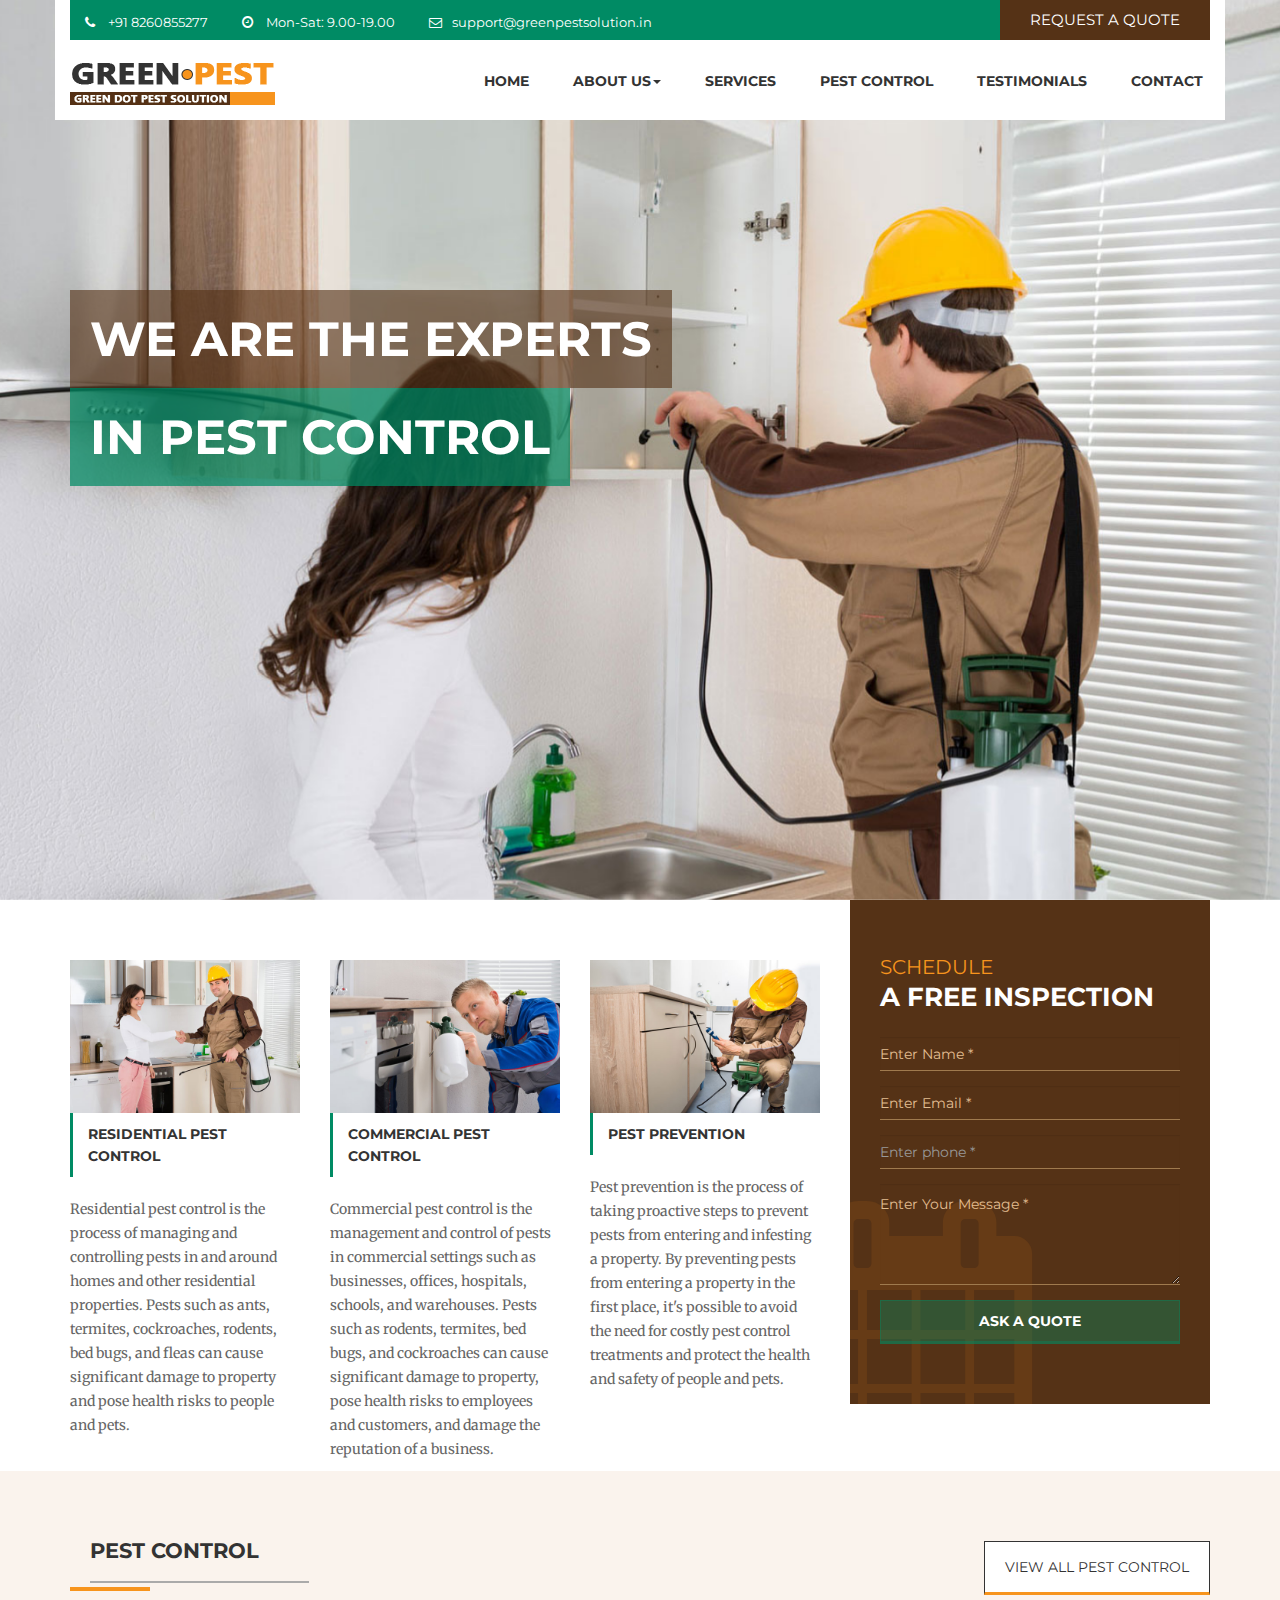
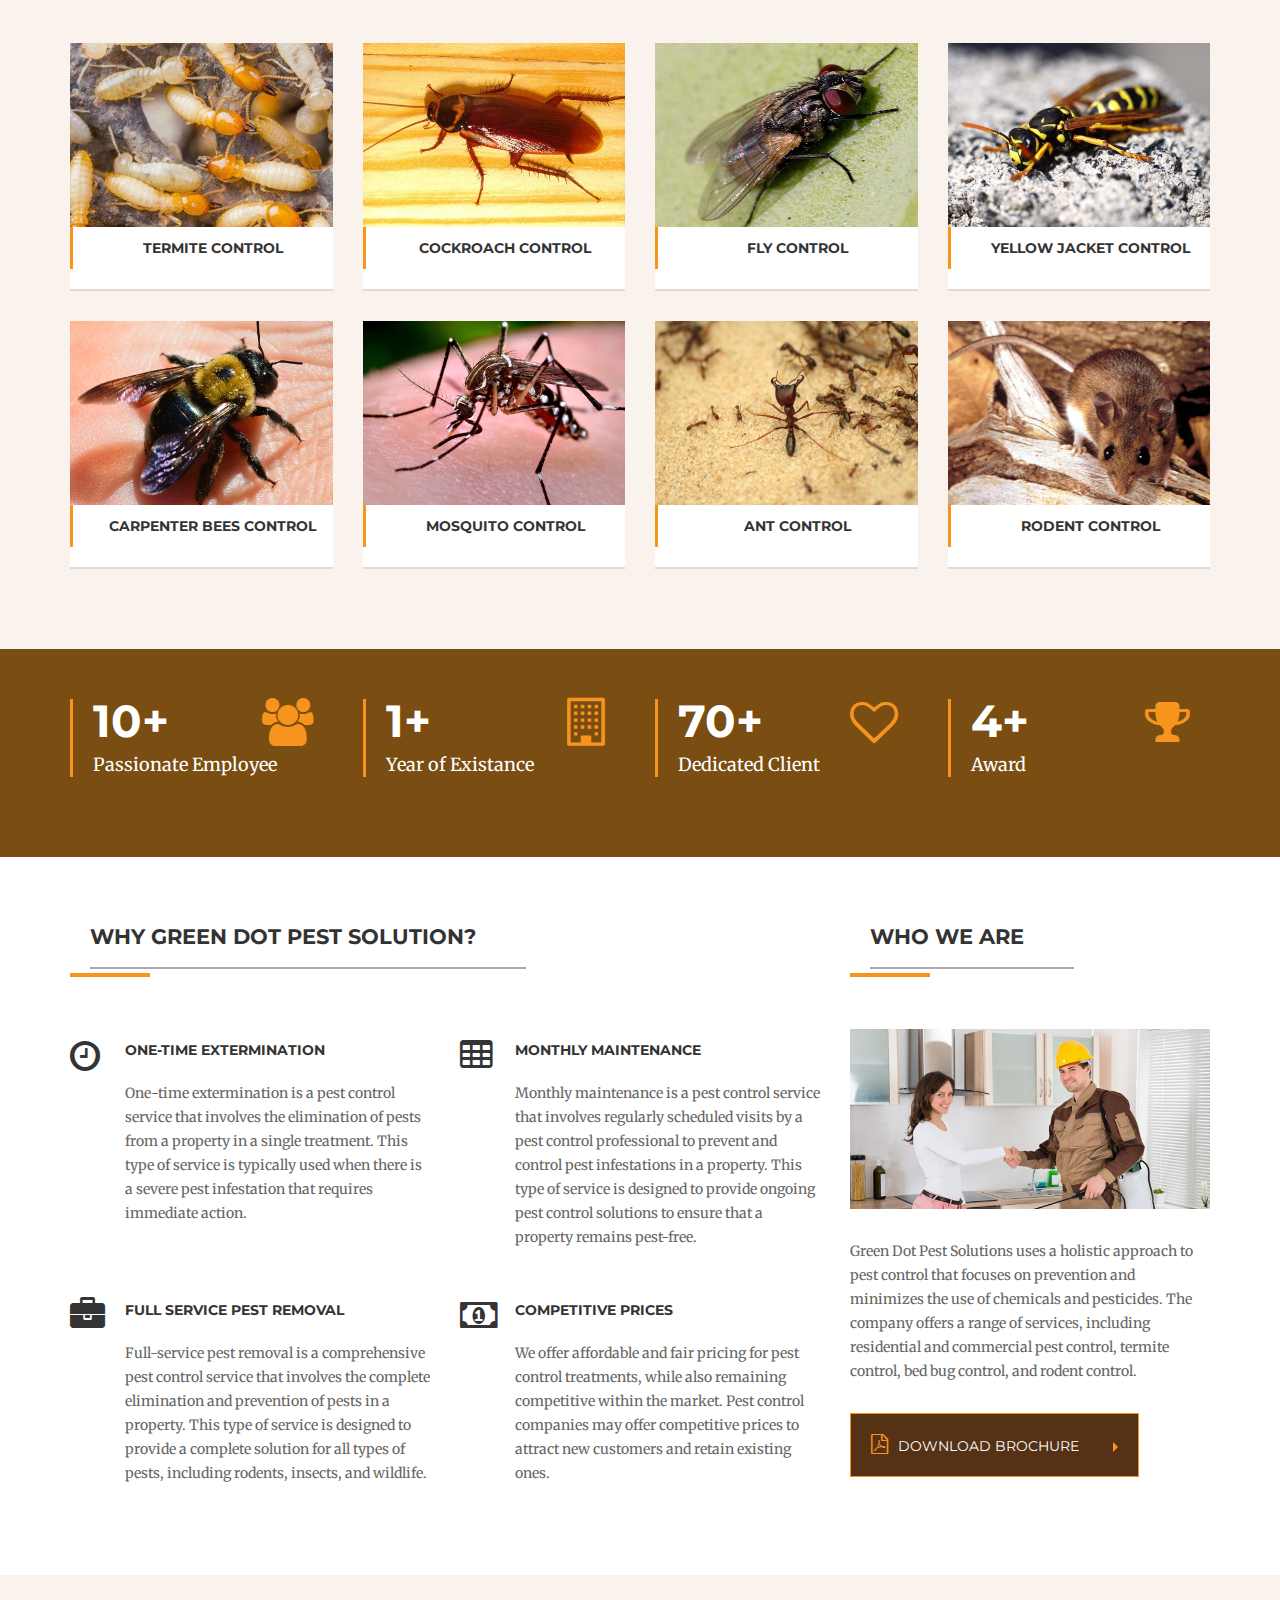
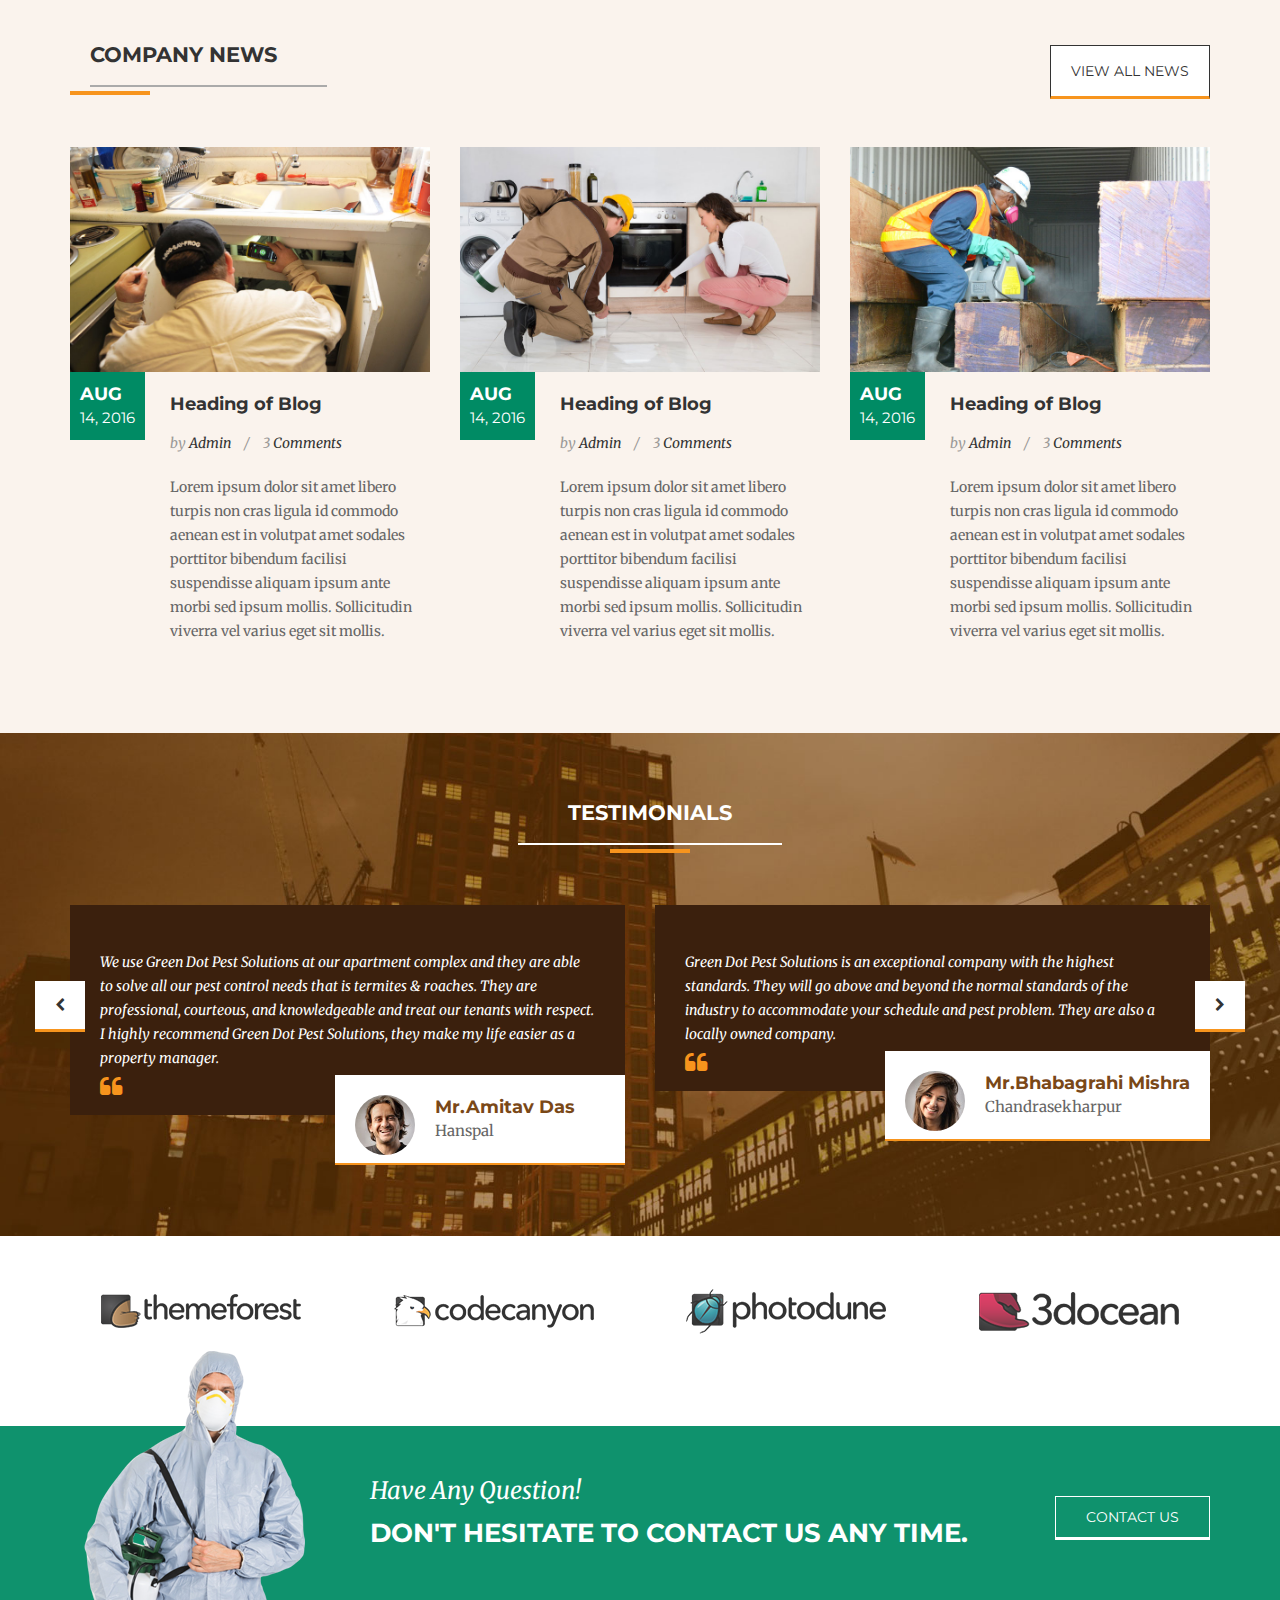
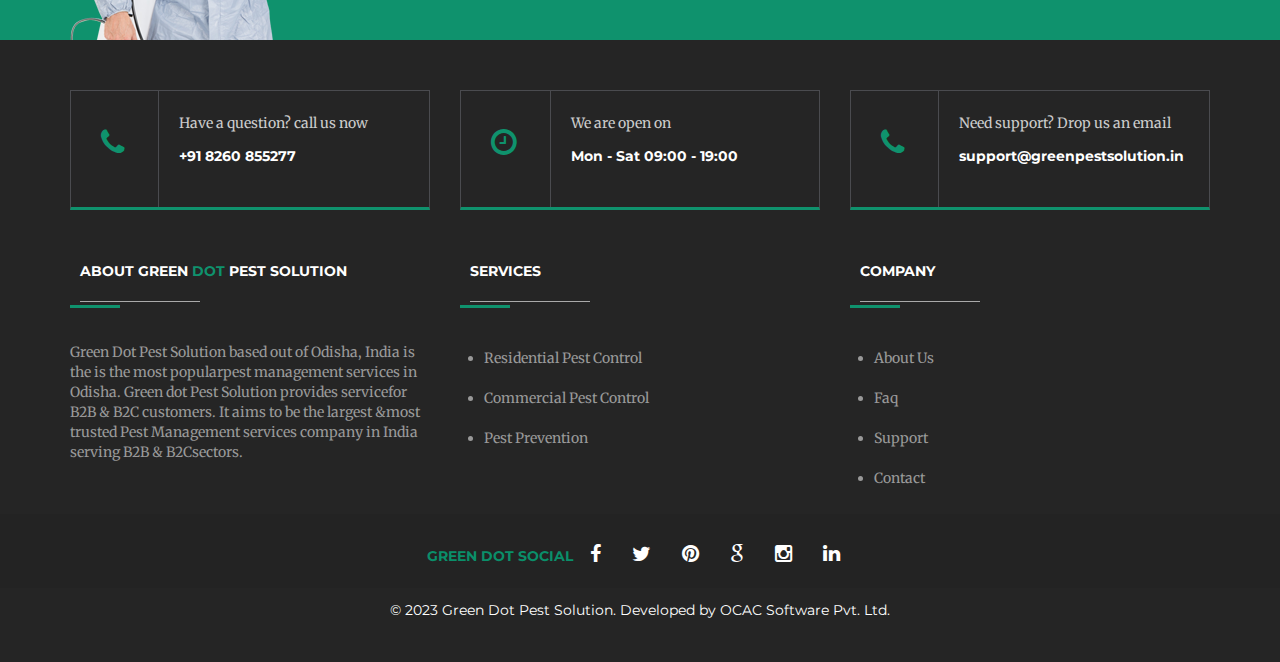
<file: GreenDot/index.html>
<!DOCTYPE html>
<html class="no-js" lang="en">
<head>
    <meta charset="utf-8">
    <meta name="viewport" content="width=device-width, initial-scale=1">
    <title>Green Dot Pest Solution :: Pest Control, Cleaning and Sanitization Services Across India</title>
    <meta name="description" content="Green Dot Pest Solution - Pest Control, Cleaning and Sanitization Services Across India">
    <meta name="keywords" content="Green Dot Pest Solution - Pest Control, Cleaning and Sanitization Services Across India">
    <meta name="author" content="greenpestsolution.in"> 
	
	<!-- ==============================================
	Favicons
	=============================================== -->
	<link rel="shortcut icon" href="images/favicon.png">
	<link rel="apple-touch-icon" href="images/apple-touch-icon.png">
	<link rel="apple-touch-icon" sizes="72x72" href="images/apple-touch-icon-72x72.png">
	<link rel="apple-touch-icon" sizes="114x114" href="images/apple-touch-icon-114x114.png">
	
	<!-- ==============================================
	CSS
	=============================================== -->
	<link rel="stylesheet" type="text/css" href="css/bootstrap.min.css" />
	<link rel="stylesheet" type="text/css" href="css/font-awesome.min.css">
	<link rel="stylesheet" type="text/css" href="css/owl.carousel.min.css">
	<link rel="stylesheet" type="text/css" href="css/owl.theme.default.min.css">
	
	<!-- ==============================================
	Google Fonts
	=============================================== -->
	<link href='https://fonts.googleapis.com/css?family=Montserrat:400,700,900' rel='stylesheet' type='text/css'>
	<link href='https://fonts.googleapis.com/css?family=Merriweather' rel='stylesheet' type='text/css'>
	
	<!-- ==============================================
	Custom Stylesheet
	=============================================== -->
	<link rel="stylesheet" type="text/css" href="css/style.css" />
	
    <script type="text/javascript" src="js/modernizr.min.js"></script>

</head>

<body>

	<!-- Load page -->
	<div class="animationload">
		<div class="loader"></div>
	</div>
	
	<!-- NAVBAR SECTION -->
	<div class="navbar navbar-main navbar-fixed-top">
	
		<div class="container">
			<div class="row bg-white">
				<div class="topbar">
					<div class="col-sm-7 col-md-7">
						<div class="info">
							<div class="info-item">
								<span class="fa fa-phone"></span> +91 8260855277
							</div>
							<div class="info-item">
								<span class="fa fa-clock-o"></span> Mon-Sat: 9.00-19.00
							</div>
							<div class="info-item">
								<span class="fa fa-envelope-o"></span> <a href="mailto:support@greenpestsolution.in" title="">support@greenpestsolution.in</a>
							</div>
							
						</div>
					</div>
					<div class="col-sm-5 col-md-5">
						<div class="request-quote pull-right">
							<a href="#" title="">REQUEST A QUOTE</a>
						</div>
					</div>
				</div>
				
			</div>
		</div>
	
		<div class="container container-nav">
		
			<div class="navbar-header">
				<button type="button" class="navbar-toggle" data-toggle="collapse" data-target=".navbar-collapse">
					<span class="icon-bar"></span>
					<span class="icon-bar"></span>
					<span class="icon-bar"></span>
				</button>
				<a class="navbar-brand" href="index.html">
					<img src="images/logo.png" alt="" />
				</a>
			</div>
			
			<nav class="navbar-collapse collapse">
				<ul class="nav navbar-nav navbar-right">
					<li><a href="index.html">HOME</a></li>
					<li class="dropdown">
					  <a href="#" class="dropdown-toggle" data-toggle="dropdown" data-hover="dropdown" role="button" aria-haspopup="true" aria-expanded="false">ABOUT US<span class="caret"></span></a>
					  <ul class="dropdown-menu">
						<li><a href="about.html">ABOUT US</a></li>
						<li><a href="team.html">OUR TEAM</a></li>
						<li><a href="blog.html">BLOG</a></li>
					  </ul>
					</li>
					<li><a href="services.html">SERVICES</a></li>
					<li><a href="pest-control.html">PEST CONTROL</a></li>
					<li><a href="testimonials.html">TESTIMONIALS</a></li>
					<li><a href="contact.html">CONTACT</a></li>
				</ul>
			</nav>
			
		</div>
    </div>
 
	<!-- BANNER -->
	<div id="slides" class="section banner">
		<ul class="slides-container">
			<li>
				<img src="images/slide-1.jpg" alt="">
				<div class="carousel-caption">
					<div class="container">
						<div class="wrap-caption">
							<div class="caption-heading">
								<div class="color1">
									<span>WE ARE THE EXPERTS</span>
								</div>
								<div class="color2">
									<span>IN PEST CONTROL</span>
								</div>
							</div>
								
						</div>
					</div>
				</div>
			</li>
			<li>
				<img src="images/slide-2.jpg" alt="">
				<div class="carousel-caption">
					<div class="container">
						<div class="wrap-caption">
							<div class="caption-heading">
								<div class="color1">
									<span>PROTECT YOUR</span>
								</div>
								<div class="color2">
									<span>HOME TODAY</span>
								</div>
							</div>
						</div>
					</div>
				</div>
			</li>
			<li>
				<img src="images/slide-3.jpg" alt="">
				<div class="carousel-caption">
					<div class="container">
						<div class="wrap-caption">
							<div class="caption-heading">
								<div class="color1">
									<span>WE CARE ABOUT</span>
								</div>
								<div class="color2">
									<span>YOUR PEST INFESTATION</span>
								</div>
							</div>
						</div>
					</div>
				</div>
			</li>

		</ul>
	</div>

	<!-- SERVICES -->
	<div class="section feature">
		<div class="container">
			<div class="row">
				
				<div class="col-sm-8 col-md-8">
					<div class="row">
						<div class="col-sm-4 col-md-4">
							<div class="blok feature-item">
								<div class="image">
									<a href="services-detail.html" title=""><img src="images/about-1.jpg" alt="" class="img-responsive"></a>
								</div>
								<div class="item-body">
									<div class="description">
										<h5 class="blok-title">
											<a href="services-detail.html" title="">RESIDENTIAL PEST CONTROL</a>
										</h5>
										<p>Residential pest control is the process of managing and controlling pests in and around homes and other residential properties. Pests such as ants, termites, cockroaches, rodents, bed bugs, and fleas can cause significant damage to property and pose health risks to people and pets.</p>
										
									</div>
									
								</div>
							</div>
						</div>
						<div class="col-sm-4 col-md-4">
							<div class="blok feature-item">
								<div class="image">
									<a href="services-detail.html" title=""><img src="images/about-2.jpg" alt="" class="img-responsive"></a>
								</div>
								<div class="item-body">
									<div class="description">
										<h5 class="blok-title">
											<a href="services-detail.html" title="">COMMERCIAL PEST CONTROL</a>
										</h5>
										<p>Commercial pest control is the management and control of pests in commercial settings such as businesses, offices, hospitals, schools, and warehouses. Pests such as rodents, termites, bed bugs, and cockroaches can cause significant damage to property, pose health risks to employees and customers, and damage the reputation of a business.

										</p>
										
									</div>
									
								</div>
							</div>
						</div>
						<div class="col-sm-4 col-md-4">
							<div class="blok feature-item">
								<div class="image">
									<a href="services-detail.html" title=""><img src="images/about-3.jpg" alt="" class="img-responsive"></a>
								</div>
								<div class="item-body">
									<div class="description">
										<h5 class="blok-title">
											<a href="services-detail.html" title="">PEST PREVENTION</a>
										</h5>
										<p>Pest prevention is the process of taking proactive steps to prevent pests from entering and infesting a property. By preventing pests from entering a property in the first place, it's possible to avoid the need for costly pest control treatments and protect the health and safety of people and pets.</p>
										
									</div>
									
								</div>
							</div>
						</div>
						
					</div>
				</div>
				
				<div class="col-sm-4 col-md-4">
					<div class="blok quotes">
						<div class="blok-title">
							<span>SCHEDULE</span> <br>A FREE INSPECTION
						</div>
						<form action="#" class="form-contact shake" id="contactForm"  data-toggle="validator">
							<div class="form-group">
								<input type="text" class="form-control" id="name" placeholder="Enter Name *" required>
								<div class="help-block with-errors"></div>
							</div>
							<div class="form-group">
								<input type="email" class="form-control" id="email" placeholder="Enter Email *" required>
								<div class="help-block with-errors"></div>
							</div>
							<div class="form-group">
								<input type="phone" class="form-control" id="phone" placeholder="Enter phone *" required>
								<div class="help-block with-errors"></div>
							</div>
							<div class="form-group">
								 <textarea id="message" class="form-control" rows="4" placeholder="Enter Your Message *" required></textarea>
								<div class="help-block with-errors"></div>
							</div>
							<div class="form-group">
								<div id="success"></div>
								<button type="submit" class="btn btn-default">ASK A QUOTE</button>
							</div>
						</form>
						<div class="icon"><span class="fa fa-calendar"></span></div>	
					</div>
				</div>
				
			</div>
		</div>
	</div>
	 
	<!-- PEST CONTROL -->
	<div class="section pest-control bgc">
		<div class="container">
		
			<div class="row">
				<div class="col-sm-6 col-md-6">
					<div class="section-title">
						<h3 class="lead">PEST CONTROL</h3>
					</div>
				</div>
				<div class="col-sm-6 col-md-6">
					<a href="#" title="" class="btn btn-default pull-right btn-view-all">VIEW ALL PEST CONTROL</a>
				</div>
			</div>
			
			<div class="row">
				<div class="col-sm-4 col-md-3">
					<div class="box-image">
						<div class="image">
							<a href="pest-control-detail.html" title=""><img src="images/pest-6.jpg" alt="" class="img-responsive"></a>
						</div>
						<div class="description">
							<h5 class="blok-title">
								<a href="pest-control-detail.html" title="">TERMITE CONTROL</a>
							</h5>
						</div>
					</div>
				</div>
				<div class="col-sm-4 col-md-3">
					<div class="box-image">
						<div class="image">
							<a href="pest-control-detail.html" title=""><img src="images/pest-1.jpg" alt="" class="img-responsive"></a>
						</div>
						<div class="description">
							<h5 class="blok-title">
								<a href="pest-control-detail.html" title="">COCKROACH CONTROL</a>
							</h5>
						</div>
					</div>
				</div>
				<div class="col-sm-4 col-md-3">
					<div class="box-image">
						<div class="image">
							<a href="pest-control-detail.html" title=""><img src="images/pest-2.jpg" alt="" class="img-responsive"></a>
						</div>
						<div class="description">
							<h5 class="blok-title">
								<a href="pest-control-detail.html" title="">FLY CONTROL</a>
							</h5>
						</div>
					</div>
				</div>
				<div class="col-sm-4 col-md-3">
					<div class="box-image">
						<div class="image">
							<a href="pest-control-detail.html" title=""><img src="images/pest-3.jpg" alt="" class="img-responsive"></a>
						</div>
						<div class="description">
							<h5 class="blok-title">
								<a href="pest-control-detail.html" title="">YELLOW JACKET CONTROL</a>
							</h5>
						</div>
					</div>
				</div>
				<div class="col-sm-4 col-md-3">
					<div class="box-image">
						<div class="image">
							<a href="pest-control-detail.html" title=""><img src="images/pest-4.jpg" alt="" class="img-responsive"></a>
						</div>
						<div class="description">
							<h5 class="blok-title">
								<a href="pest-control-detail.html" title="">CARPENTER BEES CONTROL</a>
							</h5>
						</div>
					</div>
				</div>
				<div class="col-sm-4 col-md-3">
					<div class="box-image">
						<div class="image">
							<a href="pest-control-detail.html" title=""><img src="images/pest-5.jpg" alt="" class="img-responsive"></a>
						</div>
						<div class="description">
							<h5 class="blok-title">
								<a href="pest-control-detail.html" title="">MOSQUITO CONTROL</a>
							</h5>
						</div>
					</div>
				</div>
				
				<div class="col-sm-4 col-md-3">
					<div class="box-image">
						<div class="image">
							<a href="pest-control-detail.html" title=""><img src="images/pest-7.jpg" alt="" class="img-responsive"></a>
						</div>
						<div class="description">
							<h5 class="blok-title">
								<a href="pest-control-detail.html" title="">ANT CONTROL</a>
							</h5>
						</div>
					</div>
				</div>
				<div class="col-sm-4 col-md-3">
					<div class="box-image">
						<div class="image">
							<a href="pest-control-detail.html" title=""><img src="images/pest-8.jpg" alt="" class="img-responsive"></a>
						</div>
						<div class="description">
							<h5 class="blok-title">
								<a href="pest-control-detail.html" title="">RODENT CONTROL</a>
							</h5>
						</div>
					</div>
				</div>
				
			</div>
		</div>
	</div>
	
	<!-- STATS -->
	<div class="section stats bg1">
		<div class="container">
		
			<div class="row">
				
				<div class="col-sm-4 col-md-3">
					<div class="box-stat">
						<div class="icon">
							<div class="fa fa-users"></div>
						</div>
						<h2 class="counter">10+</h2>
						<p>Passionate Employee</p>
					</div>
				</div>
				
				<div class="col-sm-4 col-md-3">
					<div class="box-stat">
						<div class="icon">
							<div class="fa fa-building-o"></div>
						</div>
						<h2 class="counter">1+</h2>
						<p>Year of Existance </p>
					</div>
				</div>
				
				<div class="col-sm-4 col-md-3">
					<div class="box-stat">
						<div class="icon">
							<div class="fa fa-heart-o"></div>
						</div>
						<h2 class="counter">70+</h2>
						<p>Dedicated Client</p>
					</div>
				</div>
				
				<div class="col-sm-4 col-md-3">
					<div class="box-stat">
						<div class="icon">
							<div class="fa fa-trophy"></div>
						</div>
						<h2 class="counter">4+</h2>
						<p>Award </p>
					</div>
				</div>
				
			</div>
		</div>
	</div>
	
	<!-- WHY -->
	<div class="section why">
		<div class="container">
			<div class="row">	
				<div class="col-sm-8 col-md-8">
					<div class="row">
						<div class="col-sm-12 col-md-12">
							<div class="section-title">
								<h3 class="lead">WHY GREEN DOT PEST SOLUTION?</h3>
							</div>
						</div>
						
					</div>
					
					<div class="row">
						<div class="col-sm-6 col-md-6">
							<div class="box-icon">
								<div class="icon">
									<div class="fa fa-clock-o"></div>
								</div>
								<div class="box-icon-body">
									<h5>ONE-TIME EXTERMINATION</h5>
									<p>One-time extermination is a pest control service that involves the elimination of pests from a property in a single treatment. This type of service is typically used when there is a severe pest infestation that requires immediate action.</p>
								</div>
							</div>
						</div>
						<div class="col-sm-6 col-md-6">
							<div class="box-icon">
								<div class="icon">
									<div class="fa fa-table"></div>
								</div>
								<div class="box-icon-body">
									<h5>MONTHLY MAINTENANCE</h5>
									<p>Monthly maintenance is a pest control service that involves regularly scheduled visits by a pest control professional to prevent and control pest infestations in a property. This type of service is designed to provide ongoing pest control solutions to ensure that a property remains pest-free.</p>
								</div>
							</div>
						</div>
						<div class="col-sm-6 col-md-6">
							<div class="box-icon">
								<div class="icon">
									<div class="fa fa-briefcase"></div>
								</div>
								<div class="box-icon-body">
									<h5>FULL SERVICE PEST REMOVAL</h5>
									<p>Full-service pest removal is a comprehensive pest control service that involves the complete elimination and prevention of pests in a property. This type of service is designed to provide a complete solution for all types of pests, including rodents, insects, and wildlife.</p>
								</div>
							</div>
						</div>
						<div class="col-sm-6 col-md-6">
							<div class="box-icon">
								<div class="icon">
									<div class="fa fa-money"></div>
								</div>
								<div class="box-icon-body">
									<h5>COMPETITIVE PRICES</h5>
									<p>We offer affordable and fair pricing for pest control treatments, while also remaining competitive within the market. Pest control companies may offer competitive prices to attract new customers and retain existing ones.</p>
								</div>
							</div>
						</div>
					</div>
					
				</div>
				<div class="col-sm-4 col-md-4">
					<div class="row">
						<div class="col-sm-12 col-md-12">
							<div class="section-title">
								<h3 class="lead">WHO WE ARE</h3>
							</div>
						</div>
						
					</div>
					
					<div class="row">
						<div class="col-sm-12 col-md-12">
							<div class="box-image-2">
								<div class="image animg">
									<img src="images/we-1.jpg" alt="" class="img-responsive">
								</div>
								<div class="box-image-body">
									<p>Green Dot Pest Solutions uses a holistic approach to pest control that focuses on prevention and minimizes the use of chemicals and pesticides. The company offers a range of services, including residential and commercial pest control, termite control, bed bug control, and rodent control.</p>
								</div>
							</div>
							<div class="download-brochure">
								<a href="Profile.pdf" title="GREEN DOT PEST SOLUTION" class="btn btn-brochure" target="_blank">
									<span class="fa fa-file-pdf-o doc"></span>DOWNLOAD BROCHURE
									<span class="caret-brochure"></span>
								</a>
							</div>
						</div>
						
					</div>
					
				</div>
				
			</div>
		</div>
	</div>
	
	<!-- BLOG --> 
	<div class="section blog bgc">
		<div class="container">
		
			<div class="row">
				<div class="col-sm-6 col-md-6">
					<div class="section-title">
						<h3 class="lead">COMPANY NEWS</h3>
					</div>
				</div>
				<div class="col-sm-6 col-md-6">
					<a href="#" title="" class="btn btn-default pull-right btn-view-all">VIEW ALL NEWS</a>
				</div>
			</div>
			
			<div class="row">
				
				<div class="col-sm-4 col-md-4">
					<div class="blog-item">
						<div class="gambar">
							<img src="images/blog-1.jpg" alt="" class="img-responsive">
						</div>
						<div class="item-body">
							<div class="metadate">
								<div class="month">AUG</div>
								<div class="date">14, 2016</div>
							</div>
							<div class="description">
								<h4>
									<a href="blog-detail.html" title="">Heading of Blog</a>
								</h4>
								<p class="postby">
									by <a href="#" title="">Admin</a> <span>/</span> 3 <a href="#" title="">Comments</a>
								</p>
								<p>Lorem ipsum dolor sit amet libero turpis non cras ligula id commodo aenean est in volutpat amet sodales porttitor bibendum facilisi suspendisse aliquam ipsum ante morbi sed ipsum mollis. Sollicitudin viverra vel varius eget sit mollis.</p>
							</div>
							
						</div>
					</div>
				</div>
				
				<div class="col-sm-4 col-md-4">
					<div class="blog-item">
						<div class="gambar">
							<img src="images/blog-2.jpg" alt="" class="img-responsive">
						</div>
						<div class="item-body">
							<div class="metadate">
								<div class="month">AUG</div>
								<div class="date">14, 2016</div>
							</div>
							<div class="description">
								<h4>
									<a href="blog-detail.html" title="">Heading of Blog</a>
								</h4>
								<p class="postby">
									by <a href="#" title="">Admin</a> <span>/</span> 3 <a href="#" title="">Comments</a>
								</p>
								<p>Lorem ipsum dolor sit amet libero turpis non cras ligula id commodo aenean est in volutpat amet sodales porttitor bibendum facilisi suspendisse aliquam ipsum ante morbi sed ipsum mollis. Sollicitudin viverra vel varius eget sit mollis.</p>
							</div>
							
						</div>
					</div>
				</div>
				
				<div class="col-sm-4 col-md-4">
					<div class="blog-item">
						<div class="gambar">
							<img src="images/blog-3.jpg" alt="" class="img-responsive">
						</div>
						<div class="item-body">
							<div class="metadate">
								<div class="month">AUG</div>
								<div class="date">14, 2016</div>
							</div>
							<div class="description">
								<h4>
									<a href="blog-detail.html" title="">Heading of Blog</a>
								</h4>
								<p class="postby">
									by <a href="#" title="">Admin</a> <span>/</span> 3 <a href="#" title="">Comments</a>
								</p>
								<p>Lorem ipsum dolor sit amet libero turpis non cras ligula id commodo aenean est in volutpat amet sodales porttitor bibendum facilisi suspendisse aliquam ipsum ante morbi sed ipsum mollis. Sollicitudin viverra vel varius eget sit mollis.</p>
							</div>
							
						</div>
					</div>
				</div>
				
			</div>
		</div>
	</div>
	
	<!-- TESTIMONY --> 
	<div class="section testimony bgi-2">
		<div class="container">
		
			<div class="row">
				<div class="col-sm-12 col-md-12">
					<div class="section-title center cwhite">
						<h3 class="lead">TESTIMONIALS</h3>
					</div>
				</div>
			</div>
			
			<div class="row">
				
				<div class="col-sm-12 col-md-12">
					<div id="owl-testimony">
						<div class="item">
							<div class="item-testimony">
								<div class="quote-box">
									<blockquote class="quote">
										We use Green Dot Pest Solutions at our apartment complex and they are able to solve all our pest control needs that is termites & roaches. They are professional, courteous, and knowledgeable and treat our tenants with respect. I highly recommend Green Dot Pest Solutions, they make my life easier as a property manager.
									</blockquote>
								</div>
								<div class="people">
									<img class="img-rounded user-pic" src="images/testimony-thumb-1.jpg" alt="">
									<p class="details">
										Mr.Amitav Das <span>Hanspal</span>
									</p>                        
								</div>
								<div class="icon"><span class="fa fa-quote-left"></span></div>
							</div>
						</div>
						<div class="item">
							<div class="item-testimony">
								<div class="quote-box">
									<blockquote class="quote">
										Green Dot Pest Solutions is an exceptional company with the highest standards. They will go above and beyond the normal standards of the industry to accommodate your schedule and pest problem. They are also a locally owned company.
									</blockquote>
								</div>
								<div class="people">
									<img class="img-rounded user-pic" src="images/testimony-thumb-2.jpg" alt="">
									<p class="details">
										Mr.Bhabagrahi Mishra <span>Chandrasekharpur</span>
									</p>                        
								</div>
								<div class="icon"><span class="fa fa-quote-left"></span></div>
							</div>
						</div>
						<div class="item">
							<div class="item-testimony">
								<div class="quote-box">
									<blockquote class="quote">
									  My landlord has been using this company for the apartments I live in for several years with any pest control issues that I have had. They are very professional​ and do very good work. I have spoken with the owner as well as the staff numerous times and all have been very helpful with all of my questions and concerns. I would highly recommend this company for all your pest control issues.
									</blockquote>
								</div>
								<div class="people">
									<img class="img-rounded user-pic" src="images/testimony-thumb-3.jpg" alt="">
									<p class="details">
										Mr.Lokanath Sah <span>Kalarahanga</span>
									</p>                        
								</div>
								<div class="icon"><span class="fa fa-quote-left"></span></div>
							</div>
						</div>
						<div class="item">
							<div class="item-testimony">
								<div class="quote-box">
									<blockquote class="quote">
										Thank you Green Dot Pest Solution so much for a wonderful service you provided for all the pest problems, after a first call, immediately he initiated the visit & on very next day, he did all the pest work. I am really satisfied with your quick services. Thanks a lot.
									</blockquote>
								</div>
								<div class="people">
									<img class="img-rounded user-pic" src="images/testimony-thumb-4.jpg" alt="">
									<p class="details">
										Mr.Dinesh Kumar Dwivedy <span>Rajiv Nagar</span>
									</p>                        
								</div>
								<div class="icon"><span class="fa fa-quote-left"></span></div>
							</div>
						</div>
						<div class="item">
							<div class="item-testimony">
								<div class="quote-box">
									<blockquote class="quote">
										“Very pleased with the professionalism and punctuality”

									</blockquote>
								</div>
								<div class="people">
									<img class="img-rounded user-pic" src="images/testimony-thumb-5.jpg" alt="">
									<p class="details">
										Mr.Ajit Ku Subudhi <span>Ghatikia</span>
									</p>                        
								</div>
								<div class="icon"><span class="fa fa-quote-left"></span></div>
							</div>
						</div>
						<div class="item">
							<div class="item-testimony">
								<div class="quote-box">
									<blockquote class="quote">
										“Service technicians have been terrific – knowledgeable, personable, and really helpful”
									</blockquote>
								</div>
								<div class="people">
									<img class="img-rounded user-pic" src="images/testimony-thumb-6.jpg" alt="">
									<p class="details">
										Mr.Jyoti Sahoo <span>Pravat Villa</span>
									</p>                        
								</div>
								<div class="icon"><span class="fa fa-quote-left"></span></div>
							</div>
						</div>
						<div class="item">
							<div class="item-testimony">
								<div class="quote-box">
									<blockquote class="quote">
										I would highly recommend this company. The service tech was thorough, pleasant and punctual. The office staff were helpful and easy to deal with. The price quoted was reasonable. I would not hesitate to call on their help again should the need arise.
									</blockquote>
								</div>
								<div class="people">
									<img class="img-rounded user-pic" src="images/testimony-thumb-7.jpg" alt="">
									<p class="details">
										Mr.Manoj Ku Lenka <span>Ravi Takies</span>
									</p>                        
								</div>
								<div class="icon"><span class="fa fa-quote-left"></span></div>
							</div>
						</div>
						<div class="item">
							<div class="item-testimony">
								<div class="quote-box">
									<blockquote class="quote">
										“Always prompt, courteous and efficient and at a very reasonable cost”
									</blockquote>
								</div>
								<div class="people">
									<img class="img-rounded user-pic" src="images/testimony-thumb-4.jpg" alt="">
									<p class="details">
										Mr.Arunanshu  <span>Ruchika Market</span>
									</p>                        
								</div>
								<div class="icon"><span class="fa fa-quote-left"></span></div>
							</div>
						</div>
					</div>
					
				</div>

				
			</div>
		</div>
	</div>
	
	<!-- CLIENT -->
	<div class="section stat-client">
		<div class="container">
			
			<div class="row">
				
				<div class="col-sm-3 col-md-3">
					<div class="client-img">
						<img src="images/client1.png" alt="" class="img-responsive">
					</div>
				</div>

				<div class="col-sm-3 col-md-3">
					<div class="client-img">
						<img src="images/client2.png" alt="" class="img-responsive">
					</div>
				</div>

				<div class="col-sm-3 col-md-3">
					<div class="client-img">
						<img src="images/client3.png" alt="" class="img-responsive">
					</div>
				</div>

				<div class="col-sm-3 col-md-3">
					<div class="client-img">
						<img src="images/client4.png" alt="" class="img-responsive">
					</div>
				</div>

				
			</div>
		</div>
	</div>
	
	<!-- CTA -->
	<div class="section cta">
		<div class="container">
			
			<div class="row">
				
				<div class="col-sm-12 col-md-12">
					<div class="wrap-cta">
						<div class="cta-img">
							<img src="images/img-cta.png" alt="" />
						</div>
						<div class="cta-desc">
							<p>Have Any Question!</p>
							<h3>DON'T HESITATE TO CONTACT US ANY TIME.</h3>
						</div>
						<a href="contact.html" title="" class="btn btn-contact pull-right btn-view-all">CONTACT US</a>
					</div>
				</div>

			</div>
		</div>
	</div>
	 
	<!-- FOOTER SECTION -->
	<div class="footer bgi-footer">
		
		<div class="container">
		
			<div class="row">
				<div class="col-sm-4 col-md-4">
					<div class="box-info">
						<div class="box-info-icon">
							<span class="fa fa-phone"></span>
						</div>
						<div class="box-info-body">
							<p>Have a question? call us now</p>
							<h5>+91 8260 855277</h5>
						</div>
					</div>
				</div>
				<div class="col-sm-4 col-md-4">
					<div class="box-info">
						<div class="box-info-icon">
							<span class="fa fa-clock-o"></span>
						</div>
						<div class="box-info-body">
							<p>We are open on</p>
							<h5>Mon - Sat 09:00 - 19:00</h5>
						</div>
					</div>
				</div>
				<div class="col-sm-4 col-md-4">
					<div class="box-info">
						<div class="box-info-icon">
							<span class="fa fa-phone"></span>
						</div>
						<div class="box-info-body">
							<p>Need support? Drop us an email</p>
							<h5><a href="mailto:support@yoursite.com" title="">support@greenpestsolution.in</a></h5>
						</div>
					</div>
				</div>
				
			</div>
		
			<div class="row">
				<div class="col-sm-4 col-md-4">
					<div class="footer-item">
						<div class="footer-title">
							<h5>ABOUT GREEN<span> DOT</span> PEST SOLUTION</h5>
						</div>
						<p>Green Dot Pest Solution based out of Odisha, India is the is the most popularpest management services in Odisha. Green dot Pest Solution provides servicefor B2B & B2C customers. It aims to be the largest &most trusted Pest Management services company in India serving B2B & B2Csectors. </p>
						
					</div>
				</div>
				<div class="col-sm-4 col-md-4">
					<div class="footer-item">
						<div class="footer-title">
							<h5>SERVICES</h5>
						</div>
						<ul class="list">
							<li><a href="#" title="">Residential Pest Control</a></li>
							<li><a href="#" title="">Commercial Pest Control</a></li>
							<li><a href="#" title="">Pest Prevention</a></li>
						</ul>
					</div>
				</div>
				<div class="col-sm-4 col-md-4">
					<div class="footer-item">
						<div class="footer-title">
							<h5>COMPANY</h5>
						</div>
						<ul class="list">
							<li><a href="about.html" title="">About Us</a></li>
							<li><a href="faq.html" title="">Faq</a></li>
							<li><a href="#" title="">Support</a></li>
							<li><a href="contact.html" title="">Contact</a></li>
						</ul>
					</div>
				</div>
				
			</div>
		</div>
			
		<div class="fsosmed">
			<div class="container">
				<div class="row">
					<div class="col-sm-12 col-md-12">
						<p class="fsos">GREEN DOT SOCIAL</p>
						<div class="footer-sosmed">
							<a href="#" title="">
								<div class="item">
									<i class="fa fa-facebook"></i>
								</div>
							</a>
							<a href="#" title="">
								<div class="item">
									<i class="fa fa-twitter"></i>
								</div>
							</a>
							<a href="#" title="">
								<div class="item">
									<i class="fa fa-pinterest"></i>
								</div>
							</a>
							<a href="#" title="">
								<div class="item">
									<i class="fa fa-google"></i>
								</div>
							</a>
							<a href="#" title="">
								<div class="item">
									<i class="fa fa-instagram"></i>
								</div>
							</a>
							<a href="#" title="">
								<div class="item">
									<i class="fa fa-linkedin"></i>
								</div>
							</a> 
						</div>
					</div>
				</div>
			</div>
		</div>
		
		<div class="fcopy">
			<div class="container">
				<div class="row">
					<div class="col-sm-12 col-md-12">
						<p class="ftex">© 2023 Green Dot Pest Solution. Developed by OCAC Software Pvt. Ltd.</p> 
					</div>
				</div>
			</div>
		</div>
		
	</div>
	
	
	<script type="text/javascript" src="js/jquery.min.js"></script>
	<script type="text/javascript" src="js/jquery.superslides.js"></script>
	<script type='text/javascript' src='https://maps.google.com/maps/api/js?sensor=false&amp;ver=4.1.5'></script>
	
	<script type="text/javascript" src="js/bootstrap.min.js"></script>
	<script type="text/javascript" src="js/owl.carousel.js"></script>
	<script type="text/javascript" src="js/bootstrap-hover-dropdown.min.js"></script>
	<!-- sendmail -->
	<script type="text/javascript" src="js/validator.min.js"></script>
	<script type="text/javascript" src="js/form-scripts.js"></script>
	
	<script type="text/javascript" src="js/script.js"></script>
		
</body>

</html>
</file>
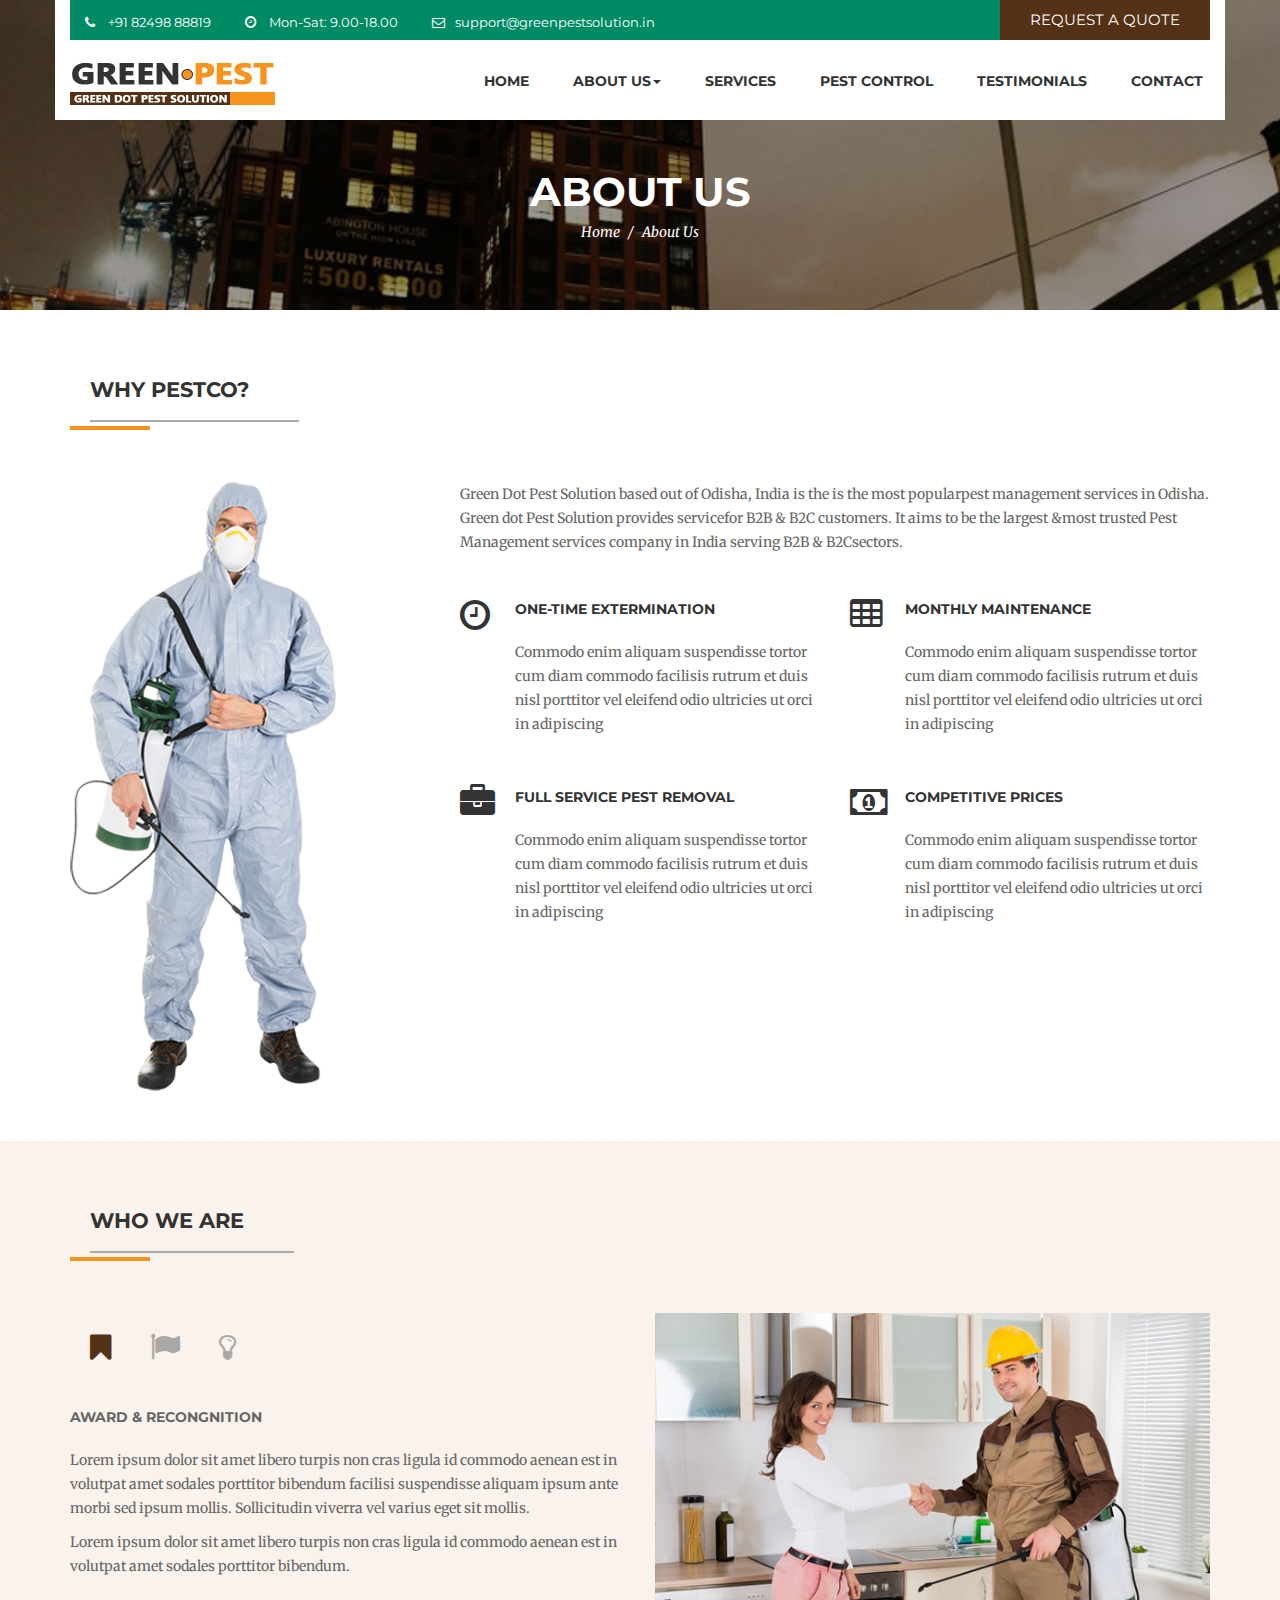
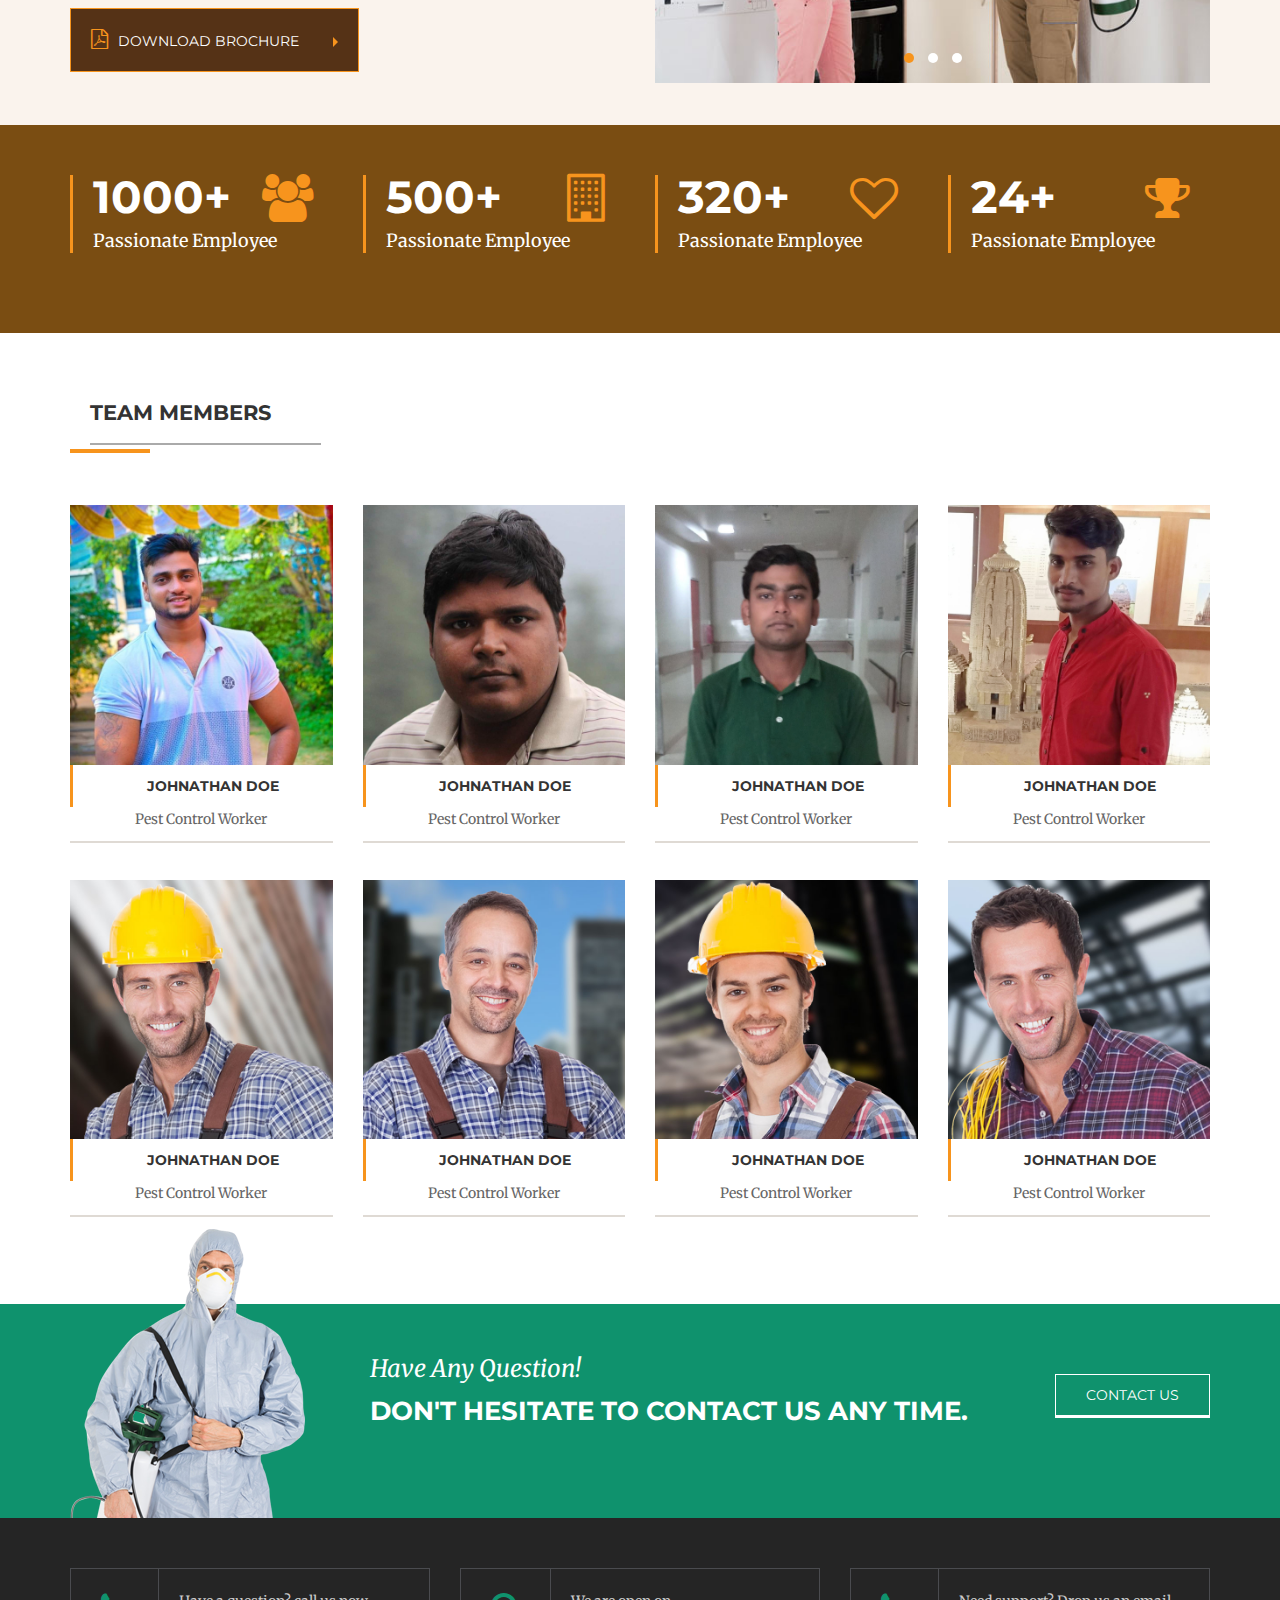
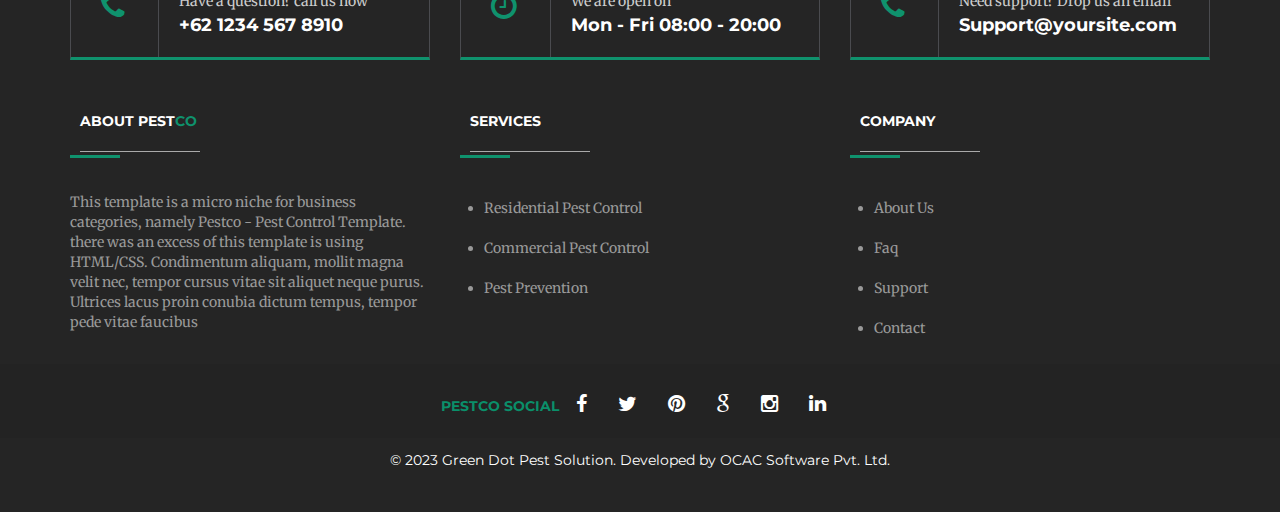
<file: GreenDot/about.html>
<!DOCTYPE html>
<html class="no-js" lang="en">
<head>
    <meta charset="utf-8">
    <meta name="viewport" content="width=device-width, initial-scale=1">
    <title>Green Dot Pest Solution :: Pest Control, Cleaning and Sanitization Services Across India</title>
    <meta name="description" content="Green Dot Pest Solution - Pest Control, Cleaning and Sanitization Services Across India">
    <meta name="keywords" content="Green Dot Pest Solution - Pest Control, Cleaning and Sanitization Services Across India">
    <meta name="author" content="greenpestsolution.in">  
	
	<!-- ==============================================
	Favicons
	=============================================== -->
	<link rel="shortcut icon" href="images/favicon.ico">
	<link rel="apple-touch-icon" href="images/apple-touch-icon.png">
	<link rel="apple-touch-icon" sizes="72x72" href="images/apple-touch-icon-72x72.png">
	<link rel="apple-touch-icon" sizes="114x114" href="images/apple-touch-icon-114x114.png">
	
	<!-- ==============================================
	CSS
	=============================================== -->
	<link rel="stylesheet" type="text/css" href="css/bootstrap.min.css" />
	<link rel="stylesheet" type="text/css" href="css/font-awesome.min.css">
	<link rel="stylesheet" type="text/css" href="css/owl.carousel.min.css">
	<link rel="stylesheet" type="text/css" href="css/owl.theme.default.min.css">
	
	<!-- ==============================================
	Google Fonts
	=============================================== -->
	<link href='https://fonts.googleapis.com/css?family=Montserrat:400,700,900' rel='stylesheet' type='text/css'>
	<link href='https://fonts.googleapis.com/css?family=Merriweather' rel='stylesheet' type='text/css'>
	
	<!-- ==============================================
	Custom Stylesheet
	=============================================== -->
	<link rel="stylesheet" type="text/css" href="css/style.css" />
	
    <script type="text/javascript" src="js/modernizr.min.js"></script>

</head>

<body>

	<!-- Load page -->
	<div class="animationload">
		<div class="loader"></div>
	</div>
	
	<!-- NAVBAR SECTION -->
	<div class="navbar navbar-main navbar-fixed-top">
	
		<div class="container">
			<div class="row bg-white">
				<div class="topbar">
					<div class="col-sm-7 col-md-7">
						<div class="info">
							<div class="info-item">
								<span class="fa fa-phone"></span> +91 82498 88819
							</div>
							<div class="info-item">
								<span class="fa fa-clock-o"></span> Mon-Sat: 9.00-18.00
							</div>
							<div class="info-item">
								<span class="fa fa-envelope-o"></span> <a href="mailto:support@greenpestsolution.in" title="">support@greenpestsolution.in</a>
							</div>
							
						</div>
					</div>
					<div class="col-sm-5 col-md-5">
						<div class="request-quote pull-right">
							<a href="#" title="">REQUEST A QUOTE</a>
						</div>
					</div>
				</div>
				
			</div>
		</div>
	
		<div class="container container-nav">
		
			<div class="navbar-header">
				<button type="button" class="navbar-toggle" data-toggle="collapse" data-target=".navbar-collapse">
					<span class="icon-bar"></span>
					<span class="icon-bar"></span>
					<span class="icon-bar"></span>
				</button>
				<a class="navbar-brand" href="index.html">
					<img src="images/logo.png" alt="" />
				</a>
			</div>
			
			<nav class="navbar-collapse collapse">
				<ul class="nav navbar-nav navbar-right">
					<li><a href="index.html">HOME</a></li>
					<li class="dropdown">
					  <a href="#" class="dropdown-toggle" data-toggle="dropdown" data-hover="dropdown" role="button" aria-haspopup="true" aria-expanded="false">ABOUT US<span class="caret"></span></a>
					  <ul class="dropdown-menu">
						<li><a href="about.html">ABOUT US</a></li>
						<li><a href="team.html">OUR TEAM</a></li>
						<li><a href="blog.html">BLOG</a></li>
					  </ul>
					</li>
					<li><a href="services.html">SERVICES</a></li>
					<li><a href="pest-control.html">PEST CONTROL</a></li>
					<li><a href="testimonials.html">TESTIMONIALS</a></li>
					<li><a href="contact.html">CONTACT</a></li>
				</ul>
			</nav>
			
		</div>
    </div>
 
	<!-- BANNER -->
	<div class="section subbanner">
		<div class="container">
			<div class="row">
				<div class="col-sm-12 col-md-12">
					<div class="caption">ABOUT US</div>
					<ol class="breadcrumb">
						<li><a href="index.html">Home</a></li>
						<li class="active">About Us</li>
					</ol>

				</div>
			</div>
		</div>
	</div>
	
	<!-- WHY  -->
	<div class="section why">
		<div class="container">
			<div class="row">
					
				<div class="col-sm-12 col-md-12">
					<div class="row">
						<div class="col-sm-12 col-md-12">
							<div class="section-title">
								<h3 class="lead">WHY PESTCO?</h3>
							</div>
						</div>
						
					</div>
					
					<div class="row">
						<div class="col-sm-4 col-md-4">
							<div class="box">
								<img src="images/why-img.png" alt="" class="img-responsive" />
							</div>
						</div>
						<div class="col-sm-8 col-md-8">
							<div class="row">
								<div class="col-sm-12 col-md-12">
									<p class="">Green Dot Pest Solution based out of Odisha, India is the is the most popularpest management services in Odisha. Green dot Pest Solution provides servicefor B2B & B2C customers. It aims to be the largest &most trusted Pest Management services company in India serving B2B & B2Csectors.</p>
									<br />
								</div>
								<div class="col-sm-6 col-md-6">
									<div class="box-icon">
										<div class="icon">
											<div class="fa fa-clock-o"></div>
										</div>
										<div class="box-icon-body">
											<h5>ONE-TIME EXTERMINATION</h5>
											<p>Commodo enim aliquam suspendisse tortor cum diam commodo facilisis rutrum et duis nisl porttitor vel eleifend odio ultricies ut orci in adipiscing</p>
										</div>
									</div>
								</div>
								<div class="col-sm-6 col-md-6">
									<div class="box-icon">
										<div class="icon">
											<div class="fa fa-table"></div>
										</div>
										<div class="box-icon-body">
											<h5>MONTHLY MAINTENANCE</h5>
											<p>Commodo enim aliquam suspendisse tortor cum diam commodo facilisis rutrum et duis nisl porttitor vel eleifend odio ultricies ut orci in adipiscing</p>
										</div>
									</div>
								</div>
								<div class="col-sm-6 col-md-6">
									<div class="box-icon">
										<div class="icon">
											<div class="fa fa-briefcase"></div>
										</div>
										<div class="box-icon-body">
											<h5>FULL SERVICE PEST REMOVAL</h5>
											<p>Commodo enim aliquam suspendisse tortor cum diam commodo facilisis rutrum et duis nisl porttitor vel eleifend odio ultricies ut orci in adipiscing</p>
										</div>
									</div>
								</div>
								<div class="col-sm-6 col-md-6">
									<div class="box-icon">
										<div class="icon">
											<div class="fa fa-money"></div>
										</div>
										<div class="box-icon-body">
											<h5>COMPETITIVE PRICES</h5>
											<p>Commodo enim aliquam suspendisse tortor cum diam commodo facilisis rutrum et duis nisl porttitor vel eleifend odio ultricies ut orci in adipiscing</p>
										</div>
									</div>
								</div>
							</div>
						</div>
						
					</div>
					
					
					
				</div>
				
			</div>
		</div>
	</div>
	
	<!-- PEST CONTROL -->
	<div class="section who bgc">
		<div class="container">
		
			<div class="row">
				<div class="col-sm-6 col-md-6">
					<div class="section-title">
						<h3 class="lead">WHO WE ARE</h3>
					</div>
				</div>
				
			</div>
			
			<div class="row">
				
				<div class="col-sm-6 col-md-6">
					<div class="bs-example bs-example-tabs" data-example-id="togglable-tabs">
						<ul id="myTabs" class="nav nav-tabs" role="tablist">
							<li class="active"><a href="#tab1" aria-controls="tab1" role="tab" data-toggle="tab"><span class="fa fa-bookmark"></span></a></li>
							<li class=""><a href="#tab2" aria-controls="tab2" role="tab" data-toggle="tab"><span class="fa fa-flag"></span></a></li>
							<li class=""><a href="#tab3" aria-controls="tab3" role="tab" data-toggle="tab"><span class="fa fa-lightbulb-o"></span></a></li>
						</ul>
						<div id="myTabContent" class="tab-content">
							<div role="tabpanel" class="tab-pane fade active in" id="tab1">
								<div class="body-tab">
									<h5>AWARD &amp; RECONGNITION</h5>
									<p>Lorem ipsum dolor sit amet libero turpis non cras ligula id commodo aenean est in volutpat amet sodales porttitor bibendum facilisi suspendisse aliquam ipsum ante morbi sed ipsum mollis. Sollicitudin viverra vel varius eget sit mollis.</p><p>Lorem ipsum dolor sit amet libero turpis non cras ligula id commodo aenean est in volutpat amet sodales porttitor bibendum.</p>
								</div>
							</div>
							<div role="tabpanel" class="tab-pane fade" id="tab2">
								<div class="body-tab">
									<h5>AWARD &amp; RECONGNITION</h5>
									<p>Lorem ipsum dolor sit amet libero turpis non cras ligula id commodo aenean est in volutpat amet sodales porttitor bibendum facilisi suspendisse aliquam ipsum ante morbi sed ipsum mollis. Sollicitudin viverra vel varius eget sit mollis.</p><p>Lorem ipsum dolor sit amet libero turpis non cras ligula id commodo aenean est in volutpat amet sodales porttitor bibendum.</p>
								</div>
							</div>
							<div role="tabpanel" class="tab-pane fade" id="tab3">
								<div class="body-tab">
									<h5>AWARD &amp; RECONGNITION</h5>
									<p>Lorem ipsum dolor sit amet libero turpis non cras ligula id commodo aenean est in volutpat amet sodales porttitor bibendum facilisi suspendisse aliquam ipsum ante morbi sed ipsum mollis. Sollicitudin viverra vel varius eget sit mollis.</p><p>Lorem ipsum dolor sit amet libero turpis non cras ligula id commodo aenean est in volutpat amet sodales porttitor bibendum.</p>
								</div>
							</div>
						</div>
					</div>
					
					<div class="download-brochure">
						<a href="#" title="" class="btn btn-brochure">
							<span class="fa fa-file-pdf-o doc"></span>DOWNLOAD BROCHURE
							<span class="caret-brochure"></span>
						</a>
					</div>
				</div>
				
				<div class="col-sm-6 col-md-6">
					<div id="about-caro" class="owl-carousel owl-theme">
						<div class="item">
							<img src="images/about-1.jpg" alt="" class="img-responsive" />
						</div>
						<div class="item">
							<img src="images/about-2.jpg" alt="" class="img-responsive" />
						</div>
						<div class="item">
							<img src="images/about-3.jpg" alt="" class="img-responsive" />
						</div>
					</div>
				</div>
				
				
			</div>
			
		</div>
	</div>
	
	<!-- STATS  -->
	<div class="section stats bg1">
		<div class="container">
		
			<div class="row">
				
				<div class="col-sm-4 col-md-3">
					<div class="box-stat">
						<div class="icon">
							<div class="fa fa-users"></div>
						</div>
						<h2 class="counter">1000+</h2>
						<p>Passionate Employee</p>
					</div>
				</div>
				
				<div class="col-sm-4 col-md-3">
					<div class="box-stat">
						<div class="icon">
							<div class="fa fa-building-o"></div>
						</div>
						<h2 class="counter">500+</h2>
						<p>Passionate Employee</p>
					</div>
				</div>
				
				<div class="col-sm-4 col-md-3">
					<div class="box-stat">
						<div class="icon">
							<div class="fa fa-heart-o"></div>
						</div>
						<h2 class="counter">320+</h2>
						<p>Passionate Employee</p>
					</div>
				</div>
				
				<div class="col-sm-4 col-md-3">
					<div class="box-stat">
						<div class="icon">
							<div class="fa fa-trophy"></div>
						</div>
						<h2 class="counter">24+</h2>
						<p>Passionate Employee</p>
					</div>
				</div>
				
			</div>
		</div>
	</div>
	
	<!-- TEAM  -->
	<div class="section team">
		<div class="container">
		
			<div class="row">
				<div class="col-sm-6 col-md-6">
					<div class="section-title">
						<h3 class="lead">TEAM MEMBERS</h3>
					</div>
				</div>
				
			</div>
			
			<div class="row">
				
				<div class="col-sm-4 col-md-3">
					<div class="box-team">
						<div class="image">
							<img src="images/team-1.jpg" alt="" class="img-responsive">
						</div>
						<div class="description">
							<h5 class="blok-title">
								JOHNATHAN DOE
							</h5>
							<p>Pest Control Worker</p>
							<div class="social-team">
								<a href="#" title=""><span class="fa fa-facebook"></span></a>
								<a href="#" title=""><span class="fa fa-twitter"></span></a>
								<a href="#" title=""><span class="fa fa-linkedin"></span></a>
							</div>
						</div>
					</div>
				</div>
				<div class="col-sm-4 col-md-3">
					<div class="box-team">
						<div class="image">
							<img src="images/team-2.jpg" alt="" class="img-responsive">
						</div>
						<div class="description">
							<h5 class="blok-title">
								JOHNATHAN DOE
							</h5>
							<p>Pest Control Worker</p>
							<div class="social-team">
								<a href="#" title=""><span class="fa fa-facebook"></span></a>
								<a href="#" title=""><span class="fa fa-twitter"></span></a>
								<a href="#" title=""><span class="fa fa-linkedin"></span></a>
							</div>
						</div>
					</div>
				</div>
				<div class="col-sm-4 col-md-3">
					<div class="box-team">
						<div class="image">
							<img src="images/team-3.jpg" alt="" class="img-responsive">
						</div>
						<div class="description">
							<h5 class="blok-title">
								JOHNATHAN DOE
							</h5>
							<p>Pest Control Worker</p>
							<div class="social-team">
								<a href="#" title=""><span class="fa fa-facebook"></span></a>
								<a href="#" title=""><span class="fa fa-twitter"></span></a>
								<a href="#" title=""><span class="fa fa-linkedin"></span></a>
							</div>
						</div>
					</div>
				</div>
				<div class="col-sm-4 col-md-3">
					<div class="box-team">
						<div class="image">
							<img src="images/team-4.jpg" alt="" class="img-responsive">
						</div>
						<div class="description">
							<h5 class="blok-title">
								JOHNATHAN DOE
							</h5>
							<p>Pest Control Worker</p>
							<div class="social-team">
								<a href="#" title=""><span class="fa fa-facebook"></span></a>
								<a href="#" title=""><span class="fa fa-twitter"></span></a>
								<a href="#" title=""><span class="fa fa-linkedin"></span></a>
							</div>
						</div>
					</div>
				</div>
				<div class="col-sm-4 col-md-3">
					<div class="box-team">
						<div class="image">
							<img src="images/team-5.jpg" alt="" class="img-responsive">
						</div>
						<div class="description">
							<h5 class="blok-title">
								JOHNATHAN DOE
							</h5>
							<p>Pest Control Worker</p>
							<div class="social-team">
								<a href="#" title=""><span class="fa fa-facebook"></span></a>
								<a href="#" title=""><span class="fa fa-twitter"></span></a>
								<a href="#" title=""><span class="fa fa-linkedin"></span></a>
							</div>
						</div>
					</div>
				</div>
				<div class="col-sm-4 col-md-3">
					<div class="box-team">
						<div class="image">
							<img src="images/team-6.jpg" alt="" class="img-responsive">
						</div>
						<div class="description">
							<h5 class="blok-title">
								JOHNATHAN DOE
							</h5>
							<p>Pest Control Worker</p>
							<div class="social-team">
								<a href="#" title=""><span class="fa fa-facebook"></span></a>
								<a href="#" title=""><span class="fa fa-twitter"></span></a>
								<a href="#" title=""><span class="fa fa-linkedin"></span></a>
							</div>
						</div>
					</div>
				</div>
				<div class="col-sm-4 col-md-3">
					<div class="box-team">
						<div class="image">
							<img src="images/team-7.jpg" alt="" class="img-responsive">
						</div>
						<div class="description">
							<h5 class="blok-title">
								JOHNATHAN DOE
							</h5>
							<p>Pest Control Worker</p>
							<div class="social-team">
								<a href="#" title=""><span class="fa fa-facebook"></span></a>
								<a href="#" title=""><span class="fa fa-twitter"></span></a>
								<a href="#" title=""><span class="fa fa-linkedin"></span></a>
							</div>
						</div>
					</div>
				</div>
				<div class="col-sm-4 col-md-3">
					<div class="box-team">
						<div class="image">
							<img src="images/team-8.jpg" alt="" class="img-responsive">
						</div>
						<div class="description">
							<h5 class="blok-title">
								JOHNATHAN DOE
							</h5>
							<p>Pest Control Worker</p>
							<div class="social-team">
								<a href="#" title=""><span class="fa fa-facebook"></span></a>
								<a href="#" title=""><span class="fa fa-twitter"></span></a>
								<a href="#" title=""><span class="fa fa-linkedin"></span></a>
							</div>
						</div>
					</div>
				</div>
				
			</div>
			
		</div>
	</div>
	
	<!-- CTA --> 
	<div class="section cta">
		<div class="container">
			
			<div class="row">
				
				<div class="col-sm-12 col-md-12">
					<div class="wrap-cta">
						<div class="cta-img">
							<img src="images/img-cta.png" alt="" />
						</div>
						<div class="cta-desc">
							<p>Have Any Question!</p>
							<h3>DON'T HESITATE TO CONTACT US ANY TIME.</h3>
						</div>
						<a href="contact.html" title="" class="btn btn-contact pull-right btn-view-all">CONTACT US</a>
					</div>
				</div>

			</div>
		</div>
	</div>
	
	<!-- FOOTER SECTION -->
	<div class="footer bgi-footer">
	
		<div class="container">
		
			<div class="row">
				<div class="col-sm-4 col-md-4">
					<div class="box-info">
						<div class="box-info-icon">
							<span class="fa fa-phone"></span>
						</div>
						<div class="box-info-body">
							<p>Have a question? call us now</p>
							<h4>+62 1234 567 8910</h4>
						</div>
					</div>
				</div>
				<div class="col-sm-4 col-md-4">
					<div class="box-info">
						<div class="box-info-icon">
							<span class="fa fa-clock-o"></span>
						</div>
						<div class="box-info-body">
							<p>We are open on</p>
							<h4>Mon - Fri 08:00 - 20:00</h4>
						</div>
					</div>
				</div>
				<div class="col-sm-4 col-md-4">
					<div class="box-info">
						<div class="box-info-icon">
							<span class="fa fa-phone"></span>
						</div>
						<div class="box-info-body">
							<p>Need support? Drop us an email</p>
							<h4><a href="mailto:support@yoursite.com" title="">Support@yoursite.com</a></h4>
						</div>
					</div>
				</div>
				
			</div>
		
			<div class="row">
				<div class="col-sm-4 col-md-4">
					<div class="footer-item">
						<div class="footer-title">
							<h5>ABOUT PEST<span>CO</span></h5>
						</div>
						<p>This template is a micro niche for business categories, namely Pestco - Pest Control Template. there was an excess of this template is using HTML/CSS. Condimentum aliquam, mollit magna velit nec, tempor cursus vitae sit aliquet neque purus. Ultrices lacus proin conubia dictum tempus, tempor pede vitae faucibus</p>
						
					</div>
				</div>
				<div class="col-sm-4 col-md-4">
					<div class="footer-item">
						<div class="footer-title">
							<h5>SERVICES</h5>
						</div>
						<ul class="list">
							<li><a href="#" title="">Residential Pest Control</a></li>
							<li><a href="#" title="">Commercial Pest Control</a></li>
							<li><a href="#" title="">Pest Prevention</a></li>
						</ul>
					</div>
				</div>
				<div class="col-sm-4 col-md-4">
					<div class="footer-item">
						<div class="footer-title">
							<h5>COMPANY</h5>
						</div>
						<ul class="list">
							<li><a href="about.html" title="">About Us</a></li>
							<li><a href="faq.html" title="">Faq</a></li>
							<li><a href="#" title="">Support</a></li>
							<li><a href="contact.html" title="">Contact</a></li>
						</ul>
					</div>
				</div>
				
			</div>
		</div>
			
		<div class="fsosmed">
			<div class="container">
				<div class="row">
					<div class="col-sm-12 col-md-12">
						<p class="fsos">PESTCO SOCIAL</p>
						<div class="footer-sosmed">
							<a href="#" title="">
								<div class="item">
									<i class="fa fa-facebook"></i>
								</div>
							</a>
							<a href="#" title="">
								<div class="item">
									<i class="fa fa-twitter"></i>
								</div>
							</a>
							<a href="#" title="">
								<div class="item">
									<i class="fa fa-pinterest"></i>
								</div>
							</a>
							<a href="#" title="">
								<div class="item">
									<i class="fa fa-google"></i>
								</div>
							</a>
							<a href="#" title="">
								<div class="item">
									<i class="fa fa-instagram"></i>
								</div>
							</a>
							<a href="#" title="">
								<div class="item">
									<i class="fa fa-linkedin"></i>
								</div>
							</a> 
						</div>
					</div>
				</div>
			</div>
		</div>
		
		<div class="fcopy">
			<div class="container">
				<div class="row">
					<div class="col-sm-12 col-md-12">
						<p class="ftex">© 2023 Green Dot Pest Solution. Developed by OCAC Software Pvt. Ltd.</p> 
					</div>
				</div>
			</div>
		</div>
		
	</div>
	
	
	<script type="text/javascript" src="js/jquery.min.js"></script>
	<script type="text/javascript" src="js/jquery.superslides.js"></script>
	<script type='text/javascript' src='https://maps.google.com/maps/api/js?sensor=false&amp;ver=4.1.5'></script>
	
	<script type="text/javascript" src="js/bootstrap.min.js"></script>
	<script type="text/javascript" src="js/owl.carousel.js"></script>
	<script type="text/javascript" src="js/bootstrap-hover-dropdown.min.js"></script>
	<!-- sendmail -->
	<script type="text/javascript" src="js/validator.min.js"></script>
	<script type="text/javascript" src="js/form-scripts.js"></script>
	
	<script type="text/javascript" src="js/script.js"></script>
		
</body>

</html>
</file>
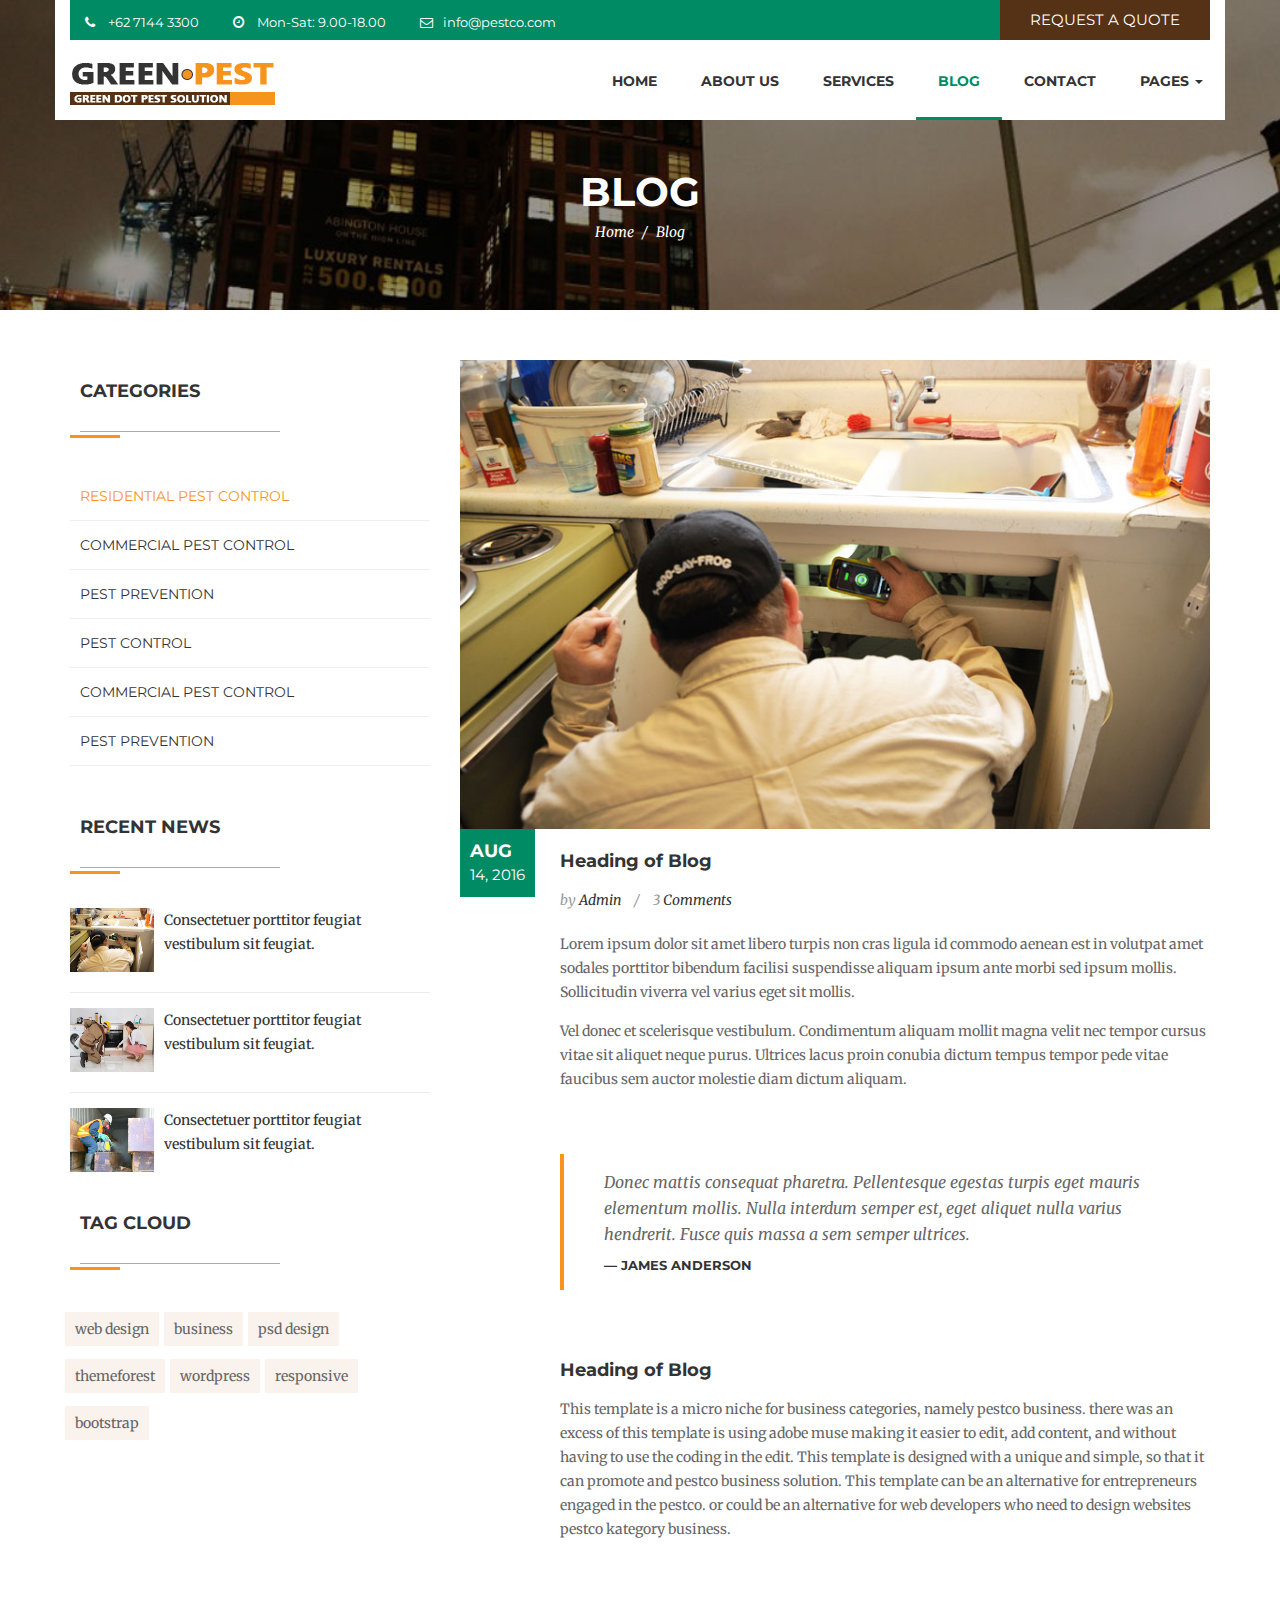
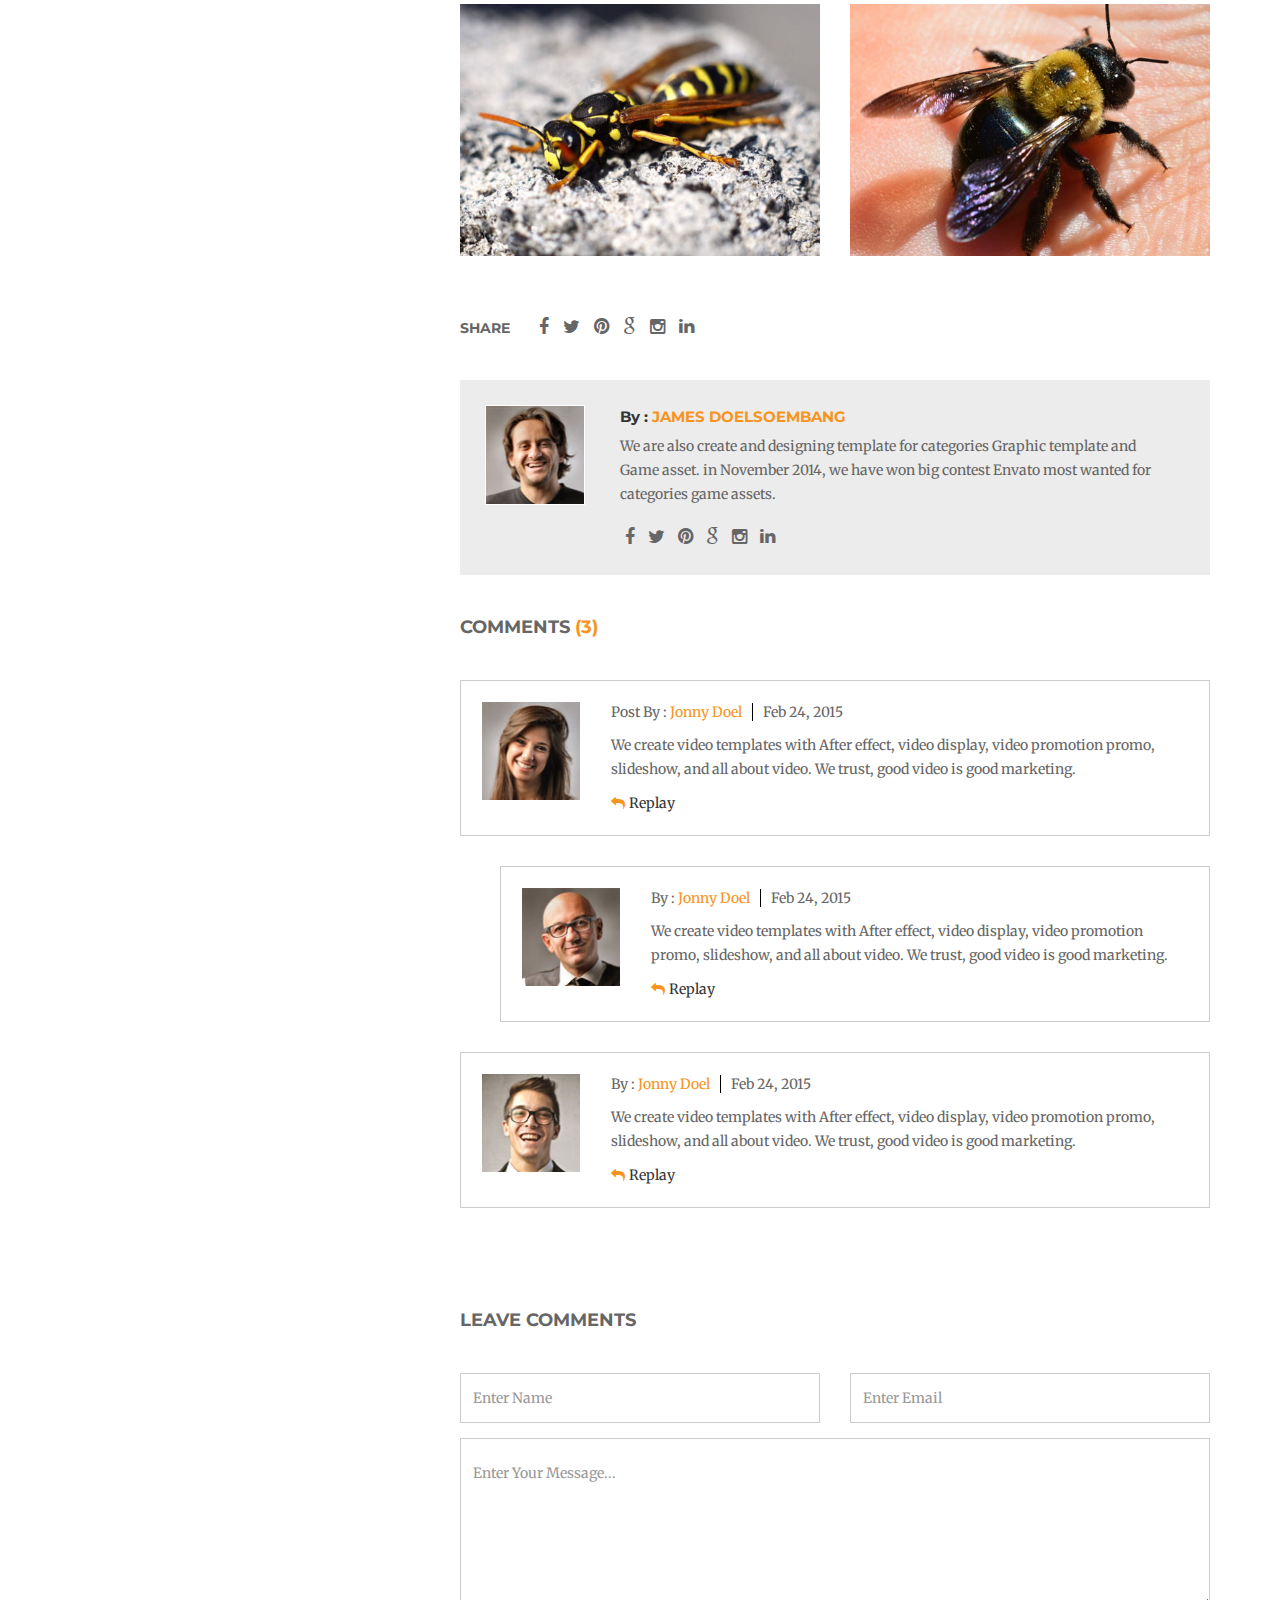
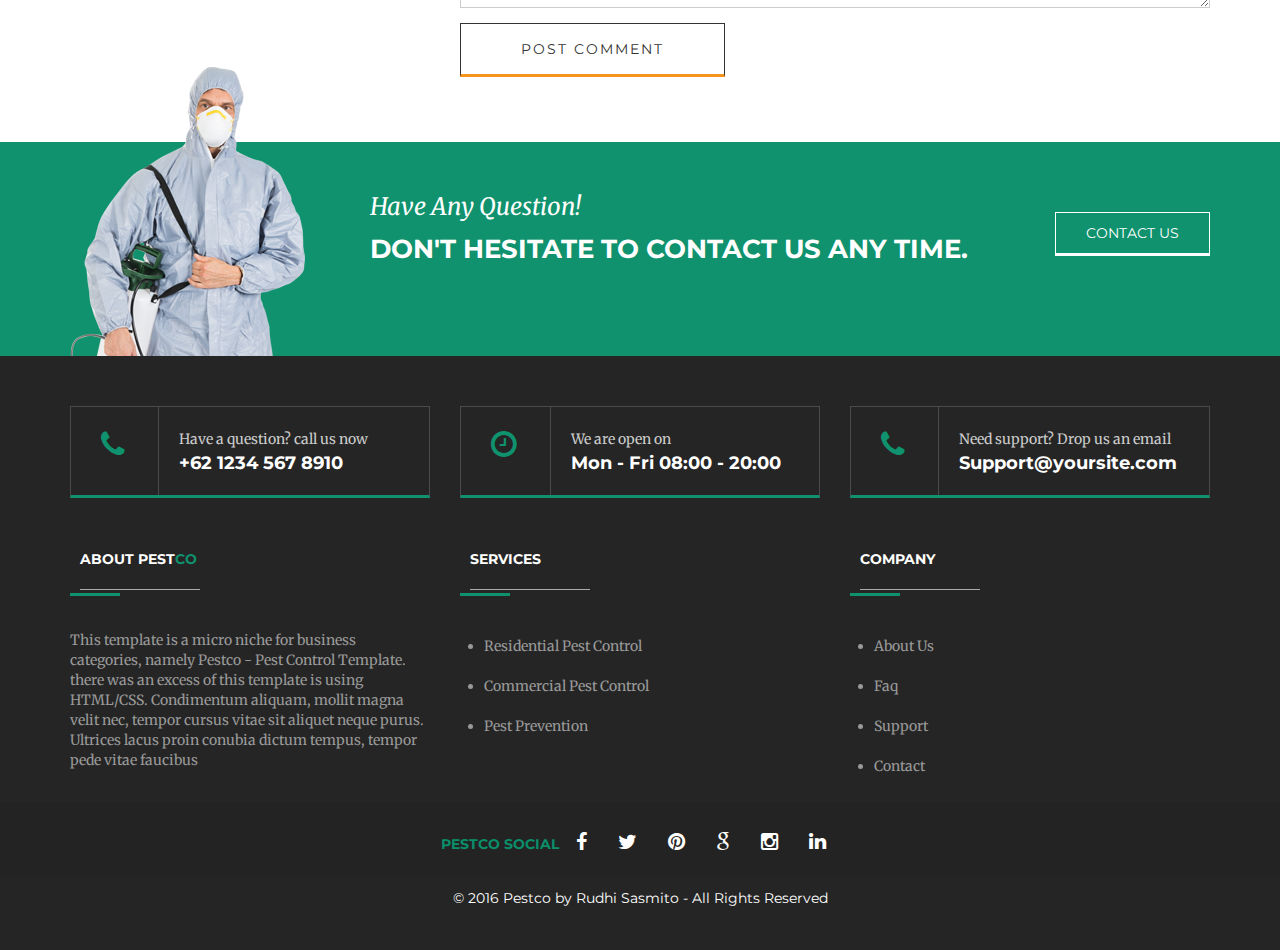
<file: GreenDot/blog-detail.html>
<!DOCTYPE html>
<html class="no-js" lang="en">
  
<!-- Mirrored from html.rudhisasmito.com/pestco/blog-detail.html by HTTrack Website Copier/3.x [XR&CO'2014], Thu, 30 Mar 2023 06:39:49 GMT -->
<head>
    <!-- Basic Page Needs
    ================================================== -->
    <meta charset="utf-8">
    <!--[if IE]><meta http-equiv="x-ua-compatible" content="IE=9" /><![endif]-->
    <meta name="viewport" content="width=device-width, initial-scale=1">
    <title>Pestco - Pest Control Template</title>
    <meta name="description" content="Pestco - Pest Control Template. It is built using bootstrap 3.3.2 framework, works totally responsive, easy to customise, well commented codes and seo friendly.">
    <meta name="keywords" content="pestco, pest, control, industry, termite, bootstrap">
    <meta name="author" content="rudhisasmito.com"> 
	
	<!-- ==============================================
	Favicons
	=============================================== -->
	<link rel="shortcut icon" href="images/favicon.ico">
	<link rel="apple-touch-icon" href="images/apple-touch-icon.png">
	<link rel="apple-touch-icon" sizes="72x72" href="images/apple-touch-icon-72x72.png">
	<link rel="apple-touch-icon" sizes="114x114" href="images/apple-touch-icon-114x114.png">
	
	<!-- ==============================================
	CSS
	=============================================== -->
	<link rel="stylesheet" type="text/css" href="css/bootstrap.min.css" />
	<link rel="stylesheet" type="text/css" href="css/font-awesome.min.css">
	<link rel="stylesheet" type="text/css" href="css/owl.carousel.min.css">
	<link rel="stylesheet" type="text/css" href="css/owl.theme.default.min.css">
	
	<!-- ==============================================
	Google Fonts
	=============================================== -->
	<link href='https://fonts.googleapis.com/css?family=Montserrat:400,700,900' rel='stylesheet' type='text/css'>
	<link href='https://fonts.googleapis.com/css?family=Merriweather' rel='stylesheet' type='text/css'>
	
	<!-- ==============================================
	Custom Stylesheet
	=============================================== -->
	<link rel="stylesheet" type="text/css" href="css/style.css" />
	
    <script type="text/javascript" src="js/modernizr.min.js"></script>

</head>

<body>

	<!-- Load page -->
	<div class="animationload">
		<div class="loader"></div>
	</div>
	
	<!-- NAVBAR SECTION -->
	<div class="navbar navbar-main navbar-fixed-top">
	
		<div class="container">
			<div class="row bg-white">
				<div class="topbar">
					<div class="col-sm-7 col-md-7">
						<div class="info">
							<div class="info-item">
								<span class="fa fa-phone"></span> +62 7144 3300
							</div>
							<div class="info-item">
								<span class="fa fa-clock-o"></span> Mon-Sat: 9.00-18.00
							</div>
							<div class="info-item">
								<span class="fa fa-envelope-o"></span> <a href="mailto:info@pestco.com" title="">info@pestco.com</a>
							</div>
							
						</div>
					</div>
					<div class="col-sm-5 col-md-5">
						<div class="request-quote pull-right">
							<a href="#" title="">REQUEST A QUOTE</a>
						</div>
					</div>
				</div>
				
			</div>
		</div>
	
		<div class="container container-nav">
		
			<div class="navbar-header">
				<button type="button" class="navbar-toggle" data-toggle="collapse" data-target=".navbar-collapse">
					<span class="icon-bar"></span>
					<span class="icon-bar"></span>
					<span class="icon-bar"></span>
				</button>
				<a class="navbar-brand" href="index.html">
					<img src="images/logo.png" alt="" />
				</a>
			</div>
			
			<nav class="navbar-collapse collapse">
				<ul class="nav navbar-nav navbar-right">
					<li><a href="index.html">HOME</a></li>
					<li><a href="about.html">ABOUT US</a></li>
					<li><a href="services.html">SERVICES</a></li>
					<li class="active"><a href="blog.html">BLOG</a></li>
					<li><a href="contact.html">CONTACT</a></li>
					<li class="dropdown">
					  <a href="#" class="dropdown-toggle" data-toggle="dropdown" data-hover="dropdown" role="button" aria-haspopup="true" aria-expanded="false">PAGES <span class="caret"></span></a>
					  <ul class="dropdown-menu">
						<li><a href="pest-control.html">PEST CONTROL</a></li>
						<li><a href="faq.html">FAQ</a></li>
						<li><a href="testimonials.html">TESTIMONIALS</a></li>
						<li><a href="team.html">OUR TEAM</a></li>
						<li><a href="blog.html">BLOG</a></li>
						<li><a href="news-detail.html">BLOG DETAIL</a></li>
						<li><a href="404.html">404</a></li>
					  </ul>
					</li>

				</ul>
			</nav>
			
		</div>
    </div>
 
	<!-- BANNER -->
	<div class="section subbanner">
		<div class="container">
			<div class="row">
				<div class="col-sm-12 col-md-12">
					<div class="caption">BLOG</div>
					<ol class="breadcrumb">
						<li><a href="#">Home</a></li>
						<li class="active">Blog</li>
					</ol>

				</div>
			</div>
		</div>
	</div>
	
	<!-- WHY  -->
	<div class="section service">
		<div class="container">
			<div class="row">
					
				<div class="col-sm-4 col-md-4">
					
					<div class="widget categories">
						<div class="widget-title">
							<h4>CATEGORIES</h4>
						</div>
						<ul class="category-nav">
							<li class="active"><a href="#">RESIDENTIAL PEST CONTROL</a></li>
							<li><a href="#">COMMERCIAL PEST CONTROL</a></li>
							<li><a href="#">PEST PREVENTION</a></li>
							<li><a href="#">PEST CONTROL</a></li>
							<li><a href="#">COMMERCIAL PEST CONTROL</a></li>
							<li><a href="#">PEST PREVENTION</a></li>
						</ul>
					</div>
					
					<div class="widget recent-post">
						<div class="widget-title">
							<h4>RECENT NEWS</h4>
						</div>
						<div class="media">
							<div class="media-left">
								<a href="#">
								  <img class="media-object" src="images/blog-1.jpg" alt="...">
								</a>
							</div>
							<div class="media-body">
								<p><a href="#" title="">Consectetuer porttitor feugiat vestibulum sit feugiat.</a></p>
							</div>
						</div>
						<div class="media">
							<div class="media-left">
								<a href="#">
								  <img class="media-object" src="images/blog-2.jpg" alt="...">
								</a>
							</div>
							<div class="media-body">
								<p><a href="#" title="">Consectetuer porttitor feugiat vestibulum sit feugiat.</a></p>
							</div>
						</div>
						<div class="media">
							<div class="media-left">
								<a href="#">
								  <img class="media-object" src="images/blog-3.jpg" alt="...">
								</a>
							</div>
							<div class="media-body">
								<p><a href="#" title="">Consectetuer porttitor feugiat vestibulum sit feugiat.</a></p>
							</div>
						</div>
						
					</div>
					
					<div class="widget recent-post">
						<div class="widget-title">
							<h4>TAG CLOUD</h4>
						</div>
						<ul class="list-inline bullet-lists">
							<li><a href="#">web design</a></li>
							<li><a href="#">business</a></li>
							<li><a href="#">psd design</a></li>
							<li><a href="#">themeforest</a></li>
							<li><a href="#">wordpress</a></li>
							<li><a href="#">responsive</a></li>
							<li><a href="#">bootstrap</a></li>
						</ul>
					</div>
					
				</div>
				<div class="col-sm-8 col-md-8">
					<div class="blog-item detail">
						<div class="gambar">
							<img src="images/blog-1.jpg" alt="" class="img-responsive">
						</div>
						<div class="item-body">
							<div class="metadate">
								<div class="month">AUG</div>
								<div class="date">14, 2016</div>
							</div>
							<div class="description">
								<h4>
									Heading of Blog
								</h4>
								<p class="postby">
									by <a href="#" title="">Admin</a> <span>/</span> 3 <a href="#" title="">Comments</a>
								</p>
								<p>Lorem ipsum dolor sit amet libero turpis non cras ligula id commodo aenean est in volutpat amet sodales porttitor bibendum facilisi suspendisse aliquam ipsum ante morbi sed ipsum mollis. Sollicitudin viverra vel varius eget sit mollis.</p>
								<p>Vel donec et scelerisque vestibulum. Condimentum aliquam mollit magna velit nec tempor cursus vitae sit aliquet neque purus. Ultrices lacus proin conubia dictum tempus tempor pede vitae faucibus sem auctor molestie diam dictum aliquam.</p>
								<br /><br />
								<blockquote>
								Donec mattis consequat pharetra. Pellentesque egestas turpis eget mauris elementum mollis. Nulla interdum semper est, eget aliquet nulla varius hendrerit. Fusce quis massa a sem semper ultrices.
								<footer>JAMES ANDERSON</footer>
								</blockquote>
								<br /><br />
								<h4>Heading of Blog</h4>
								<p>This template is a micro niche for business categories, namely pestco business. there was an excess of this template is using adobe muse making it easier to edit, add content, and without having to use the coding in the edit. This template is designed with a unique and simple, so that it can promote and pestco business solution. This template can be an alternative for entrepreneurs engaged in the pestco. or could be an alternative for web developers who need to design websites pestco kategory business.</p>
							</div>
							<br /><br />
							<div class="row">
							
								<div class="col-sm-6 col-md-6">
									<div class="post-image">
										<img src="images/pest-3.jpg" alt="" class="img-responsive" />
									</div>
								</div>
								<div class="col-sm-6 col-md-6">
									<div class="post-image">
										<img src="images/pest-4.jpg" alt="" class="img-responsive" />
									</div>
								</div>
								
							</div>
							
							<div class="share-post">
								<strong>SHARE </strong>
								<div class="share-sosmed">
									<a href="#" title="">
										<div class="item">
											<i class="fa fa-facebook"></i>
										</div>
									</a>
									<a href="#" title="">
										<div class="item">
											<i class="fa fa-twitter"></i>
										</div>
									</a>
									<a href="#" title="">
										<div class="item">
											<i class="fa fa-pinterest"></i>
										</div>
									</a>
									<a href="#" title="">
										<div class="item">
											<i class="fa fa-google"></i>
										</div>
									</a>
									<a href="#" title="">
										<div class="item">
											<i class="fa fa-instagram"></i>
										</div>
									</a>
									<a href="#" title="">
										<div class="item">
											<i class="fa fa-linkedin"></i>
										</div>
									</a> 
								</div>
							</div>
							
						</div>
					</div>
					<div class="author-box">
						<div class="media">
                           <div class="media-left">
                                <a href="#">
                                  <img src="images/testimony-thumb-1.jpg" alt="...">
                                </a>
                            </div>
                          <div class="media-body">
                                <h4 class="media-heading">By : <span>JAMES DOELSOEMBANG</span></h4>
                                We are also create and designing template for categories Graphic template and Game asset. in November 2014, we have won big contest Envato most wanted for categories game assets.
								<div class="share-sosmed author">
									<a href="#" title="">
										<div class="item">
											<i class="fa fa-facebook"></i>
										</div>
									</a>
									<a href="#" title="">
										<div class="item">
											<i class="fa fa-twitter"></i>
										</div>
									</a>
									<a href="#" title="">
										<div class="item">
											<i class="fa fa-pinterest"></i>
										</div>
									</a>
									<a href="#" title="">
										<div class="item">
											<i class="fa fa-google"></i>
										</div>
									</a>
									<a href="#" title="">
										<div class="item">
											<i class="fa fa-instagram"></i>
										</div>
									</a>
									<a href="#" title="">
										<div class="item">
											<i class="fa fa-linkedin"></i>
										</div>
									</a> 
								</div>
                          </div>
                        </div>
					</div>
					<div class="comments-box">
						<h4 class="title-heading">COMMENTS <span>(3)</span></h4>
						
						<div class="media comment">
                            <div class="media-left">
                                <a href="#">
                                    <img alt="80x80" src="images/testimony-thumb-2.jpg">
                                </a>
                            </div>
                            <div class="media-body">
                                <div class="media-heading">Post By : <span>Jonny Doel</span><small class="date">Feb 24, 2015</small>
                                </div>    
                                <p>We create video templates with After effect, video display, video promotion promo, slideshow, and all about video. We trust, good video is good marketing.</p>
								<div class="replay"><a href="#" title=""><span class="fa fa-mail-reply"></span>Replay</a></div>
                            </div>
                        </div>
						<div class="media reply-comment">
							<div class="media-left">
								<a href="#">
									<img alt="80x80" src="images/testimony-thumb-3.jpg">
								</a>
							</div>
							<div class="media-body">
								<div class="media-heading">By : <span>Jonny Doel</span><small class="date">Feb 24, 2015</small>
                                </div>  
                                 <p>We create video templates with After effect, video display, video promotion promo, slideshow, and all about video. We trust, good video is good marketing.</p>
								<div class="replay"><a href="#" title=""><span class="fa fa-mail-reply"></span>Replay</a></div>
							</div>
						</div>
						<div class="media comment">
                            <div class="media-left">
                                <a href="#">
                                    <img alt="80x80" src="images/testimony-thumb-4.jpg">
                                </a>
                            </div>
                            <div class="media-body">
                                <div class="media-heading">By : <span>Jonny Doel</span><small class="date">Feb 24, 2015</small>
                                </div>     
                                 <p>We create video templates with After effect, video display, video promotion promo, slideshow, and all about video. We trust, good video is good marketing.</p>
								<div class="replay"><a href="#" title=""><span class="fa fa-mail-reply"></span>Replay</a></div>
                            </div>
                        </div>
						
					</div>
					<div class="leave-comment-box">
						<h4 class="title-heading">LEAVE COMMENTS</h4>
						<form action="#" class="form-comment">
							<div class="row">
								<div class="col-xs-12 col-md-6">
									<div class="form-group">
										<input type="text" id="name" name="name" value="" class="inputtext form-control" placeholder="Enter Name">
									</div>
								</div>
								<div class="col-xs-12 col-md-6">
									<div class="form-group">
										<input type="text" id="name" name="name" value="" class="inputtext form-control" placeholder="Enter Email">
									</div>
								</div>
								<div class="col-xs-12 col-md-12">
									<div class="form-group">
										<textarea id="message" name="message" class="inputtext form-control" rows="6" placeholder="Enter Your Message..."></textarea>
									</div>
								</div>
								<div class="col-xs-12 col-md-12">
									<div class="form-group">
										<button id="send" type="submit" class="btn btn-default">POST COMMENT</button>
									</div>
								</div>
							</div>
						</form>
				
					</div>
				</div>
				
			</div>
		</div>
	</div>
	
	<!-- CTA --> 
	<div class="section cta">
		<div class="container">
			
			<div class="row">
				
				<div class="col-sm-12 col-md-12">
					<div class="wrap-cta">
						<div class="cta-img">
							<img src="images/img-cta.png" alt="" />
						</div>
						<div class="cta-desc">
							<p>Have Any Question!</p>
							<h3>DON'T HESITATE TO CONTACT US ANY TIME.</h3>
						</div>
						<a href="contact.html" title="" class="btn btn-contact pull-right btn-view-all">CONTACT US</a>
					</div>
				</div>

			</div>
		</div>
	</div>
	
	<!-- FOOTER SECTION -->
	<div class="footer bgi-footer">
	
		<div class="container">
		
			<div class="row">
				<div class="col-sm-4 col-md-4">
					<div class="box-info">
						<div class="box-info-icon">
							<span class="fa fa-phone"></span>
						</div>
						<div class="box-info-body">
							<p>Have a question? call us now</p>
							<h4>+62 1234 567 8910</h4>
						</div>
					</div>
				</div>
				<div class="col-sm-4 col-md-4">
					<div class="box-info">
						<div class="box-info-icon">
							<span class="fa fa-clock-o"></span>
						</div>
						<div class="box-info-body">
							<p>We are open on</p>
							<h4>Mon - Fri 08:00 - 20:00</h4>
						</div>
					</div>
				</div>
				<div class="col-sm-4 col-md-4">
					<div class="box-info">
						<div class="box-info-icon">
							<span class="fa fa-phone"></span>
						</div>
						<div class="box-info-body">
							<p>Need support? Drop us an email</p>
							<h4><a href="mailto:support@yoursite.com" title="">Support@yoursite.com</a></h4>
						</div>
					</div>
				</div>
				
			</div>
		
			<div class="row">
				<div class="col-sm-4 col-md-4">
					<div class="footer-item">
						<div class="footer-title">
							<h5>ABOUT PEST<span>CO</span></h5>
						</div>
						<p>This template is a micro niche for business categories, namely Pestco - Pest Control Template. there was an excess of this template is using HTML/CSS. Condimentum aliquam, mollit magna velit nec, tempor cursus vitae sit aliquet neque purus. Ultrices lacus proin conubia dictum tempus, tempor pede vitae faucibus</p>
						
					</div>
				</div>
				<div class="col-sm-4 col-md-4">
					<div class="footer-item">
						<div class="footer-title">
							<h5>SERVICES</h5>
						</div>
						<ul class="list">
							<li><a href="#" title="">Residential Pest Control</a></li>
							<li><a href="#" title="">Commercial Pest Control</a></li>
							<li><a href="#" title="">Pest Prevention</a></li>
						</ul>
					</div>
				</div>
				<div class="col-sm-4 col-md-4">
					<div class="footer-item">
						<div class="footer-title">
							<h5>COMPANY</h5>
						</div>
						<ul class="list">
							<li><a href="about.html" title="">About Us</a></li>
							<li><a href="faq.html" title="">Faq</a></li>
							<li><a href="#" title="">Support</a></li>
							<li><a href="contact.html" title="">Contact</a></li>
						</ul>
					</div>
				</div>
				
			</div>
		</div>
			
		<div class="fsosmed">
			<div class="container">
				<div class="row">
					<div class="col-sm-12 col-md-12">
						<p class="fsos">PESTCO SOCIAL</p>
						<div class="footer-sosmed">
							<a href="#" title="">
								<div class="item">
									<i class="fa fa-facebook"></i>
								</div>
							</a>
							<a href="#" title="">
								<div class="item">
									<i class="fa fa-twitter"></i>
								</div>
							</a>
							<a href="#" title="">
								<div class="item">
									<i class="fa fa-pinterest"></i>
								</div>
							</a>
							<a href="#" title="">
								<div class="item">
									<i class="fa fa-google"></i>
								</div>
							</a>
							<a href="#" title="">
								<div class="item">
									<i class="fa fa-instagram"></i>
								</div>
							</a>
							<a href="#" title="">
								<div class="item">
									<i class="fa fa-linkedin"></i>
								</div>
							</a> 
						</div>
					</div>
				</div>
			</div>
		</div>
		
		<div class="fcopy">
			<div class="container">
				<div class="row">
					<div class="col-xs-12 col-sm-12 col-md-12 col-lg-12">
						<p class="ftex">&copy; 2016 Pestco by Rudhi Sasmito - All Rights Reserved</p> 
					</div>
				</div>
			</div>
		</div>
		
	</div>
	
	
	<script type="text/javascript" src="js/jquery.min.js"></script>
	<script type='text/javascript' src='https://maps.google.com/maps/api/js?sensor=false&amp;ver=4.1.5'></script>
	
	<script type="text/javascript" src="js/bootstrap.min.js"></script>
	<script type="text/javascript" src="js/owl.carousel.js"></script>
	<script type="text/javascript" src="js/bootstrap-hover-dropdown.min.js"></script>
	<!-- sendmail -->
	<script type="text/javascript" src="js/validator.min.js"></script>
	<script type="text/javascript" src="js/form-scripts.js"></script>
	
	<script type="text/javascript" src="js/script.js"></script>
		
</body>

<!-- Mirrored from html.rudhisasmito.com/pestco/blog-detail.html by HTTrack Website Copier/3.x [XR&CO'2014], Thu, 30 Mar 2023 06:39:49 GMT -->
</html>
</file>
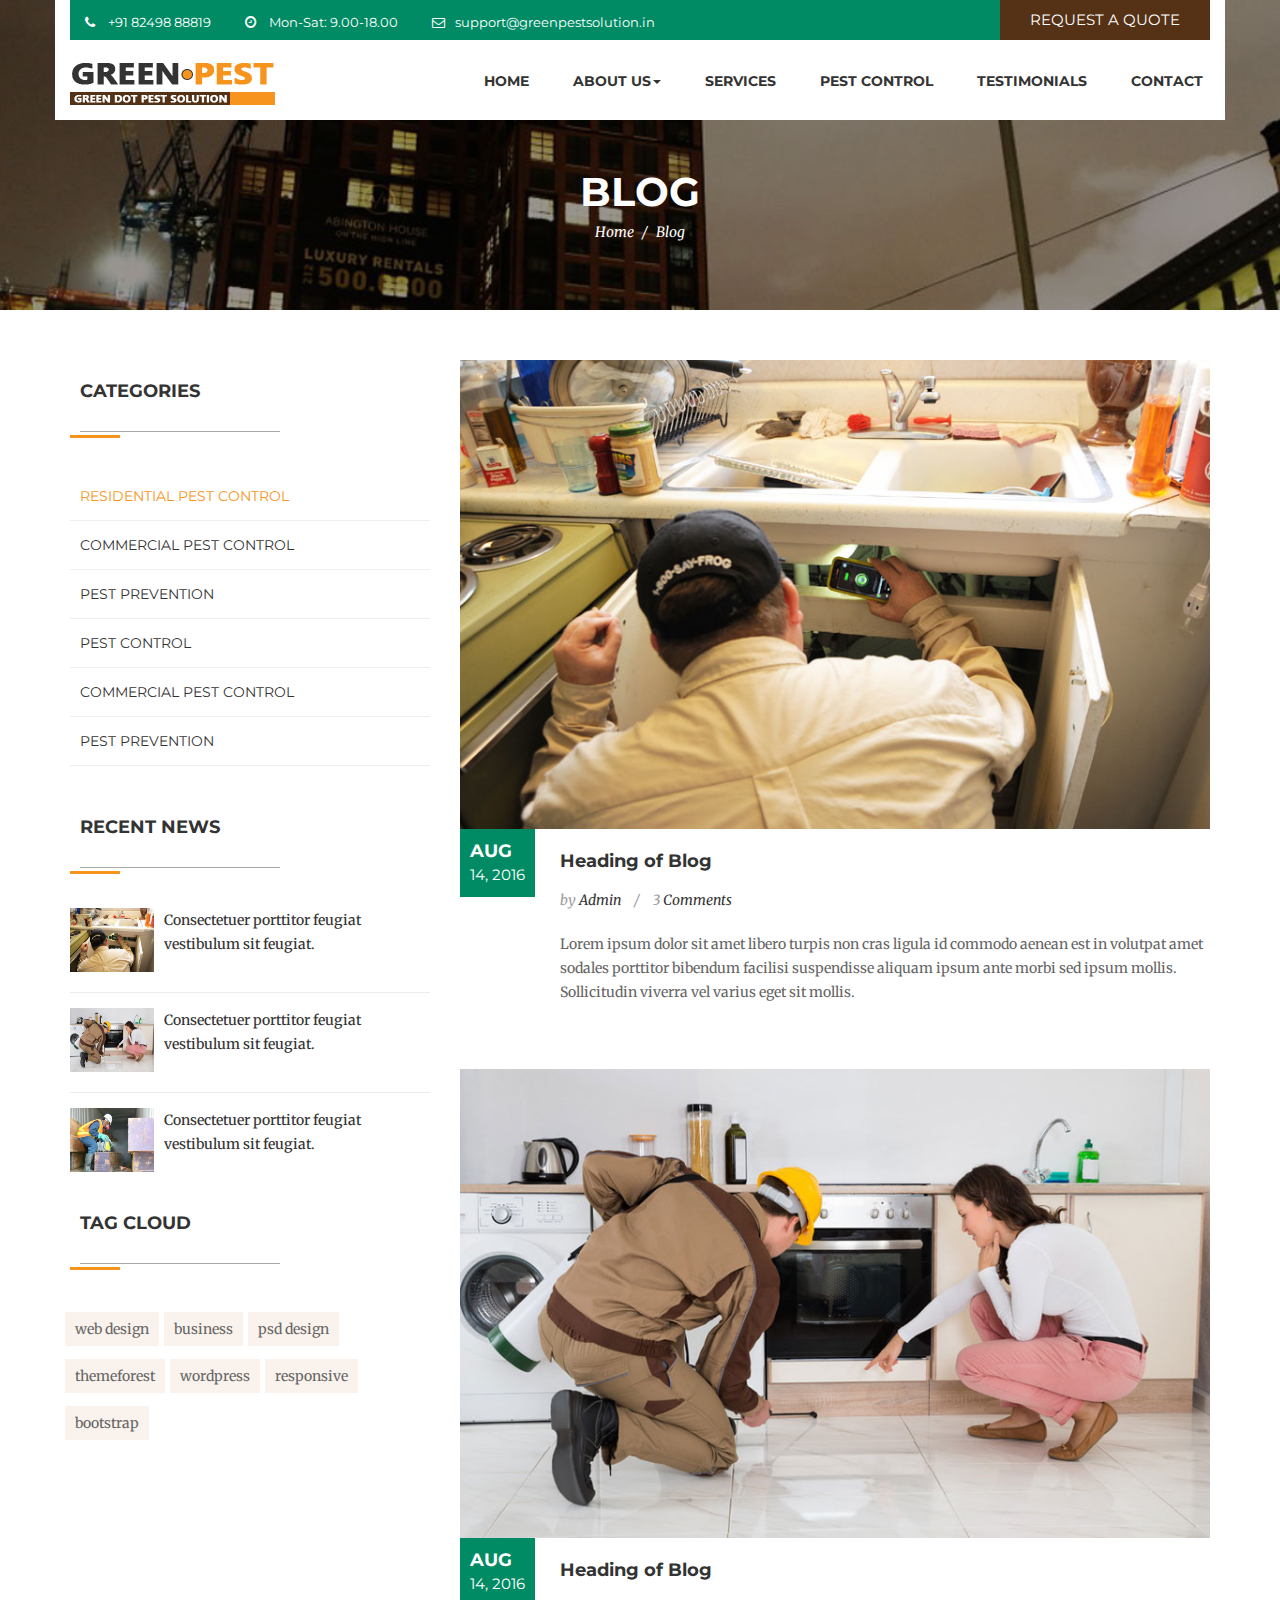
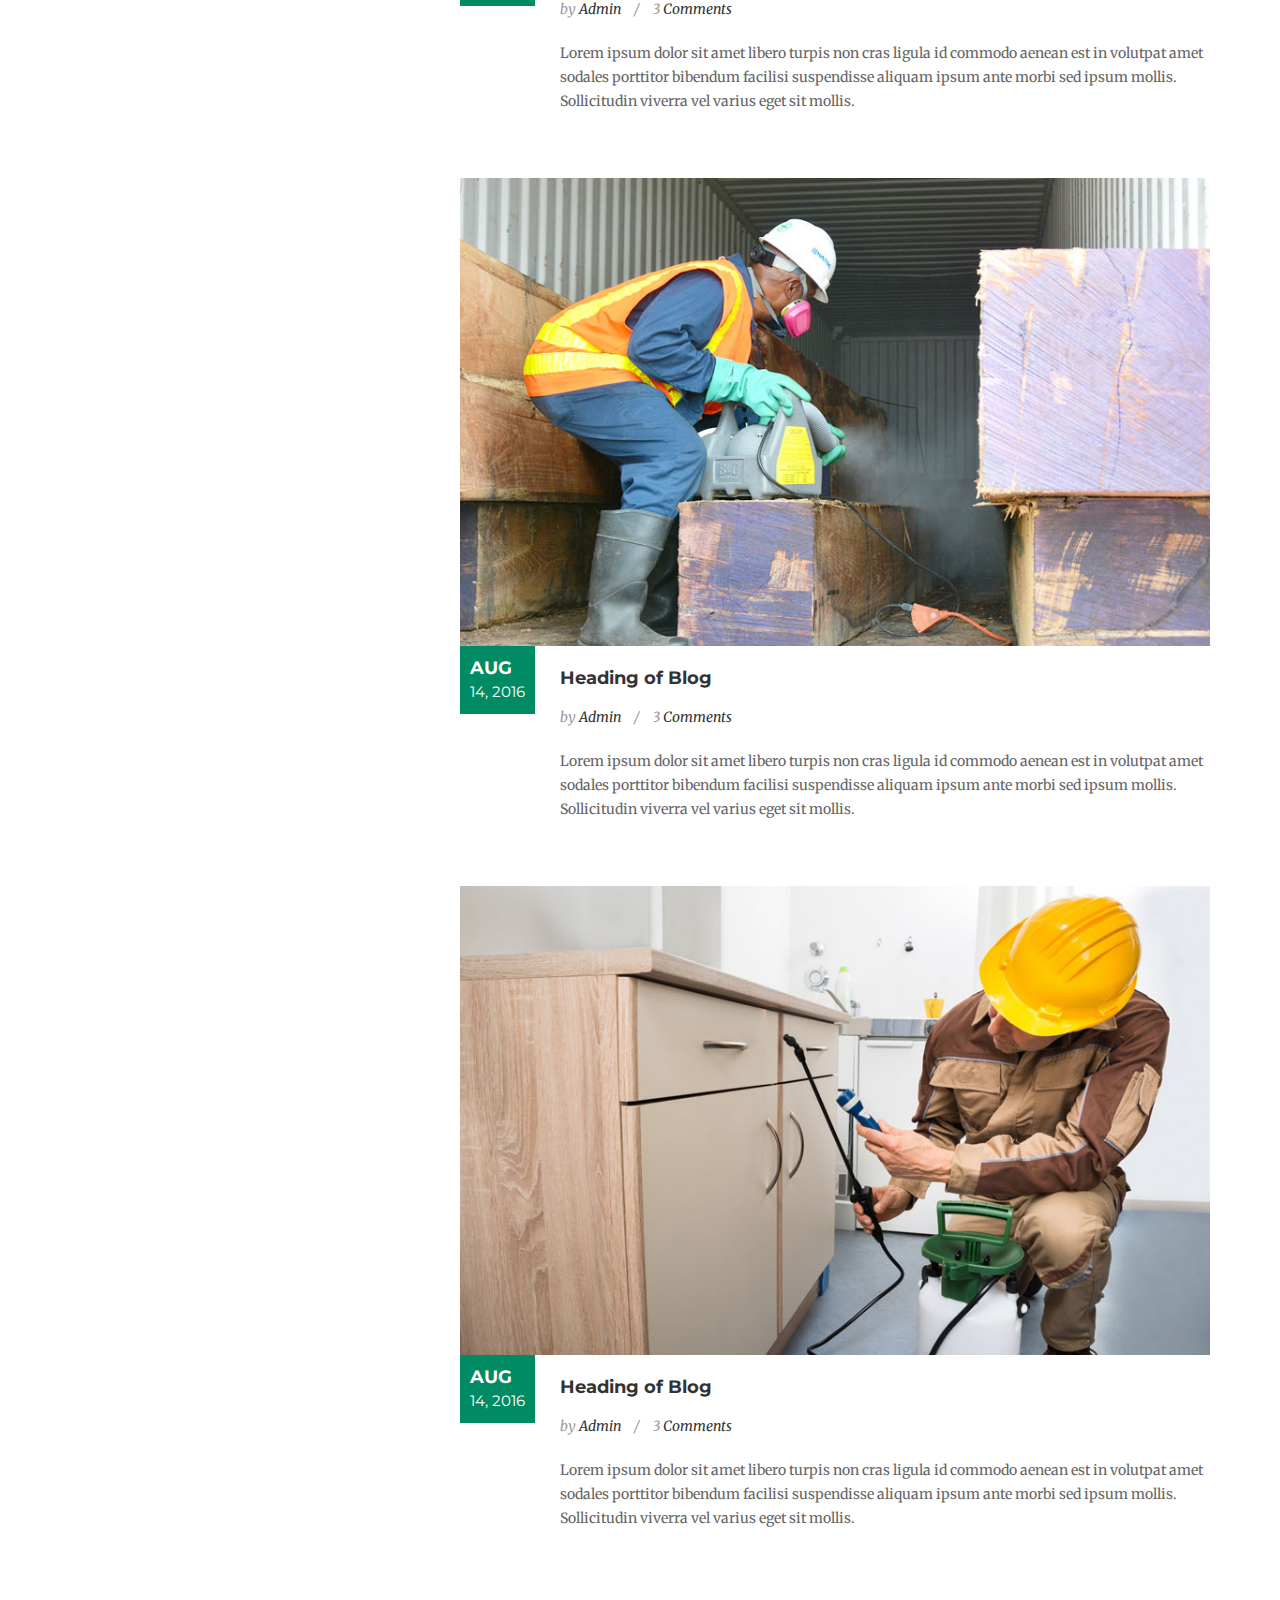
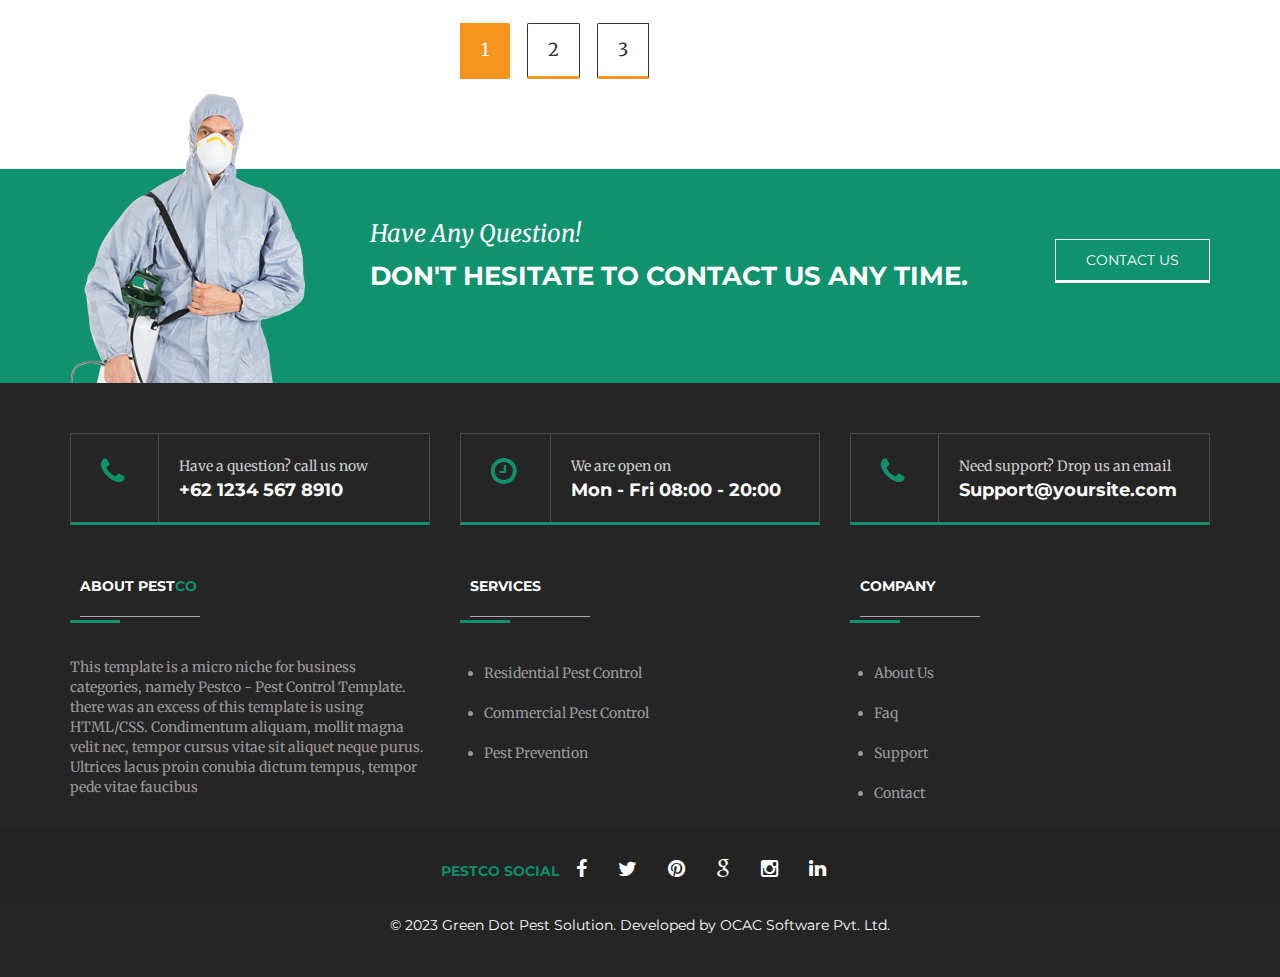
<file: GreenDot/blog.html>
<!DOCTYPE html>
<html class="no-js" lang="en">
<head>
    <meta charset="utf-8">
    <meta name="viewport" content="width=device-width, initial-scale=1">
    <title>Green Dot Pest Solution :: Pest Control, Cleaning and Sanitization Services Across India</title>
    <meta name="description" content="Green Dot Pest Solution - Pest Control, Cleaning and Sanitization Services Across India">
    <meta name="keywords" content="Green Dot Pest Solution - Pest Control, Cleaning and Sanitization Services Across India">
    <meta name="author" content="greenpestsolution.in"> 
	
	<!-- ==============================================
	Favicons
	=============================================== -->
	<link rel="shortcut icon" href="images/favicon.ico">
	<link rel="apple-touch-icon" href="images/apple-touch-icon.png">
	<link rel="apple-touch-icon" sizes="72x72" href="images/apple-touch-icon-72x72.png">
	<link rel="apple-touch-icon" sizes="114x114" href="images/apple-touch-icon-114x114.png">
	
	<!-- ==============================================
	CSS
	=============================================== -->
	<link rel="stylesheet" type="text/css" href="css/bootstrap.min.css" />
	<link rel="stylesheet" type="text/css" href="css/font-awesome.min.css">
	<link rel="stylesheet" type="text/css" href="css/owl.carousel.min.css">
	<link rel="stylesheet" type="text/css" href="css/owl.theme.default.min.css">
	
	<!-- ==============================================
	Google Fonts
	=============================================== -->
	<link href='https://fonts.googleapis.com/css?family=Montserrat:400,700,900' rel='stylesheet' type='text/css'>
	<link href='https://fonts.googleapis.com/css?family=Merriweather' rel='stylesheet' type='text/css'>
	
	<!-- ==============================================
	Custom Stylesheet
	=============================================== -->
	<link rel="stylesheet" type="text/css" href="css/style.css" />
	
    <script type="text/javascript" src="js/modernizr.min.js"></script>

</head>

<body>

	<!-- Load page -->
	<div class="animationload">
		<div class="loader"></div>
	</div>
	
	<!-- NAVBAR SECTION -->
	<div class="navbar navbar-main navbar-fixed-top">
	
		<div class="container">
			<div class="row bg-white">
				<div class="topbar">
					<div class="col-sm-7 col-md-7">
						<div class="info">
							<div class="info-item">
								<span class="fa fa-phone"></span> +91 82498 88819
							</div>
							<div class="info-item">
								<span class="fa fa-clock-o"></span> Mon-Sat: 9.00-18.00
							</div>
							<div class="info-item">
								<span class="fa fa-envelope-o"></span> <a href="mailto:support@greenpestsolution.in" title="">support@greenpestsolution.in</a>
							</div>
							
						</div>
					</div>
					<div class="col-sm-5 col-md-5">
						<div class="request-quote pull-right">
							<a href="#" title="">REQUEST A QUOTE</a>
						</div>
					</div>
				</div>
				
			</div>
		</div>
	
		<div class="container container-nav">
		
			<div class="navbar-header">
				<button type="button" class="navbar-toggle" data-toggle="collapse" data-target=".navbar-collapse">
					<span class="icon-bar"></span>
					<span class="icon-bar"></span>
					<span class="icon-bar"></span>
				</button>
				<a class="navbar-brand" href="index.html">
					<img src="images/logo.png" alt="" />
				</a>
			</div>
			
			<nav class="navbar-collapse collapse">
				<ul class="nav navbar-nav navbar-right">
					<li><a href="index.html">HOME</a></li>
					<li class="dropdown">
					  <a href="#" class="dropdown-toggle" data-toggle="dropdown" data-hover="dropdown" role="button" aria-haspopup="true" aria-expanded="false">ABOUT US<span class="caret"></span></a>
					  <ul class="dropdown-menu">
						<li><a href="about.html">ABOUT US</a></li>
						<li><a href="team.html">OUR TEAM</a></li>
						<li><a href="blog.html">BLOG</a></li>
					  </ul>
					</li>
					<li><a href="services.html">SERVICES</a></li>
					<li><a href="pest-control.html">PEST CONTROL</a></li>
					<li><a href="testimonials.html">TESTIMONIALS</a></li>
					<li><a href="contact.html">CONTACT</a></li>
				</ul>
			</nav>
			
		</div>
    </div>
 
	<!-- BANNER -->
	<div class="section subbanner">
		<div class="container">
			<div class="row">
				<div class="col-sm-12 col-md-12">
					<div class="caption">BLOG</div>
					<ol class="breadcrumb">
						<li><a href="#">Home</a></li>
						<li class="active">Blog</li>
					</ol>

				</div>
			</div>
		</div>
	</div>
	
	<!-- WHY  -->
	<div class="section service">
		<div class="container">
			<div class="row">
					
				<div class="col-sm-4 col-md-4">
					
					<div class="widget categories">
						<div class="widget-title">
							<h4>CATEGORIES</h4>
						</div>
						<ul class="category-nav">
							<li class="active"><a href="#">RESIDENTIAL PEST CONTROL</a></li>
							<li><a href="#">COMMERCIAL PEST CONTROL</a></li>
							<li><a href="#">PEST PREVENTION</a></li>
							<li><a href="#">PEST CONTROL</a></li>
							<li><a href="#">COMMERCIAL PEST CONTROL</a></li>
							<li><a href="#">PEST PREVENTION</a></li>
						</ul>
					</div>
					
					<div class="widget recent-post">
						<div class="widget-title">
							<h4>RECENT NEWS</h4>
						</div>
						<div class="media">
							<div class="media-left">
								<a href="#">
								  <img class="media-object" src="images/blog-1.jpg" alt="...">
								</a>
							</div>
							<div class="media-body">
								<p><a href="#" title="">Consectetuer porttitor feugiat vestibulum sit feugiat.</a></p>
							</div>
						</div>
						<div class="media">
							<div class="media-left">
								<a href="#">
								  <img class="media-object" src="images/blog-2.jpg" alt="...">
								</a>
							</div>
							<div class="media-body">
								<p><a href="#" title="">Consectetuer porttitor feugiat vestibulum sit feugiat.</a></p>
							</div>
						</div>
						<div class="media">
							<div class="media-left">
								<a href="#">
								  <img class="media-object" src="images/blog-3.jpg" alt="...">
								</a>
							</div>
							<div class="media-body">
								<p><a href="#" title="">Consectetuer porttitor feugiat vestibulum sit feugiat.</a></p>
							</div>
						</div>
						
					</div>
					
					<div class="widget recent-post">
						<div class="widget-title">
							<h4>TAG CLOUD</h4>
						</div>
						<ul class="list-inline bullet-lists">
							<li><a href="#">web design</a></li>
							<li><a href="#">business</a></li>
							<li><a href="#">psd design</a></li>
							<li><a href="#">themeforest</a></li>
							<li><a href="#">wordpress</a></li>
							<li><a href="#">responsive</a></li>
							<li><a href="#">bootstrap</a></li>
						</ul>
					</div>
					
				</div>
				<div class="col-sm-8 col-md-8">
					<div class="blog-item">
						<div class="gambar">
							<img src="images/blog-1.jpg" alt="" class="img-responsive">
						</div>
						<div class="item-body">
							<div class="metadate">
								<div class="month">AUG</div>
								<div class="date">14, 2016</div>
							</div>
							<div class="description">
								<h4>
									<a href="blog-detail.html" title="">Heading of Blog</a>
								</h4>
								<p class="postby">
									by <a href="#" title="">Admin</a> <span>/</span> 3 <a href="#" title="">Comments</a>
								</p>
								<p>Lorem ipsum dolor sit amet libero turpis non cras ligula id commodo aenean est in volutpat amet sodales porttitor bibendum facilisi suspendisse aliquam ipsum ante morbi sed ipsum mollis. Sollicitudin viverra vel varius eget sit mollis.</p>
							</div>
							
						</div>
					</div>
					<div class="blog-item">
						<div class="gambar">
							<img src="images/blog-2.jpg" alt="" class="img-responsive">
						</div>
						<div class="item-body">
							<div class="metadate">
								<div class="month">AUG</div>
								<div class="date">14, 2016</div>
							</div>
							<div class="description">
								<h4>
									<a href="blog-detail.html" title="">Heading of Blog</a>
								</h4>
								<p class="postby">
									by <a href="#" title="">Admin</a> <span>/</span> 3 <a href="#" title="">Comments</a>
								</p>
								<p>Lorem ipsum dolor sit amet libero turpis non cras ligula id commodo aenean est in volutpat amet sodales porttitor bibendum facilisi suspendisse aliquam ipsum ante morbi sed ipsum mollis. Sollicitudin viverra vel varius eget sit mollis.</p>
							</div>
							
						</div>
					</div>
					<div class="blog-item">
						<div class="gambar">
							<img src="images/blog-3.jpg" alt="" class="img-responsive">
						</div>
						<div class="item-body">
							<div class="metadate">
								<div class="month">AUG</div>
								<div class="date">14, 2016</div>
							</div>
							<div class="description">
								<h4>
									<a href="blog-detail.html" title="">Heading of Blog</a>
								</h4>
								<p class="postby">
									by <a href="#" title="">Admin</a> <span>/</span> 3 <a href="#" title="">Comments</a>
								</p>
								<p>Lorem ipsum dolor sit amet libero turpis non cras ligula id commodo aenean est in volutpat amet sodales porttitor bibendum facilisi suspendisse aliquam ipsum ante morbi sed ipsum mollis. Sollicitudin viverra vel varius eget sit mollis.</p>
							</div>
							
						</div>
					</div>
					<div class="blog-item">
						<div class="gambar">
							<img src="images/blog-4.jpg" alt="" class="img-responsive">
						</div>
						<div class="item-body">
							<div class="metadate">
								<div class="month">AUG</div>
								<div class="date">14, 2016</div>
							</div>
							<div class="description">
								<h4>
									<a href="blog-detail.html" title="">Heading of Blog</a>
								</h4>
								<p class="postby">
									by <a href="#" title="">Admin</a> <span>/</span> 3 <a href="#" title="">Comments</a>
								</p>
								<p>Lorem ipsum dolor sit amet libero turpis non cras ligula id commodo aenean est in volutpat amet sodales porttitor bibendum facilisi suspendisse aliquam ipsum ante morbi sed ipsum mollis. Sollicitudin viverra vel varius eget sit mollis.</p>
							</div>
							
						</div>
					</div>
					<ul class="pagination">
						<li class="active"><a href="#">1</a></li>
						<li><a href="#">2</a></li>
						<li><a href="#">3</a></li>
					</ul>
				</div>
				
			</div>
		</div>
	</div>
	
	<!-- CTA --> 
	<div class="section cta">
		<div class="container">
			
			<div class="row">
				
				<div class="col-sm-12 col-md-12">
					<div class="wrap-cta">
						<div class="cta-img">
							<img src="images/img-cta.png" alt="" />
						</div>
						<div class="cta-desc">
							<p>Have Any Question!</p>
							<h3>DON'T HESITATE TO CONTACT US ANY TIME.</h3>
						</div>
						<a href="contact.html" title="" class="btn btn-contact pull-right btn-view-all">CONTACT US</a>
					</div>
				</div>

			</div>
		</div>
	</div>
	
	<!-- FOOTER SECTION -->
	<div class="footer bgi-footer">
	
		<div class="container">
		
			<div class="row">
				<div class="col-sm-4 col-md-4">
					<div class="box-info">
						<div class="box-info-icon">
							<span class="fa fa-phone"></span>
						</div>
						<div class="box-info-body">
							<p>Have a question? call us now</p>
							<h4>+62 1234 567 8910</h4>
						</div>
					</div>
				</div>
				<div class="col-sm-4 col-md-4">
					<div class="box-info">
						<div class="box-info-icon">
							<span class="fa fa-clock-o"></span>
						</div>
						<div class="box-info-body">
							<p>We are open on</p>
							<h4>Mon - Fri 08:00 - 20:00</h4>
						</div>
					</div>
				</div>
				<div class="col-sm-4 col-md-4">
					<div class="box-info">
						<div class="box-info-icon">
							<span class="fa fa-phone"></span>
						</div>
						<div class="box-info-body">
							<p>Need support? Drop us an email</p>
							<h4><a href="mailto:support@yoursite.com" title="">Support@yoursite.com</a></h4>
						</div>
					</div>
				</div>
				
			</div>
		
			<div class="row">
				<div class="col-sm-4 col-md-4">
					<div class="footer-item">
						<div class="footer-title">
							<h5>ABOUT PEST<span>CO</span></h5>
						</div>
						<p>This template is a micro niche for business categories, namely Pestco - Pest Control Template. there was an excess of this template is using HTML/CSS. Condimentum aliquam, mollit magna velit nec, tempor cursus vitae sit aliquet neque purus. Ultrices lacus proin conubia dictum tempus, tempor pede vitae faucibus</p>
						
					</div>
				</div>
				<div class="col-sm-4 col-md-4">
					<div class="footer-item">
						<div class="footer-title">
							<h5>SERVICES</h5>
						</div>
						<ul class="list">
							<li><a href="#" title="">Residential Pest Control</a></li>
							<li><a href="#" title="">Commercial Pest Control</a></li>
							<li><a href="#" title="">Pest Prevention</a></li>
						</ul>
					</div>
				</div>
				<div class="col-sm-4 col-md-4">
					<div class="footer-item">
						<div class="footer-title">
							<h5>COMPANY</h5>
						</div>
						<ul class="list">
							<li><a href="about.html" title="">About Us</a></li>
							<li><a href="faq.html" title="">Faq</a></li>
							<li><a href="#" title="">Support</a></li>
							<li><a href="contact.html" title="">Contact</a></li>
						</ul>
					</div>
				</div>
				
			</div>
		</div>
			
		<div class="fsosmed">
			<div class="container">
				<div class="row">
					<div class="col-sm-12 col-md-12">
						<p class="fsos">PESTCO SOCIAL</p>
						<div class="footer-sosmed">
							<a href="#" title="">
								<div class="item">
									<i class="fa fa-facebook"></i>
								</div>
							</a>
							<a href="#" title="">
								<div class="item">
									<i class="fa fa-twitter"></i>
								</div>
							</a>
							<a href="#" title="">
								<div class="item">
									<i class="fa fa-pinterest"></i>
								</div>
							</a>
							<a href="#" title="">
								<div class="item">
									<i class="fa fa-google"></i>
								</div>
							</a>
							<a href="#" title="">
								<div class="item">
									<i class="fa fa-instagram"></i>
								</div>
							</a>
							<a href="#" title="">
								<div class="item">
									<i class="fa fa-linkedin"></i>
								</div>
							</a> 
						</div>
					</div>
				</div>
			</div>
		</div>
		
		<div class="fcopy">
			<div class="container">
				<div class="row">
					<div class="col-sm-12 col-md-12">
						<p class="ftex">© 2023 Green Dot Pest Solution. Developed by OCAC Software Pvt. Ltd.</p> 
					</div>
				</div>
			</div>
		</div>
		
	</div>
	
	
	<script type="text/javascript" src="js/jquery.min.js"></script>
	<script type="text/javascript" src="js/jquery.superslides.js"></script>
	<script type='text/javascript' src='https://maps.google.com/maps/api/js?sensor=false&amp;ver=4.1.5'></script>
	
	<script type="text/javascript" src="js/bootstrap.min.js"></script>
	<script type="text/javascript" src="js/owl.carousel.js"></script>
	<script type="text/javascript" src="js/bootstrap-hover-dropdown.min.js"></script>
	<!-- sendmail -->
	<script type="text/javascript" src="js/validator.min.js"></script>
	<script type="text/javascript" src="js/form-scripts.js"></script>
	
	<script type="text/javascript" src="js/script.js"></script>
		
</body>

</html>
</file>
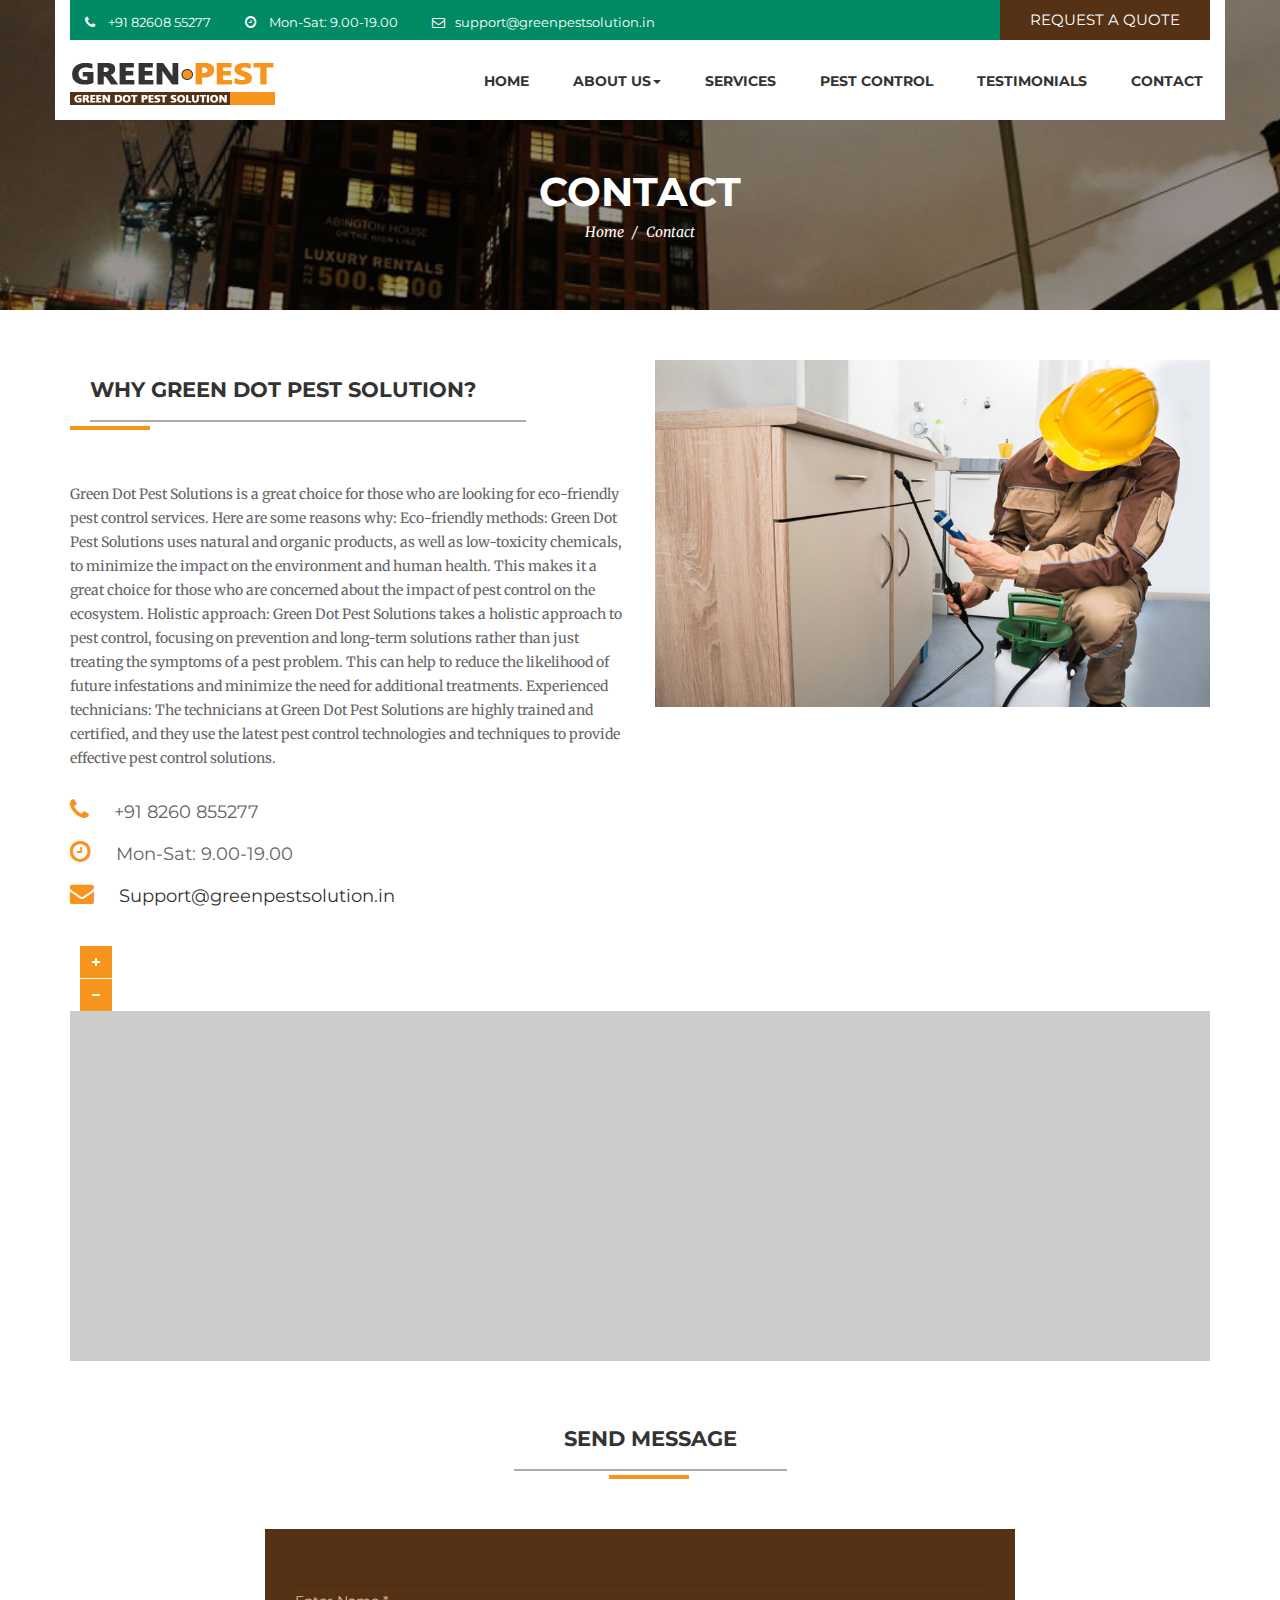
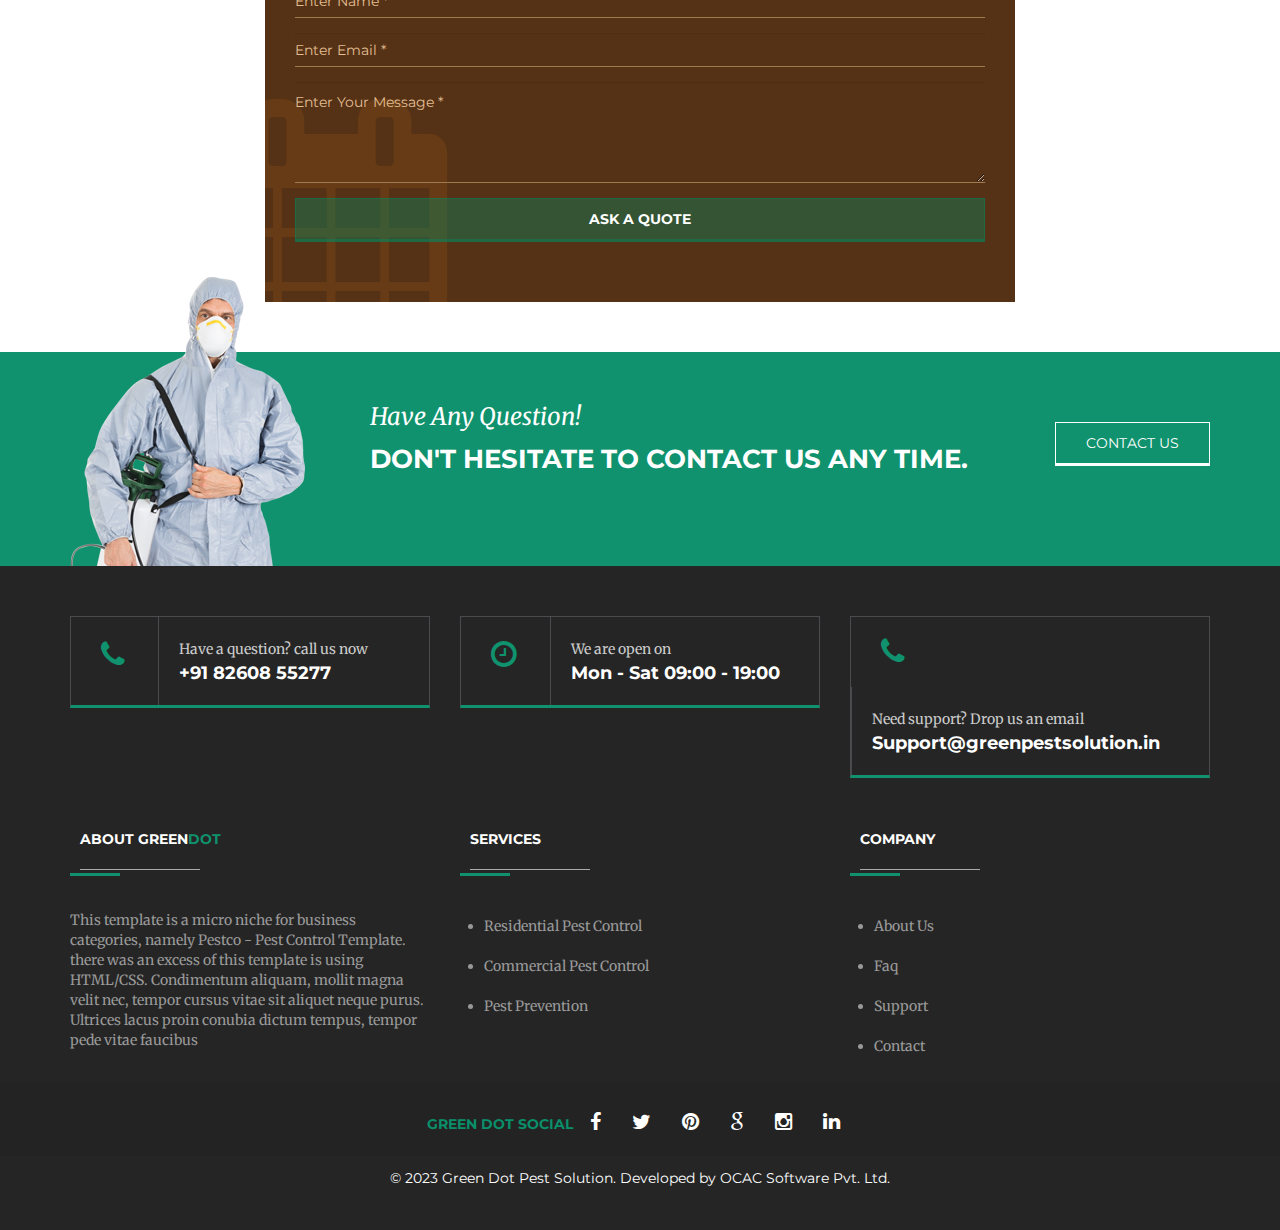
<file: GreenDot/contact.html>
<!DOCTYPE html>
<html class="no-js" lang="en">
<head>
    <meta charset="utf-8">
    <meta name="viewport" content="width=device-width, initial-scale=1">
    <title>Green Dot Pest Solution :: Pest Control, Cleaning and Sanitization Services Across India</title>
    <meta name="description" content="Green Dot Pest Solution - Pest Control, Cleaning and Sanitization Services Across India">
    <meta name="keywords" content="Green Dot Pest Solution - Pest Control, Cleaning and Sanitization Services Across India">
    <meta name="author" content="greenpestsolution.in"> 
	
	<!-- ==============================================
	Favicons
	=============================================== -->
	<link rel="shortcut icon" href="images/favicon.ico">
	<link rel="apple-touch-icon" href="images/apple-touch-icon.png">
	<link rel="apple-touch-icon" sizes="72x72" href="images/apple-touch-icon-72x72.png">
	<link rel="apple-touch-icon" sizes="114x114" href="images/apple-touch-icon-114x114.png">
	
	<!-- ==============================================
	CSS
	=============================================== -->
	<link rel="stylesheet" type="text/css" href="css/bootstrap.min.css" />
	<link rel="stylesheet" type="text/css" href="css/font-awesome.min.css">
	<link rel="stylesheet" type="text/css" href="css/owl.carousel.min.css">
	<link rel="stylesheet" type="text/css" href="css/owl.theme.default.min.css">
	
	<!-- ==============================================
	Google Fonts
	=============================================== -->
	<link href='https://fonts.googleapis.com/css?family=Montserrat:400,700,900' rel='stylesheet' type='text/css'>
	<link href='https://fonts.googleapis.com/css?family=Merriweather' rel='stylesheet' type='text/css'>
	
	<!-- ==============================================
	Custom Stylesheet
	=============================================== -->
	<link rel="stylesheet" type="text/css" href="css/style.css" />
	
    <script type="text/javascript" src="js/modernizr.min.js"></script>

</head>

<body>

	<!-- Load page -->
	<div class="animationload">
		<div class="loader"></div>
	</div>
	
	<!-- NAVBAR SECTION -->
	<div class="navbar navbar-main navbar-fixed-top">
	
		<div class="container">
			<div class="row bg-white">
				<div class="topbar">
					<div class="col-sm-7 col-md-7">
						<div class="info">
							<div class="info-item">
								<span class="fa fa-phone"></span> +91 82608 55277
							</div>
							<div class="info-item">
								<span class="fa fa-clock-o"></span> Mon-Sat: 9.00-19.00
							</div>
							<div class="info-item">
								<span class="fa fa-envelope-o"></span> <a href="mailto:support@greenpestsolution.in" title="">support@greenpestsolution.in</a>
							</div>
							
						</div>
					</div>
					<div class="col-sm-5 col-md-5">
						<div class="request-quote pull-right">
							<a href="#" title="">REQUEST A QUOTE</a>
						</div>
					</div>
				</div>
				
			</div>
		</div>
	
		<div class="container container-nav">
		
			<div class="navbar-header">
				<button type="button" class="navbar-toggle" data-toggle="collapse" data-target=".navbar-collapse">
					<span class="icon-bar"></span>
					<span class="icon-bar"></span>
					<span class="icon-bar"></span>
				</button>
				<a class="navbar-brand" href="index.html">
					<img src="images/logo.png" alt="" />
				</a>
			</div>
			
			<nav class="navbar-collapse collapse">
				<ul class="nav navbar-nav navbar-right">
					<li><a href="index.html">HOME</a></li>
					<li class="dropdown">
					  <a href="#" class="dropdown-toggle" data-toggle="dropdown" data-hover="dropdown" role="button" aria-haspopup="true" aria-expanded="false">ABOUT US<span class="caret"></span></a>
					  <ul class="dropdown-menu">
						<li><a href="about.html">ABOUT US</a></li>
						<li><a href="team.html">OUR TEAM</a></li>
						<li><a href="blog.html">BLOG</a></li>
					  </ul>
					</li>
					<li><a href="services.html">SERVICES</a></li>
					<li><a href="pest-control.html">PEST CONTROL</a></li>
					<li><a href="testimonials.html">TESTIMONIALS</a></li>
					<li><a href="contact.html">CONTACT</a></li>
				</ul>
			</nav>
			
		</div>
    </div>
 
	<!-- BANNER -->
	<div class="section subbanner">
		<div class="container">
			<div class="row">
				<div class="col-sm-12 col-md-12">
					<div class="caption">CONTACT</div>
					<ol class="breadcrumb">
						<li><a href="#">Home</a></li>
						<li class="active">Contact</li>
					</ol>

				</div>
			</div>
		</div>
	</div>
	
	<!-- CONTACT  -->
	<div class="section contact">
		<div class="container">
			<div class="row">
					
				<div class="col-sm-6 col-md-6">
					
					<div class="section-title">
						<h3 class="lead">WHY GREEN DOT PEST SOLUTION?</h3>
					</div>
					<p>Green Dot Pest Solutions is a great choice for those who are looking for eco-friendly pest control services. Here are some reasons why:

						Eco-friendly methods: Green Dot Pest Solutions uses natural and organic products, as well as low-toxicity chemicals, to minimize the impact on the environment and human health. This makes it a great choice for those who are concerned about the impact of pest control on the ecosystem.
						
						Holistic approach: Green Dot Pest Solutions takes a holistic approach to pest control, focusing on prevention and long-term solutions rather than just treating the symptoms of a pest problem. This can help to reduce the likelihood of future infestations and minimize the need for additional treatments.
						
						Experienced technicians: The technicians at Green Dot Pest Solutions are highly trained and certified, and they use the latest pest control technologies and techniques to provide effective pest control solutions.
						
											
						
						
						
						</p>
					<div class="contact-info">
						<div class="contact-info-item">
							<span class="fa fa-phone"></span> +91 8260 855277
						</div>
						<div class="contact-info-item">
							<span class="fa fa-clock-o"></span> Mon-Sat: 9.00-19.00 
						</div>
						<div class="contact-info-item">
							<span class="fa fa-envelope"></span> <a href="mailto:Support@greenpestsolution.in" title="">Support@greenpestsolution.in</a>
						</div>
						
					</div>
				</div>
				<div class="col-sm-6 col-md-6">
					<div class="post-image">
						<img src="images/blog-4.jpg" alt="" class="img-responsive">
					</div>
				</div>
				<div class="col-sm-12 col-md-12">
					<div class="maps-wraper">
						<div id="cd-zoom-in"></div>
						<div id="cd-zoom-out"></div>
						<div id="maps" class="maps" data-lat="-7.452278" data-lng="112.708992" data-marker="images/cd-icon-location.png">
						</div>
					</div>
				</div>
				<div class="col-sm-12 col-md-8 col-md-offset-2">
					
					<br /><br />
					<div class="section-title center">
						<h3 class="lead">SEND MESSAGE</h3>
					</div>
					<br /><br />
					<div class="blok quotes">
						<form action="#" class="form-contact shake" id="contactForm" data-toggle="validator" novalidate="true">
							<div class="form-group">
								<input type="text" class="form-control" id="name" placeholder="Enter Name *" required="">
								<div class="help-block with-errors"></div>
							</div>
							<div class="form-group">
								<input type="email" class="form-control" id="email" placeholder="Enter Email *" required="">
								<div class="help-block with-errors"></div>
							</div>
							<div class="form-group">
								 <textarea id="message" class="form-control" rows="4" placeholder="Enter Your Message *" required=""></textarea>
								<div class="help-block with-errors"></div>
							</div>
							<div class="form-group">
								<div id="success"></div>
								<button type="submit" class="btn btn-default disabled" style="pointer-events: all; cursor: pointer;">ASK A QUOTE</button>
							</div>
						</form>
						<div class="icon"><span class="fa fa-calendar"></span></div>	
					</div>
					
				</div>
				
			</div>
		</div>
		
		
		
	</div>
	
	<!-- CTA --> 
	<div class="section cta">
		<div class="container">
			
			<div class="row">
				
				<div class="col-sm-12 col-md-12">
					<div class="wrap-cta">
						<div class="cta-img">
							<img src="images/img-cta.png" alt="" />
						</div>
						<div class="cta-desc">
							<p>Have Any Question!</p>
							<h3>DON'T HESITATE TO CONTACT US ANY TIME.</h3>
						</div>
						<a href="contact.html" title="" class="btn btn-contact pull-right btn-view-all">CONTACT US</a>
					</div>
				</div>

			</div>
		</div>
	</div>
	
	<!-- FOOTER SECTION -->
	<div class="footer bgi-footer">
	
		<div class="container">
		
			<div class="row">
				<div class="col-sm-4 col-md-4">
					<div class="box-info">
						<div class="box-info-icon">
							<span class="fa fa-phone"></span>
						</div>
						<div class="box-info-body">
							<p>Have a question? call us now</p>
							<h4> +91 82608 55277</h4>
						</div>
					</div>
				</div>
				<div class="col-sm-4 col-md-4">
					<div class="box-info">
						<div class="box-info-icon">
							<span class="fa fa-clock-o"></span>
						</div>
						<div class="box-info-body">
							<p>We are open on</p>
							<h4>Mon - Sat 09:00 - 19:00</h4>
						</div>
					</div>
				</div>
				<div class="col-sm-4 col-md-4">
					<div class="box-info">
						<div class="box-info-icon">
							<span class="fa fa-phone"></span>
						</div>
						<div class="box-info-body">
							<p>Need support? Drop us an email</p>
							<h4><a href="mailto:support@greenpestsolution.in" title="">Support@greenpestsolution.in</a></h4>
						</div>
					</div>
				</div>
				
			</div>
		
			<div class="row">
				<div class="col-sm-4 col-md-4">
					<div class="footer-item">
						<div class="footer-title">
							<h5>ABOUT GREEN<span>DOT</span></h5>
						</div>
						<p>This template is a micro niche for business categories, namely Pestco - Pest Control Template. there was an excess of this template is using HTML/CSS. Condimentum aliquam, mollit magna velit nec, tempor cursus vitae sit aliquet neque purus. Ultrices lacus proin conubia dictum tempus, tempor pede vitae faucibus</p>
						
					</div>
				</div>
				<div class="col-sm-4 col-md-4">
					<div class="footer-item">
						<div class="footer-title">
							<h5>SERVICES</h5>
						</div>
						<ul class="list">
							<li><a href="#" title="">Residential Pest Control</a></li>
							<li><a href="#" title="">Commercial Pest Control</a></li>
							<li><a href="#" title="">Pest Prevention</a></li>
						</ul>
					</div>
				</div>
				<div class="col-sm-4 col-md-4">
					<div class="footer-item">
						<div class="footer-title">
							<h5>COMPANY</h5>
						</div>
						<ul class="list">
							<li><a href="about.html" title="">About Us</a></li>
							<li><a href="faq.html" title="">Faq</a></li>
							<li><a href="#" title="">Support</a></li>
							<li><a href="contact.html" title="">Contact</a></li>
						</ul>
					</div>
				</div>
				
			</div>
		</div>
			
		<div class="fsosmed">
			<div class="container">
				<div class="row">
					<div class="col-sm-12 col-md-12">
						<p class="fsos">GREEN DOT SOCIAL</p>
						<div class="footer-sosmed">
							<a href="#" title="">
								<div class="item">
									<i class="fa fa-facebook"></i>
								</div>
							</a>
							<a href="#" title="">
								<div class="item">
									<i class="fa fa-twitter"></i>
								</div>
							</a>
							<a href="#" title="">
								<div class="item">
									<i class="fa fa-pinterest"></i>
								</div>
							</a>
							<a href="#" title="">
								<div class="item">
									<i class="fa fa-google"></i>
								</div>
							</a>
							<a href="#" title="">
								<div class="item">
									<i class="fa fa-instagram"></i>
								</div>
							</a>
							<a href="#" title="">
								<div class="item">
									<i class="fa fa-linkedin"></i>
								</div>
							</a> 
						</div>
					</div>
				</div>
			</div>
		</div>
		
		<div class="fcopy">
			<div class="container">
				<div class="row">
					<div class="col-sm-12 col-md-12">
						<p class="ftex">© 2023 Green Dot Pest Solution. Developed by OCAC Software Pvt. Ltd.</p> 
					</div>
				</div>
			</div>
		</div>
		
	</div>
	
	
	<script type="text/javascript" src="js/jquery.min.js"></script>
	<script type="text/javascript" src="js/jquery.superslides.js"></script>
	<script type='text/javascript' src='https://maps.google.com/maps/api/js?sensor=false&amp;ver=4.1.5'></script>
	
	<script type="text/javascript" src="js/bootstrap.min.js"></script>
	<script type="text/javascript" src="js/owl.carousel.js"></script>
	<script type="text/javascript" src="js/bootstrap-hover-dropdown.min.js"></script>
	<!-- sendmail -->
	<script type="text/javascript" src="js/validator.min.js"></script>
	<script type="text/javascript" src="js/form-scripts.js"></script>
	
	<script type="text/javascript" src="js/script.js"></script>
		
</body>

</html>
</file>
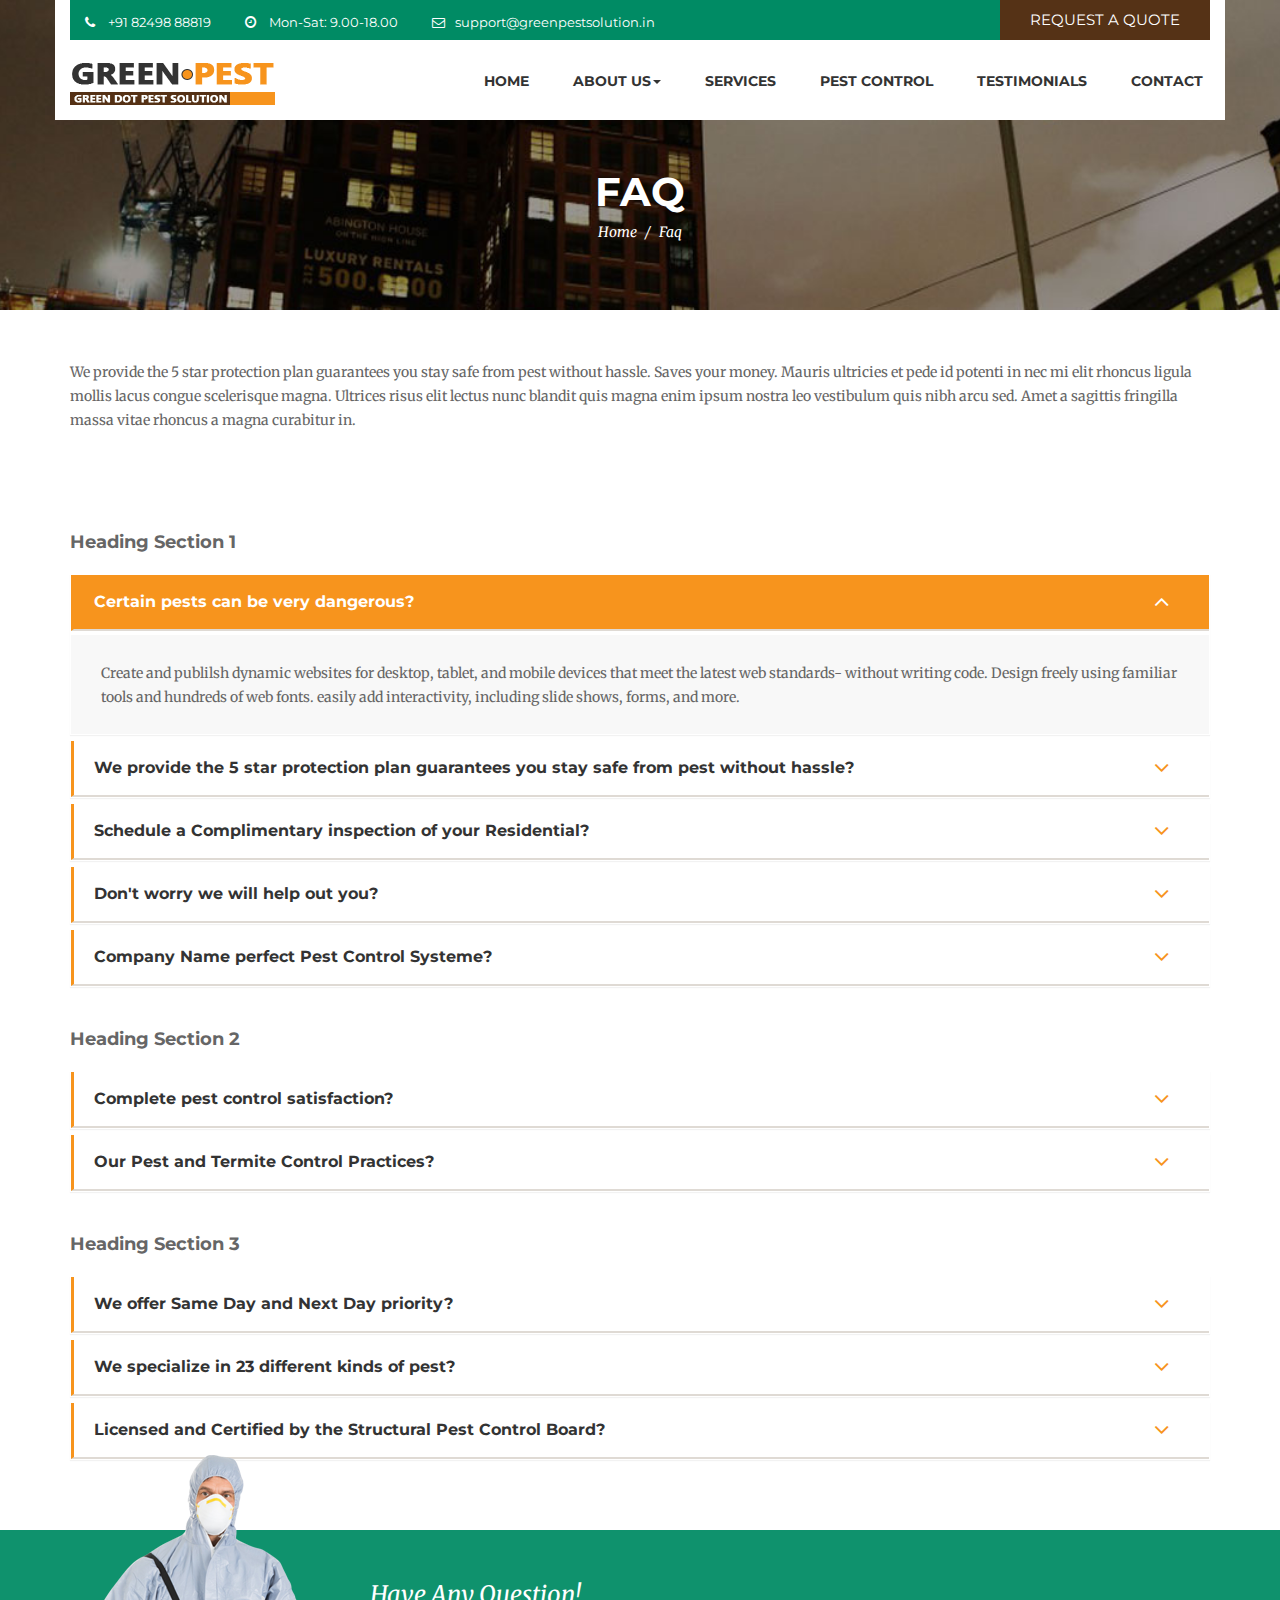
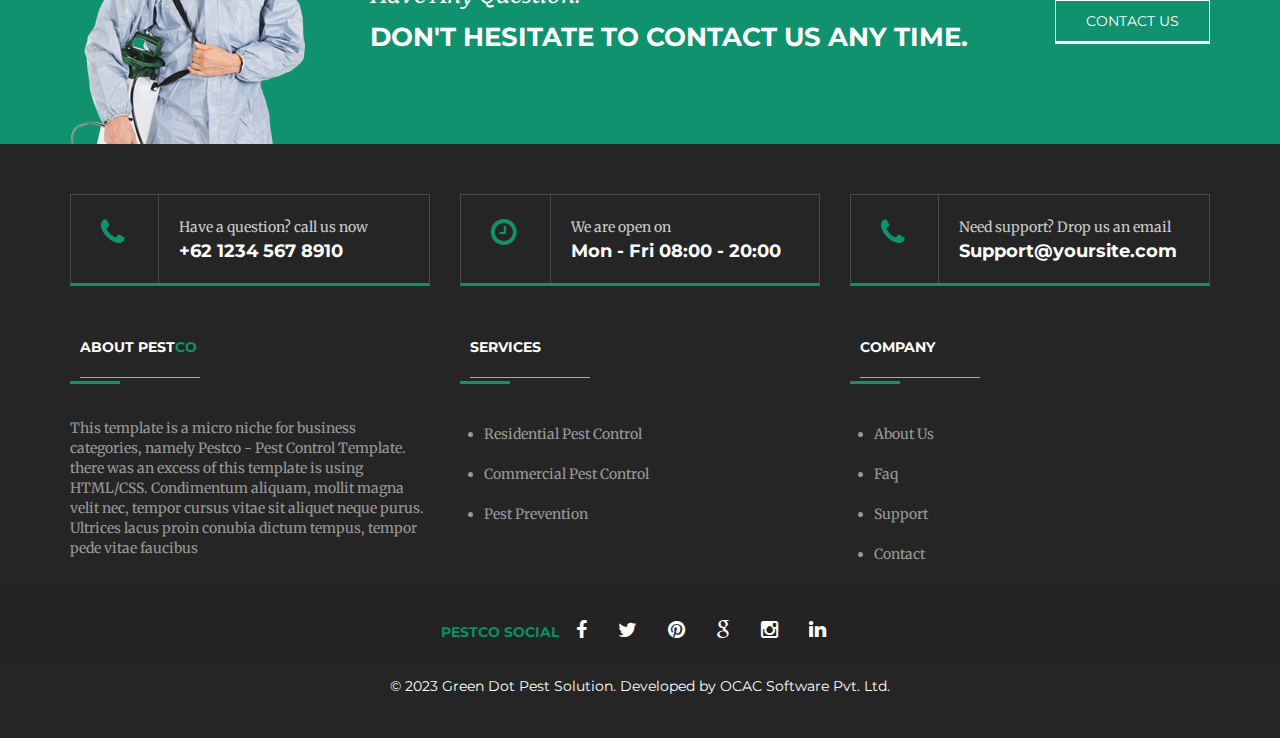
<file: GreenDot/faq.html>
<!DOCTYPE html>
<html class="no-js" lang="en">
 <head>
    <meta charset="utf-8">
    <meta name="viewport" content="width=device-width, initial-scale=1">
    <title>Green Dot Pest Solution :: Pest Control, Cleaning and Sanitization Services Across India</title>
    <meta name="description" content="Green Dot Pest Solution - Pest Control, Cleaning and Sanitization Services Across India">
    <meta name="keywords" content="Green Dot Pest Solution - Pest Control, Cleaning and Sanitization Services Across India">
    <meta name="author" content="greenpestsolution.in">  
	
	<!-- ==============================================
	Favicons
	=============================================== -->
	<link rel="shortcut icon" href="images/favicon.ico">
	<link rel="apple-touch-icon" href="images/apple-touch-icon.png">
	<link rel="apple-touch-icon" sizes="72x72" href="images/apple-touch-icon-72x72.png">
	<link rel="apple-touch-icon" sizes="114x114" href="images/apple-touch-icon-114x114.png">
	
	<!-- ==============================================
	CSS
	=============================================== -->
	<link rel="stylesheet" type="text/css" href="css/bootstrap.min.css" />
	<link rel="stylesheet" type="text/css" href="css/font-awesome.min.css">
	<link rel="stylesheet" type="text/css" href="css/owl.carousel.min.css">
	<link rel="stylesheet" type="text/css" href="css/owl.theme.default.min.css">
	
	<!-- ==============================================
	Google Fonts
	=============================================== -->
	<link href='https://fonts.googleapis.com/css?family=Montserrat:400,700,900' rel='stylesheet' type='text/css'>
	<link href='https://fonts.googleapis.com/css?family=Merriweather' rel='stylesheet' type='text/css'>
	
	<!-- ==============================================
	Custom Stylesheet
	=============================================== -->
	<link rel="stylesheet" type="text/css" href="css/style.css" />
	
    <script type="text/javascript" src="js/modernizr.min.js"></script>

</head>

<body>

	<!-- Load page -->
	<div class="animationload">
		<div class="loader"></div>
	</div>
	
	<!-- NAVBAR SECTION -->
	<div class="navbar navbar-main navbar-fixed-top">
	
		<div class="container">
			<div class="row bg-white">
				<div class="topbar">
					<div class="col-sm-7 col-md-7">
						<div class="info">
							<div class="info-item">
								<span class="fa fa-phone"></span> +91 82498 88819
							</div>
							<div class="info-item">
								<span class="fa fa-clock-o"></span> Mon-Sat: 9.00-18.00
							</div>
							<div class="info-item">
								<span class="fa fa-envelope-o"></span> <a href="mailto:support@greenpestsolution.in" title="">support@greenpestsolution.in</a>
							</div>
							
						</div>
					</div>
					<div class="col-sm-5 col-md-5">
						<div class="request-quote pull-right">
							<a href="#" title="">REQUEST A QUOTE</a>
						</div>
					</div>
				</div>
				
			</div>
		</div>
	
		<div class="container container-nav">
		
			<div class="navbar-header">
				<button type="button" class="navbar-toggle" data-toggle="collapse" data-target=".navbar-collapse">
					<span class="icon-bar"></span>
					<span class="icon-bar"></span>
					<span class="icon-bar"></span>
				</button>
				<a class="navbar-brand" href="index.html">
					<img src="images/logo.png" alt="" />
				</a>
			</div>
			
			<nav class="navbar-collapse collapse">
				<ul class="nav navbar-nav navbar-right">
					<li><a href="index.html">HOME</a></li>
					<li class="dropdown">
					  <a href="#" class="dropdown-toggle" data-toggle="dropdown" data-hover="dropdown" role="button" aria-haspopup="true" aria-expanded="false">ABOUT US<span class="caret"></span></a>
					  <ul class="dropdown-menu">
						<li><a href="about.html">ABOUT US</a></li>
						<li><a href="team.html">OUR TEAM</a></li>
						<li><a href="blog.html">BLOG</a></li>
					  </ul>
					</li>
					<li><a href="services.html">SERVICES</a></li>
					<li><a href="pest-control.html">PEST CONTROL</a></li>
					<li><a href="testimonials.html">TESTIMONIALS</a></li>
					<li><a href="contact.html">CONTACT</a></li>
				</ul>
			</nav>
			
		</div>
    </div>
 
	<!-- BANNER -->
	<div class="section subbanner">
		<div class="container">
			<div class="row">
				<div class="col-sm-12 col-md-12">
					<div class="caption">FAQ</div>
					<ol class="breadcrumb">
						<li><a href="#">Home</a></li>
						<li class="active">Faq</li>
					</ol>

				</div>
			</div>
		</div>
	</div>
	
	<!-- PEST CONTROL  -->
	<div class="section faq">
		<div class="container">
			<div class="row">
				
				<div class="col-sm-12 col-md-12">
					<p>We provide the 5 star protection plan guarantees you stay safe from pest without hassle. Saves your money. Mauris ultricies et pede id potenti in nec mi elit rhoncus ligula mollis lacus congue scelerisque magna. Ultrices risus elit lectus nunc blandit quis magna enim ipsum nostra leo vestibulum quis nibh arcu sed. Amet a sagittis fringilla massa vitae rhoncus a magna curabitur in.</p>
					<br /><br />
					
					<div class="panel-group panel-faq" id="accordion" role="tablist" aria-multiselectable="true">
					  <h4 class="title">Heading Section 1</h4>
					  <div class="panel panel-default">
						<div class="panel-heading active" role="tab" id="heading1">
						  <h4 class="panel-title">
							<a role="button" data-toggle="collapse" data-parent="#accordion" href="#collapse1" aria-expanded="true" aria-controls="collapse1" class="">
							  Certain pests can be very dangerous?
							</a>
						  </h4>
						</div>
						<div id="collapse1" class="panel-collapse collapse in" role="tabpanel" aria-labelledby="heading1" aria-expanded="true">
						  <div class="panel-body">
							<p>Create and publilsh dynamic websites for desktop, tablet, and mobile devices that meet the latest web standards- without writing code. Design freely using familiar tools and hundreds of web fonts. easily add interactivity, including slide shows, forms, and more.</p>
						  </div>
						</div>
					  </div>
					  <div class="panel panel-default">
						<div class="panel-heading" role="tab" id="heading2">
						  <h4 class="panel-title">
							<a class="collapsed" role="button" data-toggle="collapse" data-parent="#accordion" href="#collapse2" aria-expanded="false" aria-controls="collapse2">
							  We provide the 5 star protection plan guarantees you stay safe from pest without hassle?
							</a>
						  </h4>
						</div>
						<div id="collapse2" class="panel-collapse collapse" role="tabpanel" aria-labelledby="heading2" aria-expanded="false" style="height: 0px;">
						  <div class="panel-body">
							<p>When you click "Buy" button you'll be directed to our web store "Themeforest". You can purchase our template there, and  you will given permission to download our templates.</p>
							<ul class="service-list">
								<li><i class="fa fa-check"></i> Ready for all devices.</li>
								<li><i class="fa fa-check"></i> HTML template</li>
								<li><i class="fa fa-check"></i> Made with Bootstrap Framework.</li>
								<li><i class="fa fa-check"></i> Easy Costumizable.</li>
								<li><i class="fa fa-check"></i> Affordable Price.</li>
							</ul>
						  </div>
						</div>
					  </div>
					  <div class="panel panel-default">
						<div class="panel-heading" role="tab" id="heading3">
						  <h4 class="panel-title">
							<a class="collapsed" role="button" data-toggle="collapse" data-parent="#accordion" href="#collapse3" aria-expanded="false" aria-controls="collapse3">
							  Schedule a Complimentary inspection of your Residential?
							</a>
						  </h4>
						</div>
						<div id="collapse3" class="panel-collapse collapse" role="tabpanel" aria-labelledby="heading3" aria-expanded="false" style="height: 0px;">
						  <div class="panel-body">
							<p>Unzip the file, locate muse file and double click the file and you will directly to adobe muse. Next step you can modifications our template, you can customize color, text, font, content, logo and image  with your need using familiar tools on adobe muse without writing any code.</p>
							<p>You can't re-distribute the Item as stock, in a tool or template, or with source files. You can't re-distribute or make available the Item as-is or with superficial modifications. These things are not allowed even if the re-distribution is for Free.</p>
						  </div>
						</div>
					  </div>
					  <div class="panel panel-default">
						<div class="panel-heading" role="tab" id="heading4">
						  <h4 class="panel-title">
							<a class="collapsed" role="button" data-toggle="collapse" data-parent="#accordion" href="#collapse4" aria-expanded="false" aria-controls="collapse4">
							  Don't worry we will help out you?
							</a>
						  </h4>
						</div>
						<div id="collapse4" class="panel-collapse collapse" role="tabpanel" aria-labelledby="heading4" aria-expanded="false" style="height: 0px;">
						  <div class="panel-body">
							<p>Open muse file, on the top bar adobe muse you will see text tool. click and add web font do you want. Over 100+ typekit web font ready to use.</p>
							<p>You just need open "asset" bar on the right side adobe muse. Next right click on the image asset, then "Relink" image asset with your image fit. All image automatically change on tablet and phone too. it's fast and simple. we make your life easier.</p>
						  </div>
						</div>
					  </div>
					  <div class="panel panel-default">
						<div class="panel-heading" role="tab" id="heading5">
						  <h4 class="panel-title">
							<a class="collapsed" role="button" data-toggle="collapse" data-parent="#accordion" href="#collapse5" aria-expanded="false" aria-controls="collapse5">
							  Company Name perfect Pest Control Systeme?
							</a>
						  </h4>
						</div>
						<div id="collapse5" class="panel-collapse collapse" role="tabpanel" aria-labelledby="heading5" aria-expanded="false" style="height: 0px;">
						  <div class="panel-body">
							<p>You just need to selection the content you didn't need, moving the content with cursor "up" or "down" tool with the keyboards or you can set the the transform on the top bar tool, with type X and Y do you want to set. If you dont need the content, just "Delete" it.</p>
							<p>If you have pre-purchase questions, Support or want to suggest us a new template or feature, please write directly to</p>
						  </div>
						</div>
					  </div>
					  <h4 class="title">Heading Section 2</h4>
					  <div class="panel panel-default">
						<div class="panel-heading" role="tab" id="heading6">
						  <h4 class="panel-title">
							<a role="button" data-toggle="collapse" data-parent="#accordion" href="#collapse6" aria-expanded="true" aria-controls="collapse1" class="">
							  Complete pest control satisfaction?
							</a>
						  </h4>
						</div>
						<div id="collapse6" class="panel-collapse collapse" role="tabpanel" aria-labelledby="heading6" aria-expanded="true">
						  <div class="panel-body">
							<p>Create and publilsh dynamic websites for desktop, tablet, and mobile devices that meet the latest web standards- without writing code. Design freely using familiar tools and hundreds of web fonts. easily add interactivity, including slide shows, forms, and more.</p>
						  </div>
						</div>
					  </div>
					  <div class="panel panel-default">
						<div class="panel-heading" role="tab" id="heading7">
						  <h4 class="panel-title">
							<a role="button" data-toggle="collapse" data-parent="#accordion" href="#collapse7" aria-expanded="true" aria-controls="collapse7" class="">
							  Our Pest and Termite Control Practices?
							</a>
						  </h4>
						</div>
						<div id="collapse7" class="panel-collapse collapse" role="tabpanel" aria-labelledby="heading7" aria-expanded="true">
						  <div class="panel-body">
							<p>Create and publilsh dynamic websites for desktop, tablet, and mobile devices that meet the latest web standards- without writing code. Design freely using familiar tools and hundreds of web fonts. easily add interactivity, including slide shows, forms, and more.</p>
						  </div>
						</div>
					  </div>
					  <h4 class="title">Heading Section 3</h4>
					  <div class="panel panel-default">
						<div class="panel-heading" role="tab" id="heading8">
						  <h4 class="panel-title">
							<a role="button" data-toggle="collapse" data-parent="#accordion" href="#collapse8" aria-expanded="true" aria-controls="collapse1" class="">
							  We offer Same Day and Next Day priority?
							</a>
						  </h4>
						</div>
						<div id="collapse8" class="panel-collapse collapse" role="tabpanel" aria-labelledby="heading8" aria-expanded="true">
						  <div class="panel-body">
							<p>Create and publilsh dynamic websites for desktop, tablet, and mobile devices that meet the latest web standards- without writing code. Design freely using familiar tools and hundreds of web fonts. easily add interactivity, including slide shows, forms, and more.</p>
						  </div>
						</div>
					  </div>
					  <div class="panel panel-default">
						<div class="panel-heading" role="tab" id="heading9">
						  <h4 class="panel-title">
							<a role="button" data-toggle="collapse" data-parent="#accordion" href="#collapse9" aria-expanded="true" aria-controls="collapse7" class="">
							  We specialize in 23 different kinds of pest?
							</a>
						  </h4>
						</div>
						<div id="collapse9" class="panel-collapse collapse" role="tabpanel" aria-labelledby="heading9" aria-expanded="true">
						  <div class="panel-body">
							<p>Create and publilsh dynamic websites for desktop, tablet, and mobile devices that meet the latest web standards- without writing code. Design freely using familiar tools and hundreds of web fonts. easily add interactivity, including slide shows, forms, and more.</p>
						  </div>
						</div>
					  </div>
					  <div class="panel panel-default">
						<div class="panel-heading" role="tab" id="heading10">
						  <h4 class="panel-title">
							<a role="button" data-toggle="collapse" data-parent="#accordion" href="#collapse10" aria-expanded="true" aria-controls="collapse10" class="">
							  Licensed and Certified by the Structural Pest Control Board?
							</a>
						  </h4>
						</div>
						<div id="collapse10" class="panel-collapse collapse" role="tabpanel" aria-labelledby="heading10" aria-expanded="true">
						  <div class="panel-body">
							<p>Create and publilsh dynamic websites for desktop, tablet, and mobile devices that meet the latest web standards- without writing code. Design freely using familiar tools and hundreds of web fonts. easily add interactivity, including slide shows, forms, and more.</p>
						  </div>
						</div>
					  </div>
					  
					</div>
					
				</div>
			</div>
		
		</div>
	</div>
	
	<!-- CTA --> 
	<div class="section cta">
		<div class="container">
			
			<div class="row">
				
				<div class="col-sm-12 col-md-12">
					<div class="wrap-cta">
						<div class="cta-img">
							<img src="images/img-cta.png" alt="" />
						</div>
						<div class="cta-desc">
							<p>Have Any Question!</p>
							<h3>DON'T HESITATE TO CONTACT US ANY TIME.</h3>
						</div>
						<a href="contact.html" title="" class="btn btn-contact pull-right btn-view-all">CONTACT US</a>
					</div>
				</div>

			</div>
		</div>
	</div>
	
	<!-- FOOTER SECTION -->
	<div class="footer bgi-footer">
	
		<div class="container">
		
			<div class="row">
				<div class="col-sm-4 col-md-4">
					<div class="box-info">
						<div class="box-info-icon">
							<span class="fa fa-phone"></span>
						</div>
						<div class="box-info-body">
							<p>Have a question? call us now</p>
							<h4>+62 1234 567 8910</h4>
						</div>
					</div>
				</div>
				<div class="col-sm-4 col-md-4">
					<div class="box-info">
						<div class="box-info-icon">
							<span class="fa fa-clock-o"></span>
						</div>
						<div class="box-info-body">
							<p>We are open on</p>
							<h4>Mon - Fri 08:00 - 20:00</h4>
						</div>
					</div>
				</div>
				<div class="col-sm-4 col-md-4">
					<div class="box-info">
						<div class="box-info-icon">
							<span class="fa fa-phone"></span>
						</div>
						<div class="box-info-body">
							<p>Need support? Drop us an email</p>
							<h4><a href="mailto:support@yoursite.com" title="">Support@yoursite.com</a></h4>
						</div>
					</div>
				</div>
				
			</div>
		
			<div class="row">
				<div class="col-sm-4 col-md-4">
					<div class="footer-item">
						<div class="footer-title">
							<h5>ABOUT PEST<span>CO</span></h5>
						</div>
						<p>This template is a micro niche for business categories, namely Pestco - Pest Control Template. there was an excess of this template is using HTML/CSS. Condimentum aliquam, mollit magna velit nec, tempor cursus vitae sit aliquet neque purus. Ultrices lacus proin conubia dictum tempus, tempor pede vitae faucibus</p>
						
					</div>
				</div>
				<div class="col-sm-4 col-md-4">
					<div class="footer-item">
						<div class="footer-title">
							<h5>SERVICES</h5>
						</div>
						<ul class="list">
							<li><a href="#" title="">Residential Pest Control</a></li>
							<li><a href="#" title="">Commercial Pest Control</a></li>
							<li><a href="#" title="">Pest Prevention</a></li>
						</ul>
					</div>
				</div>
				<div class="col-sm-4 col-md-4">
					<div class="footer-item">
						<div class="footer-title">
							<h5>COMPANY</h5>
						</div>
						<ul class="list">
							<li><a href="about.html" title="">About Us</a></li>
							<li><a href="faq.html" title="">Faq</a></li>
							<li><a href="#" title="">Support</a></li>
							<li><a href="contact.html" title="">Contact</a></li>
						</ul>
					</div>
				</div>
				
			</div>
		</div>
			
		<div class="fsosmed">
			<div class="container">
				<div class="row">
					<div class="col-sm-12 col-md-12">
						<p class="fsos">PESTCO SOCIAL</p>
						<div class="footer-sosmed">
							<a href="#" title="">
								<div class="item">
									<i class="fa fa-facebook"></i>
								</div>
							</a>
							<a href="#" title="">
								<div class="item">
									<i class="fa fa-twitter"></i>
								</div>
							</a>
							<a href="#" title="">
								<div class="item">
									<i class="fa fa-pinterest"></i>
								</div>
							</a>
							<a href="#" title="">
								<div class="item">
									<i class="fa fa-google"></i>
								</div>
							</a>
							<a href="#" title="">
								<div class="item">
									<i class="fa fa-instagram"></i>
								</div>
							</a>
							<a href="#" title="">
								<div class="item">
									<i class="fa fa-linkedin"></i>
								</div>
							</a> 
						</div>
					</div>
				</div>
			</div>
		</div>
		
		<div class="fcopy">
			<div class="container">
				<div class="row">
					<div class="col-sm-12 col-md-12">
						<p class="ftex">© 2023 Green Dot Pest Solution. Developed by OCAC Software Pvt. Ltd.</p> 
					</div>
				</div>
			</div>
		</div>
		
	</div>
	
	
	<script type="text/javascript" src="js/jquery.min.js"></script>
	<script type="text/javascript" src="js/jquery.superslides.js"></script>
	<script type='text/javascript' src='https://maps.google.com/maps/api/js?sensor=false&amp;ver=4.1.5'></script>
	
	<script type="text/javascript" src="js/bootstrap.min.js"></script>
	<script type="text/javascript" src="js/owl.carousel.js"></script>
	<script type="text/javascript" src="js/bootstrap-hover-dropdown.min.js"></script>
	<!-- sendmail -->
	<script type="text/javascript" src="js/validator.min.js"></script>
	<script type="text/javascript" src="js/form-scripts.js"></script>
	
	<script type="text/javascript" src="js/script.js"></script>
		
</body>

</html>
</file>
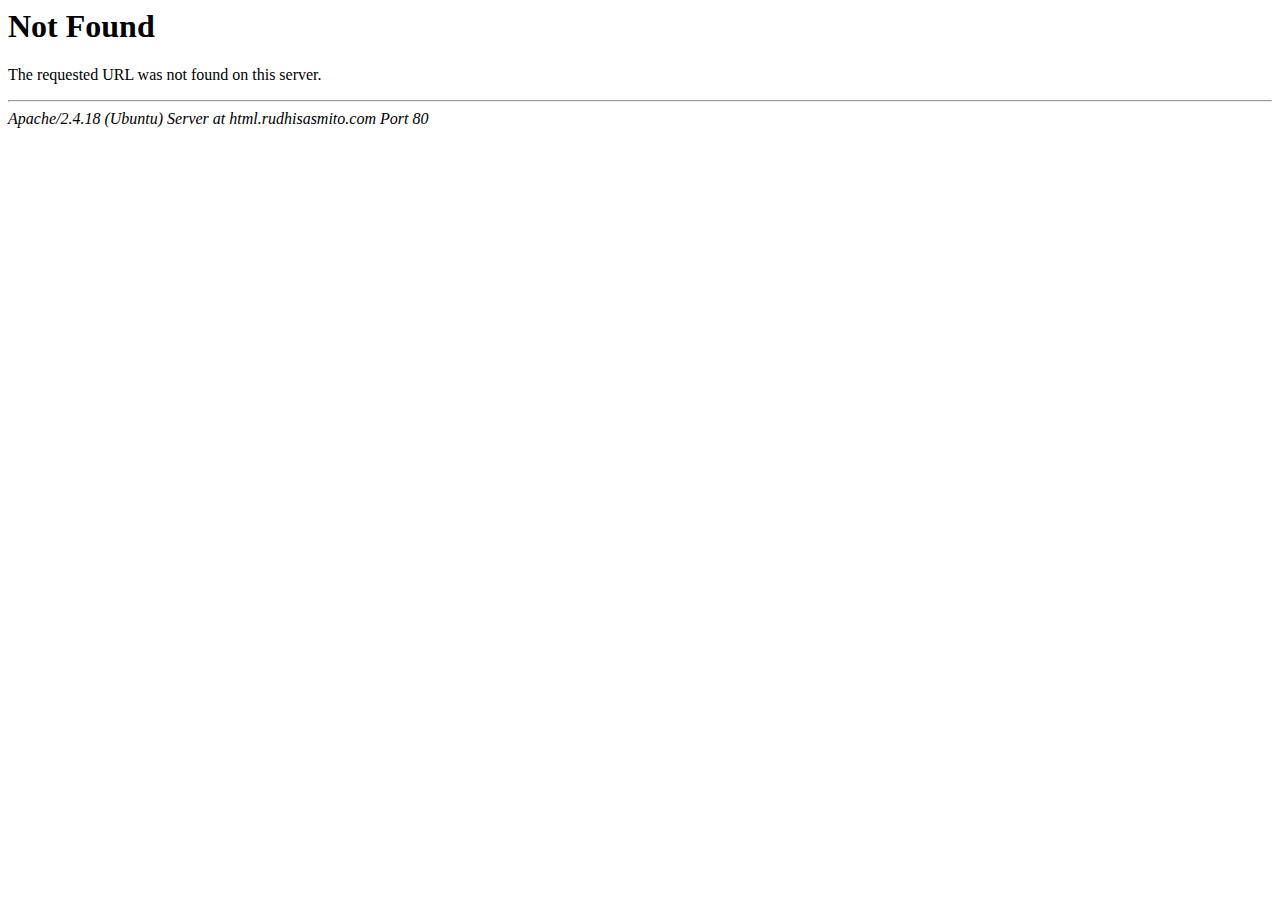
<file: GreenDot/news-detail.html>
<!DOCTYPE HTML PUBLIC "-//IETF//DTD HTML 2.0//EN">
<html><head>
<title>404 Not Found</title>
</head><body>
<h1>Not Found</h1>
<p>The requested URL was not found on this server.</p>
<hr>
<address>Apache/2.4.18 (Ubuntu) Server at html.rudhisasmito.com Port 80</address>
</body></html>
</file>
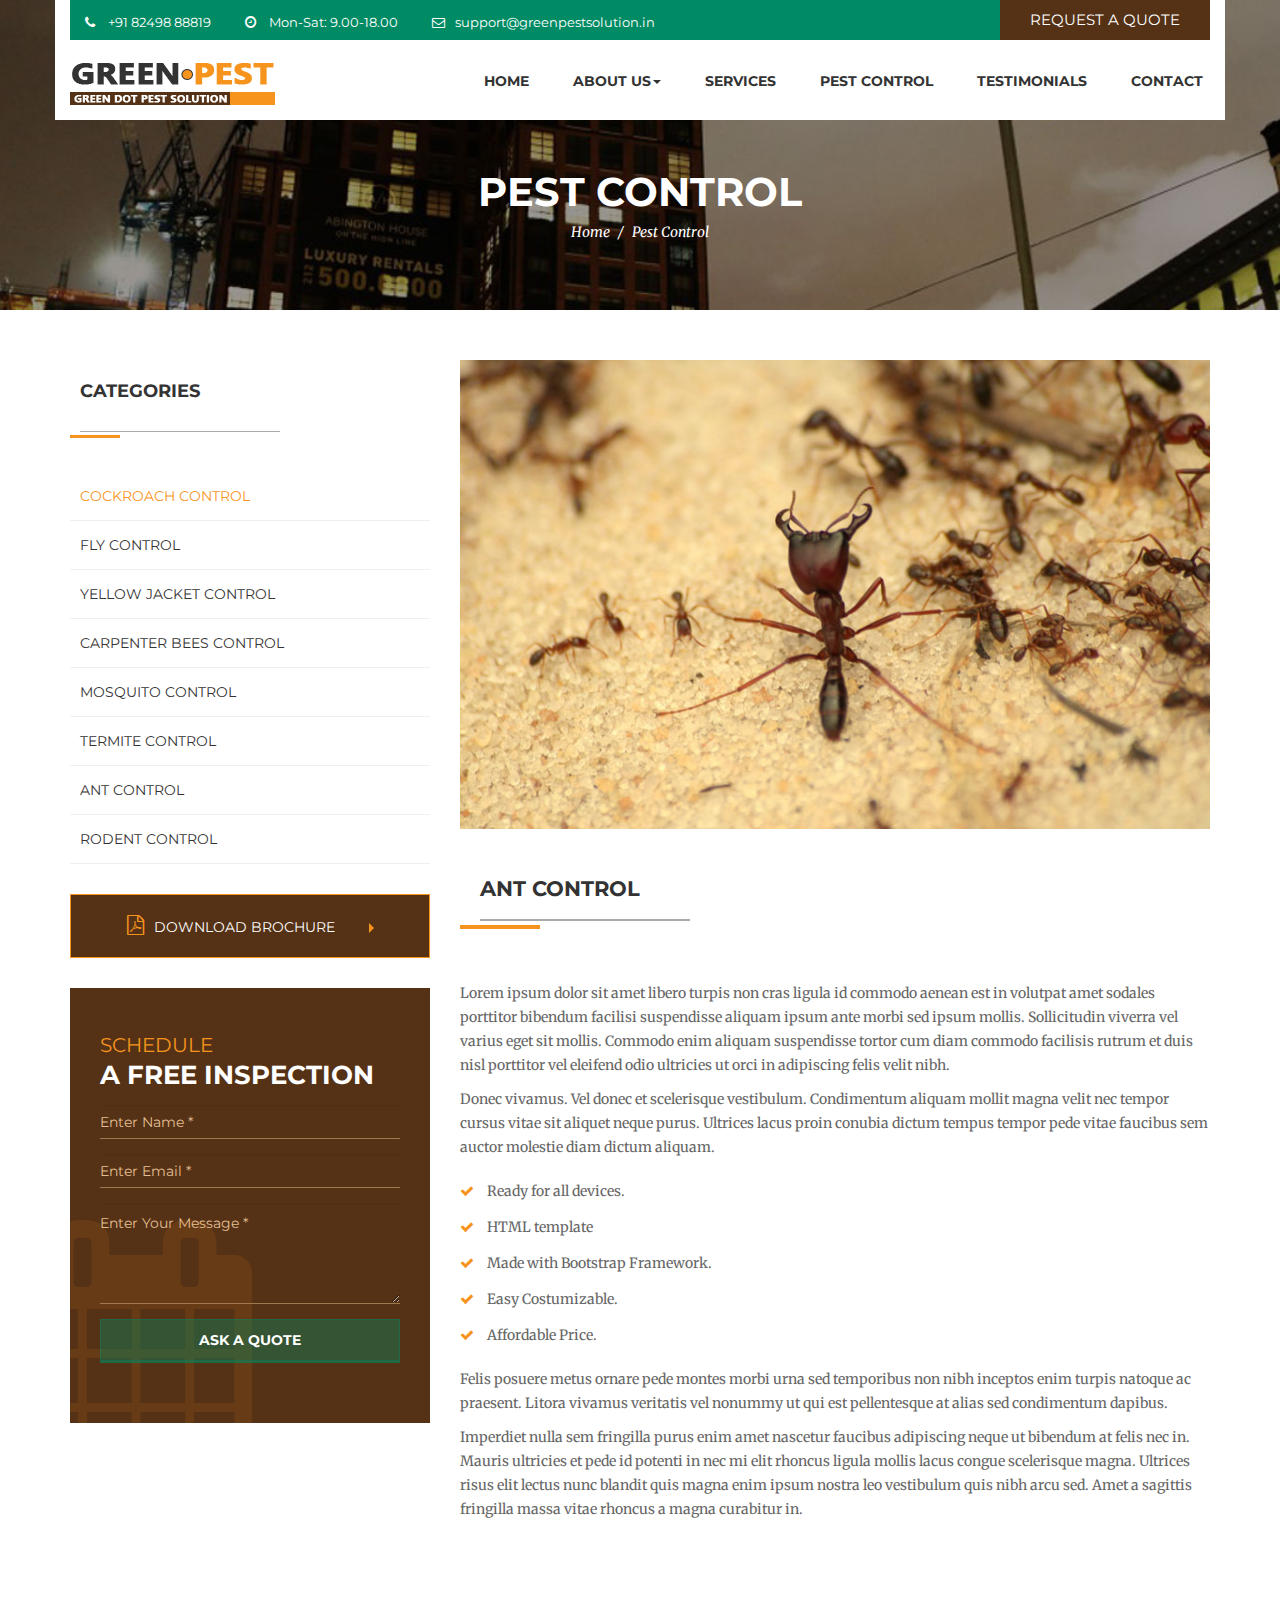
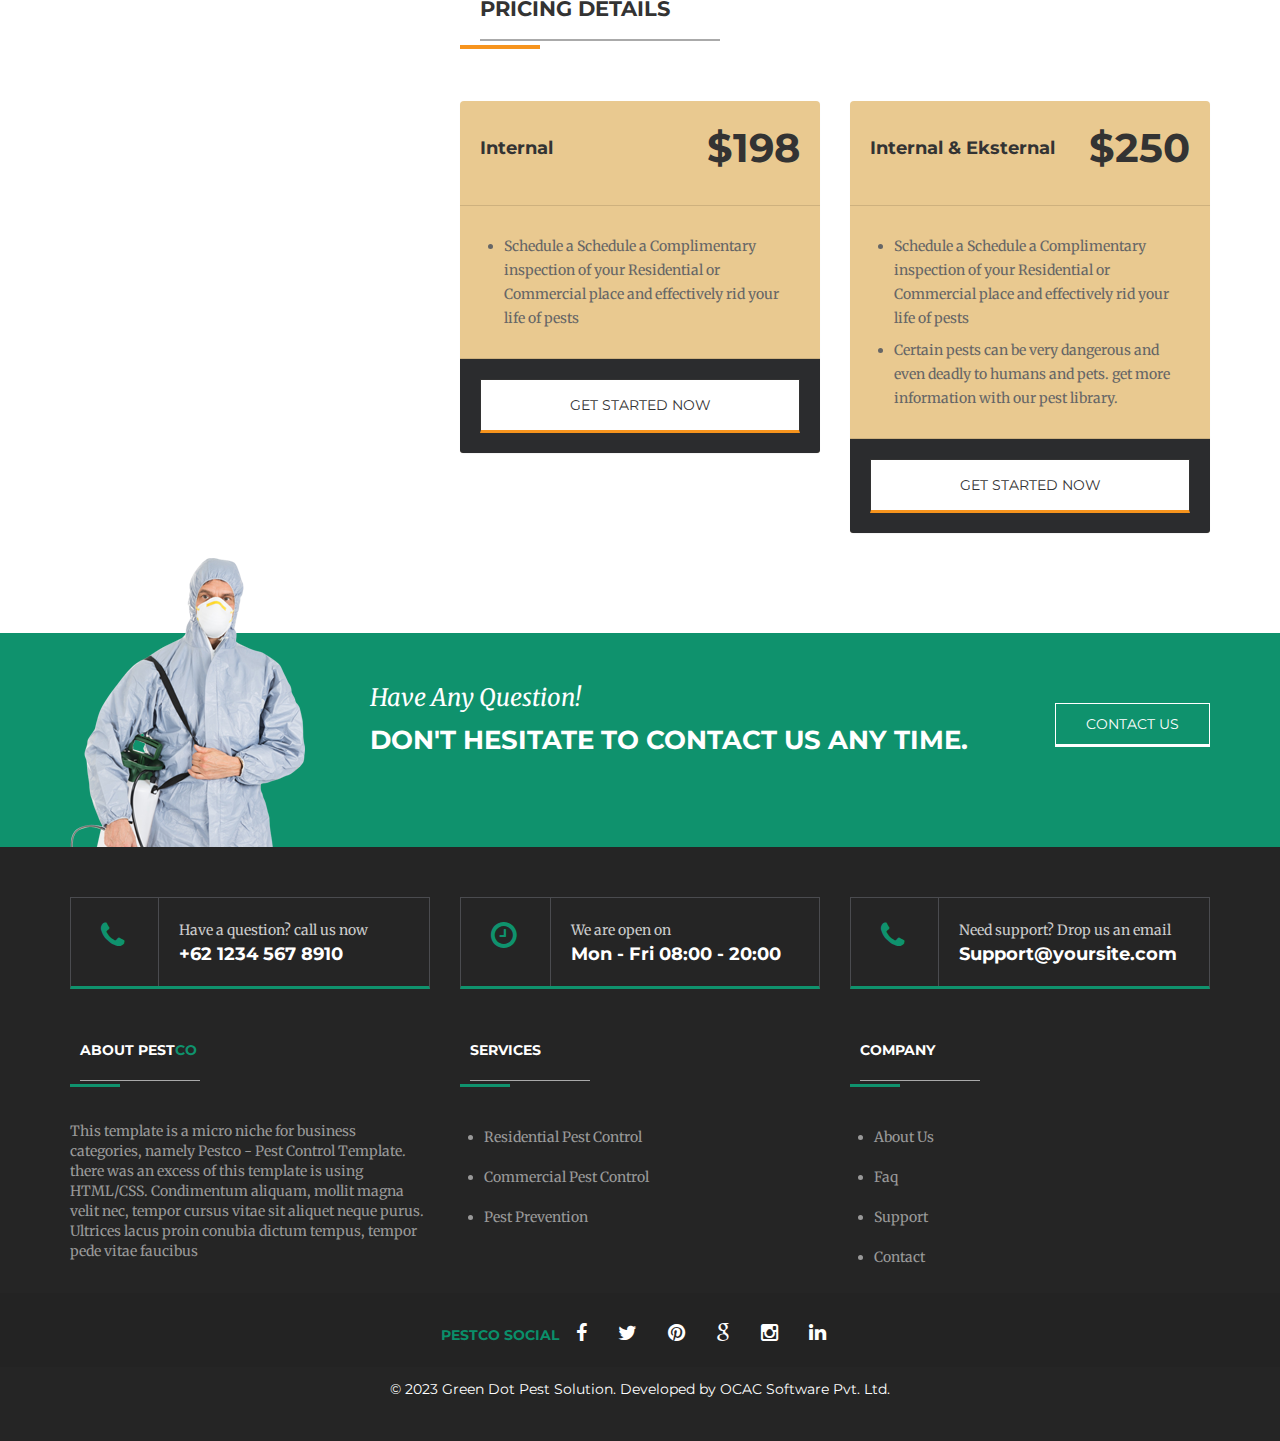
<file: GreenDot/pest-control-detail.html>
<!DOCTYPE html>
<html class="no-js" lang="en">
 <head>
    <meta charset="utf-8">
    <meta name="viewport" content="width=device-width, initial-scale=1">
    <title>Green Dot Pest Solution :: Pest Control, Cleaning and Sanitization Services Across India</title>
    <meta name="description" content="Green Dot Pest Solution - Pest Control, Cleaning and Sanitization Services Across India">
    <meta name="keywords" content="Green Dot Pest Solution - Pest Control, Cleaning and Sanitization Services Across India">
    <meta name="author" content="greenpestsolution.in"> 
	
	<!-- ==============================================
	Favicons
	=============================================== -->
	<link rel="shortcut icon" href="images/favicon.ico">
	<link rel="apple-touch-icon" href="images/apple-touch-icon.png">
	<link rel="apple-touch-icon" sizes="72x72" href="images/apple-touch-icon-72x72.png">
	<link rel="apple-touch-icon" sizes="114x114" href="images/apple-touch-icon-114x114.png">
	
	<!-- ==============================================
	CSS
	=============================================== -->
	<link rel="stylesheet" type="text/css" href="css/bootstrap.min.css" />
	<link rel="stylesheet" type="text/css" href="css/font-awesome.min.css">
	<link rel="stylesheet" type="text/css" href="css/owl.carousel.min.css">
	<link rel="stylesheet" type="text/css" href="css/owl.theme.default.min.css">
	
	<!-- ==============================================
	Google Fonts
	=============================================== -->
	<link href='https://fonts.googleapis.com/css?family=Montserrat:400,700,900' rel='stylesheet' type='text/css'>
	<link href='https://fonts.googleapis.com/css?family=Merriweather' rel='stylesheet' type='text/css'>
	
	<!-- ==============================================
	Custom Stylesheet
	=============================================== -->
	<link rel="stylesheet" type="text/css" href="css/style.css" />
	
    <script type="text/javascript" src="js/modernizr.min.js"></script>

</head>

<body>

	<!-- Load page -->
	<div class="animationload">
		<div class="loader"></div>
	</div>
	
	<!-- NAVBAR SECTION -->
	<div class="navbar navbar-main navbar-fixed-top">
	
		<div class="container">
			<div class="row bg-white">
				<div class="topbar">
					<div class="col-sm-7 col-md-7">
						<div class="info">
							<div class="info-item">
								<span class="fa fa-phone"></span> +91 82498 88819
							</div>
							<div class="info-item">
								<span class="fa fa-clock-o"></span> Mon-Sat: 9.00-18.00
							</div>
							<div class="info-item">
								<span class="fa fa-envelope-o"></span> <a href="mailto:support@greenpestsolution.in" title="">support@greenpestsolution.in</a>
							</div>
							
						</div>
					</div>
					<div class="col-sm-5 col-md-5">
						<div class="request-quote pull-right">
							<a href="#" title="">REQUEST A QUOTE</a>
						</div>
					</div>
				</div>
				
			</div>
		</div>
	
		<div class="container container-nav">
		
			<div class="navbar-header">
				<button type="button" class="navbar-toggle" data-toggle="collapse" data-target=".navbar-collapse">
					<span class="icon-bar"></span>
					<span class="icon-bar"></span>
					<span class="icon-bar"></span>
				</button>
				<a class="navbar-brand" href="index.html">
					<img src="images/logo.png" alt="" />
				</a>
			</div>
			
			<nav class="navbar-collapse collapse">
				<ul class="nav navbar-nav navbar-right">
					<li><a href="index.html">HOME</a></li>
					<li class="dropdown">
					  <a href="#" class="dropdown-toggle" data-toggle="dropdown" data-hover="dropdown" role="button" aria-haspopup="true" aria-expanded="false">ABOUT US<span class="caret"></span></a>
					  <ul class="dropdown-menu">
						<li><a href="about.html">ABOUT US</a></li>
						<li><a href="team.html">OUR TEAM</a></li>
						<li><a href="blog.html">BLOG</a></li>
					  </ul>
					</li>
					<li><a href="services.html">SERVICES</a></li>
					<li><a href="pest-control.html">PEST CONTROL</a></li>
					<li><a href="testimonials.html">TESTIMONIALS</a></li>
					<li><a href="contact.html">CONTACT</a></li>
				</ul>
			</nav>
			
		</div>
    </div>
 
	<!-- BANNER -->
	<div class="section subbanner">
		<div class="container">
			<div class="row">
				<div class="col-sm-12 col-md-12">
					<div class="caption">PEST CONTROL</div>
					<ol class="breadcrumb">
						<li><a href="#">Home</a></li>
						<li class="active">Pest Control</li>
					</ol>

				</div>
			</div>
		</div>
	</div>
	
	<!-- PEST CONTROL  -->
	<div class="section pest-control">
		<div class="container">
			<div class="row">
				
				<div class="col-sm-4 col-md-4">
					
					<div class="widget categories">
						<div class="widget-title">
							<h4>CATEGORIES</h4>
						</div>
						<ul class="category-nav">
							<li class="active"><a href="pest-control-detail.html" title="">COCKROACH CONTROL</a></li>
							<li><a href="pest-control-detail.html" title="">FLY CONTROL</a></li>
							<li><a href="pest-control-detail.html" title="">YELLOW JACKET CONTROL</a></li>
							<li><a href="pest-control-detail.html" title="">CARPENTER BEES CONTROL</a></li>
							<li><a href="pest-control-detail.html" title="">MOSQUITO CONTROL</a></li>
							<li><a href="pest-control-detail.html" title="">TERMITE CONTROL</a></li>
							<li><a href="pest-control-detail.html" title="">ANT CONTROL</a></li>
							<li><a href="pest-control-detail.html" title="">RODENT CONTROL</a></li>
						</ul>
					</div>
					
					<div class="download-brochure">
						<a href="#" title="" class="btn btn-brochure btn-block">
							<span class="fa fa-file-pdf-o doc"></span>DOWNLOAD BROCHURE
							<span class="caret-brochure"></span>
						</a>
					</div>
					
					<div class="widget">
						<div class="blok quotes">
							<div class="blok-title">
								<span>SCHEDULE</span> <br>A FREE INSPECTION
							</div>
							<form action="#" class="form-contact shake" id="contactForm"  data-toggle="validator">
								<div class="form-group">
									<input type="text" class="form-control" id="name" placeholder="Enter Name *" required>
									<div class="help-block with-errors"></div>
								</div>
								<div class="form-group">
									<input type="email" class="form-control" id="email" placeholder="Enter Email *" required>
									<div class="help-block with-errors"></div>
								</div>
								<div class="form-group">
									 <textarea id="message" class="form-control" rows="4" placeholder="Enter Your Message *" required></textarea>
									<div class="help-block with-errors"></div>
								</div>
								<div class="form-group">
									<div id="success"></div>
									<button type="submit" class="btn btn-default">ASK A QUOTE</button>
								</div>
							</form>
							<div class="icon"><span class="fa fa-calendar"></span></div>	
						</div>
					</div>
				
					
				</div>
				<div class="col-sm-8 col-md-8">
					<div class="box-service">
						<div class="box animg">
							<img src="images/pest-img.jpg" alt="" class="img-responsive" />
						</div>
						<div class="description">
							<div class="section-title">
								<h3 class="lead">ANT CONTROL</h3>
							</div>
							<p>Lorem ipsum dolor sit amet libero turpis non cras ligula id commodo aenean est in volutpat amet sodales porttitor bibendum facilisi suspendisse aliquam ipsum ante morbi sed ipsum mollis. Sollicitudin viverra vel varius eget sit mollis. Commodo enim aliquam suspendisse tortor cum diam commodo facilisis rutrum et duis nisl porttitor vel eleifend odio ultricies ut orci in adipiscing felis velit nibh.</p>
							<p>Donec vivamus. Vel donec et scelerisque vestibulum. Condimentum aliquam mollit magna velit nec tempor cursus vitae sit aliquet neque purus. Ultrices lacus proin conubia dictum tempus tempor pede vitae faucibus sem auctor molestie diam dictum aliquam.</p>
							<ul class="service-list">
								<li><i class="fa fa-check"></i> Ready for all devices.</li>
								<li><i class="fa fa-check"></i> HTML template</li>
								<li><i class="fa fa-check"></i> Made with Bootstrap Framework.</li>
								<li><i class="fa fa-check"></i> Easy Costumizable.</li>
								<li><i class="fa fa-check"></i> Affordable Price.</li>
							</ul>
							<p>Felis posuere metus ornare pede montes morbi urna sed temporibus non nibh inceptos enim turpis natoque ac praesent. Litora vivamus veritatis vel nonummy ut qui est pellentesque at alias sed condimentum dapibus.</p>
							<p>Imperdiet nulla sem fringilla purus enim amet nascetur faucibus adipiscing neque ut bibendum at felis nec in. Mauris ultricies et pede id potenti in nec mi elit rhoncus ligula mollis lacus congue scelerisque magna. Ultrices risus elit lectus nunc blandit quis magna enim ipsum nostra leo vestibulum quis nibh arcu sed. Amet a sagittis fringilla massa vitae rhoncus a magna curabitur in.</p>
							<br /><br />
							<div class="section-title">
								<h3 class="lead">PRICING DETAILS</h3>
							</div>
							
							<div class="row">
								<div class="col-sm-6 col-md-6">
									<div class="panel panel-default panel-pricing">
										<header class="panel-heading">
											<h4 class="title">Internal</h4>
											<div class="price">
												$198
											</div>
										</header>
										<div class="panel-body">
											<ul>
												<li>Schedule a Schedule a Complimentary inspection of your Residential or Commercial place and effectively rid your life of pests</li>
											</ul>
										</div>
										<footer class="panel-footer">
											<a href="#" class="btn btn-default btn-block">GET STARTED NOW</a>
										</footer>
									</div>
								</div>
								<div class="col-sm-6 col-md-6">
									<div class="panel panel-default panel-pricing">
										<header class="panel-heading">
											<h4 class="title">Internal &amp; Eksternal </h4>
											<div class="price">
												$250
											</div>
										</header>
										<div class="panel-body">
											<ul>
												<li>Schedule a Schedule a Complimentary inspection of your Residential or Commercial place and effectively rid your life of pests</li>
												<li>Certain pests can be very dangerous and even deadly to humans and pets. get more information with our pest library.</li>
											</ul>
										</div>
										<footer class="panel-footer">
											<a href="#" class="btn btn-default btn-block">GET STARTED NOW</a>
										</footer>
									</div>
								</div>
								
							</div>
							
						</div>
					
					</div>
					
				</div>
				
			</div>
		
		</div>
	</div>
	
	<!-- CTA --> 
	<div class="section cta">
		<div class="container">
			
			<div class="row">
				
				<div class="col-sm-12 col-md-12">
					<div class="wrap-cta">
						<div class="cta-img">
							<img src="images/img-cta.png" alt="" />
						</div>
						<div class="cta-desc">
							<p>Have Any Question!</p>
							<h3>DON'T HESITATE TO CONTACT US ANY TIME.</h3>
						</div>
						<a href="contact.html" title="" class="btn btn-contact pull-right btn-view-all">CONTACT US</a>
					</div>
				</div>

			</div>
		</div>
	</div>
	
	<!-- FOOTER SECTION -->
	<div class="footer bgi-footer">
	
		<div class="container">
		
			<div class="row">
				<div class="col-sm-4 col-md-4">
					<div class="box-info">
						<div class="box-info-icon">
							<span class="fa fa-phone"></span>
						</div>
						<div class="box-info-body">
							<p>Have a question? call us now</p>
							<h4>+62 1234 567 8910</h4>
						</div>
					</div>
				</div>
				<div class="col-sm-4 col-md-4">
					<div class="box-info">
						<div class="box-info-icon">
							<span class="fa fa-clock-o"></span>
						</div>
						<div class="box-info-body">
							<p>We are open on</p>
							<h4>Mon - Fri 08:00 - 20:00</h4>
						</div>
					</div>
				</div>
				<div class="col-sm-4 col-md-4">
					<div class="box-info">
						<div class="box-info-icon">
							<span class="fa fa-phone"></span>
						</div>
						<div class="box-info-body">
							<p>Need support? Drop us an email</p>
							<h4><a href="mailto:support@yoursite.com" title="">Support@yoursite.com</a></h4>
						</div>
					</div>
				</div>
				
			</div>
		
			<div class="row">
				<div class="col-sm-4 col-md-4">
					<div class="footer-item">
						<div class="footer-title">
							<h5>ABOUT PEST<span>CO</span></h5>
						</div>
						<p>This template is a micro niche for business categories, namely Pestco - Pest Control Template. there was an excess of this template is using HTML/CSS. Condimentum aliquam, mollit magna velit nec, tempor cursus vitae sit aliquet neque purus. Ultrices lacus proin conubia dictum tempus, tempor pede vitae faucibus</p>
						
					</div>
				</div>
				<div class="col-sm-4 col-md-4">
					<div class="footer-item">
						<div class="footer-title">
							<h5>SERVICES</h5>
						</div>
						<ul class="list">
							<li><a href="#" title="">Residential Pest Control</a></li>
							<li><a href="#" title="">Commercial Pest Control</a></li>
							<li><a href="#" title="">Pest Prevention</a></li>
						</ul>
					</div>
				</div>
				<div class="col-sm-4 col-md-4">
					<div class="footer-item">
						<div class="footer-title">
							<h5>COMPANY</h5>
						</div>
						<ul class="list">
							<li><a href="about.html" title="">About Us</a></li>
							<li><a href="faq.html" title="">Faq</a></li>
							<li><a href="#" title="">Support</a></li>
							<li><a href="contact.html" title="">Contact</a></li>
						</ul>
					</div>
				</div>
				
			</div>
		</div>
			
		<div class="fsosmed">
			<div class="container">
				<div class="row">
					<div class="col-sm-12 col-md-12">
						<p class="fsos">PESTCO SOCIAL</p>
						<div class="footer-sosmed">
							<a href="#" title="">
								<div class="item">
									<i class="fa fa-facebook"></i>
								</div>
							</a>
							<a href="#" title="">
								<div class="item">
									<i class="fa fa-twitter"></i>
								</div>
							</a>
							<a href="#" title="">
								<div class="item">
									<i class="fa fa-pinterest"></i>
								</div>
							</a>
							<a href="#" title="">
								<div class="item">
									<i class="fa fa-google"></i>
								</div>
							</a>
							<a href="#" title="">
								<div class="item">
									<i class="fa fa-instagram"></i>
								</div>
							</a>
							<a href="#" title="">
								<div class="item">
									<i class="fa fa-linkedin"></i>
								</div>
							</a> 
						</div>
					</div>
				</div>
			</div>
		</div>
		
		<div class="fcopy">
			<div class="container">
				<div class="row">
					<div class="col-sm-12 col-md-12">
						<p class="ftex">© 2023 Green Dot Pest Solution. Developed by OCAC Software Pvt. Ltd.</p> 
					</div>
				</div>
			</div>
		</div>
		
	</div>
	
	
	<script type="text/javascript" src="js/jquery.min.js"></script>
	<script type="text/javascript" src="js/jquery.superslides.js"></script>
	<script type='text/javascript' src='https://maps.google.com/maps/api/js?sensor=false&amp;ver=4.1.5'></script>
	
	<script type="text/javascript" src="js/bootstrap.min.js"></script>
	<script type="text/javascript" src="js/owl.carousel.js"></script>
	<script type="text/javascript" src="js/bootstrap-hover-dropdown.min.js"></script>
	<!-- sendmail -->
	<script type="text/javascript" src="js/validator.min.js"></script>
	<script type="text/javascript" src="js/form-scripts.js"></script>
	
	<script type="text/javascript" src="js/script.js"></script>
		
</body>

</html>
</file>
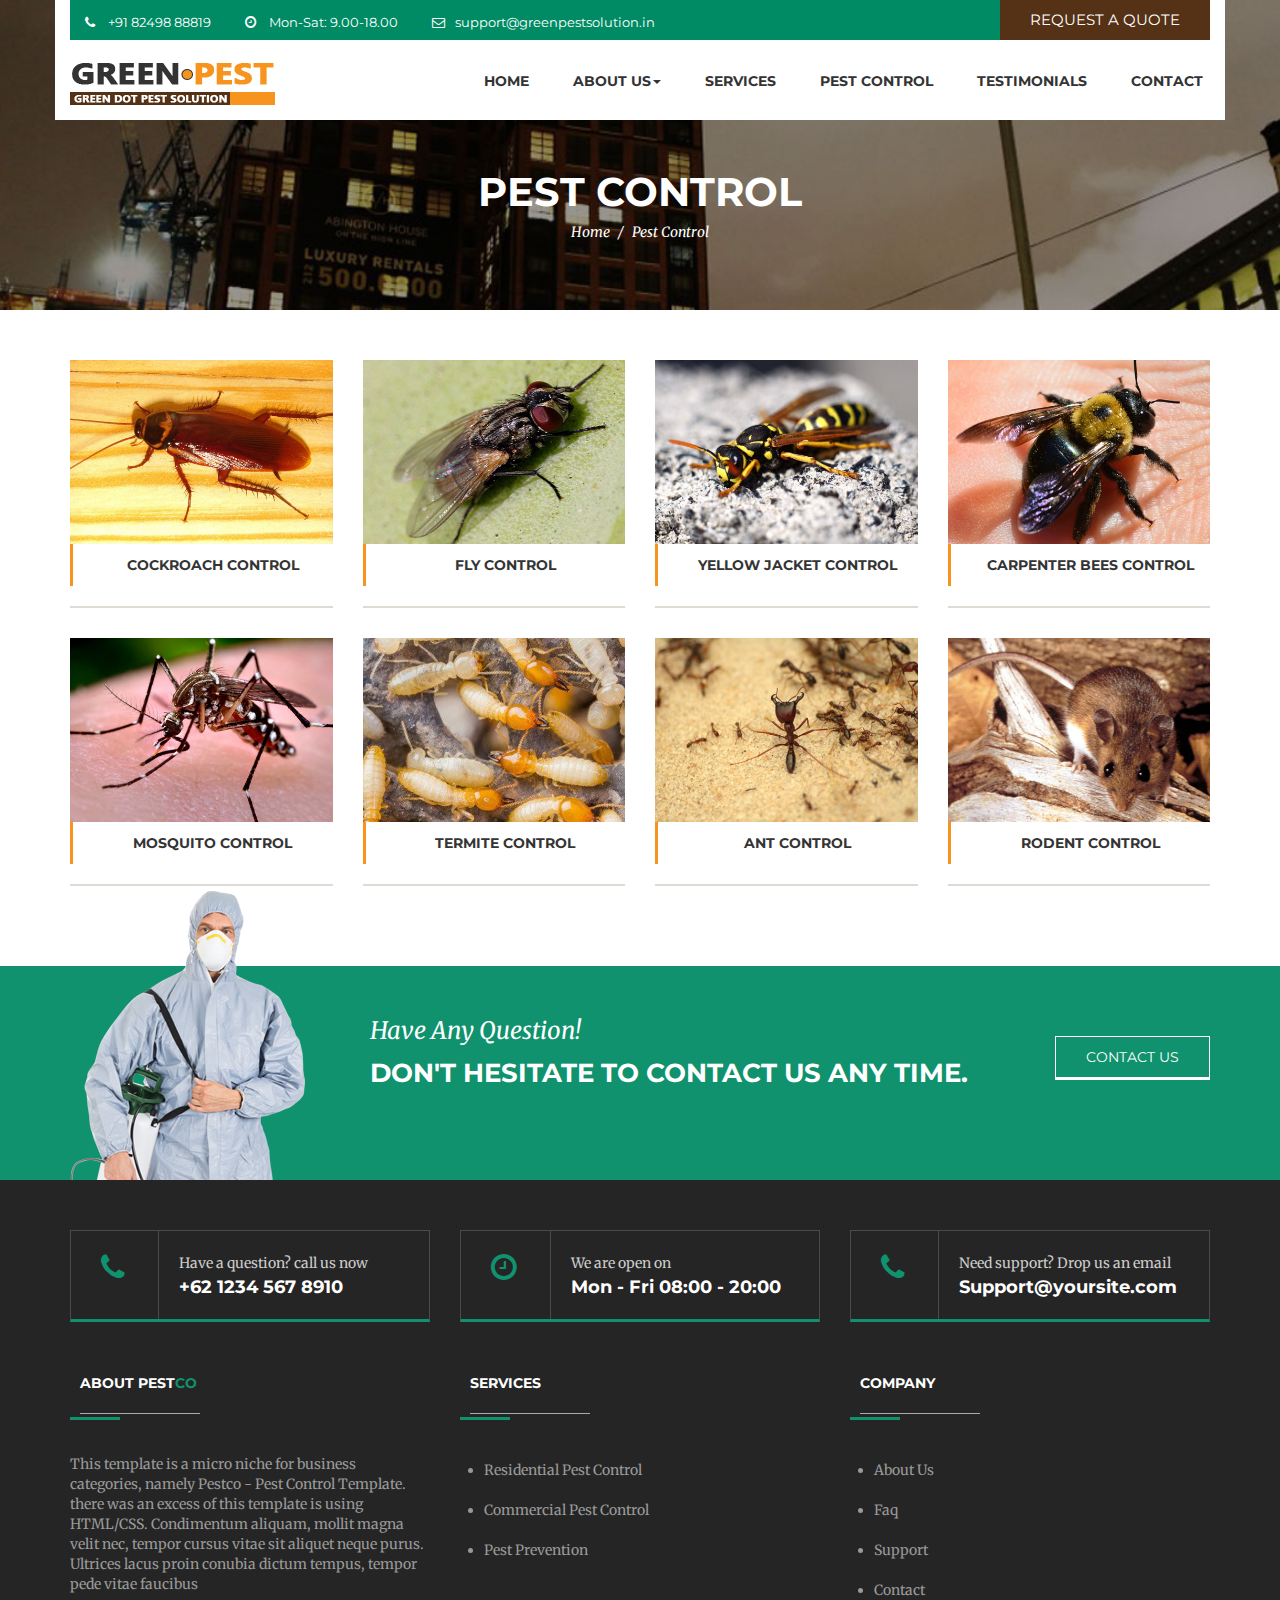
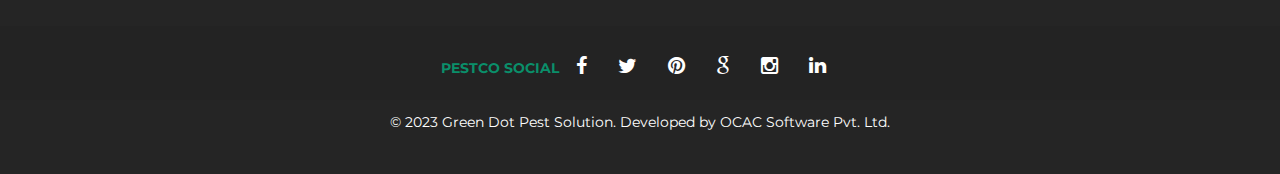
<file: GreenDot/pest-control.html>
<!DOCTYPE html>
<html class="no-js" lang="en">
<head>
    <meta charset="utf-8">
    <meta name="viewport" content="width=device-width, initial-scale=1">
    <title>Green Dot Pest Solution :: Pest Control, Cleaning and Sanitization Services Across India</title>
    <meta name="description" content="Green Dot Pest Solution - Pest Control, Cleaning and Sanitization Services Across India">
    <meta name="keywords" content="Green Dot Pest Solution - Pest Control, Cleaning and Sanitization Services Across India">
    <meta name="author" content="greenpestsolution.in">  
	
	<!-- ==============================================
	Favicons
	=============================================== -->
	<link rel="shortcut icon" href="images/favicon.ico">
	<link rel="apple-touch-icon" href="images/apple-touch-icon.png">
	<link rel="apple-touch-icon" sizes="72x72" href="images/apple-touch-icon-72x72.png">
	<link rel="apple-touch-icon" sizes="114x114" href="images/apple-touch-icon-114x114.png">
	
	<!-- ==============================================
	CSS
	=============================================== -->
	<link rel="stylesheet" type="text/css" href="css/bootstrap.min.css" />
	<link rel="stylesheet" type="text/css" href="css/font-awesome.min.css">
	<link rel="stylesheet" type="text/css" href="css/owl.carousel.min.css">
	<link rel="stylesheet" type="text/css" href="css/owl.theme.default.min.css">
	
	<!-- ==============================================
	Google Fonts
	=============================================== -->
	<link href='https://fonts.googleapis.com/css?family=Montserrat:400,700,900' rel='stylesheet' type='text/css'>
	<link href='https://fonts.googleapis.com/css?family=Merriweather' rel='stylesheet' type='text/css'>
	
	<!-- ==============================================
	Custom Stylesheet
	=============================================== -->
	<link rel="stylesheet" type="text/css" href="css/style.css" />
	
    <script type="text/javascript" src="js/modernizr.min.js"></script>

</head>

<body>

	<!-- Load page -->
	<div class="animationload">
		<div class="loader"></div>
	</div>
	
	<!-- NAVBAR SECTION -->
	<div class="navbar navbar-main navbar-fixed-top">
	
		<div class="container">
			<div class="row bg-white">
				<div class="topbar">
					<div class="col-sm-7 col-md-7">
						<div class="info">
							<div class="info-item">
								<span class="fa fa-phone"></span> +91 82498 88819
							</div>
							<div class="info-item">
								<span class="fa fa-clock-o"></span> Mon-Sat: 9.00-18.00
							</div>
							<div class="info-item">
								<span class="fa fa-envelope-o"></span> <a href="mailto:support@greenpestsolution.in" title="">support@greenpestsolution.in</a>
							</div>
							
						</div>
					</div>
					<div class="col-sm-5 col-md-5">
						<div class="request-quote pull-right">
							<a href="#" title="">REQUEST A QUOTE</a>
						</div>
					</div>
				</div>
				
			</div>
		</div>
	
		<div class="container container-nav">
		
			<div class="navbar-header">
				<button type="button" class="navbar-toggle" data-toggle="collapse" data-target=".navbar-collapse">
					<span class="icon-bar"></span>
					<span class="icon-bar"></span>
					<span class="icon-bar"></span>
				</button>
				<a class="navbar-brand" href="index.html">
					<img src="images/logo.png" alt="" />
				</a>
			</div>
			
			<nav class="navbar-collapse collapse">
				<ul class="nav navbar-nav navbar-right">
					<li><a href="index.html">HOME</a></li>
					<li class="dropdown">
					  <a href="#" class="dropdown-toggle" data-toggle="dropdown" data-hover="dropdown" role="button" aria-haspopup="true" aria-expanded="false">ABOUT US<span class="caret"></span></a>
					  <ul class="dropdown-menu">
						<li><a href="about.html">ABOUT US</a></li>
						<li><a href="team.html">OUR TEAM</a></li>
						<li><a href="blog.html">BLOG</a></li>
					  </ul>
					</li>
					<li><a href="services.html">SERVICES</a></li>
					<li><a href="pest-control.html">PEST CONTROL</a></li>
					<li><a href="testimonials.html">TESTIMONIALS</a></li>
					<li><a href="contact.html">CONTACT</a></li>
				</ul>
			</nav>
			
		</div>
    </div>
 
	<!-- BANNER -->
	<div class="section subbanner">
		<div class="container">
			<div class="row">
				<div class="col-sm-12 col-md-12">
					<div class="caption">PEST CONTROL</div>
					<ol class="breadcrumb">
						<li><a href="#">Home</a></li>
						<li class="active">Pest Control</li>
					</ol>

				</div>
			</div>
		</div>
	</div>
	
	<!-- PEST CONTROL  -->
	<div class="section pest-control">
		<div class="container">
			<div class="row">
				
				<div class="col-sm-4 col-md-3">
					<div class="box-image">
						<div class="image">
							<a href="pest-control-detail.html" title=""><img src="images/pest-1.jpg" alt="" class="img-responsive"></a>
						</div>
						<div class="description">
							<h5 class="blok-title">
								<a href="pest-control-detail.html" title="">COCKROACH CONTROL</a>
							</h5>
						</div>
					</div>
				</div>
				<div class="col-sm-4 col-md-3">
					<div class="box-image">
						<div class="image">
							<a href="pest-control-detail.html" title=""><img src="images/pest-2.jpg" alt="" class="img-responsive"></a>
						</div>
						<div class="description">
							<h5 class="blok-title">
								<a href="pest-control-detail.html" title="">FLY CONTROL</a>
							</h5>
						</div>
					</div>
				</div>
				<div class="col-sm-4 col-md-3">
					<div class="box-image">
						<div class="image">
							<a href="pest-control-detail.html" title=""><img src="images/pest-3.jpg" alt="" class="img-responsive"></a>
						</div>
						<div class="description">
							<h5 class="blok-title">
								<a href="pest-control-detail.html" title="">YELLOW JACKET CONTROL</a>
							</h5>
						</div>
					</div>
				</div>
				<div class="col-sm-4 col-md-3">
					<div class="box-image">
						<div class="image">
							<a href="pest-control-detail.html" title=""><img src="images/pest-4.jpg" alt="" class="img-responsive"></a>
						</div>
						<div class="description">
							<h5 class="blok-title">
								<a href="pest-control-detail.html" title="">CARPENTER BEES CONTROL</a>
							</h5>
						</div>
					</div>
				</div>
				<div class="col-sm-4 col-md-3">
					<div class="box-image">
						<div class="image">
							<a href="pest-control-detail.html" title=""><img src="images/pest-5.jpg" alt="" class="img-responsive"></a>
						</div>
						<div class="description">
							<h5 class="blok-title">
								<a href="pest-control-detail.html" title="">MOSQUITO CONTROL</a>
							</h5>
						</div>
					</div>
				</div>
				<div class="col-sm-4 col-md-3">
					<div class="box-image">
						<div class="image">
							<a href="pest-control-detail.html" title=""><img src="images/pest-6.jpg" alt="" class="img-responsive"></a>
						</div>
						<div class="description">
							<h5 class="blok-title">
								<a href="pest-control-detail.html" title="">TERMITE CONTROL</a>
							</h5>
						</div>
					</div>
				</div>
				<div class="col-sm-4 col-md-3">
					<div class="box-image">
						<div class="image">
							<a href="pest-control-detail.html" title=""><img src="images/pest-7.jpg" alt="" class="img-responsive"></a>
						</div>
						<div class="description">
							<h5 class="blok-title">
								<a href="pest-control-detail.html" title="">ANT CONTROL</a>
							</h5>
						</div>
					</div>
				</div>
				<div class="col-sm-4 col-md-3">
					<div class="box-image">
						<div class="image">
							<a href="pest-control-detail.html" title=""><img src="images/pest-8.jpg" alt="" class="img-responsive"></a>
						</div>
						<div class="description">
							<h5 class="blok-title">
								<a href="pest-control-detail.html" title="">RODENT CONTROL</a>
							</h5>
						</div>
					</div>
				</div>
				
			</div>
		
		</div>
	</div>
	
	<!-- CTA --> 
	<div class="section cta">
		<div class="container">
			
			<div class="row">
				
				<div class="col-sm-12 col-md-12">
					<div class="wrap-cta">
						<div class="cta-img">
							<img src="images/img-cta.png" alt="" />
						</div>
						<div class="cta-desc">
							<p>Have Any Question!</p>
							<h3>DON'T HESITATE TO CONTACT US ANY TIME.</h3>
						</div>
						<a href="contact.html" title="" class="btn btn-contact pull-right btn-view-all">CONTACT US</a>
					</div>
				</div>

			</div>
		</div>
	</div>
	
	<!-- FOOTER SECTION -->
	<div class="footer bgi-footer">
	
		<div class="container">
		
			<div class="row">
				<div class="col-sm-4 col-md-4">
					<div class="box-info">
						<div class="box-info-icon">
							<span class="fa fa-phone"></span>
						</div>
						<div class="box-info-body">
							<p>Have a question? call us now</p>
							<h4>+62 1234 567 8910</h4>
						</div>
					</div>
				</div>
				<div class="col-sm-4 col-md-4">
					<div class="box-info">
						<div class="box-info-icon">
							<span class="fa fa-clock-o"></span>
						</div>
						<div class="box-info-body">
							<p>We are open on</p>
							<h4>Mon - Fri 08:00 - 20:00</h4>
						</div>
					</div>
				</div>
				<div class="col-sm-4 col-md-4">
					<div class="box-info">
						<div class="box-info-icon">
							<span class="fa fa-phone"></span>
						</div>
						<div class="box-info-body">
							<p>Need support? Drop us an email</p>
							<h4><a href="mailto:support@yoursite.com" title="">Support@yoursite.com</a></h4>
						</div>
					</div>
				</div>
				
			</div>
		
			<div class="row">
				<div class="col-sm-4 col-md-4">
					<div class="footer-item">
						<div class="footer-title">
							<h5>ABOUT PEST<span>CO</span></h5>
						</div>
						<p>This template is a micro niche for business categories, namely Pestco - Pest Control Template. there was an excess of this template is using HTML/CSS. Condimentum aliquam, mollit magna velit nec, tempor cursus vitae sit aliquet neque purus. Ultrices lacus proin conubia dictum tempus, tempor pede vitae faucibus</p>
						
					</div>
				</div>
				<div class="col-sm-4 col-md-4">
					<div class="footer-item">
						<div class="footer-title">
							<h5>SERVICES</h5>
						</div>
						<ul class="list">
							<li><a href="#" title="">Residential Pest Control</a></li>
							<li><a href="#" title="">Commercial Pest Control</a></li>
							<li><a href="#" title="">Pest Prevention</a></li>
						</ul>
					</div>
				</div>
				<div class="col-sm-4 col-md-4">
					<div class="footer-item">
						<div class="footer-title">
							<h5>COMPANY</h5>
						</div>
						<ul class="list">
							<li><a href="about.html" title="">About Us</a></li>
							<li><a href="faq.html" title="">Faq</a></li>
							<li><a href="#" title="">Support</a></li>
							<li><a href="contact.html" title="">Contact</a></li>
						</ul>
					</div>
				</div>
				
			</div>
		</div>
			
		<div class="fsosmed">
			<div class="container">
				<div class="row">
					<div class="col-sm-12 col-md-12">
						<p class="fsos">PESTCO SOCIAL</p>
						<div class="footer-sosmed">
							<a href="#" title="">
								<div class="item">
									<i class="fa fa-facebook"></i>
								</div>
							</a>
							<a href="#" title="">
								<div class="item">
									<i class="fa fa-twitter"></i>
								</div>
							</a>
							<a href="#" title="">
								<div class="item">
									<i class="fa fa-pinterest"></i>
								</div>
							</a>
							<a href="#" title="">
								<div class="item">
									<i class="fa fa-google"></i>
								</div>
							</a>
							<a href="#" title="">
								<div class="item">
									<i class="fa fa-instagram"></i>
								</div>
							</a>
							<a href="#" title="">
								<div class="item">
									<i class="fa fa-linkedin"></i>
								</div>
							</a> 
						</div>
					</div>
				</div>
			</div>
		</div>
		
		<div class="fcopy">
			<div class="container">
				<div class="row">
					<div class="col-sm-12 col-md-12">
						<p class="ftex">© 2023 Green Dot Pest Solution. Developed by OCAC Software Pvt. Ltd.</p> 
					</div>
				</div>
			</div>
		</div>
		
	</div>
	
	
	<script type="text/javascript" src="js/jquery.min.js"></script>
	<script type="text/javascript" src="js/jquery.superslides.js"></script>
	<script type='text/javascript' src='https://maps.google.com/maps/api/js?sensor=false&amp;ver=4.1.5'></script>
	
	<script type="text/javascript" src="js/bootstrap.min.js"></script>
	<script type="text/javascript" src="js/owl.carousel.js"></script>
	<script type="text/javascript" src="js/bootstrap-hover-dropdown.min.js"></script>
	<!-- sendmail -->
	<script type="text/javascript" src="js/validator.min.js"></script>
	<script type="text/javascript" src="js/form-scripts.js"></script>
	
	<script type="text/javascript" src="js/script.js"></script>
		
</body>

</html>
</file>
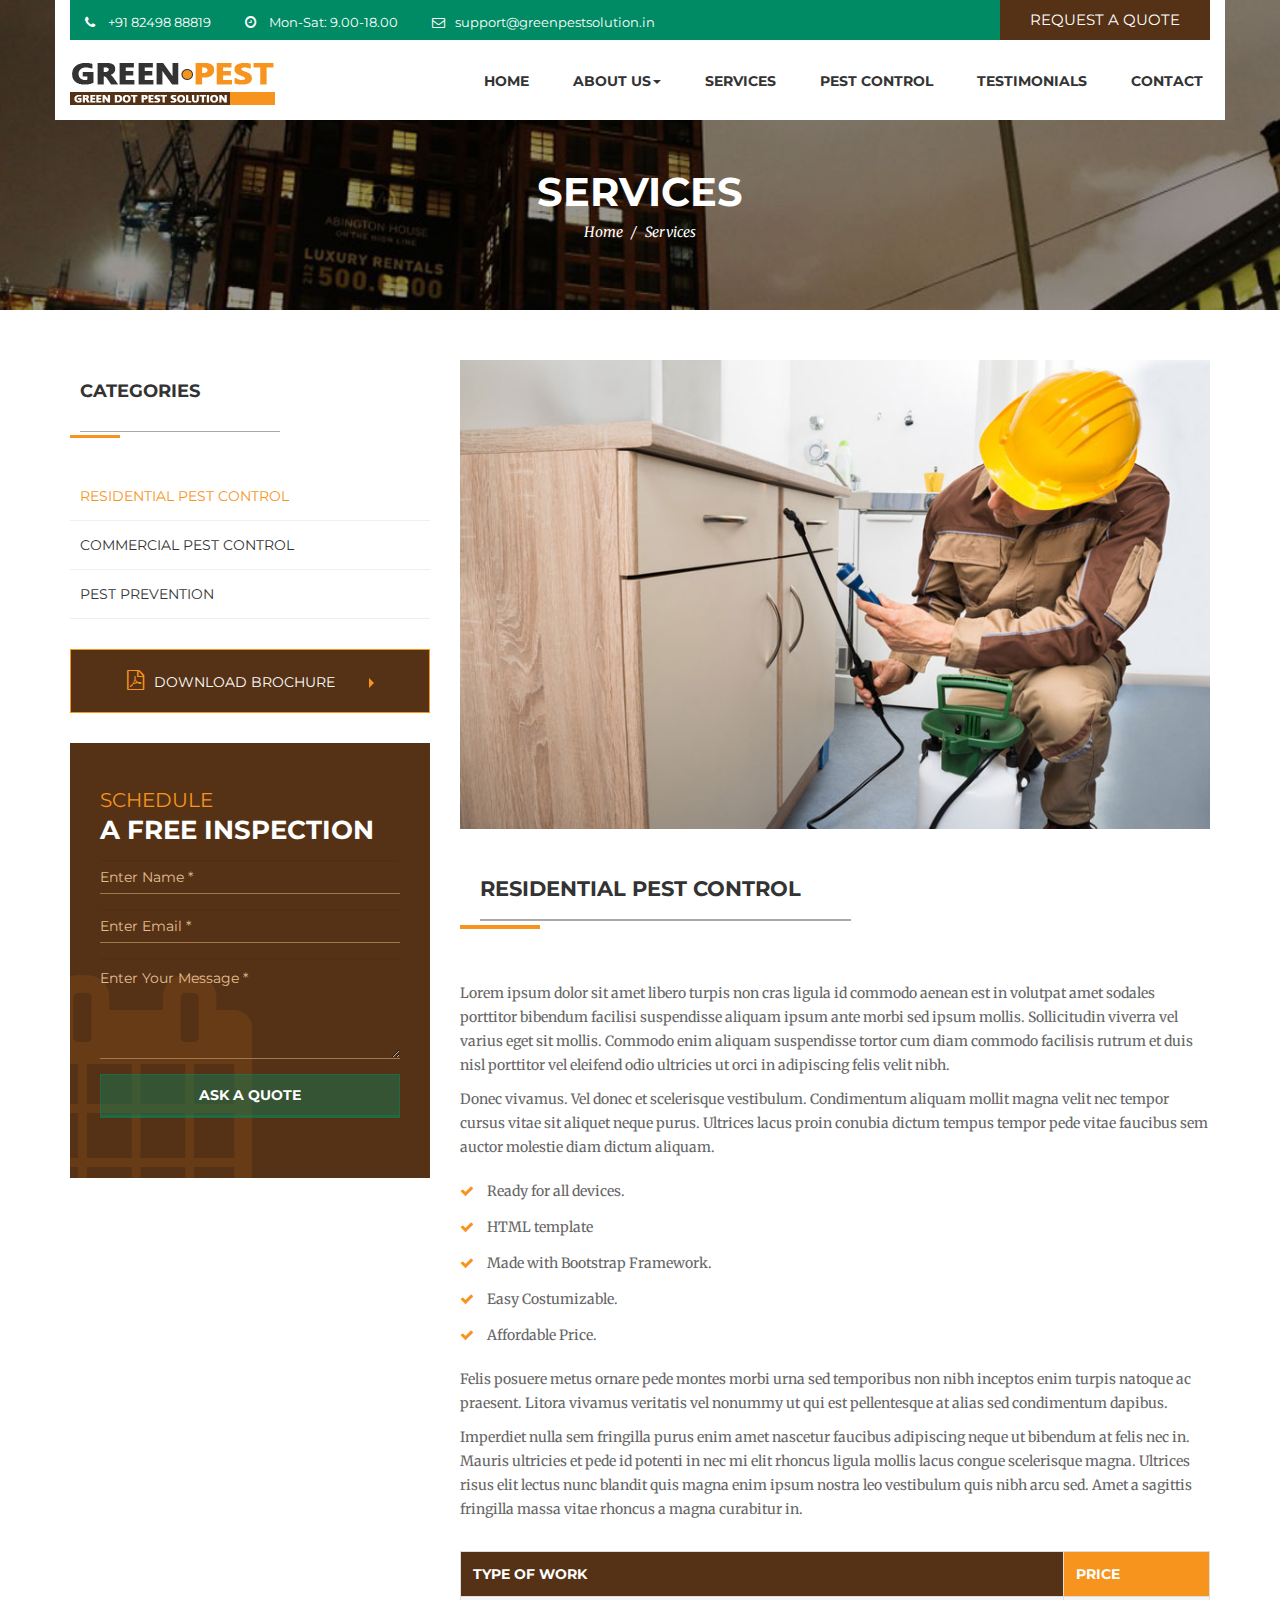
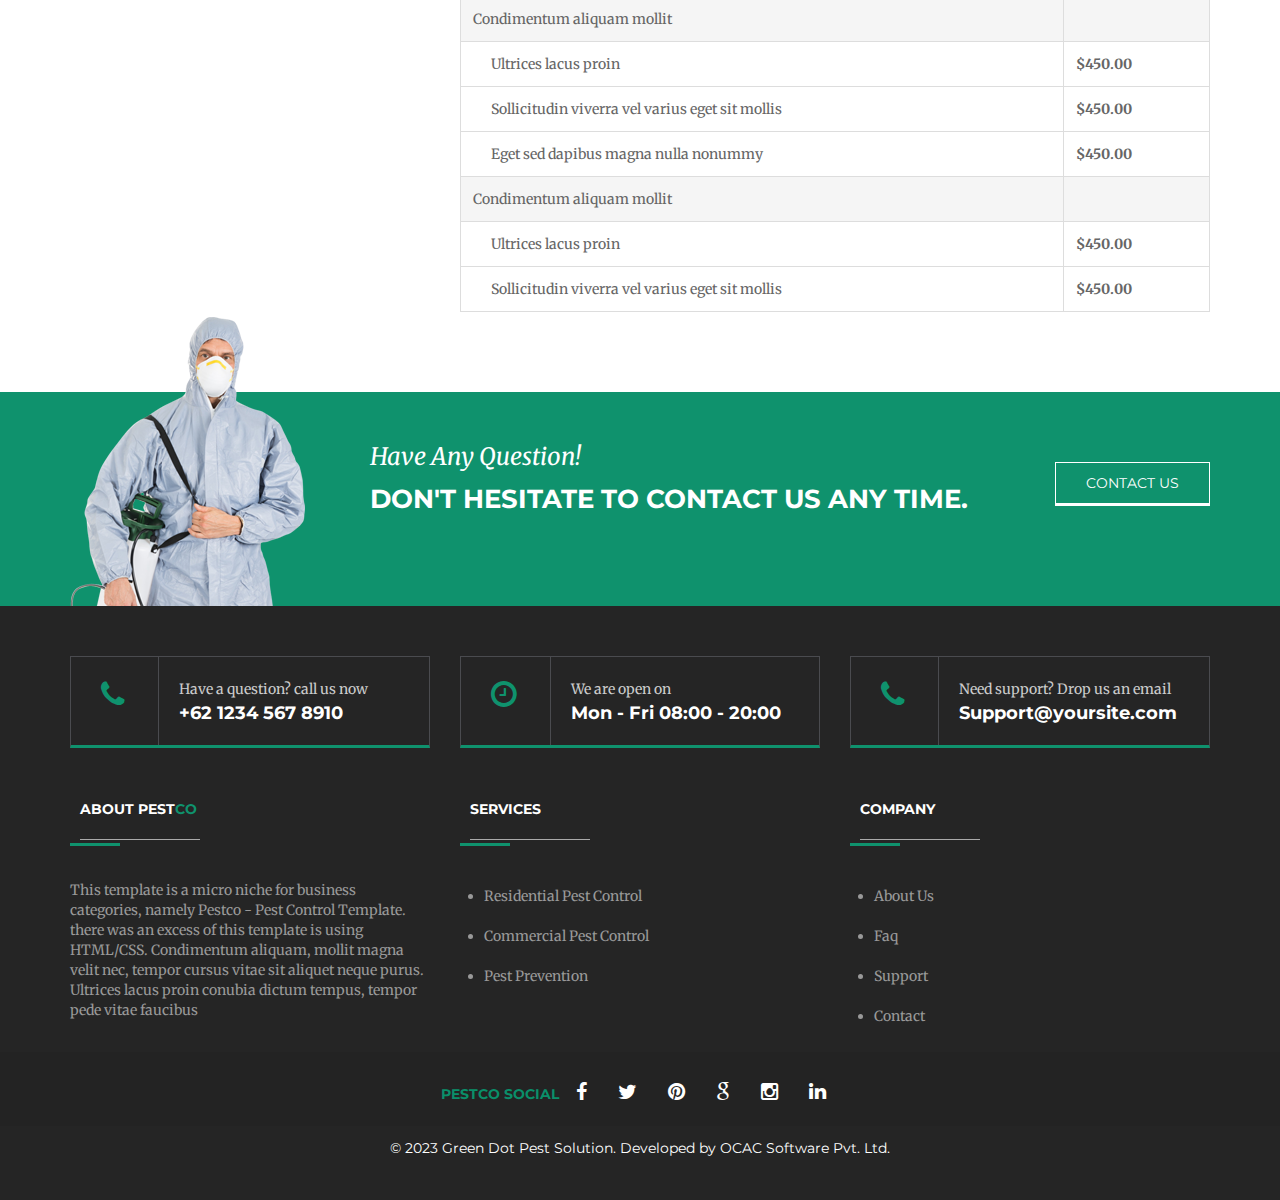
<file: GreenDot/services-detail.html>
<!DOCTYPE html>
<html class="no-js" lang="en">
<head>
    <meta charset="utf-8">
    <meta name="viewport" content="width=device-width, initial-scale=1">
    <title>Green Dot Pest Solution :: Pest Control, Cleaning and Sanitization Services Across India</title>
    <meta name="description" content="Green Dot Pest Solution - Pest Control, Cleaning and Sanitization Services Across India">
    <meta name="keywords" content="Green Dot Pest Solution - Pest Control, Cleaning and Sanitization Services Across India">
    <meta name="author" content="greenpestsolution.in">  
	
	<!-- ==============================================
	Favicons
	=============================================== -->
	<link rel="shortcut icon" href="images/favicon.ico">
	<link rel="apple-touch-icon" href="images/apple-touch-icon.png">
	<link rel="apple-touch-icon" sizes="72x72" href="images/apple-touch-icon-72x72.png">
	<link rel="apple-touch-icon" sizes="114x114" href="images/apple-touch-icon-114x114.png">
	
	<!-- ==============================================
	CSS
	=============================================== -->
	<link rel="stylesheet" type="text/css" href="css/bootstrap.min.css" />
	<link rel="stylesheet" type="text/css" href="css/font-awesome.min.css">
	<link rel="stylesheet" type="text/css" href="css/owl.carousel.min.css">
	<link rel="stylesheet" type="text/css" href="css/owl.theme.default.min.css">
	
	<!-- ==============================================
	Google Fonts
	=============================================== -->
	<link href='https://fonts.googleapis.com/css?family=Montserrat:400,700,900' rel='stylesheet' type='text/css'>
	<link href='https://fonts.googleapis.com/css?family=Merriweather' rel='stylesheet' type='text/css'>
	
	<!-- ==============================================
	Custom Stylesheet
	=============================================== -->
	<link rel="stylesheet" type="text/css" href="css/style.css" />
	
    <script type="text/javascript" src="js/modernizr.min.js"></script>

</head>

<body>

	<!-- Load page -->
	<div class="animationload">
		<div class="loader"></div>
	</div>
	
	<!-- NAVBAR SECTION -->
	<div class="navbar navbar-main navbar-fixed-top">
	
		<div class="container">
			<div class="row bg-white">
				<div class="topbar">
					<div class="col-sm-7 col-md-7">
						<div class="info">
							<div class="info-item">
								<span class="fa fa-phone"></span> +91 82498 88819
							</div>
							<div class="info-item">
								<span class="fa fa-clock-o"></span> Mon-Sat: 9.00-18.00
							</div>
							<div class="info-item">
								<span class="fa fa-envelope-o"></span> <a href="mailto:support@greenpestsolution.in" title="">support@greenpestsolution.in</a>
							</div>
							
						</div>
					</div>
					<div class="col-sm-5 col-md-5">
						<div class="request-quote pull-right">
							<a href="#" title="">REQUEST A QUOTE</a>
						</div>
					</div>
				</div>
				
			</div>
		</div>
	
		<div class="container container-nav">
		
			<div class="navbar-header">
				<button type="button" class="navbar-toggle" data-toggle="collapse" data-target=".navbar-collapse">
					<span class="icon-bar"></span>
					<span class="icon-bar"></span>
					<span class="icon-bar"></span>
				</button>
				<a class="navbar-brand" href="index.html">
					<img src="images/logo.png" alt="" />
				</a>
			</div>
			
			<nav class="navbar-collapse collapse">
				<ul class="nav navbar-nav navbar-right">
					<li><a href="index.html">HOME</a></li>
					<li class="dropdown">
					  <a href="#" class="dropdown-toggle" data-toggle="dropdown" data-hover="dropdown" role="button" aria-haspopup="true" aria-expanded="false">ABOUT US<span class="caret"></span></a>
					  <ul class="dropdown-menu">
						<li><a href="about.html">ABOUT US</a></li>
						<li><a href="team.html">OUR TEAM</a></li>
						<li><a href="blog.html">BLOG</a></li>
					  </ul>
					</li>
					<li><a href="services.html">SERVICES</a></li>
					<li><a href="pest-control.html">PEST CONTROL</a></li>
					<li><a href="testimonials.html">TESTIMONIALS</a></li>
					<li><a href="contact.html">CONTACT</a></li>
				</ul>
			</nav>
			
		</div>
    </div>
 
	<!-- BANNER -->
	<div class="section subbanner">
		<div class="container">
			<div class="row">
				<div class="col-sm-12 col-md-12">
					<div class="caption">SERVICES</div>
					<ol class="breadcrumb">
						<li><a href="#">Home</a></li>
						<li class="active">Services</li>
					</ol>

				</div>
			</div>
		</div>
	</div>
	
	<!-- WHY  -->
	<div class="section service">
		<div class="container">
			<div class="row">
					
				<div class="col-sm-4 col-md-4">
					
					<div class="widget categories">
						<div class="widget-title">
							<h4>CATEGORIES</h4>
						</div>
						<ul class="category-nav">
							<li class="active"><a href="#">RESIDENTIAL PEST CONTROL</a></li>
							<li><a href="#">COMMERCIAL PEST CONTROL</a></li>
							<li><a href="#">PEST PREVENTION</a></li>
						</ul>
					</div>
					
					<div class="download-brochure">
						<a href="#" title="" class="btn btn-brochure btn-block">
							<span class="fa fa-file-pdf-o doc"></span>DOWNLOAD BROCHURE
							<span class="caret-brochure"></span>
						</a>
					</div>
					
					<div class="widget">
						<div class="blok quotes">
							<div class="blok-title">
								<span>SCHEDULE</span> <br>A FREE INSPECTION
							</div>
							<form action="#" class="form-contact shake" id="contactForm"  data-toggle="validator">
								<div class="form-group">
									<input type="text" class="form-control" id="name" placeholder="Enter Name *" required>
									<div class="help-block with-errors"></div>
								</div>
								<div class="form-group">
									<input type="email" class="form-control" id="email" placeholder="Enter Email *" required>
									<div class="help-block with-errors"></div>
								</div>
								<div class="form-group">
									 <textarea id="message" class="form-control" rows="4" placeholder="Enter Your Message *" required></textarea>
									<div class="help-block with-errors"></div>
								</div>
								<div class="form-group">
									<div id="success"></div>
									<button type="submit" class="btn btn-default">ASK A QUOTE</button>
								</div>
							</form>
							<div class="icon"><span class="fa fa-calendar"></span></div>	
						</div>
					</div>
				
					
				</div>
				<div class="col-sm-8 col-md-8">
					<div class="box-service">
						<div class="box animg">
							<img src="images/service-img.jpg" alt="" class="img-responsive" />
						</div>
						<div class="description">
							<div class="section-title">
								<h3 class="lead">RESIDENTIAL PEST CONTROL</h3>
							</div>
							<p>Lorem ipsum dolor sit amet libero turpis non cras ligula id commodo aenean est in volutpat amet sodales porttitor bibendum facilisi suspendisse aliquam ipsum ante morbi sed ipsum mollis. Sollicitudin viverra vel varius eget sit mollis. Commodo enim aliquam suspendisse tortor cum diam commodo facilisis rutrum et duis nisl porttitor vel eleifend odio ultricies ut orci in adipiscing felis velit nibh.</p>
							<p>Donec vivamus. Vel donec et scelerisque vestibulum. Condimentum aliquam mollit magna velit nec tempor cursus vitae sit aliquet neque purus. Ultrices lacus proin conubia dictum tempus tempor pede vitae faucibus sem auctor molestie diam dictum aliquam.</p>
							<ul class="service-list">
								<li><i class="fa fa-check"></i> Ready for all devices.</li>
								<li><i class="fa fa-check"></i> HTML template</li>
								<li><i class="fa fa-check"></i> Made with Bootstrap Framework.</li>
								<li><i class="fa fa-check"></i> Easy Costumizable.</li>
								<li><i class="fa fa-check"></i> Affordable Price.</li>
							</ul>
							<p>Felis posuere metus ornare pede montes morbi urna sed temporibus non nibh inceptos enim turpis natoque ac praesent. Litora vivamus veritatis vel nonummy ut qui est pellentesque at alias sed condimentum dapibus.</p>
							<p>Imperdiet nulla sem fringilla purus enim amet nascetur faucibus adipiscing neque ut bibendum at felis nec in. Mauris ultricies et pede id potenti in nec mi elit rhoncus ligula mollis lacus congue scelerisque magna. Ultrices risus elit lectus nunc blandit quis magna enim ipsum nostra leo vestibulum quis nibh arcu sed. Amet a sagittis fringilla massa vitae rhoncus a magna curabitur in.</p>
							<table class="table table-bordered table-pestco">
								<thead>
									<tr>
										<th>TYPE OF WORK</th>
										<th class="tprice">PRICE</th>
									</tr>
								</thead>
								<tbody>
									<tr class="thead">
										<td>Condimentum aliquam mollit</td>
										<td></td>
									</tr>
									<tr>
										<td class="tlist">Ultrices lacus proin</td>
										<td><strong>$450.00</strong></td>
									</tr>
									<tr>
										<td class="tlist">Sollicitudin viverra vel varius eget sit mollis</td>
										<td><strong>$450.00</strong></td>
									</tr>
									<tr>
										<td class="tlist">Eget sed dapibus magna nulla nonummy</td>
										<td><strong>$450.00</strong></td>
									</tr>
									<tr class="thead">
										<td>Condimentum aliquam mollit</td>
										<td></td>
									</tr>
									<tr>
										<td class="tlist">Ultrices lacus proin</td>
										<td><strong>$450.00</strong></td>
									</tr>
									<tr>
										<td class="tlist">Sollicitudin viverra vel varius eget sit mollis</td>
										<td><strong>$450.00</strong></td>
									</tr>
									
								</tbody>
							</table>
						</div>
					
					</div>
					
				</div>
				
			</div>
		</div>
	</div>
	
	<!-- CTA --> 
	<div class="section cta">
		<div class="container">
			
			<div class="row">
				
				<div class="col-sm-12 col-md-12">
					<div class="wrap-cta">
						<div class="cta-img">
							<img src="images/img-cta.png" alt="" />
						</div>
						<div class="cta-desc">
							<p>Have Any Question!</p>
							<h3>DON'T HESITATE TO CONTACT US ANY TIME.</h3>
						</div>
						<a href="contact.html" title="" class="btn btn-contact pull-right btn-view-all">CONTACT US</a>
					</div>
				</div>

			</div>
		</div>
	</div>
	
	<!-- FOOTER SECTION -->
	<div class="footer bgi-footer">
	
		<div class="container">
		
			<div class="row">
				<div class="col-sm-4 col-md-4">
					<div class="box-info">
						<div class="box-info-icon">
							<span class="fa fa-phone"></span>
						</div>
						<div class="box-info-body">
							<p>Have a question? call us now</p>
							<h4>+62 1234 567 8910</h4>
						</div>
					</div>
				</div>
				<div class="col-sm-4 col-md-4">
					<div class="box-info">
						<div class="box-info-icon">
							<span class="fa fa-clock-o"></span>
						</div>
						<div class="box-info-body">
							<p>We are open on</p>
							<h4>Mon - Fri 08:00 - 20:00</h4>
						</div>
					</div>
				</div>
				<div class="col-sm-4 col-md-4">
					<div class="box-info">
						<div class="box-info-icon">
							<span class="fa fa-phone"></span>
						</div>
						<div class="box-info-body">
							<p>Need support? Drop us an email</p>
							<h4><a href="mailto:support@yoursite.com" title="">Support@yoursite.com</a></h4>
						</div>
					</div>
				</div>
				
			</div>
		
			<div class="row">
				<div class="col-sm-4 col-md-4">
					<div class="footer-item">
						<div class="footer-title">
							<h5>ABOUT PEST<span>CO</span></h5>
						</div>
						<p>This template is a micro niche for business categories, namely Pestco - Pest Control Template. there was an excess of this template is using HTML/CSS. Condimentum aliquam, mollit magna velit nec, tempor cursus vitae sit aliquet neque purus. Ultrices lacus proin conubia dictum tempus, tempor pede vitae faucibus</p>
						
					</div>
				</div>
				<div class="col-sm-4 col-md-4">
					<div class="footer-item">
						<div class="footer-title">
							<h5>SERVICES</h5>
						</div>
						<ul class="list">
							<li><a href="#" title="">Residential Pest Control</a></li>
							<li><a href="#" title="">Commercial Pest Control</a></li>
							<li><a href="#" title="">Pest Prevention</a></li>
						</ul>
					</div>
				</div>
				<div class="col-sm-4 col-md-4">
					<div class="footer-item">
						<div class="footer-title">
							<h5>COMPANY</h5>
						</div>
						<ul class="list">
							<li><a href="about.html" title="">About Us</a></li>
							<li><a href="faq.html" title="">Faq</a></li>
							<li><a href="#" title="">Support</a></li>
							<li><a href="contact.html" title="">Contact</a></li>
						</ul>
					</div>
				</div>
				
			</div>
		</div>
			
		<div class="fsosmed">
			<div class="container">
				<div class="row">
					<div class="col-sm-12 col-md-12">
						<p class="fsos">PESTCO SOCIAL</p>
						<div class="footer-sosmed">
							<a href="#" title="">
								<div class="item">
									<i class="fa fa-facebook"></i>
								</div>
							</a>
							<a href="#" title="">
								<div class="item">
									<i class="fa fa-twitter"></i>
								</div>
							</a>
							<a href="#" title="">
								<div class="item">
									<i class="fa fa-pinterest"></i>
								</div>
							</a>
							<a href="#" title="">
								<div class="item">
									<i class="fa fa-google"></i>
								</div>
							</a>
							<a href="#" title="">
								<div class="item">
									<i class="fa fa-instagram"></i>
								</div>
							</a>
							<a href="#" title="">
								<div class="item">
									<i class="fa fa-linkedin"></i>
								</div>
							</a> 
						</div>
					</div>
				</div>
			</div>
		</div>
		
		<div class="fcopy">
			<div class="container">
				<div class="row">
					<div class="col-sm-12 col-md-12">
						<p class="ftex">© 2023 Green Dot Pest Solution. Developed by OCAC Software Pvt. Ltd.</p> 
					</div>
				</div>
			</div>
		</div>
		
	</div>
	
	
	<script type="text/javascript" src="js/jquery.min.js"></script>
	<script type="text/javascript" src="js/jquery.superslides.js"></script>
	<script type='text/javascript' src='https://maps.google.com/maps/api/js?sensor=false&amp;ver=4.1.5'></script>
	
	<script type="text/javascript" src="js/bootstrap.min.js"></script>
	<script type="text/javascript" src="js/owl.carousel.js"></script>
	<script type="text/javascript" src="js/bootstrap-hover-dropdown.min.js"></script>
	<!-- sendmail -->
	<script type="text/javascript" src="js/validator.min.js"></script>
	<script type="text/javascript" src="js/form-scripts.js"></script>
	
	<script type="text/javascript" src="js/script.js"></script>
		
</body>

</html>
</file>
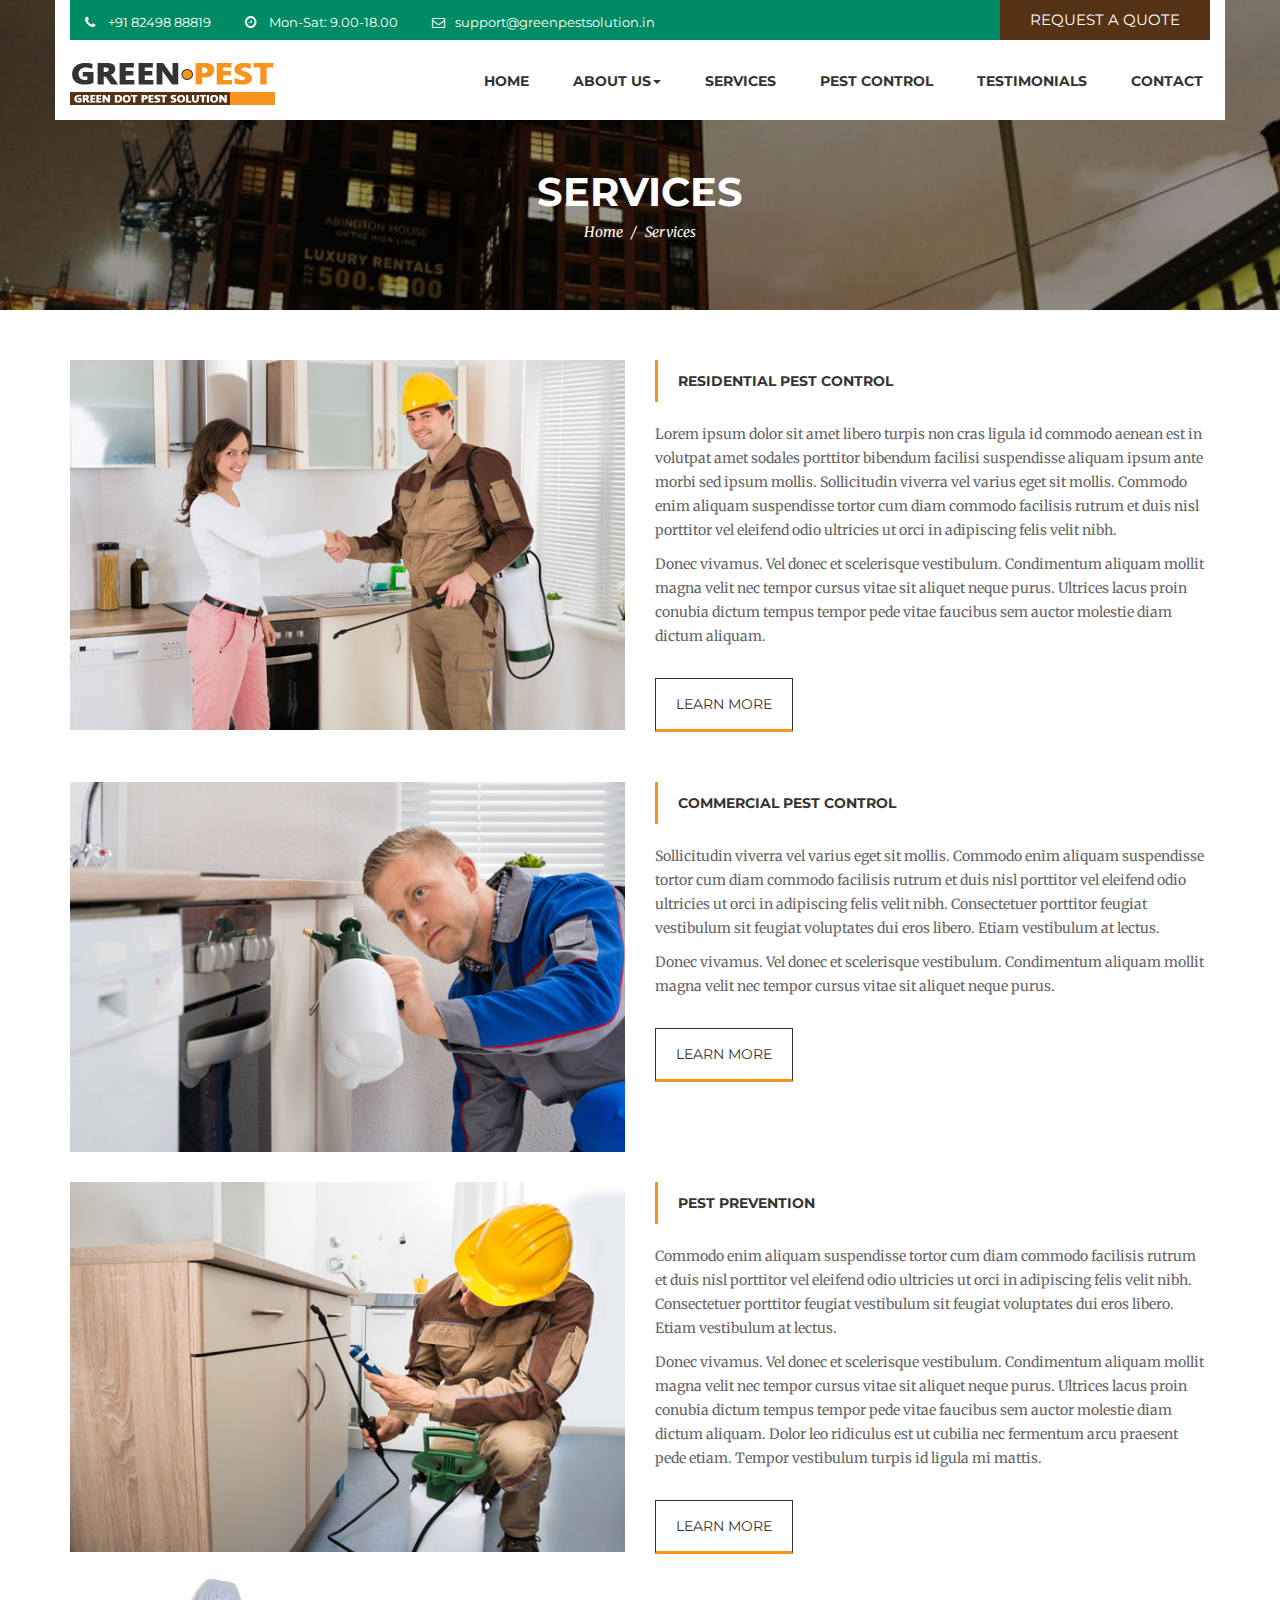
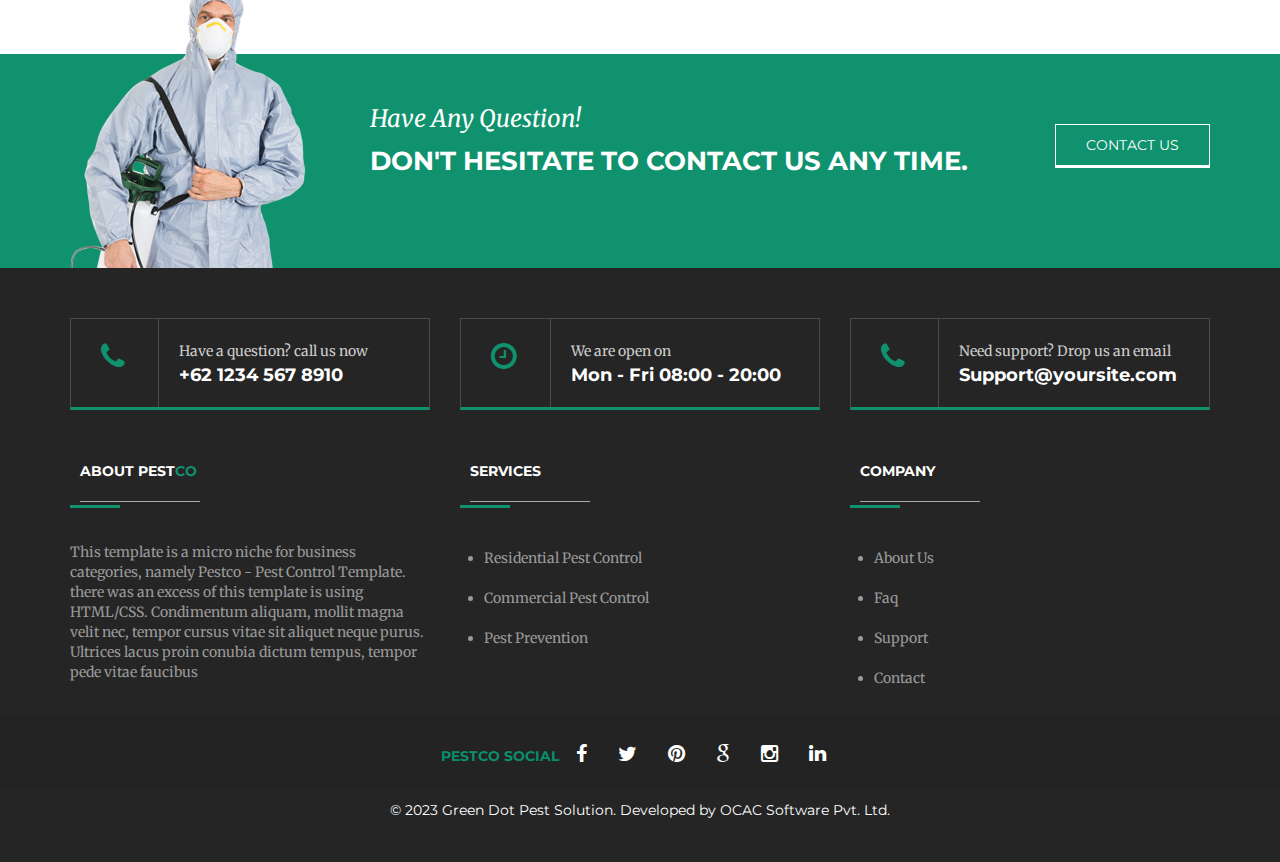
<file: GreenDot/services.html>
<!DOCTYPE html>
<html class="no-js" lang="en">
<head>
    <meta charset="utf-8">
    <meta name="viewport" content="width=device-width, initial-scale=1">
    <title>Green Dot Pest Solution :: Pest Control, Cleaning and Sanitization Services Across India</title>
    <meta name="description" content="Green Dot Pest Solution - Pest Control, Cleaning and Sanitization Services Across India">
    <meta name="keywords" content="Green Dot Pest Solution - Pest Control, Cleaning and Sanitization Services Across India">
    <meta name="author" content="greenpestsolution.in">  
	
	<!-- ==============================================
	Favicons
	=============================================== -->
	<link rel="shortcut icon" href="images/favicon.ico">
	<link rel="apple-touch-icon" href="images/apple-touch-icon.png">
	<link rel="apple-touch-icon" sizes="72x72" href="images/apple-touch-icon-72x72.png">
	<link rel="apple-touch-icon" sizes="114x114" href="images/apple-touch-icon-114x114.png">
	
	<!-- ==============================================
	CSS
	=============================================== -->
	<link rel="stylesheet" type="text/css" href="css/bootstrap.min.css" />
	<link rel="stylesheet" type="text/css" href="css/font-awesome.min.css">
	<link rel="stylesheet" type="text/css" href="css/owl.carousel.min.css">
	<link rel="stylesheet" type="text/css" href="css/owl.theme.default.min.css">
	
	<!-- ==============================================
	Google Fonts
	=============================================== -->
	<link href='https://fonts.googleapis.com/css?family=Montserrat:400,700,900' rel='stylesheet' type='text/css'>
	<link href='https://fonts.googleapis.com/css?family=Merriweather' rel='stylesheet' type='text/css'>
	
	<!-- ==============================================
	Custom Stylesheet
	=============================================== -->
	<link rel="stylesheet" type="text/css" href="css/style.css" />
	
    <script type="text/javascript" src="js/modernizr.min.js"></script>

</head>

<body>

	<!-- Load page -->
	<div class="animationload">
		<div class="loader"></div>
	</div>
	
	<!-- NAVBAR SECTION -->
	<div class="navbar navbar-main navbar-fixed-top">
	
		<div class="container">
			<div class="row bg-white">
				<div class="topbar">
					<div class="col-sm-7 col-md-7">
						<div class="info">
							<div class="info-item">
								<span class="fa fa-phone"></span> +91 82498 88819
							</div>
							<div class="info-item">
								<span class="fa fa-clock-o"></span> Mon-Sat: 9.00-18.00
							</div>
							<div class="info-item">
								<span class="fa fa-envelope-o"></span> <a href="mailto:support@greenpestsolution.in" title="">support@greenpestsolution.in</a>
							</div>
							
						</div>
					</div>
					<div class="col-sm-5 col-md-5">
						<div class="request-quote pull-right">
							<a href="#" title="">REQUEST A QUOTE</a>
						</div>
					</div>
				</div>
				
			</div>
		</div>
	
		<div class="container container-nav">
		
			<div class="navbar-header">
				<button type="button" class="navbar-toggle" data-toggle="collapse" data-target=".navbar-collapse">
					<span class="icon-bar"></span>
					<span class="icon-bar"></span>
					<span class="icon-bar"></span>
				</button>
				<a class="navbar-brand" href="index.html">
					<img src="images/logo.png" alt="" />
				</a>
			</div>
			
			<nav class="navbar-collapse collapse">
				<ul class="nav navbar-nav navbar-right">
					<li><a href="index.html">HOME</a></li>
					<li class="dropdown">
					  <a href="#" class="dropdown-toggle" data-toggle="dropdown" data-hover="dropdown" role="button" aria-haspopup="true" aria-expanded="false">ABOUT US<span class="caret"></span></a>
					  <ul class="dropdown-menu">
						<li><a href="about.html">ABOUT US</a></li>
						<li><a href="team.html">OUR TEAM</a></li>
						<li><a href="blog.html">BLOG</a></li>
					  </ul>
					</li>
					<li><a href="services.html">SERVICES</a></li>
					<li><a href="pest-control.html">PEST CONTROL</a></li>
					<li><a href="testimonials.html">TESTIMONIALS</a></li>
					<li><a href="contact.html">CONTACT</a></li>
				</ul>
			</nav>
			
		</div>
    </div>
 
	<!-- BANNER -->
	<div class="section subbanner">
		<div class="container">
			<div class="row">
				<div class="col-sm-12 col-md-12">
					<div class="caption">SERVICES</div>
					<ol class="breadcrumb">
						<li><a href="#">Home</a></li>
						<li class="active">Services</li>
					</ol>

				</div>
			</div>
		</div>
	</div>
	
	<!-- WHY  -->
	<div class="section service">
		<div class="container">
			<div class="row">
					
				<div class="col-sm-12 col-md-12">
					<div class="box-service">
						<div class="row">
							<div class="col-sm-6 col-md-6">
								<div class="box">
									<img src="images/about-1.jpg" alt="" class="img-responsive" />
								</div>
							</div>
							<div class="col-sm-6 col-md-6">
								<div class="description">
									<h5 class="blok-title">
										RESIDENTIAL PEST CONTROL
									</h5>
									<p>Lorem ipsum dolor sit amet libero turpis non cras ligula id commodo aenean est in volutpat amet sodales porttitor bibendum facilisi suspendisse aliquam ipsum ante morbi sed ipsum mollis. Sollicitudin viverra vel varius eget sit mollis. Commodo enim aliquam suspendisse tortor cum diam commodo facilisis rutrum et duis nisl porttitor vel eleifend odio ultricies ut orci in adipiscing felis velit nibh.</p>
									<p>Donec vivamus. Vel donec et scelerisque vestibulum. Condimentum aliquam mollit magna velit nec tempor cursus vitae sit aliquet neque purus. Ultrices lacus proin conubia dictum tempus tempor pede vitae faucibus sem auctor molestie diam dictum aliquam.</p>
									<a href="services-detail.html" title="" class="btn btn-default btn-view-all">LEARN MORE</a>
								</div>
							</div>
						</div>
					</div>
					<div class="box-service">
						<div class="row">
							<div class="col-sm-6 col-md-6">
								<div class="box">
									<img src="images/about-2.jpg" alt="" class="img-responsive" />
								</div>
							</div>
							<div class="col-sm-6 col-md-6">
								<div class="description">
									<h5 class="blok-title">
										COMMERCIAL PEST CONTROL
									</h5>
									<p>Sollicitudin viverra vel varius eget sit mollis. Commodo enim aliquam suspendisse tortor cum diam commodo facilisis rutrum et duis nisl porttitor vel eleifend odio ultricies ut orci in adipiscing felis velit nibh. Consectetuer porttitor feugiat vestibulum sit feugiat voluptates dui eros libero. Etiam vestibulum at lectus.</p>
									<p>Donec vivamus. Vel donec et scelerisque vestibulum. Condimentum aliquam mollit magna velit nec tempor cursus vitae sit aliquet neque purus.</p>
									<a href="services-detail.html" title="" class="btn btn-default btn-view-all">LEARN MORE</a>
								</div>
							</div>
						</div>
					</div>
					<div class="box-service">
						<div class="row">
							<div class="col-sm-6 col-md-6">
								<div class="box">
									<img src="images/about-3.jpg" alt="" class="img-responsive" />
								</div>
							</div>
							<div class="col-sm-6 col-md-6">
								<div class="description">
									<h5 class="blok-title">
										PEST PREVENTION
									</h5>
									<p>Commodo enim aliquam suspendisse tortor cum diam commodo facilisis rutrum et duis nisl porttitor vel eleifend odio ultricies ut orci in adipiscing felis velit nibh. Consectetuer porttitor feugiat vestibulum sit feugiat voluptates dui eros libero. Etiam vestibulum at lectus.</p>
									<p>Donec vivamus. Vel donec et scelerisque vestibulum. Condimentum aliquam mollit magna velit nec tempor cursus vitae sit aliquet neque purus. Ultrices lacus proin conubia dictum tempus tempor pede vitae faucibus sem auctor molestie diam dictum aliquam. Dolor leo ridiculus est ut cubilia nec fermentum arcu praesent pede etiam. Tempor vestibulum turpis id ligula mi mattis.</p>
									<a href="services-detail.html" title="" class="btn btn-default btn-view-all">LEARN MORE</a>
								</div>
							</div>
						</div>
					</div>
					
				</div>
				
			</div>
		</div>
	</div>
	
	<!-- CTA --> 
	<div class="section cta">
		<div class="container">
			
			<div class="row">
				
				<div class="col-sm-12 col-md-12">
					<div class="wrap-cta">
						<div class="cta-img">
							<img src="images/img-cta.png" alt="" />
						</div>
						<div class="cta-desc">
							<p>Have Any Question!</p>
							<h3>DON'T HESITATE TO CONTACT US ANY TIME.</h3>
						</div>
						<a href="contact.html" title="" class="btn btn-contact pull-right btn-view-all">CONTACT US</a>
					</div>
				</div>

			</div>
		</div>
	</div>
	
	<!-- FOOTER SECTION -->
	<div class="footer bgi-footer">
	
		<div class="container">
		
			<div class="row">
				<div class="col-sm-4 col-md-4">
					<div class="box-info">
						<div class="box-info-icon">
							<span class="fa fa-phone"></span>
						</div>
						<div class="box-info-body">
							<p>Have a question? call us now</p>
							<h4>+62 1234 567 8910</h4>
						</div>
					</div>
				</div>
				<div class="col-sm-4 col-md-4">
					<div class="box-info">
						<div class="box-info-icon">
							<span class="fa fa-clock-o"></span>
						</div>
						<div class="box-info-body">
							<p>We are open on</p>
							<h4>Mon - Fri 08:00 - 20:00</h4>
						</div>
					</div>
				</div>
				<div class="col-sm-4 col-md-4">
					<div class="box-info">
						<div class="box-info-icon">
							<span class="fa fa-phone"></span>
						</div>
						<div class="box-info-body">
							<p>Need support? Drop us an email</p>
							<h4><a href="mailto:support@yoursite.com" title="">Support@yoursite.com</a></h4>
						</div>
					</div>
				</div>
				
			</div>
		
			<div class="row">
				<div class="col-sm-4 col-md-4">
					<div class="footer-item">
						<div class="footer-title">
							<h5>ABOUT PEST<span>CO</span></h5>
						</div>
						<p>This template is a micro niche for business categories, namely Pestco - Pest Control Template. there was an excess of this template is using HTML/CSS. Condimentum aliquam, mollit magna velit nec, tempor cursus vitae sit aliquet neque purus. Ultrices lacus proin conubia dictum tempus, tempor pede vitae faucibus</p>
						
					</div>
				</div>
				<div class="col-sm-4 col-md-4">
					<div class="footer-item">
						<div class="footer-title">
							<h5>SERVICES</h5>
						</div>
						<ul class="list">
							<li><a href="#" title="">Residential Pest Control</a></li>
							<li><a href="#" title="">Commercial Pest Control</a></li>
							<li><a href="#" title="">Pest Prevention</a></li>
						</ul>
					</div>
				</div>
				<div class="col-sm-4 col-md-4">
					<div class="footer-item">
						<div class="footer-title">
							<h5>COMPANY</h5>
						</div>
						<ul class="list">
							<li><a href="about.html" title="">About Us</a></li>
							<li><a href="faq.html" title="">Faq</a></li>
							<li><a href="#" title="">Support</a></li>
							<li><a href="contact.html" title="">Contact</a></li>
						</ul>
					</div>
				</div>
				
			</div>
		</div>
			
		<div class="fsosmed">
			<div class="container">
				<div class="row">
					<div class="col-sm-12 col-md-12">
						<p class="fsos">PESTCO SOCIAL</p>
						<div class="footer-sosmed">
							<a href="#" title="">
								<div class="item">
									<i class="fa fa-facebook"></i>
								</div>
							</a>
							<a href="#" title="">
								<div class="item">
									<i class="fa fa-twitter"></i>
								</div>
							</a>
							<a href="#" title="">
								<div class="item">
									<i class="fa fa-pinterest"></i>
								</div>
							</a>
							<a href="#" title="">
								<div class="item">
									<i class="fa fa-google"></i>
								</div>
							</a>
							<a href="#" title="">
								<div class="item">
									<i class="fa fa-instagram"></i>
								</div>
							</a>
							<a href="#" title="">
								<div class="item">
									<i class="fa fa-linkedin"></i>
								</div>
							</a> 
						</div>
					</div>
				</div>
			</div>
		</div>
		
		<div class="fcopy">
			<div class="container">
				<div class="row">
					<div class="col-sm-12 col-md-12">
						<p class="ftex">© 2023 Green Dot Pest Solution. Developed by OCAC Software Pvt. Ltd.</p> 
					</div>
				</div>
			</div>
		</div>
		
	</div>
	
	
	<script type="text/javascript" src="js/jquery.min.js"></script>
	<script type="text/javascript" src="js/jquery.superslides.js"></script>
	<script type='text/javascript' src='https://maps.google.com/maps/api/js?sensor=false&amp;ver=4.1.5'></script>
	
	<script type="text/javascript" src="js/bootstrap.min.js"></script>
	<script type="text/javascript" src="js/owl.carousel.js"></script>
	<script type="text/javascript" src="js/bootstrap-hover-dropdown.min.js"></script>
	<!-- sendmail -->
	<script type="text/javascript" src="js/validator.min.js"></script>
	<script type="text/javascript" src="js/form-scripts.js"></script>
	
	<script type="text/javascript" src="js/script.js"></script>
		
</body>

</html>
</file>
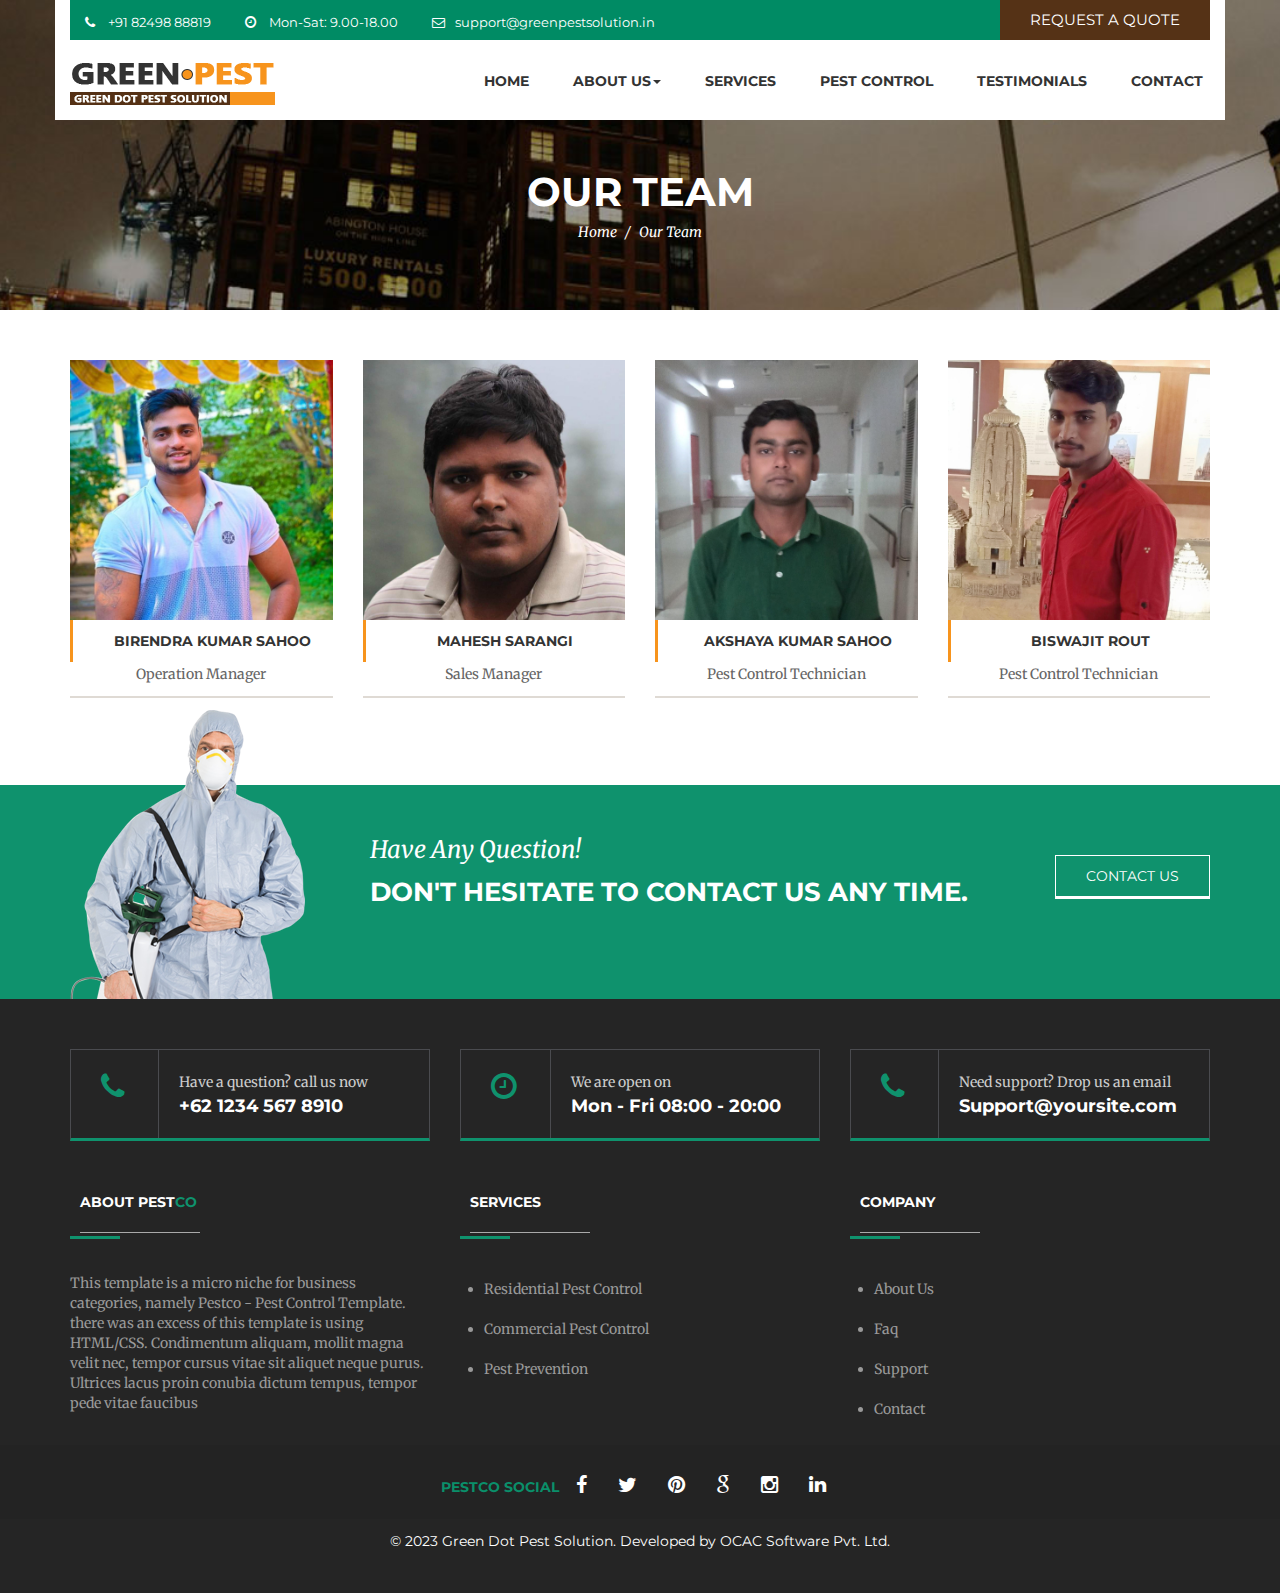
<file: GreenDot/team.html>
<!DOCTYPE html>
<html class="no-js" lang="en">
<head>
    <meta charset="utf-8">
    <meta name="viewport" content="width=device-width, initial-scale=1">
    <title>Green Dot Pest Solution :: Pest Control, Cleaning and Sanitization Services Across India</title>
    <meta name="description" content="Green Dot Pest Solution - Pest Control, Cleaning and Sanitization Services Across India">
    <meta name="keywords" content="Green Dot Pest Solution - Pest Control, Cleaning and Sanitization Services Across India">
    <meta name="author" content="greenpestsolution.in"> 
	
	<!-- ==============================================
	Favicons
	=============================================== -->
	<link rel="shortcut icon" href="images/favicon.ico">
	<link rel="apple-touch-icon" href="images/apple-touch-icon.png">
	<link rel="apple-touch-icon" sizes="72x72" href="images/apple-touch-icon-72x72.png">
	<link rel="apple-touch-icon" sizes="114x114" href="images/apple-touch-icon-114x114.png">
	
	<!-- ==============================================
	CSS
	=============================================== -->
	<link rel="stylesheet" type="text/css" href="css/bootstrap.min.css" />
	<link rel="stylesheet" type="text/css" href="css/font-awesome.min.css">
	<link rel="stylesheet" type="text/css" href="css/owl.carousel.min.css">
	<link rel="stylesheet" type="text/css" href="css/owl.theme.default.min.css">
	
	<!-- ==============================================
	Google Fonts
	=============================================== -->
	<link href='https://fonts.googleapis.com/css?family=Montserrat:400,700,900' rel='stylesheet' type='text/css'>
	<link href='https://fonts.googleapis.com/css?family=Merriweather' rel='stylesheet' type='text/css'>
	
	<!-- ==============================================
	Custom Stylesheet
	=============================================== -->
	<link rel="stylesheet" type="text/css" href="css/style.css" />
	
    <script type="text/javascript" src="js/modernizr.min.js"></script>

</head>

<body>

	<!-- Load page -->
	<div class="animationload">
		<div class="loader"></div>
	</div>
	
	<!-- NAVBAR SECTION -->
	<div class="navbar navbar-main navbar-fixed-top">
	
		<div class="container">
			<div class="row bg-white">
				<div class="topbar">
					<div class="col-sm-7 col-md-7">
						<div class="info">
							<div class="info-item">
								<span class="fa fa-phone"></span> +91 82498 88819
							</div>
							<div class="info-item">
								<span class="fa fa-clock-o"></span> Mon-Sat: 9.00-18.00
							</div>
							<div class="info-item">
								<span class="fa fa-envelope-o"></span> <a href="mailto:support@greenpestsolution.in" title="">support@greenpestsolution.in</a>
							</div>
							
						</div>
					</div>
					<div class="col-sm-5 col-md-5">
						<div class="request-quote pull-right">
							<a href="#" title="">REQUEST A QUOTE</a>
						</div>
					</div>
				</div>
				
			</div>
		</div>
	
		<div class="container container-nav">
		
			<div class="navbar-header">
				<button type="button" class="navbar-toggle" data-toggle="collapse" data-target=".navbar-collapse">
					<span class="icon-bar"></span>
					<span class="icon-bar"></span>
					<span class="icon-bar"></span>
				</button>
				<a class="navbar-brand" href="index.html">
					<img src="images/logo.png" alt="" />
				</a>
			</div>
			
			<nav class="navbar-collapse collapse">
				<ul class="nav navbar-nav navbar-right">
					<li><a href="index.html">HOME</a></li>
					<li class="dropdown">
					  <a href="#" class="dropdown-toggle" data-toggle="dropdown" data-hover="dropdown" role="button" aria-haspopup="true" aria-expanded="false">ABOUT US<span class="caret"></span></a>
					  <ul class="dropdown-menu">
						<li><a href="about.html">ABOUT US</a></li>
						<li><a href="team.html">OUR TEAM</a></li>
						<li><a href="blog.html">BLOG</a></li>
					  </ul>
					</li>
					<li><a href="services.html">SERVICES</a></li>
					<li><a href="pest-control.html">PEST CONTROL</a></li>
					<li><a href="testimonials.html">TESTIMONIALS</a></li>
					<li><a href="contact.html">CONTACT</a></li>
				</ul>
			</nav>
			
		</div>
    </div>
 
	<!-- BANNER -->
	<div class="section subbanner">
		<div class="container">
			<div class="row">
				<div class="col-sm-12 col-md-12">
					<div class="caption">OUR TEAM</div>
					<ol class="breadcrumb">
						<li><a href="#">Home</a></li>
						<li class="active">Our Team</li>
					</ol>

				</div>
			</div>
		</div>
	</div>
	
	<!-- PEST CONTROL  -->
	<div class="section team">
		<div class="container">
			<div class="row">
				
				<div class="col-sm-4 col-md-3">
					<div class="box-team">
						<div class="image">
							<img src="images/team-1.jpg" alt="" class="img-responsive">
						</div>
						<div class="description">
							<h5 class="blok-title">
								BIRENDRA KUMAR SAHOO
							</h5>
							<p>Operation Manager</p>
							<div class="social-team">
								<a href="#" title=""><span class="fa fa-facebook"></span></a>
								<a href="#" title=""><span class="fa fa-twitter"></span></a>
								<a href="#" title=""><span class="fa fa-linkedin"></span></a>
							</div>
						</div>
					</div>
				</div>
				<div class="col-sm-4 col-md-3">
					<div class="box-team">
						<div class="image">
							<img src="images/team-2.jpg" alt="" class="img-responsive">
						</div>
						<div class="description">
							<h5 class="blok-title">
								MAHESH SARANGI
							</h5>
							<p>Sales Manager</p>
							<div class="social-team">
								<a href="#" title=""><span class="fa fa-facebook"></span></a>
								<a href="#" title=""><span class="fa fa-twitter"></span></a>
								<a href="#" title=""><span class="fa fa-linkedin"></span></a>
							</div>
						</div>
					</div>
				</div>
				<div class="col-sm-4 col-md-3">
					<div class="box-team">
						<div class="image">
							<img src="images/team-3.jpg" alt="" class="img-responsive">
						</div>
						<div class="description">
							<h5 class="blok-title">
								AKSHAYA KUMAR SAHOO
							</h5>
							<p>Pest Control Technician</p>
							<div class="social-team">
								<a href="#" title=""><span class="fa fa-facebook"></span></a>
								<a href="#" title=""><span class="fa fa-twitter"></span></a>
								<a href="#" title=""><span class="fa fa-linkedin"></span></a>
							</div>
						</div>
					</div>
				</div>
				<div class="col-sm-4 col-md-3">
					<div class="box-team">
						<div class="image">
							<img src="images/team-4.jpg" alt="" class="img-responsive">
						</div>
						<div class="description">
							<h5 class="blok-title">
								BISWAJIT ROUT
							</h5>
							<p>Pest Control Technician</p>
							<div class="social-team">
								<a href="#" title=""><span class="fa fa-facebook"></span></a>
								<a href="#" title=""><span class="fa fa-twitter"></span></a>
								<a href="#" title=""><span class="fa fa-linkedin"></span></a>
							</div>
						</div>
					</div>
				</div>
				
				
			</div>
			
		</div>
	</div>
	
	<!-- CTA --> 
	<div class="section cta">
		<div class="container">
			
			<div class="row">
				
				<div class="col-sm-12 col-md-12">
					<div class="wrap-cta">
						<div class="cta-img">
							<img src="images/img-cta.png" alt="" />
						</div>
						<div class="cta-desc">
							<p>Have Any Question!</p>
							<h3>DON'T HESITATE TO CONTACT US ANY TIME.</h3>
						</div>
						<a href="contact.html" title="" class="btn btn-contact pull-right btn-view-all">CONTACT US</a>
					</div>
				</div>

			</div>
		</div>
	</div>
	
	<!-- FOOTER SECTION -->
	<div class="footer bgi-footer">
	
		<div class="container">
		
			<div class="row">
				<div class="col-sm-4 col-md-4">
					<div class="box-info">
						<div class="box-info-icon">
							<span class="fa fa-phone"></span>
						</div>
						<div class="box-info-body">
							<p>Have a question? call us now</p>
							<h4>+62 1234 567 8910</h4>
						</div>
					</div>
				</div>
				<div class="col-sm-4 col-md-4">
					<div class="box-info">
						<div class="box-info-icon">
							<span class="fa fa-clock-o"></span>
						</div>
						<div class="box-info-body">
							<p>We are open on</p>
							<h4>Mon - Fri 08:00 - 20:00</h4>
						</div>
					</div>
				</div>
				<div class="col-sm-4 col-md-4">
					<div class="box-info">
						<div class="box-info-icon">
							<span class="fa fa-phone"></span>
						</div>
						<div class="box-info-body">
							<p>Need support? Drop us an email</p>
							<h4><a href="mailto:support@yoursite.com" title="">Support@yoursite.com</a></h4>
						</div>
					</div>
				</div>
				
			</div>
		
			<div class="row">
				<div class="col-sm-4 col-md-4">
					<div class="footer-item">
						<div class="footer-title">
							<h5>ABOUT PEST<span>CO</span></h5>
						</div>
						<p>This template is a micro niche for business categories, namely Pestco - Pest Control Template. there was an excess of this template is using HTML/CSS. Condimentum aliquam, mollit magna velit nec, tempor cursus vitae sit aliquet neque purus. Ultrices lacus proin conubia dictum tempus, tempor pede vitae faucibus</p>
						
					</div>
				</div>
				<div class="col-sm-4 col-md-4">
					<div class="footer-item">
						<div class="footer-title">
							<h5>SERVICES</h5>
						</div>
						<ul class="list">
							<li><a href="#" title="">Residential Pest Control</a></li>
							<li><a href="#" title="">Commercial Pest Control</a></li>
							<li><a href="#" title="">Pest Prevention</a></li>
						</ul>
					</div>
				</div>
				<div class="col-sm-4 col-md-4">
					<div class="footer-item">
						<div class="footer-title">
							<h5>COMPANY</h5>
						</div>
						<ul class="list">
							<li><a href="about.html" title="">About Us</a></li>
							<li><a href="faq.html" title="">Faq</a></li>
							<li><a href="#" title="">Support</a></li>
							<li><a href="contact.html" title="">Contact</a></li>
						</ul>
					</div>
				</div>
				
			</div>
		</div>
			
		<div class="fsosmed">
			<div class="container">
				<div class="row">
					<div class="col-sm-12 col-md-12">
						<p class="fsos">PESTCO SOCIAL</p>
						<div class="footer-sosmed">
							<a href="#" title="">
								<div class="item">
									<i class="fa fa-facebook"></i>
								</div>
							</a>
							<a href="#" title="">
								<div class="item">
									<i class="fa fa-twitter"></i>
								</div>
							</a>
							<a href="#" title="">
								<div class="item">
									<i class="fa fa-pinterest"></i>
								</div>
							</a>
							<a href="#" title="">
								<div class="item">
									<i class="fa fa-google"></i>
								</div>
							</a>
							<a href="#" title="">
								<div class="item">
									<i class="fa fa-instagram"></i>
								</div>
							</a>
							<a href="#" title="">
								<div class="item">
									<i class="fa fa-linkedin"></i>
								</div>
							</a> 
						</div>
					</div>
				</div>
			</div>
		</div>
		
		<div class="fcopy">
			<div class="container">
				<div class="row">
					<div class="col-sm-12 col-md-12">
						<p class="ftex">© 2023 Green Dot Pest Solution. Developed by OCAC Software Pvt. Ltd.</p> 
					</div>
				</div>
			</div>
		</div>
		
	</div>
	
	
	<script type="text/javascript" src="js/jquery.min.js"></script>
	<script type="text/javascript" src="js/jquery.superslides.js"></script>
	<script type='text/javascript' src='https://maps.google.com/maps/api/js?sensor=false&amp;ver=4.1.5'></script>
	
	<script type="text/javascript" src="js/bootstrap.min.js"></script>
	<script type="text/javascript" src="js/owl.carousel.js"></script>
	<script type="text/javascript" src="js/bootstrap-hover-dropdown.min.js"></script>
	<!-- sendmail -->
	<script type="text/javascript" src="js/validator.min.js"></script>
	<script type="text/javascript" src="js/form-scripts.js"></script>
	
	<script type="text/javascript" src="js/script.js"></script>
		
</body>

</html>
</file>
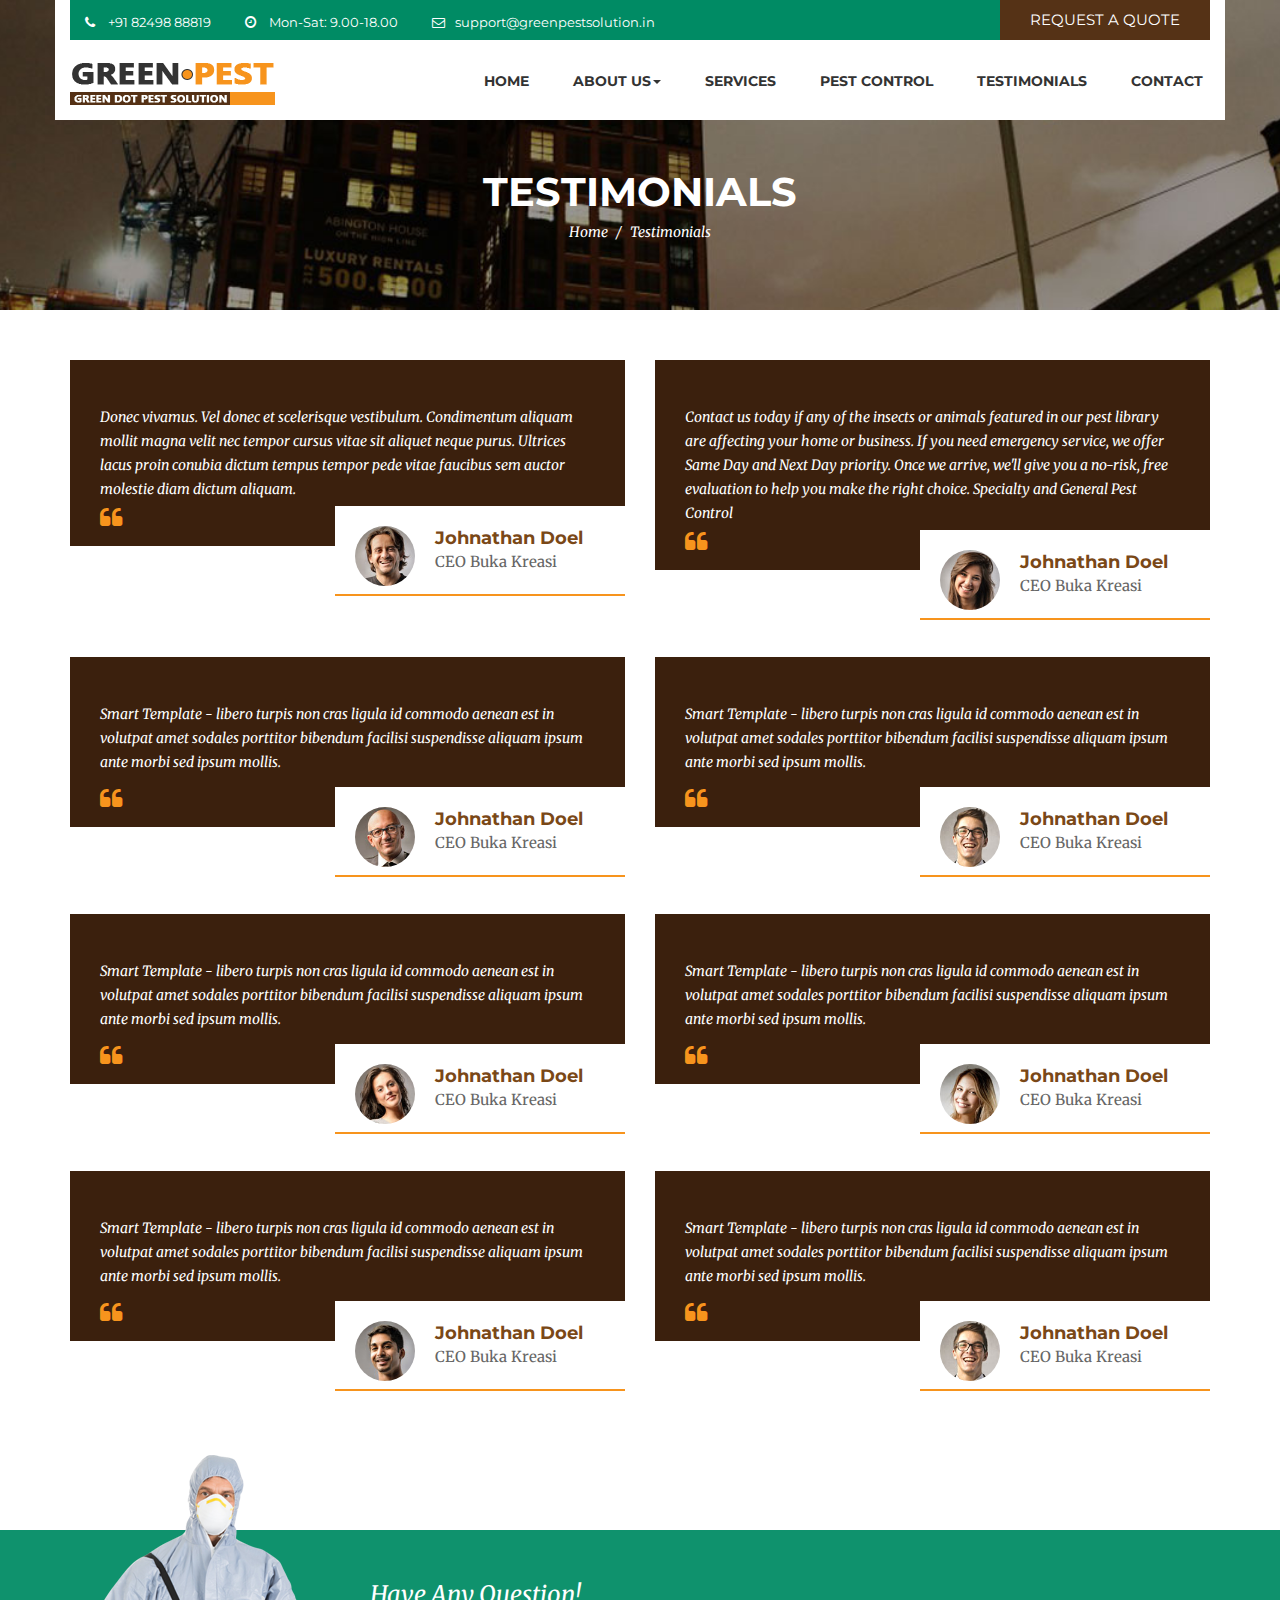
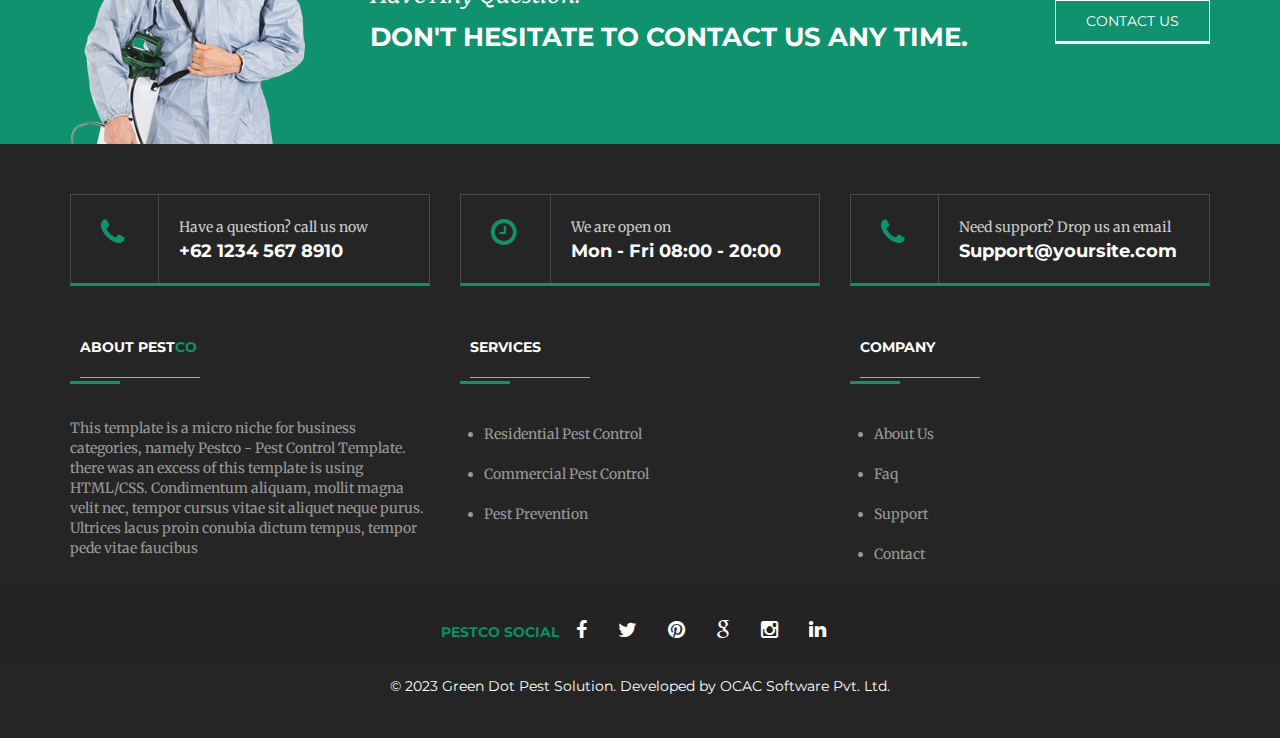
<file: GreenDot/testimonials.html>
<!DOCTYPE html>
<html class="no-js" lang="en">
<head>
    <meta charset="utf-8">
    <meta name="viewport" content="width=device-width, initial-scale=1">
    <title>Green Dot Pest Solution :: Pest Control, Cleaning and Sanitization Services Across India</title>
    <meta name="description" content="Green Dot Pest Solution - Pest Control, Cleaning and Sanitization Services Across India">
    <meta name="keywords" content="Green Dot Pest Solution - Pest Control, Cleaning and Sanitization Services Across India">
    <meta name="author" content="greenpestsolution.in">  
	
	<!-- ==============================================
	Favicons
	=============================================== -->
	<link rel="shortcut icon" href="images/favicon.ico">
	<link rel="apple-touch-icon" href="images/apple-touch-icon.png">
	<link rel="apple-touch-icon" sizes="72x72" href="images/apple-touch-icon-72x72.png">
	<link rel="apple-touch-icon" sizes="114x114" href="images/apple-touch-icon-114x114.png">
	
	<!-- ==============================================
	CSS
	=============================================== -->
	<link rel="stylesheet" type="text/css" href="css/bootstrap.min.css" />
	<link rel="stylesheet" type="text/css" href="css/font-awesome.min.css">
	<link rel="stylesheet" type="text/css" href="css/owl.carousel.min.css">
	<link rel="stylesheet" type="text/css" href="css/owl.theme.default.min.css">
	
	<!-- ==============================================
	Google Fonts
	=============================================== -->
	<link href='https://fonts.googleapis.com/css?family=Montserrat:400,700,900' rel='stylesheet' type='text/css'>
	<link href='https://fonts.googleapis.com/css?family=Merriweather' rel='stylesheet' type='text/css'>
	
	<!-- ==============================================
	Custom Stylesheet
	=============================================== -->
	<link rel="stylesheet" type="text/css" href="css/style.css" />
	
    <script type="text/javascript" src="js/modernizr.min.js"></script>

</head>

<body>

	<!-- Load page -->
	<div class="animationload">
		<div class="loader"></div>
	</div>
	
	<!-- NAVBAR SECTION -->
	<div class="navbar navbar-main navbar-fixed-top">
	
		<div class="container">
			<div class="row bg-white">
				<div class="topbar">
					<div class="col-sm-7 col-md-7">
						<div class="info">
							<div class="info-item">
								<span class="fa fa-phone"></span> +91 82498 88819
							</div>
							<div class="info-item">
								<span class="fa fa-clock-o"></span> Mon-Sat: 9.00-18.00
							</div>
							<div class="info-item">
								<span class="fa fa-envelope-o"></span> <a href="mailto:support@greenpestsolution.in" title="">support@greenpestsolution.in</a>
							</div>
							
						</div>
					</div>
					<div class="col-sm-5 col-md-5">
						<div class="request-quote pull-right">
							<a href="#" title="">REQUEST A QUOTE</a>
						</div>
					</div>
				</div>
				
			</div>
		</div>
	
		<div class="container container-nav">
		
			<div class="navbar-header">
				<button type="button" class="navbar-toggle" data-toggle="collapse" data-target=".navbar-collapse">
					<span class="icon-bar"></span>
					<span class="icon-bar"></span>
					<span class="icon-bar"></span>
				</button>
				<a class="navbar-brand" href="index.html">
					<img src="images/logo.png" alt="" />
				</a>
			</div>
			
			<nav class="navbar-collapse collapse">
				<ul class="nav navbar-nav navbar-right">
					<li><a href="index.html">HOME</a></li>
					<li class="dropdown">
					  <a href="#" class="dropdown-toggle" data-toggle="dropdown" data-hover="dropdown" role="button" aria-haspopup="true" aria-expanded="false">ABOUT US<span class="caret"></span></a>
					  <ul class="dropdown-menu">
						<li><a href="about.html">ABOUT US</a></li>
						<li><a href="team.html">OUR TEAM</a></li>
						<li><a href="blog.html">BLOG</a></li>
					  </ul>
					</li>
					<li><a href="services.html">SERVICES</a></li>
					<li><a href="pest-control.html">PEST CONTROL</a></li>
					<li><a href="testimonials.html">TESTIMONIALS</a></li>
					<li><a href="contact.html">CONTACT</a></li>
				</ul>
			</nav>
			
		</div>
    </div>
 
	<!-- BANNER -->
	<div class="section subbanner">
		<div class="container">
			<div class="row">
				<div class="col-sm-12 col-md-12">
					<div class="caption">TESTIMONIALS</div>
					<ol class="breadcrumb">
						<li><a href="#">Home</a></li>
						<li class="active">Testimonials</li>
					</ol>

				</div>
			</div>
		</div>
	</div>
	
	<!-- PEST CONTROL  -->
	<div class="section testimony">
		<div class="container">
			<div class="row">
				
				<div class="col-sm-6 col-md-6">
					<div class="item-testimony">
						<div class="quote-box">
							<blockquote class="quote">
							 Donec vivamus. Vel donec et scelerisque vestibulum. Condimentum aliquam mollit magna velit nec tempor cursus vitae sit aliquet neque purus. Ultrices lacus proin conubia dictum tempus tempor pede vitae faucibus sem auctor molestie diam dictum aliquam.
							</blockquote>
						</div>
						<div class="people">
							<img class="img-rounded user-pic" src="images/testimony-thumb-1.jpg" alt="">
							<p class="details">
								Johnathan Doel <span>CEO Buka Kreasi</span>
							</p>                        
						</div>
						<div class="icon"><span class="fa fa-quote-left"></span></div>
					</div>
				</div>
				<div class="col-sm-6 col-md-6">
					<div class="item-testimony">
						<div class="quote-box">
							<blockquote class="quote">
							 Contact us today if any of the insects or animals featured in our pest library are affecting your home or business. If you need emergency service, we offer Same Day and Next Day priority. Once we arrive, we'll give you a no-risk, free evaluation to help you make the right choice. Specialty and General Pest Control
							</blockquote>
						</div>
						<div class="people">
							<img class="img-rounded user-pic" src="images/testimony-thumb-2.jpg" alt="">
							<p class="details">
								Johnathan Doel <span>CEO Buka Kreasi</span>
							</p>                        
						</div>
						<div class="icon"><span class="fa fa-quote-left"></span></div>
					</div>
				</div>
				<div class="col-sm-6 col-md-6">
					<div class="item-testimony">
						<div class="quote-box">
							<blockquote class="quote">
							 Smart Template - libero turpis non cras ligula id commodo aenean est in volutpat amet sodales porttitor bibendum facilisi suspendisse aliquam ipsum ante morbi sed ipsum mollis.
							</blockquote>
						</div>
						<div class="people">
							<img class="img-rounded user-pic" src="images/testimony-thumb-3.jpg" alt="">
							<p class="details">
								Johnathan Doel <span>CEO Buka Kreasi</span>
							</p>                        
						</div>
						<div class="icon"><span class="fa fa-quote-left"></span></div>
					</div>
				</div>
				<div class="col-sm-6 col-md-6">
					<div class="item-testimony">
						<div class="quote-box">
							<blockquote class="quote">
							 Smart Template - libero turpis non cras ligula id commodo aenean est in volutpat amet sodales porttitor bibendum facilisi suspendisse aliquam ipsum ante morbi sed ipsum mollis.
							</blockquote>
						</div>
						<div class="people">
							<img class="img-rounded user-pic" src="images/testimony-thumb-4.jpg" alt="">
							<p class="details">
								Johnathan Doel <span>CEO Buka Kreasi</span>
							</p>                        
						</div>
						<div class="icon"><span class="fa fa-quote-left"></span></div>
					</div>
				</div>
				<div class="col-sm-6 col-md-6">
					<div class="item-testimony">
						<div class="quote-box">
							<blockquote class="quote">
							 Smart Template - libero turpis non cras ligula id commodo aenean est in volutpat amet sodales porttitor bibendum facilisi suspendisse aliquam ipsum ante morbi sed ipsum mollis.
							</blockquote>
						</div>
						<div class="people">
							<img class="img-rounded user-pic" src="images/testimony-thumb-5.jpg" alt="">
							<p class="details">
								Johnathan Doel <span>CEO Buka Kreasi</span>
							</p>                        
						</div>
						<div class="icon"><span class="fa fa-quote-left"></span></div>
					</div>
				</div>
				<div class="col-sm-6 col-md-6">
					<div class="item-testimony">
						<div class="quote-box">
							<blockquote class="quote">
							 Smart Template - libero turpis non cras ligula id commodo aenean est in volutpat amet sodales porttitor bibendum facilisi suspendisse aliquam ipsum ante morbi sed ipsum mollis.
							</blockquote>
						</div>
						<div class="people">
							<img class="img-rounded user-pic" src="images/testimony-thumb-6.jpg" alt="">
							<p class="details">
								Johnathan Doel <span>CEO Buka Kreasi</span>
							</p>                        
						</div>
						<div class="icon"><span class="fa fa-quote-left"></span></div>
					</div>
				</div>
				<div class="col-sm-6 col-md-6">
					<div class="item-testimony">
						<div class="quote-box">
							<blockquote class="quote">
							 Smart Template - libero turpis non cras ligula id commodo aenean est in volutpat amet sodales porttitor bibendum facilisi suspendisse aliquam ipsum ante morbi sed ipsum mollis.
							</blockquote>
						</div>
						<div class="people">
							<img class="img-rounded user-pic" src="images/testimony-thumb-7.jpg" alt="">
							<p class="details">
								Johnathan Doel <span>CEO Buka Kreasi</span>
							</p>                        
						</div>
						<div class="icon"><span class="fa fa-quote-left"></span></div>
					</div>
				</div>
				<div class="col-sm-6 col-md-6">
					<div class="item-testimony">
						<div class="quote-box">
							<blockquote class="quote">
							 Smart Template - libero turpis non cras ligula id commodo aenean est in volutpat amet sodales porttitor bibendum facilisi suspendisse aliquam ipsum ante morbi sed ipsum mollis.
							</blockquote>
						</div>
						<div class="people">
							<img class="img-rounded user-pic" src="images/testimony-thumb-4.jpg" alt="">
							<p class="details">
								Johnathan Doel <span>CEO Buka Kreasi</span>
							</p>                        
						</div>
						<div class="icon"><span class="fa fa-quote-left"></span></div>
					</div>
				</div>
				
				<p>&nbsp;</p>
				<p>&nbsp;</p>
				<p>&nbsp;</p>
				
			</div>
		
		</div>
	</div>
	
	<!-- CTA --> 
	<div class="section cta">
		<div class="container">
			
			<div class="row">
				
				<div class="col-sm-12 col-md-12">
					<div class="wrap-cta">
						<div class="cta-img">
							<img src="images/img-cta.png" alt="" />
						</div>
						<div class="cta-desc">
							<p>Have Any Question!</p>
							<h3>DON'T HESITATE TO CONTACT US ANY TIME.</h3>
						</div>
						<a href="contact.html" title="" class="btn btn-contact pull-right btn-view-all">CONTACT US</a>
					</div>
				</div>

			</div>
		</div>
	</div>
	
	<!-- FOOTER SECTION -->
	<div class="footer bgi-footer">
	
		<div class="container">
		
			<div class="row">
				<div class="col-sm-4 col-md-4">
					<div class="box-info">
						<div class="box-info-icon">
							<span class="fa fa-phone"></span>
						</div>
						<div class="box-info-body">
							<p>Have a question? call us now</p>
							<h4>+62 1234 567 8910</h4>
						</div>
					</div>
				</div>
				<div class="col-sm-4 col-md-4">
					<div class="box-info">
						<div class="box-info-icon">
							<span class="fa fa-clock-o"></span>
						</div>
						<div class="box-info-body">
							<p>We are open on</p>
							<h4>Mon - Fri 08:00 - 20:00</h4>
						</div>
					</div>
				</div>
				<div class="col-sm-4 col-md-4">
					<div class="box-info">
						<div class="box-info-icon">
							<span class="fa fa-phone"></span>
						</div>
						<div class="box-info-body">
							<p>Need support? Drop us an email</p>
							<h4><a href="mailto:support@yoursite.com" title="">Support@yoursite.com</a></h4>
						</div>
					</div>
				</div>
				
			</div>
		
			<div class="row">
				<div class="col-sm-4 col-md-4">
					<div class="footer-item">
						<div class="footer-title">
							<h5>ABOUT PEST<span>CO</span></h5>
						</div>
						<p>This template is a micro niche for business categories, namely Pestco - Pest Control Template. there was an excess of this template is using HTML/CSS. Condimentum aliquam, mollit magna velit nec, tempor cursus vitae sit aliquet neque purus. Ultrices lacus proin conubia dictum tempus, tempor pede vitae faucibus</p>
						
					</div>
				</div>
				<div class="col-sm-4 col-md-4">
					<div class="footer-item">
						<div class="footer-title">
							<h5>SERVICES</h5>
						</div>
						<ul class="list">
							<li><a href="#" title="">Residential Pest Control</a></li>
							<li><a href="#" title="">Commercial Pest Control</a></li>
							<li><a href="#" title="">Pest Prevention</a></li>
						</ul>
					</div>
				</div>
				<div class="col-sm-4 col-md-4">
					<div class="footer-item">
						<div class="footer-title">
							<h5>COMPANY</h5>
						</div>
						<ul class="list">
							<li><a href="about.html" title="">About Us</a></li>
							<li><a href="faq.html" title="">Faq</a></li>
							<li><a href="#" title="">Support</a></li>
							<li><a href="contact.html" title="">Contact</a></li>
						</ul>
					</div>
				</div>
				
			</div>
		</div>
			
		<div class="fsosmed">
			<div class="container">
				<div class="row">
					<div class="col-sm-12 col-md-12">
						<p class="fsos">PESTCO SOCIAL</p>
						<div class="footer-sosmed">
							<a href="#" title="">
								<div class="item">
									<i class="fa fa-facebook"></i>
								</div>
							</a>
							<a href="#" title="">
								<div class="item">
									<i class="fa fa-twitter"></i>
								</div>
							</a>
							<a href="#" title="">
								<div class="item">
									<i class="fa fa-pinterest"></i>
								</div>
							</a>
							<a href="#" title="">
								<div class="item">
									<i class="fa fa-google"></i>
								</div>
							</a>
							<a href="#" title="">
								<div class="item">
									<i class="fa fa-instagram"></i>
								</div>
							</a>
							<a href="#" title="">
								<div class="item">
									<i class="fa fa-linkedin"></i>
								</div>
							</a> 
						</div>
					</div>
				</div>
			</div>
		</div>
		
		<div class="fcopy">
			<div class="container">
				<div class="row">
					<div class="col-sm-12 col-md-12">
						<p class="ftex">© 2023 Green Dot Pest Solution. Developed by OCAC Software Pvt. Ltd.</p> 
					</div>
				</div>
			</div>
		</div>
		
	</div>
	
	
	<script type="text/javascript" src="js/jquery.min.js"></script>
	<script type="text/javascript" src="js/jquery.superslides.js"></script>
	<script type='text/javascript' src='https://maps.google.com/maps/api/js?sensor=false&amp;ver=4.1.5'></script>
	
	<script type="text/javascript" src="js/bootstrap.min.js"></script>
	<script type="text/javascript" src="js/owl.carousel.js"></script>
	<script type="text/javascript" src="js/bootstrap-hover-dropdown.min.js"></script>
	<!-- sendmail -->
	<script type="text/javascript" src="js/validator.min.js"></script>
	<script type="text/javascript" src="js/form-scripts.js"></script>
	
	<script type="text/javascript" src="js/script.js"></script>
		
</body>

</html>
</file>
<file: GreenDot/css/style.css>
/*
Template Name: Pestco - Pest Control Template
Template URI: rudhisasmito.com/demo/pestco
Author: Rudhi Sasmito
Author URI: https://www.behance.net/rudhisasmito
Version: 1.0
-----------------------------------------------------------------

CSS Style Structure
1. General
2. Navbar
3. Banner
4. Studio
5. Services
6. Gallery
7. Team
8. News/blog
9. Contact
10. Footer


*/



/* ==========================
RESET
============================= */
/**
 * Eric Meyer's Reset CSS v2.0 (http://meyerweb.com/eric/tools/css/reset/)
 * http://cssreset.com
 */
html, body, div, span, applet, object, iframe,
h1, h2, h3, h4, h5, h6, p, blockquote, pre,
a, abbr, acronym, address, big, cite, code,
del, dfn, em, img, ins, kbd, q, s, samp,
small, strike, strong, sub, sup, tt, var,
b, u, i, center,
dl, dt, dd, ol, ul, li,
fieldset, form, label, legend,
table, caption, tbody, tfoot, thead, tr, th, td,
article, aside, canvas, details, embed, 
figure, figcaption, footer, header, hgroup, 
menu, nav, output, ruby, section, summary,
time, mark, audio, video {
	margin: 0;
	padding: 0;
	border: 0;
	font-size: 100%;
	font: inherit;
	vertical-align: baseline;
}
/* HTML5 display-role reset for older browsers */
article, aside, details, figcaption, figure, 
footer, header, hgroup, menu, nav, section {
	display: block;
}
body {
	line-height: 1;
}
ol, ul {
	list-style: none;
}
blockquote, q {
	quotes: none;
}
blockquote:before, blockquote:after,
q:before, q:after {
	content: '';
	content: none;
}
table {
	border-collapse: collapse;
	border-spacing: 0;
}



body{
	margin: 0;
	padding: 0;
	font-family: 'Merriweather', serif;
	font-size: 14px;
	line-height: 24px;
	color: #666;
}

html, body {
	width: 100%;
	height: 100%;
}


/* ==========================
1. General
============================= */
.animationload {
    position: fixed;
    top: 0;
    left: 0;
    right: 0;
    bottom: 0;
    z-index: 999999;
    background-color: #fff;
}
.loader {
    position: absolute;
    top: 50%;
    left: 50%;
    margin: -100px 0 0 -100px;
    width: 200px;
    height: 200px;
    background-image: url("../images/apple-touch-icon.png");
    background-position: center;
    background-repeat: no-repeat;
}
a {
    color: #343434;
    text-decoration: none;
}
a:hover {
    color: #F7941D;
    text-decoration: none;
}

/* Typography */

h1,
h2,
h3, 
h4, 
h5 {
	font-family: 'Montserrat', sans-serif;
	font-weight: 700;
	margin-top: 10px;
	margin-bottom: 20px;
}

h1{
	font-size: 50px;
}
h2{
	font-size: 40px;
}
h3{
	font-size: 24px;
}
h4{
	font-size: 18px;
}
h5{
	font-size: 14px;
	line-height: 22px;
}
h6{
	font-size: 13px;
}
strong, b{
	font-weight: 700;
}
.lead{
	font-family: 'Montserrat', sans-serif;
	font-weight: 700;
}
ol, ul {
	list-style: initial;
    margin-left: 24px;	
}
ol li, ul li{
	margin: 8px 0;	
}
/* Buttons */
.btn{
	font-family: 'Montserrat', sans-serif;
	font-size: 14px;
}
.btn-default {
    background-color: #fff;
    color: #333;
	border-radius: 0px;
	-moz-border-radius: 0px;
	-webkit-border-radius: 0px;
	padding: 15px 20px;
    border: 1px solid #333;
    border-bottom: 3px solid #F7941D;
}
.btn-default:hover {
    background-color: #F7941D;
    border-color: #F7941D;
	color: #fff;
}
.btn-view-all {
    margin-top: 20px;
    margin-bottom: 20px;
}
.bg-grey{
	background-color: #E9E9E9;
}
.bg-white{
	background-color: #fff;
}
.pbot-main{
	padding-bottom:80px;
	padding-top: 60px;
}
.pbot-main:after{
	content:'';
	display:block;
	clear:both;
}
.p-main{
	padding:80px 0;
}
.pos-relative{
	position:relative;
}
.section-title{
	text-align: left;
	margin-bottom: 40px;
	padding-left: 20px;
}
.section-title .lead{
	color: #333333;
    line-height: 40px;
	position: relative;
	padding: 0 50px 10px 0;
	border-bottom: 2px solid #aaa;
	display: inline-block;
}
.section-title .lead:before{
	content: '';
	width: 80px;
	height: 40px;
	position: absolute;
	top: 20px;
	left: -20px;
	border-bottom: 4px solid #F7941D;
}
.section-title.center{
	text-align: center;
	margin-bottom: 40px;
}
.section-title.cwhite .lead{
	color: #fff;
	border-bottom: 2px solid #fff;
}
.section-title.center .lead{
	padding: 0 50px 10px 50px;
}
.section-title.center .lead:before{
	left: 35%;
}
.section-title .border-style{
	border-top: 2px solid #2189fe;
	padding-top: 8px;
}
.section-title .sublead{
	font-size: 14px;
    color: #666666;
    line-height: 20px;
}
.section-title .section-description{
	width: 70%;
	margin: 0 auto;
	margin-top: 40px;
}
.bg-grey{
	background-color: #F8F8F8;
}
.ptop-single{
	padding: 80px 0;
}
p {
    margin: 0 0 10px;
}
.color-1{
	color: #F7941D;
}
.color-red{
	color: #f00;
}
.color-black{
	color: #000;
}
.font-normal{
	font-weight: normal;
}
.section.singlepage{
	padding-bottom: 60px;
}
.bg-section{
	background:url('../images/bg-section.html') no-repeat center center; 
	-webkit-background-size: cover; 
	-moz-background-size: cover; 
	-o-background-size: cover; 
	background-size: cover;
}
.wrap404{
	margin: 80px 0
}

/* Box */
.box-wrap {
	width: 85%;
	margin: 0 auto;
	-webkit-box-shadow: 0 0 4px #666;
	box-shadow: 0 0 4px #666;
}
.box-bg {
	background-color:#000;
}
.form-control{
	border-radius: 0px;
}
.section{
	padding: 50px 0;
}
.section:after{
	content: '';
	width: 100%;
	display: block;
	clear: both;
}
.blok{
	margin: 10px 0;
}

.bgc{
	background-color: #FAF3ED;
}
/* .box{
	width: 100%;
}
.box img{
	width: 100%;
} */


/* ==========================
2. Navbar
============================= */
.topbar{
	background-color: #008b64;
	color: #fff;
	height: 40px;
	font-family: 'Montserrat', sans-serif;
	margin-left: 15px;
    margin-right: 15px;
}
.info{
	margin-top:10px;
}
.info a{
	color:#fff;
}
.info a:hover{
	color:#FBA301;
}
.info .info-item{
	display: inline-table;
	margin-right: 30px;
	font-size: 13px;
	font-family: 'Montserrat', sans-serif;
}
.info .info-item:last-child{
	margin-right:0;
}
.info .info-item .fa{
	margin-right:10px;
}

.container-nav{
	background-color: #fff;
}
.navbar-nav{
	clear: right;
}
.navbar-main{
	border-color: transparent;
	-webkit-transition: 0.2s all linear;
	        transition: 0.2s all linear;
}
.navbar-brand {
	margin-top: 0px;
}
.navbar-main.stiky{
	position: fixed;
	top: 0;
    right: 0;
    left: 0;
    z-index: 1030;
}
.navbar-main.stiky .container:first-child {
	display: none;
}
.navbar-main.stiky .container-nav{
	-webkit-box-shadow: 0 5px 5px rgba(0, 0, 0, .08);
          box-shadow: 0 5px 5px rgba(0, 0, 0, .08);
}
.navbar-main.stiky .top-sosmed{
	display: none;
}
.navbar-main.stiky .header-top{
	display: none;
}
.navbar-main .navbar-brand > img {
	width: 100%;
    -webkit-transition: 0.2s all linear;
	        transition: 0.2s all linear;
}
.navbar-main.stiky .navbar-brand > img {
    width: 60%;
}
.navbar-main .nav > li > a {
    position: relative;
    display: block;
    padding: 10px 22px;
}
.navbar-main .nav > li {
    margin: 0;
}
.navbar-main .navbar-nav > li > a {
	padding-top: 30px;
	min-height: 80px;
	font-size: 14px;
	font-family: 'Montserrat', sans-serif;
	line-height: 22px;
	color: #333;
	background-color: transparent;
	font-weight: 700;
	text-transform: uppercase;
	-webkit-transition: 0.2s all linear;
		transition: 0.2s all linear;
}
.navbar-main.stiky .navbar-nav > li > a {
    padding-top: 20px;
    min-height: 60px;
}
.navbar-main .navbar-nav > li > a:hover,
.navbar-main .navbar-nav > li > a:focus,
.navbar-main .navbar-nav > li > a:active{
	color: #008b64;
	background-color: transparent;
	border-bottom: 3px solid #008b64;
}
.navbar-main .navbar-nav > li.active a{
	color: #008b64;
	background-color: transparent;
	border-bottom: 3px solid #008b64;
}
.navbar-toggle .icon-bar {
    background-color: #F7941D;
}
.dropdown-menu {
	border:0;
    border-bottom: 0;
	border-radius:0;
	min-width: 220px;
}
.dropdown-menu{
	background-color: #553216;
	padding: 0;
}
.dropdown-menu > li > a {
    padding: 8px 20px;
	color: #fff;
	font-size: 13px;
	font-family: 'Montserrat', sans-serif;
	font-weight: 400;
}
.dropdown-menu>li>a:hover {
    background-color: #F7941D;
	color: #fff;
}
.request-quote{
	height: 40px;
	background-color: #553216;
	display: block;
	padding: 8px 30px 0;
	font-size: 15px;
	margin-right: -15px;
	font-family: 'Montserrat', sans-serif;
}
.request-quote a{
	text-align: center;
	color: #fff;
}
.request-quote:hover {
	opacity: .9;
}


/* ==========================
3. Banner
============================= */
.banner{
	position: relative;
}
.section.banner{
	padding: 0;
	width: 100%;
	height: 100%;
	min-height: 100%;
	display: block;
	position: relative;
	overflow: hidden;
}
.slides-container li{
	margin: 0;
}
.banner .item img{
	margin: 0 auto;
	filter: alpha(opacity=0);
	opacity: 0;
}
.banner .item{
	-webkit-background-size: cover; 
	-moz-background-size: cover; 
	-o-background-size: cover; 
	background-size: cover;
}
.banner .title-box h2{
	text-align: left;
    font-size: 30px;
    color: #fff;
    line-height: 42px;
}
.banner .caption {
	color:#fff;
	position:absolute;
	top:100px;
	left:20px;
	max-width:560px;
}
.banner .caption a.btn-default,
.wrap-caption a.btn-default{
	text-align: center;
    font-size: 14px;
    color: #29ABE2;
    line-height: 20px;
    font-weight: 700;
	background-color: #fff;
	padding:10px 20px;
	border:0;
}
.banner .caption a.btn-default:hover,
.wrap-caption a.btn-default:hover{
	background-color:#FBA301;
	color:#fff;
}
.banner .owl-theme .owl-controls {
    margin-top: 10px;
    text-align: center;
	position: absolute;
	bottom: 10%;
	width: 100%;
}

/* carousel */
.carousel-caption {
    right: 0;
    left: 0;
	text-align: left;
	top: 30%;
}
.carousel-caption .caption-heading {
    text-align: left;
    color: #fff;
    font-size: 48px;
    line-height: 68px;
	font-family: 'Montserrat', sans-serif;
    font-weight: 700;
	text-shadow: none;
	display: inline-block;
	-webkit-transition: all .3s linear;
	-moz-transition: all .3s linear;
	-ms-transition: all .3s linear;
	-o-transition: all .3s linear;
	transition: all .3s linear;
	filter: alpha(opacity=0);
}
.carousel-caption .caption-heading .color1 span{
    background-color: #5532169e;
	padding: 15px 20px;
	display: inline-table;
}
.carousel-caption .caption-heading .color2 span{
    background-color: rgb(0 139 100 / 72%);
	padding: 15px 20px;
	display: inline-table;
}
.caption-desc{
	margin-top: 40px;
}
.btn-banner{
    color: #fff;
    background-color: transparent;
    border-color: #fff;
	padding: 6px 30px;
}
.btn-banner:hover{
    color: #fff;
    background-color: #2189fe;
    border-color: #2189fe;
}
.carousel-indicators .active {
    background-color: #2189FF;
}
.carousel-control{
	width: 5%;
}
.carousel-control .fa-chevron-left,
.carousel-control .fa-chevron-right {
    width: 30px;
    height: 30px;
    margin-top: -15px;
    font-size: 20px;
	position: absolute;
    top: 50%;
    z-index: 5;
    display: inline-block;
}
.carousel-control .fa-chevron-right {
	right: 50%;
}

/* Sub banner */

.subbanner{
	background: #E9E9E9 url('../images/subbanner.jpg') no-repeat fixed center center; 
	-webkit-background-size: cover; 
	-moz-background-size: cover; 
	-o-background-size: cover; 
	background-size: cover;
	padding-bottom: 30px;
	text-align: center;
}
.subbanner .caption{
	margin-top: 130px;
	color: #fff;
	font-size: 40px;
	font-family: 'Montserrat', sans-serif;
	font-weight: 700;
}
.subbanner .caption a{
	color: #fff;
	text-decoration: none;
}
.subbanner .caption h3{
	font-size: 30px;
    color: #fff;
    line-height: 42px;
    font-weight: 900;
	text-transform:uppercase;
	margin-bottom: 0;
}
.subbanner .breadcrumb {
    padding: 8px 0px;
    margin-bottom: 20px;
    list-style: none;
    background-color: transparent;
	font-style: italic;
	margin-left: 0;
}
.subbanner .breadcrumb a{
    color: #fff;
}
.subbanner .breadcrumb a:hover{
    color: #F7941D;
}
.subbanner .breadcrumb > .active {
    color: #fff;
}
.subbanner .breadcrumb > li + li:before {
	padding: 0 5px;
	color: #fff;
	content: "/\00a0";
}

/* ==========================
4. Service
============================= */
.feature{
	padding: 50px 0 0 0;
}
.feature-item{

}
.feature-item .image {
    overflow: hidden;
    background-color: #F7941D;
}
.feature-item .image img{
	max-width: 100%;
	-webkit-transform: scale(1,1);
	-ms-transform: scale(1,1);
	        transform: scale(1,1);
	-webkit-transition-timing-function: ease-in;
	        transition-timing-function: ease-in;
	-webkit-transition-duration: 250ms;
	        transition-duration: 250ms;
	-webkit-transition: 0.1s all linear;
	        transition: 0.1s all linear;
}
.feature-item:hover .image img {
	opacity: .4;
	-webkit-transform: scale(1.1,1.1);
	-ms-transform: scale(1.1, 1.1);
		transform: scale(1.1, 1.1);
	-webkit-transition-timing-function: ease-out;
	        transition-timing-function: ease-out;
	-webkit-transition-duration: 250ms;
	        transition-duration: 250ms;
}
.feature .blok-title{
	color: #008b64;
	padding: 10px 0 10px 15px;
	border-left: 3px solid #008b64;
	margin-top: 0px;
}
.quotes{
	background: #553216;
	color: #fff;
	padding: 40px 30px 20px 30px;
	position: relative;
	overflow: hidden;
	margin-bottom: 0;
	margin-top: -50px;
}
.quotes .icon{
	position: absolute;
	bottom: 0;
	left: -50px;
	bottom: -50px;
}
.quotes form{
	position: relative;
	z-index: 2;
}
.quotes .icon .fa{
	font-size: 250px;
	color: #663b16;
}
.quotes .blok-title{
	color: #fff;
	border-left: 0;
	padding-left: 0;
	font-size: 26px;
	font-family: 'Montserrat', sans-serif;
	font-weight: 700;
	line-height: 30px;
}
.quotes .blok-title span{
	color: #F7941D;
	font-size: 20px;
	font-weight: 400;
}
.box-service{
	margin-bottom: 30px;
}
.box-service .blok-title {
    color: #343434;
    padding: 10px 0 10px 20px;
    border-left: 3px solid #F7941D;
    margin-top: 0px;
}
.widget .quotes{
	margin-top: 30px;
}
.category-nav{
	margin-left: 0;
	margin-bottom: 30px;
	padding: 0;
}
.category-nav li{
	list-style: none;
	font-family: 'Montserrat', sans-serif;
	margin: 0;
}
.category-nav li a{
	color: #333;
	display: block;
	padding: 12px 10px;
	border-bottom: 1px solid #EFEFEF;
}
.category-nav li a:hover{
	color: #F7941D;
	background-color: #F8F8F8;
}
.category-nav li.active a{
	color: #F7941D;
}
.service-list{
	margin: 20px 0 20px 0;
	padding: 0;
}
.service-list li{
	list-style: none;
	margin: 12px 0;
}
.service-list li .fa{
	margin-right: 10px;
	color: #F7941D;
}
.table-pestco{
	margin: 30px 0;
}
.table-pestco > thead > tr > th,
.table-pestco > tbody > tr > td{
	padding: 12px;
}
.table-pestco > thead > tr > th{
	background-color: #553216;
	color: #fff;
	font-weight: 700;
	font-family: 'Montserrat', sans-serif;
}
.table-pestco .tprice{
	background-color: #F7941D;
}
.table-pestco .thead{
	background-color: #F5F5F5;
}
.table-pestco .tlist{
	padding-left: 30px;
}
.table-pestco > thead > tr > th, 
.table-pestco > thead > tr > td {
    border-bottom-width: 1px;
}

.title-block{
	color: #2189fe;
	font-size: 20px;
    line-height: 30px;
	margin: 10px 0;
}
.welcome{
	color: #fff;
}
#about-caro .owl-controls {
    margin-top: -35px;
    text-align: center;
	z-index: 2;
    position: relative;
}
#about-caro.owl-theme .owl-dots .owl-dot span {
    background: #fff;
}
#about-caro.owl-theme .owl-dots .owl-dot.active span, 
#about-caro.owl-theme .owl-dots .owl-dot:hover span {
    background: #F7941D;
}
.why-item{
	text-align:center;
	width:80%;
	margin:0 auto;
}
.why-item .icon{
	font-size: 30px;
	color: #fff;
	background-color: #2189fe;
	width: 80px;
	height: 80px;
	text-align: center;
	border-radius: 50%;
	-moz-border-radius: 50%;
	-webkit-border-radius: 50%;
	padding-top: 25px;
	margin: 0 auto;
}
.why-item:hover .icon{
	background-color: #fff;
	color: #2189fe;
}
.why-item .ket{
	font-size: 14px;
	color :#fff;
	margin-top: 40px;
}
.why-item .ket h4{
	color: #fff;
	font-weight: 700;
	margin-bottom: 30px;
}
.why-item:hover  .ket h4{
	color: #2189fe;
}


/* ==========================
5. Pest Control
============================= */
.pest-control{
	
}
.box-image{
	position: relative;
	margin-bottom: 30px;
	background-color: #fff;
	border-bottom: 2px solid #DFDAD4;
}
.box-image:hover{
	border-bottom: 2px solid #F7941D;
}
.box-image .image{
	overflow: hidden;
	background-color: #F7941D;
}
.box-image .image img{
	max-width: 100%;
	-webkit-transform: scale(1,1);
	-ms-transform: scale(1,1);
	        transform: scale(1,1);
	-webkit-transition-timing-function: ease-in;
	        transition-timing-function: ease-in;
	-webkit-transition-duration: 250ms;
	        transition-duration: 250ms;
	-webkit-transition: 0.1s all linear;
	        transition: 0.1s all linear;
}
.box-image:hover .image img {
	opacity: .4;
	-webkit-transform: scale(1.1,1.1);
	-ms-transform: scale(1.1, 1.1);
		transform: scale(1.1, 1.1);
	-webkit-transition-timing-function: ease-out;
	        transition-timing-function: ease-out;
	-webkit-transition-duration: 250ms;
	        transition-duration: 250ms;
}
.box-image .blok-title {
    color: #343434;
    padding: 10px 0 10px 20px;
    border-left: 3px solid #F7941D;
    margin-top: 0px;
	text-align: center;
}
.box-image:hover .blok-title a{
    color: #F7941D;
}
.panel-pricing{
	border: 0;
	background-color: #E9C990;
}
.panel-pricing .panel-heading{
	padding: 25px 20px;
	font-family: 'Montserrat', sans-serif;
	background-color: transparent;
	border-color: #CEB17E;
}
.panel-pricing .panel-heading .title{
	display: inline-block;
}
.panel-pricing .panel-heading .price{
	font-weight: 700;
	display: inline-block;
	text-align: right;
    float: right;
	margin-top: 10px;
    margin-bottom: 20px;
	font-size: 40px;
}
.panel-pricing .panel-body {
    padding: 20px 20px;
}
.panel-pricing .panel-footer {
    padding: 20px 20px;
    background-color: #2B2C2E;
	border-top: 1px solid #CEB17E;
}

/* ==========================
5. Stats
============================= */
.stats{
	
}
.bg1{
	background: #7A4D12 url('../images/bgi-1.jpg') no-repeat fixed center center; 
	-webkit-background-size: cover; 
	-moz-background-size: cover; 
	-o-background-size: cover; 
	background-size: cover;
}
.box-stat  {
	padding: 0 20px;
	border-left: 3px solid #F7941D;
	margin-bottom: 30px;
	clear: both;
}
.box-stat .icon {
	display: inline-block;
	color: #F7941D;
	font-size: 48px;
	float: right;
}
.box-stat .counter {
	display: inline-block;
	color: #fff;
	font-size: 45px;
}
.box-stat p {
	display: block;
	text-align: left;
	color: #fff;
	font-size: 18px;
}


/* ==========================
5. Why
============================= */
.why{
	background-color: #fff;
}
.box-icon{
	padding: 0;
	margin-bottom: 30px;
	clear: both;
}
.box-icon:after{
	content: '';
	display: block;
	clear: both;
}
.box-icon .icon{
	display: inline-block;
	color: #343434;
	font-size: 35px;
	float: left;
}
.box-icon .box-icon-body{
	margin-left: 55px;
}
.box-icon .box-icon-body h1,
.box-icon .box-icon-body h2,
.box-icon .box-icon-body h3,
.box-icon .box-icon-body h4,
.box-icon .box-icon-body h5,
.box-icon .box-icon-body h6{
	color: #333;
}
.box-icon .counter{
	display: inline-block;
	color: #fff;
	font-size: 35px;
}


.box-image-2{
	padding: 0;
	margin-bottom: 30px;
	clear: both;
}
.box-image-2:after{
	content: '';
	display: block;
	clear: both;
}
.box-image-2 .box-image-body{
	margin: 15px 0;
}

.btn-brochure{
	background-color: #553216;
	color: #fff;
	border-radius: 0px;
	-moz-border-radius: 0px;
	-webkit-border-radius: 0px;
	padding: 20px 20px;
	border: 1px solid #F7941D;
}
.btn-brochure .doc{
	color: #F7941D;
	font-size: 20px;
	margin-right: 10px;
}
.caret-brochure {
    display: inline-block;
    width: 0;
    height: 0;
    margin-left: 2px;
    vertical-align: middle;
    border-left: 5px solid #F7941D;
    border-top: 5px solid transparent;
    border-bottom: 5px solid transparent;
	margin-left: 30px;
}
.btn-brochure:hover{
	color: #F7941D;
}

/* ==========================
5. Services
============================= */
.services{
	/* background-color: #222; */
}
.services-item{
	background-color: #fff;
	height: 500px;
}
.services-item .item-body{
	padding: 10px 30px;
}
.services .blok-title{
	color: #2189fe;
	margin-top: 20px;
}



/* ==========================
6. Gallery
============================= */
.bgvideo{
	/* background: #222 url('../images/bgi-about.png') no-repeat center center;  */
	-webkit-background-size: cover; 
	-moz-background-size: cover; 
	-o-background-size: cover; 
	background-size: cover;
}
.video{
	/* background-color: #222; */
}
.audio{
	/* background-color: #222; */
}

.gallery .page-title .lead{
	color: #f00;
}
.w-item{
	position: relative;
	overflow: hidden;
	width:100%;
	margin-bottom: 30px;
}
.w-item a, .w-item a img{
	display: block;
	max-width: 100%;
	-webkit-transform: scale(1,1);
	-ms-transform: scale(1,1);
	        transform: scale(1,1);
	-webkit-transition-timing-function: ease-in;
	        transition-timing-function: ease-in;
	-webkit-transition-duration: 250ms;
	        transition-duration: 250ms;
	cursor: pointer;
	-webkit-transition: 0.4s all linear;
	        transition: 0.4s all linear;
}
.w-item a:hover img {
	-webkit-transform: scale(1.05,1.07);
	-ms-transform: scale(1.05,1.07);
	        transform: scale(1.05,1.07);
	-webkit-transition-timing-function: ease-out;
	        transition-timing-function: ease-out;
	-webkit-transition-duration: 250ms;
	        transition-duration: 250ms;
}
.w-item a .project-info {
	position: absolute;
	left: 0px;
	top: 0px;
	right: 0px;
	bottom: 0px;
	background: rgba(0,0,0,0.5);
	padding-top: 50%;
	text-align: center;
	filter: alpha(opacity=0);
	opacity: 0;
	-webkit-transition: all ease .25s;
	        transition: all ease .25s;
}
.w-item a .project-info .project-icon {
	position: relative;
	top: -120px;
	filter: alpha(opacity=0);
	opacity: 0;
	-webkit-transition: all ease .25s;
	        transition: all ease .25s;
	width: 100%;
	color: #0071BC;
}
.w-item a .project-info .project-icon .fa {
	font-size: 40px;
	filter: alpha(opacity=90);
	opacity: .9;
}
.w-item a:hover .project-info {
	filter: alpha(opacity=100);
	opacity: 1;
}
.w-item a:hover .project-icon {
	filter: alpha(opacity=100);
	opacity: 1;
	top: -60px;
}
.w-item a:hover .project-icon .fa:hover{
	filter: alpha(opacity=100);
	opacity: 1;
}
.w-item a:hover .details {
	filter: alpha(opacity=100);
	opacity: 1;
	bottom: 0;
}

/* ==========================
4. Team
============================= */
.bgteam{
	/* background: #222 url('../images/bgi-about.png') no-repeat center center;  */
	-webkit-background-size: cover; 
	-moz-background-size: cover; 
	-o-background-size: cover; 
	background-size: cover;
}
.team{
	/* background-color: #222; */
}
.nav-tabs {
    border-bottom: 0;
	margin-left: 0;
}
.nav-tabs > li {
    float: left;
    margin-bottom: 0;
}
.nav-tabs > li > a {
    margin-right: -1px;
	line-height: 22px;
    font-size: 18px;
	font-style: italic;
    border: 0;
    border-radius: 0;
    text-align: center;
	color: #A9A8A6;
    font-size: 14px;
	padding: 12px 20px;
}
.nav-tabs > li a .fa{
    font-size: 30px;
}
.nav-tabs  > li > a:hover, 
.nav-tabs  > li > a:focus {
	color: #553216;
    background-color: transparent;
}
.nav-tabs > li.active > a, 
.nav-tabs > li.active > a:hover, 
.nav-tabs > li.active > a:focus {
    color: #553216;
    cursor: default;
    background-color: transparent;
    border: 0;
    border-bottom-color: transparent;
}
.nav-tabs > li.active > a .fa, 
.nav-tabs > li.active > a:hover  .fa, 
.nav-tabs > li.active > a:focus  .fa{
    color: #553216;
}
.tab-content{
	
}
.body-tab{
	padding: 20px 0;
}
.body-tab h3,
.body-tab h4{
	color: #553216;
}
/* team */
.box-team{
	position: relative;
	margin-bottom: 110px;
	background-color: #fff;
	border-bottom: 2px solid #f00;
}
.box-team .image{
	overflow: hidden;
	margin-bottom: 0;
}
.box-team .image img{
	max-width: 100%;
	-webkit-transform: scale(1,1);
	-ms-transform: scale(1,1);
	        transform: scale(1,1);
	-webkit-transition-timing-function: ease-in;
	        transition-timing-function: ease-in;
	-webkit-transition-duration: 250ms;
	        transition-duration: 250ms;
	cursor: pointer;
	-webkit-transition: 0.1s all linear;
	        transition: 0.1s all linear;
}
.box-team:hover .image img {
	-webkit-transform: scale(1.1,1.1);
	-ms-transform: scale(1.1, 1.1);
		transform: scale(1.1, 1.1);
	-webkit-transition-timing-function: ease-out;
	        transition-timing-function: ease-out;
	-webkit-transition-duration: 250ms;
	        transition-duration: 250ms;
}
.box-team .blok-title {
    color: #343434;
    padding: 10px 0 10px 20px;
    border-left: 3px solid #F7941D;
    margin-top: 0px;
	text-align: center;
	margin-bottom: 0;
}
.box-team .description{
    text-align: center;
	position: absolute;
	bottom: -75px;
	width: 100%;
	background-color: #fff;
	border-bottom: 2px solid #DFDAD4;
}
.box-team .social-team{
    margin: 20px 0;
	display: none;
}
.box-team:hover .description{
    border-bottom: 2px solid #553216;
}
.box-team:hover .blok-title{
    color: #F7941D;
}
.box-team:hover .social-team{
    display: block;
}
.box-team .social-team a .fa{
    color: #F7941D;
	font-size: 20px;
	padding: 5px 10px;
}
.box-team .social-team a:hover .fa{
    color: #553216;
}

.title-page{
	color: #0071BC;
	font-size: 18px;
	font-weight: 700;
	margin-bottom: 20px;
}

/* ==========================
8. Blog / News
============================= */
.blog{
	/* background-color: #222; */
}
.blog-item{
	margin-bottom:40px;
}
.blog-item .gambar{
	position:relative;
	z-index: 1;
	overflow: hidden;
	background-color: #F7941D;
}
.blog-item .gambar img{
	-webkit-transform: scale(1,1);
	-ms-transform: scale(1,1);
	        transform: scale(1,1);
	-webkit-transition: 0.4s all linear;
	        transition: 0.4s all linear;
}
.blog-item:hover .gambar img{
	filter: alpha(opacity=80);
	opacity: .4;
	-webkit-transform: scale(1.05,1.05);
	-ms-transform: scale(1.05,1.05);
	        transform: scale(1.05,1.05);
	-webkit-transition-timing-function: ease-out;
	        transition-timing-function: ease-out;
	-webkit-transition-duration: 250ms;
	        transition-duration: 250ms;
}
.blog-item .item-body{
	position: relative;
	min-height: 200px;
	display: block;
}
.blog-item .metadate{
	background-color: #008b64;
    color: #fff;
    padding: 10px 10px;
    display: inline-block;
    float: left;
	font-family: 'Montserrat', sans-serif;
}
.blog-item .metadate .month{
	font-size: 18px;
	font-weight: 700;
}
.blog-item .metadate .date{
	font-size: 15px;
}
.blog-item .item-body .description{
	margin-left: 100px;
	color: #666666;
}
.blog-item .item-body h4{
	color: #333;
    line-height: 24px;
	padding-top: 20px;
	margin-bottom: 10px;
	margin-top: 0;
}
.blog-item .item-body .postby{
	color: #9A9997;
	font-style: italic;
	margin-bottom: 20px;
}
.blog-item .item-body .postby span{
	margin: 0 10px;
}
.blog-item .item-body a{
	color: #333333;
}
.blog-item .item-body a:hover{
	color: #F7941D;
}
.blog-item .item-body .readmore{
	color: #2189fe;
	padding: 20px 20px 0 0;
	font-weight: bold;
	clear: both
}
.blog-item .item-body .readmore:hover{
	color: #fff;
}

.blog-item .item-body .readmore span{
	margin-left: 10px;
	color: #fff;
}
.blog .meta{
	margin-bottom: 30px;
	border-bottom: 1px solid #333333;
	padding-bottom: 30px;
}
.blog .meta>div{
	float: left;
	width: 30%;
	text-align: center;
	color: #2189FF;
}
.blog .meta:after{
	content: '';
	clear: both;
	display: block;
}
.blog .meta .fa{
	margin-right:20px;
}

/* general */
.pagination{
	clear: both;
	text-align: left;
	margin-top: 20px;
}
.pagination a{
	padding: 15px 20px;
	margin-right: 5px;
	margin-bottom: 5px;
	color: #fff;
	font-size: 18px;
	display: inline-block;
	border-radius: 2px;
	-moz-border-radius: 2px;
	-webkit-border-radius: 2px;
	background: #f00;
	background: -moz-linear-gradient(top, #f00 0%, #C92127 100%);
	background: -webkit-gradient(left top, left bottom, color-stop(0%, #f00), color-stop(100%, #C92127));
	background: -webkit-linear-gradient(top, #f00 0%, #C92127 100%);
	background: -o-linear-gradient(top, #f00 0%, #C92127 100%);
	background: -ms-linear-gradient(top, #f00 0%, #C92127 100%);
	background: linear-gradient(to bottom, #f00 0%, #C92127 100%);
	filter: progid:DXImageTransform.Microsoft.gradient( startColorstr='#f00', endColorstr='#C92127', GradientType=0 );
}
.pagination a:hover,
.pagination a.active{
	background: #000;
	color: #fff;
}
.pagination .active a{
	background: #000;
	color: #fff;
}
.loadmore{
	clear: both;
	text-align: center;
	margin-top: 20px;
}
.loadmore a{
	padding: 15px 30px;
	color: #fff;
	font-size: 18px;
	display: inline-block;
	border-radius: 2px;
	-moz-border-radius: 2px;
	-webkit-border-radius: 2px;
	background: #219FDA;
	background: -moz-linear-gradient(top, #f00 0%, #C92127 100%);
	background: -webkit-gradient(left top, left bottom, color-stop(0%, #f00), color-stop(100%, #C92127));
	background: -webkit-linear-gradient(top, #f00 0%, #C92127 100%);
	background: -o-linear-gradient(top, #f00 0%, #C92127 100%);
	background: -ms-linear-gradient(top, #f00 0%, #C92127 100%);
	background: linear-gradient(to bottom, #f00 0%, #C92127 100%);
	filter: progid:DXImageTransform.Microsoft.gradient( startColorstr='#f00', endColorstr='#C92127', GradientType=0 );
}
.loadmore a:hover{
	background: #000;
	color: #fff;
}
.image-wrap{
	position: relative;
}
.image-wrap .meta{
	background-color: #F4F4F4;
	padding: 0;
	color: #999;
	position: relative;
	border-left: 1px solid #dadada;
	border-right: 1px solid #dadada;
	border-bottom: 1px solid #dadada;
	line-height: 57px;
}
.image-wrap .meta .blog-author{
	display: inline-block;
	margin-right: 70px;
	font-style: italic;
}
.image-wrap .meta .blog-author .blog-thumb{
	width: 60px;
	float: left;
	margin-right: 20px;
}
.image-wrap .meta .blog-tag{
	display: inline-block;
	margin-right: 40px;
	font-style: italic;
}
.image-wrap .meta .blog-comments{
	display: inline-block;
	font-style: italic;
}
.image-wrap .meta .blog-date{
	position: absolute;
    top: -20px;
    right: 20px;
    background-color: #f00;
    color: #fff;
    text-align: center;
    height: 80px;
    padding: 20px 20px;
    font-size: 18px;
    line-height: 22px;
}
.image-wrap .meta .blog-date span{
	display: block;
}
.image-wrap .meta .fa{
	margin-right: 20px;
}
.post-item{
	margin-bottom: 60px;
}
.post-item:hover .image-wrap .meta{
	background-color: #fff;
}
.post-item:hover .image-wrap img{
	filter: alpha(opacity=80);
	opacity: .8;
}
.post-item .post-title{
	margin-top: 40px;
}
.post-item .post-title,
.post-item .post-title a{
	font-size: 24px;
    line-height: 30px;
    color: #666;
	font-weight: 700;
	padding-bottom: 10px;
	display:block;
}
.post-item .post-title a:hover{
	color: #f00;
}
.post-item .meta-single{
	font-style: italic;
	color: #999;
}
.post-item .meta-single > div{
	display: inline-table;
}
.post-item .post-read-more{
	color: #fff;
	font-weight: 700;
	font-size: 14px;
	margin-top: 20px;
	clear: both;
	display: inline-block;
	background-color: #f00;
	padding: 10px 20px;
	border-radius: 4px;
	-moz-border-radius: 4px;
	-webkit-border-radius: 4px;
}
.post-item .post-read-more:hover{
	color: #fff;
	background-color: #000;
}
.post-item .post-read-more .fa{
	margin-left: 10px;
}
.post-item  .carousel-control {
    background-image: none;
}
.post-item .carousel-control span {
    position: absolute;
    top: 45%;
	width:50px;
	height:50px;
	display:block;
	border:2px solid #fff;
	margin-left:30%;
	padding-top:13px;
	border-radius:50%;
}
.post-item .carousel-control .fa {
    
}
.post-item .carousel-control.right {
    right: 35px;
}
.embed-responsive {
    position: relative;
    display: block;
    height: 0;
    padding: 0;
    overflow: hidden;
}
.pagination > li {
    display: inline-block;
    margin-right: 10px;
}
.pagination > li:first-child > a, .pagination > li:first-child > span {
    margin-left: 0;
    border-top-left-radius: 0px;
    border-bottom-left-radius: 0px;
}
.pagination > li:last-child > a, .pagination > li:last-child > span {
    border-top-right-radius: 0px;
    border-bottom-right-radius: 0px;
}
.pagination > li > a, .pagination > li > span {
    position: relative;
    float: left;
	padding: 13px 20px;
    background-color: #fff;
    border: none;
	color: #333;
	background: #fff;
	border: 1px solid #333;
    border-bottom: 3px solid #F7941D;
}
.pagination > .active > a, .pagination > .active > span, .pagination > .active > a:hover, .pagination > .active > span:hover, .pagination > .active > a:focus, .pagination > .active > span:focus {
    z-index: 2;
    color: #fff;
    cursor: default;
    background-color: #F7941D;
	border: 1px solid #F7941D;
	border-bottom: 3px solid #F7941D;
}

/* .widget{
	background-color: #F4F4F4;
	position: relative;
	border: 1px solid #dadada;
	margin-bottom:40px;
} */
.widget-title{
	font-size: 18px;
    line-height: 22px;
    color: #333333;
    position:relative;
	padding: 10px 0;
	margin-bottom: 40px;
	margin-left: 10px;
}
.widget-title h5{
	margin-bottom: 10px;
}
.widget-title:before{
	position: absolute;
	content: '';
	width: 50px;
	height: 10px;
	left: -10px;
	bottom: -6px;
    border-bottom: 3px solid #F7941D;
}
.widget-title:after{
	position: absolute;
	content: '';
	width: 200px;
	height: 10px;
	border-bottom: 1px solid #aaa;
}
.widget .media{
	border-bottom: 1px solid #EBEBEB;
	padding-bottom: 20px;
}
.widget .media:last-child{
	border-bottom: 0;
}
.widget .widget-heading{
	font-size: 18px;
    color: #f00;
    line-height: 22px;
    font-weight: 700;
	letter-spacing: 2px;
	display: block;
	padding: 15px 35px;
    border-bottom: 1px solid #dadada;
	margin-bottom: 20px;
}
.widget .widget-wrap{
	padding: 15px 35px;
}
.widget .media-body{
	color: #333333;
    font-weight: 500;
}
.widget .media-body .meta-date{
	font-size: 11px;
    line-height: 18px;
    color: #f00;
    font-weight: 500;
}
.widget .media-object{
	width: 84px;
    height: 64px;
}
.widget .media-body .meta-comment .fa{
	margin-right: 10px;
}
.widget.categories .list-unstyled li .fa{
	margin-right: 10px;
}
.widget.categories .list-unstyled li{
	padding: 4px 0;
}
.widget.categories .list-unstyled li a{
	color: #333333;
    font-weight: 700;
	text-decoration:none;
}
.widget.categories .list-unstyled li a:hover{
	color: #85DBFF;
}
ul.list-inline.bullet-lists li a { 
	color: inherit 
}
ul.list-inline.bullet-lists li {
    background: #FAF3ED;
    padding: 5px 10px;
    margin-bottom: 5px;
    margin-right: 2px;
}
ul.list-inline.bullet-lists li:hover { 
	background: #553216;
	color: #fff;
}
.widget .shop-item{
	margin-bottom: 0;
}

.blog-item  p{
	margin:15px 0;
}
.blog-item  blockquote{
	line-height: 20px;
    color: #666666;
    padding: 15px 15px 15px 40px;
	border-left: 4px solid #F7941D;
	font-style: italic;
	font-size: 16px;
    line-height: 26px;
}
.blog-item  blockquote footer{
	font-style: normal;
	font-weight: 700;
	font-family: 'Montserrat', sans-serif;
	margin-top: 10px;
	color: #333;
}
.post-image{
	overflow: hidden;
	background-color: #F7941D;
	margin-bottom: 30px;
}
.post-image img{
	max-width: 100%;
	-webkit-transform: scale(1,1);
	-ms-transform: scale(1,1);
	        transform: scale(1,1);
	-webkit-transition-timing-function: ease-in;
	        transition-timing-function: ease-in;
	-webkit-transition-duration: 250ms;
	        transition-duration: 250ms;
	cursor: pointer;
	-webkit-transition: 0.1s all linear;
	        transition: 0.1s all linear;
}
.post-image:hover img {
	opacity: .4;
	-webkit-transform: scale(1.1,1.1);
	-ms-transform: scale(1.1, 1.1);
		transform: scale(1.1, 1.1);
	-webkit-transition-timing-function: ease-out;
	        transition-timing-function: ease-out;
	-webkit-transition-duration: 250ms;
	        transition-duration: 250ms;
}
.animg{
	overflow: hidden;
	background-color: #F7941D;
	margin-bottom: 30px;
}
.animg img{
	max-width: 100%;
	-webkit-transform: scale(1,1);
	-ms-transform: scale(1,1);
	        transform: scale(1,1);
	-webkit-transition-timing-function: ease-in;
	        transition-timing-function: ease-in;
	-webkit-transition-duration: 250ms;
	        transition-duration: 250ms;
	-webkit-transition: 0.1s all linear;
	        transition: 0.1s all linear;
}
.animg:hover img {
	opacity: .4;
	-webkit-transform: scale(1.1,1.1);
	-ms-transform: scale(1.1, 1.1);
		transform: scale(1.1, 1.1);
	-webkit-transition-timing-function: ease-out;
	        transition-timing-function: ease-out;
	-webkit-transition-duration: 250ms;
	        transition-duration: 250ms;
}
.share-post{
	margin: 10px 0;
	font-family: 'Montserrat', sans-serif;
}
.share-sosmed{
	margin-left: 20px;
	margin-top: 20px;
	display: inline-block;
}
.share-sosmed.author{
	margin-left: 0;
	margin-top: 20px;
	display: block;
}
.share-sosmed .item{
	color: #666;
	display: inline-table;
	margin: 0 5px;
}
.share-sosmed .item:hover{
	color: #F7941D;
}
.share-sosmed .item .fa{
	font-size: 18px;
}
.author-box{
	padding: 25px;
	background-color: #ECECEC;
}
.author-box .media-left img{
	width: 100px;
	height: 100px;
	border: 1px solid #fff;
}
.author-box .media-body{
	padding: 0 15px;
}
.author-box .media-heading{
	color: #333333;
	font-size: 15px;
	font-family: 'Montserrat', sans-serif;
}
.author-box .media-heading span{
	color: #F7941D;
}
.author-box .media-left{
    padding-right: 20px;
}
.comments-box{
	padding-bottom: 30px;
}
.comments-box .media{
	padding: 20px;
	margin-bottom: 30px;
	background-color: #fff;
	border: 1px solid #ccc;
}
.comments-box .media.reply-comment{
	margin-left: 40px;
	background-color: #fff;
}
.comments-box .media-heading{
	font-size: 14px;
    line-height: 22px;
	margin-bottom: 10px;
}
.comments-box .media-heading span{
	color: #F7941D;
}
.comments-box .media-body{
	padding-left: 20px;
}
.comments-box .media-left img{
	width: 100px;
	height: 100px;
	border: 1px solid #fff;
}
.comments-box .date{
	margin-left: 10px;
    border-left: 1px solid #000;
    padding-left: 10px;
}
.comments-box .replay{
	margin-top: 5px;
	margin-top: 5px;
	clear: both;
}
.comments-box .replay .fa{
	color: #F7941D;
	margin-right: 4px;
}
.comments-box .title-heading,
.leave-comment-box .title-heading{
	font-size: 18px;
    line-height: 25px;
	margin-top: 40px;
	margin-bottom: 40px;
}
.comments-box .title-heading span,
.leave-comment-box .title-heading span{
	color: #F7941D;
}
.form-comment{

}
.form-comment .form-control{
    padding: 24px 12px;
	border-radius: 0;
	border: 1px solid #ccc;
	box-shadow: none;
	background-color: transparent;
}
.form-comment .form-control:focus{
    border: 1px solid #F7941D;
}
.form-comment .btn-default{
    padding: 15px 60px;
	letter-spacing:2px;
}

/* Testimonials */
.bgi-2{
	background: #333 url('../images/bgi-2.jpg') no-repeat center center;
	-webkit-background-size: cover; 
	-moz-background-size: cover; 
	-o-background-size: cover; 
	background-size: cover;
}
.testimony {
	padding: 50px 0 0 0;
	position: relative;
}

.testimony .item-testimony {
	margin-bottom: 30px;
	margin-left: 0;
	text-align: left;
	    margin-bottom: 100px;
}
.testimony .item-testimony .quote-box {
	padding: 15px 0;
	border: 0;
	position: relative;
	margin-bottom: 0;
	background-color: #3B200D;
}
.testimony .owl-wrapper .owl-item{
	padding-right: 15px;
	padding-left: 15px;
}
.testimony .item-testimony .quote {
	border: none;
	padding: 0;
	padding-left: 20px;
	margin-bottom: 0;
	padding: 30px;
	font-style: italic;
	color: #fff;
	min-height: 140px;
}
.testimony .item-testimony .icon{
	padding: 0 30px;
	margin-top: -40px;
	position: relative;
	z-index: 3;
}
.testimony .item-testimony .icon .fa{
	font-size: 24px;
	color: #F7941D;
}
.testimony .item-testimony .people{
	background-color: #fff;
	display: inline-block;
	padding: 20px 20px;
	margin-top: -40px;
	float: right;
	min-width: 290px;
	border-bottom: 2px solid #F7941D;
	height: 90px;
	font-family: 'Montserrat', sans-serif;
	position: relative;
	z-index: 3;
}
.testimony .item-testimony .people .user-pic {
	max-width: 60px;
	max-height: 60px;
	float: left;
}
.testimony .item-testimony  .people .user-pic,
.testimony .item-testimony  .people .user-pic *,
.testimony .item-testimony  .people .user-pic *:before,
.testimony .item-testimony  .people .user-pic *:after {
	-webkit-box-sizing: content-box;
	-moz-box-sizing: content-box;
	box-sizing: content-box;
	border-radius: 50%;
	-moz-border-radius: 50%;
	-webkit-border-radius: 50%;
}
.testimony .item-testimony  .details {
	margin-left: 80px;
	font-size: 18px;
	color: #7a4817;
	font-weight: 700;
}
.testimony .item-testimony  .details span{
	display: block;
	font-size: 15px;
	color: #666;
	font-family: 'Merriweather', serif;
	font-weight: 400;
}
.testimony .item-testimony  .people .title {
	color: #553216;
	margin: 30px 0 40px 0;
	font-size: 14px;
}
.testimony .list-inline{
	padding: 40px 0;
}
.testimony .list-inline > li {
	display: inline-block;
	padding-right: 15px;
	padding-left: 15px;
}
.testimony .owl-nav{
	position: relative;
	z-index: 2
}
.testimony .owl-controls .owl-nav [class*=owl-] {
    color: #333;
    font-size: 14px;
    margin: 5px;
    background: #fff;
    display: inline-block;
    cursor: pointer;
    -webkit-border-radius: 0;
    -moz-border-radius: 0;
    border-radius: 0;
	padding: 12px 20px;
    border-bottom: 3px solid #F7941D;
}
.testimony .owl-controls .owl-nav [class*=owl-]:hover {
    background: #F7941D;
    color: #fff;
    text-decoration: none;
}
.testimony .owl-nav .owl-prev,
.testimony .owl-nav .owl-next{
	position: absolute;
	top: -260px;
}
.testimony .owl-nav .owl-prev{
	left: -40px;
}
.testimony .owl-nav .owl-next{
	right: -40px;
}
#owl-testimony{
	position: relative;
	z-index: 2;
}
.owl-theme .owl-controls .owl-page span{
	background: #fff;
	filter: Alpha(Opacity=100);
    opacity: 1;
}
.owl-theme .owl-controls .owl-page.active span, 
.owl-theme .owl-controls.clickable .owl-page:hover span{
	background: #F7941D;
}

/* Client */

.stat-client{
	
}
.client-list{
	border-bottom: 1px solid #3C3C3C;
	padding: 40px 0;
}
.client-list.noborder{
	border-bottom: 0;
}
.client-list:after{
	clear: both;
	content: '';
	display: block;
}
.client-img{
	text-align: center;
	margin-bottom: 40px;
}
.client-img img{
	margin: 0 auto;
	filter: alpha(opacity=80);
	opacity: .8;
}
.client-img:hover img{
	opacity: 1;
	filter: alpha(opacity=100);
}

.cwhite{
	color: #fff;
}

/* ==========================
9. CTA
============================= */
.cta{
	background-color: rgb(0 139 100 / 94%);
}
.wrap-cta{
	position: relative;
	margin-bottom: -50px;
	padding-bottom: 70px;
}
.wrap-cta:after{
	content: '';
	clear: both;
	display: block;
}
.cta-img{
	position: absolute;
	bottom: 0;
	left: 0;
}
.cta-img img{
	display: block;
}
.cta .cta-desc{
	margin-left: 300px;
	display: inline-block;
	color: #fff;
}
.cta .cta-desc p{
	font-size: 24px;
	line-height: 30px;
	font-style: italic;
}
.cta .cta-desc h3{
	font-size: 26px;
	line-height: 34px;
}
.btn-contact{
	background-color: transparent;
    color: #fff;
    border-radius: 0px;
    -moz-border-radius: 0px;
    -webkit-border-radius: 0px;
    padding: 10px 30px;
    border: 1px solid #fff;
    border-bottom: 3px solid #fff;
}
.btn-contact:hover{
	background-color: #553216;
    color: #fff;
    border: 1px solid #553216;
    border-bottom: 3px solid #553216;
}

/* ==========================
9. CONTACT
============================= */


.contact a{
	color: #fff;
}
.contact a:hover{
	color: #2189FF;
}
.contact-info{
	margin-top: 40px;
	margin-bottom: 40px;
}
.contact-item{
	margin-bottom: 20px;
	padding-right: 40px;
}
.contact-item:after{
	content: '';
	display: block;
	clear: both;
}
.contact-item .icon{
	float: left;
	width: 20%;
	text-align: center;
}
.contact-item .icon .fa{
	font-size: 30px;
	color: #2189fe;
}
.contact-item .contact-item-body{
	float: left;
	width: 80%;
	color: #fff;
}
.contact-item .contact-item-body .title{
	color: #2189fe;
	font-size: 18px;
	margin-bottom: 20px;
}
.contact-info{
	margin: 20px 0;
	clear: both;
	font-family: 'Montserrat', sans-serif;
	font-size: 18px;
}
.contact-info .contact-info-item{
	padding: 8px 0;
}
.contact-info .contact-info-item .fa{
	color: #F7941D;
	font-size: 24px;
	margin-right: 20px;
}
.contact-info .contact-info-item a{
	color: #333;
}
.contact-info .contact-info-item a:hover{
	color: #F7941D;
}

/* FAQ */

.faq .title{
	margin-top: 40px;
	margin-bottom: 20px;
}
.faq-item{
	text-align:center;
	width:95%;
	margin:0 auto;
	margin-bottom: 40px;
}
.faq-item .icon{
	background-color:#29ABE2;
	width:124px;
	height:124px;
	text-align:center;
	border-radius:50%;
	-moz-border-radius: 50%;
	-webkit-border-radius: 50%;
	padding-top: 50px;
	margin:0 auto;
}
.faq-item:hover .icon{
	background-color:#FBA301;
}
.faq-item .icon .fa{
	font-size:30px;
	color:#fff;
}
.faq-item .ket{
	font-size:14px;
	color:#666;
	margin-top:40px;
}
.faq-item .ket h4{
	font-size:18px;
	color:#333;
	font-weight:700;
	margin-bottom:30px;
}
.panel-faq.panel-group .panel {
    border-radius: 0px;
}
.panel-faq .panel-default > .panel-heading {
    color: #333;
    background-color: #fff;
    border-color: #ddd;
    border:0;
	border-top-left-radius: 0;
    border-top-right-radius: 0;
	padding: 15px 20px;
	border-bottom: 2px solid #DFDAD4;
	border-left: 3px solid #F7941D;
}
.panel-faq .panel-default:hover > .panel-heading {
    color: #F7941D;
}
.panel-faq .panel-default > .panel-heading:before {
	padding: 0 20px 0 10px;
	color: #F7941D;
	content: "\f107";
	font-family: FontAwesome;
	font-size: 24px;
	float: right;
	
}
.panel-faq .panel-default > .panel-heading.active:before {
    color: #fff;
}
.panel-faq .panel-default > .panel-heading.active {
    background-color: #F7941D;
    color: #fff;
}
.panel-faq .panel-default > .panel-heading.active:before {
    content: "\f106";
}
.panel-faq .panel-default {
    border-color: transparent;
}
.panel-faq .panel-default > .panel-heading + .panel-collapse > .panel-body {
    border-top-color: transparent;
}
.panel-faq .panel-title {
	font-size: 16px;
	display: block;
}
.panel-faq .panel-body p {
	margin: 10px 0;
}
.panel-faq .panel-body {
    padding: 15px 30px;
    background-color: #F8F8F8;
    margin-top: 4px;
}
.collapse.in {
    display: block;
    visibility: visible;
}
.panel-title > a,
.panel-title > a:active,
.panel-title > a:focus{
    color: inherit;
	text-decoration: none;
	display: block;
}
.faq-list{
	margin:0;
	padding:0;
}
.faq-list li{
	list-style:none;
}
.faq-list li .fa{
	color: #f00;
    font-size: 14px;
	margin-right:10px;
}
.faq-item-image{
	position:relative;
	width:100%;
	text-align:center;
}
.faq-item-image img{
	display:block;
}

/* ==========================
9. Contact
============================= */

.contact-content{
	clear: both;
    padding-top: 50px;
	padding-bottom: 50px;
}
.contact-content .contact-title{
	color: #f00;
	font-weight: 700;
	font-size: 18px;
	margin-bottom: 20px;
}
.send-message{
	padding: 50px 0;
}
.shake{
	margin-top: 15px;
	margin-bottom: 40px;
	font-family: 'Montserrat', sans-serif;
}
.shake label{
    padding: 10px 0;
	color: #777;
	font-size: 18px;
	font-family: 'Montserrat', sans-serif;
}
.shake .form-control{
	color: #fff;
    padding: 10px 0px;
	border-radius: 0;
	background-color: transparent;
	border: 0;
	border-bottom: 1px solid #9F7A4E;
}
.shake .form-control:hover,
.shake .form-control:focus {
	outline: 0;
	border-bottom: 1px solid #F7941D;
	-webkit-box-shadow: none;
		  box-shadow: none;
}
.shake .btn-default{
    padding: 10px 25px;
	background-color: rgb(0 139 100 / 38%);
    border-color: rgb(0 139 100 / 38%);
    border-radius: 0;
    color: #fff;
    font-weight: bold;
	opacity: 1;
	width: 100%;
}
.shake .btn-default:active,
.shake .btn-default:visited,
.shake .btn-default:hover {
    background-color: #E4891A;
    border-color: #E4891A;
	color: #fff;
}
.shake input[type="text"]::-moz-placeholder,
.shake input[type="email"]::-moz-placeholder,
.shake textarea::-moz-placeholder,
.shake textarea::-moz-placeholder {
  color: #E3BE92;
  opacity: 1;
}
.shake input[type="text"]:-ms-input-placeholder,
.shake input[type="email"]:-ms-input-placeholder ,
.shake textarea:-ms-input-placeholder,
.shake textarea:-ms-input-placeholder {
  color: #E3BE92;
}
.shake input[type="text"]::-webkit-input-placeholder,
.shake input[type="email"]::-webkit-input-placeholder,
.shake textarea::-webkit-input-placeholder,
.shake textarea::-webkit-input-placeholder {
  color: #E3BE92;
}
.shake input[type="text"]:focus,
.shake input[type="email"]:focus,
.shake textarea:focus,
.shake textarea :focus {
  -webkit-box-shadow: none;
  box-shadow: none;
}


p.help-block.text-danger li {
    display: block;
    font-family: 'Roboto Condensed', sans-serif;
	color: #f00;
}
.alert-danger {
    color: #333031;
    background-color: #FFEDC4;
    border-color: #f00;
}
.form-question{
	padding-right: 40px;
}
.form-question .form-horizontal .control-label {
    text-align: left;
	font-weight: 700;
}
.has-error .control-label{
	text-align: left;
	font-weight: 700;
}
.contact-address{
	
}
.contact-address-item{
	margin-bottom:40px;
	font-size: 12px;
    line-height: 18px;
}
.contact-address-heading{
	color: #000;
    font-weight: 700;
	margin-bottom:10px;
	font-size: 15px;
}
.maps-wraper{
	position:relative;
}
.maps{
	width:100%;
	height:350px;
	display:block;
	background:#ccc;
	position:relative;
}
#google-container {
	position: relative;
	width: 100%;
	height: 500px;
	background-color: #000;
}
#cd-google-map {
	position: relative;
	overflow: hidden;
}
#cd-google-map .col-md-12 {
	padding: 0;
}
#cd-google-map .address {
	position: absolute;
	width: 100%;
	bottom: 0;
	left: 0;
	padding: 20px 0;
	background-color: rgba(5, 5, 5, 0.9);
}
#cd-google-map .address .address-item {
	position: relative;
	padding-left: 44px;
}
#cd-google-map .address .address-item i {
	width: 24px;
	height: 24px;
	position: absolute;
	top: 0;
	left: 4px;
	color: #fcfcfc;
	font-size: 22px;
	text-align: center;
	line-height: 24px;
}
#cd-zoom-in,
#cd-zoom-out {
	height: 32px;
	width: 32px;
	cursor: pointer;
	margin-left: 10px;
	background-color: #F7941D;
	background-repeat: no-repeat;
	background-size: 32px 64px;
	background-image: url('../images/cd-icon-controller.svg');
}
.no-touch #cd-zoom-in:hover,
.no-touch #cd-zoom-out:hover {
	background-color: #553216;
}
#cd-zoom-in {
	background-position: 50% 0;
	margin-top: 10px;
	margin-bottom: 1px;
}
#cd-zoom-out {
	background-position: 50% -32px;
}

/* Connect */

.connect{
	text-align: center;
	padding: 80px 0;
}
.connect a, .connect a:hover{
	text-decoration:none;
}
.connect .item{
	width: 130px;
	height: 130px;
	border-radius: 50%;
	background: #fff;
	color: #2189fe;
	display: inline-table;
	margin: 10px 10px;
}
.connect .item:hover{
	background: #2189fe;
	color: #fff;
}
.connect .item .fa{
	font-size: 60px;
	margin-top: 35px;
}

/* ==========================
10. Footer
============================= */

.footer{
	padding: 50px 0 20px 0;
}
.bgi-footer{
	background: #252525 url('../images/bgi-footer.jpg') no-repeat fixed center center; 
	-webkit-background-size: cover; 
	-moz-background-size: cover; 
	-o-background-size: cover; 
	background-size: cover;
}
.box-info{
	padding: 0 ;
	border: 1px solid #4A4B4F;
	border-bottom: 3px solid #0f926d;
	margin-bottom: 30px;
}
.box-info:hover{
	background-color: #252525;
}
.box-info .box-info-icon{
	padding: 20px 30px;
	font-size: 30px;
	color: #0f926d;
	display: inline-block;
	height: 100%;
}
.box-info .box-info-body{
	padding: 20px 0 20px 20px;
	border-left: 1px solid #4A4B4F;
	color: #fff;
	display: inline-block;
	vertical-align: middle;
}
.box-info .box-info-body p{
	color: #ccc;
	margin-bottom: 0;
}
.box-info .box-info-body h4{
	margin-top: 0;
	margin-bottom: 0;
}
.box-info a{
	color: #fff;
}
.box-info a:hover{
	color: #F7941D;
}
.f-desc{
	color: #fff;
	padding: 50px 0;
}
.fcopy{
	padding: 10px 0;
	text-align: center;
	color: #fff;
	font-family: 'Montserrat', sans-serif;
	font-size: 14px;
}
.footer-item{
	line-height: 20px;
    color: #999999;
    font-weight: 400;
	margin-bottom: 20px;
	min-height: 250px;
}
.footer-item .list li{
	padding: 6px 0;
}
.footer-item .list a{
	color: #999;
}
.footer-item .list a:hover{
	color: #F7941D;
}

.footer-logo{
	margin-bottom: 10px;
}
.footer-title{
	font-size: 18px;
    line-height: 22px;
    color: #fff;
    position:relative;
	padding: 10px 0;
	margin-bottom: 40px;
	margin-left: 10px;
}
.footer-title span{
	color: #0f926d;
}
.footer-title h5{
	margin-bottom: 10px;
}
.footer-title:before{
	position: absolute;
	content: '';
	width: 50px;
	height: 10px;
	left: -10px;
	bottom: -6px;
    border-bottom: 3px solid #0f926d;
}
.footer-title:after{
	position: absolute;
	content: '';
	width: 120px;
	height: 10px;
	border-bottom: 1px solid #aaa;
}
.about-info{
	margin-top: 40px;
}
.footer-blog-item{
	padding-left:30px;
	margin-bottom: 15px;
}
.footer-blog-item:before{
	font-family: FontAwesome;
	content: "\f105";
	color:#f00;
	float:left;
	padding-left:-20px;
	margin-left: -26px;
    font-size: 16px;
}
.footer-blog-item .footer-blog-lead{
	line-height: 20px;
    color: #999999;
    font-weight: 400;
}
.footer-blog-item .footer-blog-lead a{
	color: #999999;
}
.footer-blog-item .footer-blog-lead a:hover{
	color: #fff;
}
.footer-blog-item .footer-blog-date{
	font-size: 12px;
    line-height: 17px;
    color: #f00;
    margin-top: 5px;
}
.fsosmed{
	background-color: rgba(34,34,34,.70);
	text-align: center;
	padding: 10px 0;
}
.fsos{
	color: #0a8f6a;
	display: inline-block;
	font-family: 'Montserrat', sans-serif;
	font-weight: 700;
}
.footer-sosmed{
	margin-top: 20px;
	display: inline-block;
}
.footer-sosmed .item{
	color: #fff;
	display: inline-table;
	margin: 0 14px;
}
.footer-sosmed .item:hover{
	color: #F7941D;
}
.footer-sosmed .item .fa{
	font-size: 20px;
}
/* ambil */
.widget-wrap .media{
	border-bottom:1px solid #333;
	padding-bottom:20px;
}
.widget-wrap .widget-heading{
	font-size: 18px;
    color: #5C5C5C;
    line-height: 22px;
    font-weight: 700;
	letter-spacing: 2px;
	display:block;
}
.widget-wrap .widget-heading:after{
	content:'';
	width: 75px;
    height: 24px;
    background-color: transparent;
    margin-left: 1px;
    border-bottom: 1px solid #0071BC;
	display:block;
	margin-bottom:40px;
}
.widget-wrap .media-body{
	font-size: 12px;
    line-height: 18px;
    color: #333333;
    font-weight: 500;
}
.widget-wrap .media-body .meta-comment{
	font-size: 12px;
    line-height: 18px;
    color: #5C5C5C;
    font-weight: 500;
}
.widget-wrap .media-object{
	width: 64px;
    height: 64px;
}
.widget-wrap .media-body .meta-comment .fa{
	margin-right: 10px;
}
.widget-wrap.categories .list-unstyled li .fa{
	margin-right: 10px;
}
.widget-wrap.categories .list-unstyled li{
	padding: 4px 0;
}
.widget-wrap.categories .list-unstyled li a{
	color: #333333;
    font-weight: 700;
	text-decoration:none;
}
.widget-wrap.categories .list-unstyled li a:hover{
	color: #85DBFF;
}


.sitemap{
	
	-webkit-column-count: 2; /* Chrome, Safari, Opera */
    -moz-column-count: 2; /* Firefox */
    column-count: 2;
}
.sitemap:after{
	content: '';
	clear: both;
	display: block;
	width: 100%;
	
}
.sitemap li:before{
	font-family: FontAwesome;
	content: "\f105";
	color:#f00;
	float:left;
	margin-right: 20px;
    font-size: 16px;
}
.sitemap li{
	padding: 6px 0;
}
.sitemap li a{
	color: #999999;
}
.sitemap li a:hover{
	color: #fff;
}
.footer-getintouch{
	
}
.footer-getintouch-item{
	clear:both;
	margin-bottom:10px;
	content:'';
}
.footer-getintouch-item .icon{
	font-size: 18px;
	color:#29ABE2;
	float:left;
	margin-right:10px;
	text-align:center;
	width:20px;
}
.footer-getintouch-item .icon .fa{
	font-size: 16px;
}
.footer-getintouch-item .desc{
	float:left;
	margin-bottom: 10px;
}
.footer-getintouch-item .desc .desc-1{
	width:60px;
	float:left;
}
.footer-getintouch-item .desc .desc-2{
	width:10px;
	float:left;
}
.footer-getintouch-item .desc .desc-3{
	float:left;
}
.footer-form .form-control:hover,
.footer-form .form-control:focus {
	background-color: #000;
	outline: 0;
	border: 1px solid #999;
	-webkit-box-shadow: none;
		  box-shadow: none;
}

@media (max-width: 1199px) {
	
}
@media (max-width: 992px) {
	.info .info-item {
		margin-right: 20px;
	}
	.services-item-image img{
		position:static;
	}
	.work-info-icon {
		margin: 30px 0 0 0;
		width: 100%;
		text-align: center;
	}
	.work-info-body {
		float: left;
		margin: 10px 0 0 0px;
		width: 100%;
		text-align: center;
		padding-bottom: 20px;
	}
	.navbar-main .nav > li > a {
        padding-left: 15px;
        padding-right: 15px;
	}
}
@media (max-width: 768px) {
	.navbar-main.stiky .navbar-nav > li > a {
		padding-top: 15px;
		min-height: 40px;
	}
	.header-top{
		display:none;
	}
	.navbar-main .navbar-brand > img {
		width: 40%;
	}
	.navbar-main.stiky .navbar-brand > img {
		width: 40%;
	}
	
	.navbar-brand > img {
		display: block;
		width: 40%;
	}
	.work-info {
		position: static;
	}
	.work-info .container {
		padding-right: 0;
		padding-left: 0;
	}
	.banner,.subbanner {
		margin-top: 50px;
	}
	.banner .caption {
		position: absolute;
		top: 150px;
		left: 20px;
		right: 20px;
	}
	.work-info-item {
		width: 100%;
	}
	.navbar-main .navbar-nav > li > a {
    min-height: auto;
	padding-top: 0px;
	}
	
	.testimonials-item .quote-box{
		margin-left: 110px;
	}
	.about-wrap {
		margin-left: 0px;
	}
	.work-info-icon {
		margin: 30px 0 0 30px;
		width: 60px;
		text-align: left;
	}
	.work-info-body {
		float: left;
		margin: 30px 0 0 0;
		width: auto;
		text-align: left;
	}
	.nav-tabs > li {
		width: 100%;
	}
	.nav-history:after {
		background-color: transparent;
	}
	.nav-history a{
		margin: 0 10px 5px 10px;
	}
	.history-item .gambar {
		width: 100%;
		float: none;
	}
	.history-item .item-body {
		width: 100%;
		float: none;
		padding: 20px 0 20px 0;
	}
	.teams {
		float: none;
		width: 100%;
	}
	.teams-caro {
		float: none;
		width: 100%;
	}
	.teams-image {
		float: none;
		width: 100%;
	}
	.teams-description {
		float: none;
		width: 100%;
		padding: 30px 20px 0 20px;
	}
}
@media (max-width: 767px) {
	.services-item-image img{
		position:static;
	}	
	.navbar-main .top-sosmed{
		display: none;
	}
	.navbar-main .container:first-child {
		display: none;
	}
	.cta-img {
		display: none;	
	}
	.cta .cta-desc{
		margin-left: 0px;
	}
}
@media (max-width: 479px) {
	.carousel-caption .caption-heading {
		font-size: 24px;
		line-height: 34px;
	}
	.quotes {
		margin-top: 0;
	}
	.testimony .item-testimony .icon{
		display: none;
	}
	.testimony .owl-nav .owl-prev, 
	.testimony .owl-nav .owl-next{
		position: static;
	}
	.image-wrap .meta {
		display: none;
	}
	.image-wrap .meta div{
		width:50%;
		font-size:10px;
		line-height: 10px;
	}
	.image-wrap .meta div:nth-child(2){
		display:none;
		line-height: 10px;
	}
	.image-wrap .meta .fa{
		display:none;
	}
	.media-left, .media-right, .media-body {
		display: block;
	}
	.comments-box .date {
		margin-left: 10px;
	}
	.media-body {
		width: auto;
	}
	.comments-box .media-body {
		padding-left: 0px;
	}
	.footer-sosmed .item{
		margin: 0 10px;
	}
	.footer-sosmed .item .fa {
		font-size: 16px;
	}
}
</file>
